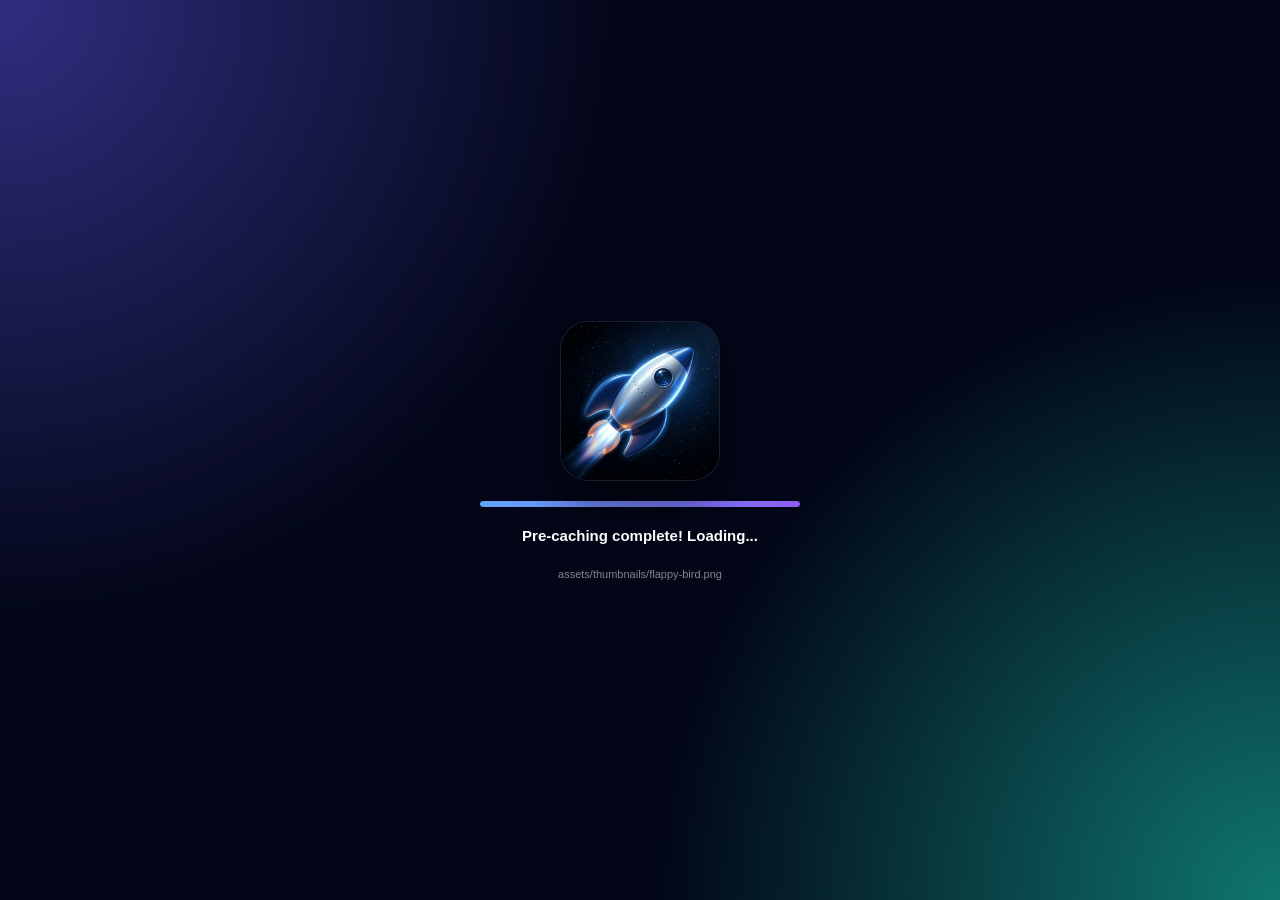
<file: index.html>
<!DOCTYPE html>
<html lang="en">
<head>
  <meta charset="UTF-8">
  <meta name="viewport" content="width=device-width, initial-scale=1, viewport-fit=cover">
  <title>OfflineArcade</title>
  <meta name="description" content="Game collection – playable offline. Tic Tac Toe, 2048, Pong and more.">

  <link rel="manifest" href="manifest.json">
  <link rel="apple-touch-icon" href="assets/icon-512.png">
  <link rel="icon" type="image/png" href="assets/favicon.png">
  <meta name="apple-mobile-web-app-capable" content="yes">
  <meta name="theme-color" content="#0f172a">

  <link rel="stylesheet" href="style.css">
  <script src="assets/qrcode.min.js"></script>

  <script defer src="multiplayer.js"></script>
  <script defer src="main.js"></script>
</head>
<body class="dark-mode">
  <div class="background"></div>

  <!-- Loading Screen Overlay (Only shown on fresh tab sessions) -->
  <div id="loadingOverlay" style="display: none;">
    <div class="loading-box">
      <img src="assets/icon-512.png" alt="Logo" class="loading-logo">
      <div class="loading-bar-container">
        <div id="loadingBar" class="loading-bar"></div>
      </div>
      <div id="loadingStatus" class="loading-status">Starting OfflineArcade...</div>
      <div id="loadingFile" class="loading-file"></div>
    </div>
  </div>
  <script>
    if (sessionStorage.getItem('appLoadedThisSession') !== 'true') {
      document.getElementById('loadingOverlay').style.display = 'flex';
    }
  </script>

  <!-- Browser Helper Overlay for QR Scanning (outside standalone mode) -->
  <div id="qrHelperOverlay" style="display: none; position: fixed; inset: 0; background: #0f172a; z-index: 9999; align-items: center; justify-content: center; padding: 20px;">
    <div class="modal-box" style="max-width: 400px; text-align: center; border: 1px solid var(--accent); box-shadow: 0 0 30px rgba(99, 102, 241, 0.3);">
      <div style="font-size: 40px; margin-bottom: 12px;">📡</div>
      <div class="modal-title">Connection Code Detected</div>
      <p class="modal-subtitle" style="margin-bottom: 20px;">Copy this code and paste it inside the installed OfflineArcade app.</p>
      
      <button class="modal-btn primary" id="qrHelperCopyBtn" style="width: 100%; padding: 14px; font-size: 16px; margin-top: 0;">
        <span>📋</span> Copy Connection Code
      </button>
      
      <div style="margin-top: 16px; display: flex; flex-direction: column; gap: 10px; text-align: left; font-size: 13px; opacity: 0.9; background: rgba(0,0,0,0.2); padding: 14px; border-radius: 12px; border: 1px solid var(--box-border);">
        <div style="font-weight: bold; color: var(--accent);">Instructions:</div>
        <ol style="padding-left: 16px; margin: 0; display: flex; flex-direction: column; gap: 6px;">
          <li>Tap the button above to copy the connection code.</li>
          <li>Open the <strong>OfflineArcade PWA</strong> from your Home Screen.</li>
          <li>Choose <strong>Multiplayer</strong>, click <strong>"Join Connection"</strong> or <strong>"Create Connection"</strong>, and paste the code!</li>
        </ol>
      </div>
    </div>
  </div>

  <div class="app">
    <!-- ═══════════════════════════ HEADER ═══════════════════════════ -->
    <header>
      <div class="header-main">
        <h1>OfflineArcade</h1>
        <div class="header-actions">
          <!-- Profil-Pill -->
          <div class="profile-pill" id="profilePill" title="Open profile">
            <div class="profile-avatar" id="profileAvatar">😎</div>
            <span class="profile-name" id="playerNameDisplay">...</span>
          </div>

          <button id="chat-header-btn" style="display:none;" title="Open chat">
            💬
            <span class="chat-badge-header" id="chatBadgeHeader" style="display:none;">0</span>
          </button>
          <button id="random-btn" title="Random Game">🎲</button>
          <button id="settings-btn" title="Settings">⚙️</button>
        </div>
      </div>
    </header>
    <!-- ═══════════════════════════ MAIN CONTENT ══════════════════════ -->
    <main>
      <div class="games-wrapper">
        <div class="game-grid" id="gameGrid">

          <!-- Escape Road -->
          <a class="game-card" href="games/escape-road/index.html" data-game="escape-road" data-multiplayer="false">
            <img class="game-thumb" src="assets/thumbnails/escape-road.png" alt="Escape Road">
            <div class="game-content">
              <div class="game-title">Escape Road</div>
              <div class="game-description">Escape the police and survive the chase.</div>
              <div class="game-meta"><span class="game-size">💾 0.72 MB</span><span class="game-playtime" data-game="escape-road"></span></div>
            </div>
          </a>

          <!-- Drive Mad -->
          <a class="game-card" href="games/drive-mad/index.html" data-game="drive-mad" data-multiplayer="false">
            <img class="game-thumb" src="assets/thumbnails/drive-mad.png" alt="Drive Mad">
            <div class="game-content">
              <div class="game-title">Drive Mad</div>
              <div class="game-description">Drive carefully across crazy obstacles.</div>
              <div class="game-meta"><span class="game-size">💾 355 KB</span><span class="game-playtime" data-game="drive-mad"></span></div>
            </div>
          </a>

          <!-- Block Smasher -->
          <a class="game-card" href="games/block-smasher/index.html" data-game="block-smasher" data-multiplayer="false">
            <img class="game-thumb" src="assets/thumbnails/block-smasher.png" alt="Block Smasher">
            <div class="game-content">
              <div class="game-title">Block Smasher</div>
              <div class="game-description">Smash blocks and survive as long as possible.</div>
              <div class="game-meta"><span class="game-size">💾 62.5 KB</span><span class="game-playtime" data-game="block-smasher"></span></div>
            </div>
          </a>

          <!-- Flappy Bird -->
          <a class="game-card" href="games/flappy-bird/index.html" data-game="flappy-bird" data-multiplayer="false">
            <img class="game-thumb" src="assets/thumbnails/flappy-bird.png" alt="Flappy Bird">
            <div class="game-content">
              <div class="game-title">Flappy Bird</div>
              <div class="game-description">Flap your wings, collect coins and avoid pipes. Code by Thorge.</div>
              <div class="game-meta"><span class="game-size">💾 37 KB</span><span class="game-playtime" data-game="flappy-bird"></span></div>
            </div>
          </a>

          <!-- Tic Tac Toe – Multiplayer -->
          <a class="game-card" href="games/tic-tac-toe/index.html" data-game="tic-tac-toe" data-multiplayer="true">
            <div class="mp-badge">Multiplayer</div>
            <img class="game-thumb" src="assets/thumbnails/tic-tac-toe.png" alt="Tic Tac Toe">
            <div class="game-content">
              <div class="game-title">Tic Tac Toe</div>
              <div class="game-description">Play against friends or a smart AI bot.</div>
              <div class="game-meta"><span class="game-size">💾 39.7 KB</span><span class="game-playtime" data-game="tic-tac-toe"></span></div>
            </div>
          </a>

          <!-- 2048 -->
          <a class="game-card" href="games/2048/index.html" data-game="2048" data-multiplayer="true">
            <div class="mp-badge">Multiplayer</div>
            <img class="game-thumb" src="assets/thumbnails/2048.png" alt="2048">
            <div class="game-content">
              <div class="game-title">2048</div>
              <div class="game-description">Merge numbers and reach 2048.</div>
              <div class="game-meta"><span class="game-size">💾 70.3 KB</span><span class="game-playtime" data-game="2048"></span></div>
            </div>
          </a>

          <!-- Pong -->
          <a class="game-card" href="games/pong/index.html" data-game="pong" data-multiplayer="true">
            <div class="mp-badge">Multiplayer</div>
            <img class="game-thumb" src="assets/thumbnails/pong.png" alt="Pong">
            <div class="game-content">
              <div class="game-title">Pong</div>
              <div class="game-description">Play against friends or an impossible AI.</div>
              <div class="game-meta"><span class="game-size">💾 51.4 KB</span><span class="game-playtime" data-game="pong"></span></div>
            </div>
          </a>

          <!-- Paper.io -->
          <a class="game-card" href="games/paper-io/index.html" data-game="paper-io" data-multiplayer="true">
            <div class="mp-badge">Multiplayer</div>
            <img class="game-thumb" src="assets/thumbnails/paper-io.png" alt="Paper.io">
            <div class="game-content">
              <div class="game-title">Paper.io</div>
              <div class="game-description">Capture territory and cut your enemies' trails.</div>
              <div class="game-meta"><span class="game-size">💾 82.7 KB</span><span class="game-playtime" data-game="paper-io"></span></div>
            </div>
          </a>

        </div>
      </div>

      <!-- ═══════════════════════════ MODE TABS (under games) ══════════ -->
      <div class="mode-tabs" id="modeTabs">
        <button class="mode-tab active" data-mode="solo"  id="tabSolo">🎮 Solo & 2P</button>
        <button class="mode-tab"        data-mode="bot"   id="tabBot">🤖 vs. Bot</button>
        <button class="mode-tab"        data-mode="multi" id="tabMulti">📡 Multiplayer</button>
      </div>

      <!-- ═══════════════════════════ LOBBY PANEL ═══════════════════════ -->
      <div class="lobby-panel" id="lobbyPanel" style="display:none;">
        <div class="lobby-actions" id="lobbyActions">
          <button class="lobby-btn primary" id="createLobbyBtn">
            <span>📡</span> Create Connection
          </button>
          <button class="lobby-btn" id="joinLobbyBtn">
            <span>📋</span> Join Connection
          </button>
        </div>
        <div class="lobby-actions" id="lobbyConnectedActions" style="display:none;">
          <button class="lobby-btn danger" id="lobbyDisconnectBtn" style="background:#ef4444; color:white; border-color:transparent; box-shadow:0 4px 14px rgba(239,68,68,0.4);">
            <span>✕</span> Disconnect
          </button>
        </div>
        <p class="lobby-hint" id="lobbyHint">Establish a connection and share the code via Scanning or Copy/Share.</p>
      </div>

      <!-- ═══════════════════════════ INSTRUCTIONS ══════════════════════ -->
      <div class="instructions-wrap" id="instructionsWrap">
        <button class="instructions-toggle" id="instructionsToggle">
          ℹ️ How OfflineArcade works <span class="instr-arrow">▾</span>
        </button>
        <div class="instructions-body" id="instructionsBody">
          <div class="instr-grid">
            <div class="instr-item">
              <div class="instr-icon">🎮</div>
              <div><strong>Solo</strong> – Play alone or with two players on one device.</div>
            </div>
            <div class="instr-item">
              <div class="instr-icon">🤖</div>
              <div><strong>vs. Bot</strong> – Play against a smart AI bot on your device.</div>
            </div>
            <div class="instr-item">
              <div class="instr-icon">📡</div>
              <div><strong>Multiplayer</strong> – Connect with a friend in the same WLAN/Hotspot via code exchange.</div>
            </div>
            <div class="instr-item">
              <div class="instr-icon">📶</div>
              <div>Games are <strong>playable offline</strong> once the website has been opened with internet.</div>
            </div>
            <div class="instr-item">
              <div class="instr-icon">1️⃣</div>
              <div>Click <strong>"Create Connection"</strong> – scan the QR code or copy/share your Host code.</div>
            </div>
            <div class="instr-item">
              <div class="instr-icon">2️⃣</div>
              <div>Your friend clicks <strong>"Join Connection"</strong>, scans your QR, and shows their Guest QR code.</div>
            </div>
            <div class="instr-item">
              <div class="instr-icon">3️⃣</div>
              <div>Scan their Guest QR code → <strong>Connected!</strong> Select a game to play together.</div>
            </div>
            <div class="instr-item">
              <div class="instr-icon">📵</div>
              <div><strong>Keep screen on!</strong> If a device locks or goes to sleep, the connection breaks.</div>
            </div>
            <div class="instr-item">
              <div class="instr-icon">📶</div>
              <div>Stay in the **same WLAN** or Hotspot – switching network connections disconnects you.</div>
            </div>
          </div>
        </div>
      </div>
    </main>
    <!-- Floating Info Box -->
    <div id="app-info">
      <div class="info-left">
        <div class="status-row">
          <div id="status-dot"></div>
          <span id="online-status">Online</span>
        </div>
        <div class="version-row">Version: <span id="version"></span></div>
      </div>
      <button id="reload-btn">↻</button>
    </div>
  </div>



  <!-- ═══════════════════════════ MODALS ════════════════════════════ -->

  <!-- Settings Drawer -->
  <div class="overlay" id="settingsOverlay"></div>
  <div class="drawer" id="settingsDrawer">
    <div class="drawer-header">
      <span class="drawer-title">⚙️ Settings</span>
      <button class="drawer-close" id="settingsClose">✕</button>
    </div>
    <div class="drawer-body">
      <label class="setting-label">Player Name</label>
      <div class="setting-row">
        <input type="text" id="nameInput" class="setting-input" maxlength="20" placeholder="Your name...">
        <button class="setting-save-btn" id="nameSaveBtn">✓</button>
      </div>
      <div id="nameError" style="color: #ff4a4a; font-size: 12px; font-weight: bold; margin-top: 6px; display: none;">Name must be 1 to 20 characters!</div>
      <div id="deviceInfoText" style="font-size: 11px; opacity: 0.6; margin-top: 6px; font-style: italic;">Detecting device...</div>

      <label class="setting-label" style="margin-top:18px;">Profile Avatar</label>
      <div class="avatar-grid" id="avatarGrid">
        <button class="avatar-option" data-emoji="😎">😎</button>
        <button class="avatar-option" data-emoji="🦊">🦊</button>
        <button class="avatar-option" data-emoji="🐼">🐼</button>
        <button class="avatar-option" data-emoji="🐯">🐯</button>
        <button class="avatar-option" data-emoji="🦁">🦁</button>
        <button class="avatar-option" data-emoji="🐸">🐸</button>
        <button class="avatar-option" data-emoji="🦄">🦄</button>
        <button class="avatar-option" data-emoji="🐲">🐲</button>
        <button class="avatar-option" data-emoji="🤖">🤖</button>
        <button class="avatar-option" data-emoji="👾">👾</button>
        <button class="avatar-option" data-emoji="💀">💀</button>
        <button class="avatar-option" data-emoji="🎃">🎃</button>
        <button class="avatar-option" data-emoji="🌙">🌙</button>
        <button class="avatar-option" data-emoji="⚡">⚡</button>
        <button class="avatar-option" data-emoji="🔥">🔥</button>
        <button class="avatar-option" data-emoji="💎">💎</button>
      </div>

      <label class="setting-label" style="margin-top:18px;">Theme & Sound</label>
      <div class="setting-row" style="gap: 10px;">
        <button class="setting-theme-btn" id="themeToggleDrawer" style="flex: 1;">☀️ Light Mode</button>
        <button class="setting-theme-btn" id="soundToggleDrawer" style="flex: 1;">🔊 Sound: On</button>
      </div>

      <label class="setting-label" style="margin-top:18px;">Share Game</label>
      <div class="setting-row">
        <button class="setting-theme-btn" id="shareAppBtn" style="width: 100%; text-align: center; display: flex; align-items: center; justify-content: center; gap: 8px;">
          <img src="assets/favicon.png" style="width: 18px; height: 18px;" alt="Icon">
          <span>Share OfflineArcade</span>
        </button>
      </div>

      <div id="settingsDisconnectWrap" style="display:none; margin-top:18px;">
        <label class="setting-label">Multiplayer</label>
        <button class="setting-danger-btn" id="settingsDisconnectBtn">Disconnect Connection</button>
      </div>
    </div>
  </div>

  <!-- Host Lobby Modal -->
  <div class="modal-overlay" id="hostQrOverlay">
    <div class="modal-box">
      <button class="modal-close" id="hostQrClose">✕</button>
      <div class="modal-title">📡 Create Connection</div>
      <p class="modal-subtitle" id="hostQrSubtitle">Generating connection QR code…</p>
      
      <!-- QR code display container -->
      <div id="hostQrContainer" class="qr-wrap"></div>

      <!-- Section labels and input boxes -->
      <div id="hostLinkSection" style="display: none; width: 100%;">
        <div style="font-size: 11px; font-weight: 700; opacity: 0.6; text-align: left; margin-top: 14px; text-transform: uppercase; letter-spacing: 0.5px;">Option A: Connection Link (for browser)</div>
        <div class="code-copy-container" id="hostCodeCopyContainer">
          <input type="text" id="hostCodeInput" readonly class="code-copy-input">
          <button id="hostCopyBtn" class="code-copy-btn" title="Copy Link">📋</button>
        </div>
      </div>

      <div id="hostRawSection" style="display: none; width: 100%;">
        <div style="font-size: 11px; font-weight: 700; opacity: 0.6; text-align: left; margin-top: 14px; text-transform: uppercase; letter-spacing: 0.5px;">Option B: Connection Code (raw)</div>
        <div class="code-copy-container" id="hostRawCodeCopyContainer">
          <input type="text" id="hostRawCodeInput" readonly class="code-copy-input">
          <button id="hostRawCopyBtn" class="code-copy-btn" title="Copy Code">📋</button>
        </div>
      </div>

      <!-- Share action -->
      <button class="modal-btn secondary" id="hostShareBtn" style="display: none; width: 100%; gap: 8px;">
        <span>📤</span> Share Code Link
      </button>

      <!-- Paste Guest action -->
      <button class="modal-btn primary" id="hostPasteGuestBtn" style="display: none; width: 100%; margin-top: 12px;">
        <span>📋</span> Paste Guest Code
      </button>

      <!-- Steps instructions -->
      <div class="modal-instructions" id="hostInstructions" style="display: none; margin-top: 16px; text-align: left; font-size: 13px;">
        <div style="font-weight: bold; margin-bottom: 6px; color: var(--accent);">Connection Steps:</div>
        <ol style="padding-left: 16px; margin: 0; display: flex; flex-direction: column; gap: 4px; opacity: 0.85;">
          <li>Ask the Guest to scan the QR code with their native Camera app.</li>
          <li>They should open the link to copy your connection code.</li>
          <li>Once they generate their code, click <strong>"Paste Guest Code"</strong> above to connect!</li>
        </ol>
      </div>

      <div class="qr-spinner" id="hostSpinner">⏳ Gathering network candidates…</div>
    </div>
  </div>

  <!-- Guest Join Modal -->
  <div class="modal-overlay" id="guestJoinOverlay">
    <div class="modal-box">
      <button class="modal-close" id="guestJoinClose">✕</button>
      <div class="modal-title" id="guestJoinTitle">📡 Join Connection</div>
      
      <!-- Step 1: Input Host Code -->
      <div id="guestInputStep">
        <p class="modal-subtitle">Paste the connection code from the Host to join:</p>
        <button class="modal-btn primary" id="guestPasteHostBtn" style="width: 100%;">
          <span>📋</span> Paste Host Code
        </button>
        <div class="modal-instructions" style="margin-top: 16px; text-align: left; font-size: 13px;">
          <div style="font-weight: bold; margin-bottom: 6px; color: var(--accent);">How to Join:</div>
          <ol style="padding-left: 16px; margin: 0; display: flex; flex-direction: column; gap: 4px; opacity: 0.85;">
            <li>Scan the Host's QR code using your phone's native Camera app.</li>
            <li>Open the link in Safari/Chrome and click "Copy Connection Code".</li>
            <li>Return to this app and click <strong>"Paste Host Code"</strong> above.</li>
          </ol>
        </div>
      </div>

      <!-- Step 2: Show Guest QR Code -->
      <div id="guestAnswerStep" style="display: none;">
        <p class="modal-subtitle">Share this Guest code back with the Host:</p>
        
        <!-- QR Code display for Guest Answer -->
        <div id="guestQrContainer" class="qr-wrap"></div>

        <div id="guestLinkSection" style="display: none; width: 100%;">
          <div style="font-size: 11px; font-weight: 700; opacity: 0.6; text-align: left; margin-top: 14px; text-transform: uppercase; letter-spacing: 0.5px;">Option A: Guest Link (for browser)</div>
          <div class="code-copy-container" id="guestCodeCopyContainer">
            <input type="text" id="guestCodeInput" readonly class="code-copy-input">
            <button id="guestCopyBtn" class="code-copy-btn" title="Copy Link">📋</button>
          </div>
        </div>

        <div id="guestRawSection" style="display: none; width: 100%;">
          <div style="font-size: 11px; font-weight: 700; opacity: 0.6; text-align: left; margin-top: 14px; text-transform: uppercase; letter-spacing: 0.5px;">Option B: Guest Code (raw)</div>
          <div class="code-copy-container" id="guestRawCodeCopyContainer">
            <input type="text" id="guestRawCodeInput" readonly class="code-copy-input">
            <button id="guestRawCopyBtn" class="code-copy-btn" title="Copy Code">📋</button>
          </div>
        </div>

        <button class="modal-btn secondary" id="guestShareBtn" style="display: none; width: 100%; gap: 8px; margin-top: 8px;">
          <span>📤</span> Share Code Link
        </button>

        <div class="modal-instructions" style="margin-top: 16px; text-align: left; font-size: 13px;">
          <div style="font-weight: bold; margin-bottom: 6px; color: var(--accent);">Final Step:</div>
          <ul style="padding-left: 16px; margin: 0; display: flex; flex-direction: column; gap: 4px; opacity: 0.85; list-style-type: disc;">
            <li>Let the Host scan this Guest QR code, or share your code link.</li>
            <li>Keep this screen open. Once the Host pastes your code, you will connect!</li>
          </ul>
        </div>

        <div class="qr-spinner" id="guestSpinner">⏳ Waiting for direct connection…</div>
      </div>
    </div>
  </div>

  <!-- Game Suggestion Toast -->
  <div class="suggest-toast" id="suggestToast" style="display:none;">
    <span id="suggestText">Your opponent suggests a game…</span>
  </div>

  <!-- Chat Drawer -->
  <div class="overlay chat-overlay" id="chatOverlay"></div>
  <div class="chat-drawer" id="chatDrawer">
    <div class="drawer-header">
      <span class="drawer-title" id="chatHeaderTitle">💬 Chat – <span id="chatPartnerName">Opponent</span></span>
      <div style="display:flex; gap: 6px;">
        <button class="drawer-close" id="chatDeleteBtn" title="Clear chat history" style="font-size:15px; margin-right: 0;">🗑️</button>
        <button class="drawer-close" id="chatClose">✕</button>
      </div>
    </div>
    <div class="chat-messages" id="chatMessages"></div>
    
    <!-- Confirm chat deletion box (rendered in the middle of drawer) -->
    <div id="chatConfirmDelete" style="display:none; position:absolute; inset: 0; background:rgba(15,23,42,0.9); backdrop-filter:blur(6px); z-index:500; flex-direction:column; align-items:center; justify-content:center; padding:24px; gap:16px;">
      <div style="font-size:16px; font-weight:800; text-align:center; color:white;">Delete chat history?</div>
      <div style="font-size:12px; opacity:0.6; text-align:center;">This action cannot be undone.</div>
      <div style="display:flex; gap:12px; width:100%;">
        <button class="modal-btn" id="confirmDeleteYes" style="flex:1; background:#ef4444; color:white; border-color:transparent;">Yes</button>
        <button class="modal-btn secondary" id="confirmDeleteNo" style="flex:1; margin-top:0;">Cancel</button>
      </div>
    </div>

    <div class="chat-input-row">
      <input type="text" id="chatInput" class="chat-input" placeholder="Message…" maxlength="200">
      <button class="chat-send-btn" id="chatSend">➤</button>
    </div>
    <p class="chat-disclaimer">Chats are stored locally on your device (max 100 messages).</p>
  </div>

  <!-- Toast Notification -->
  <div class="toast" id="toast"></div>

  <!-- Game Frame Overlay -->
  <div class="game-frame-overlay" id="gameFrameOverlay" style="display:none;">
    <iframe id="gameFrame" src=""></iframe>
  </div>
</body>
</html>
</file>
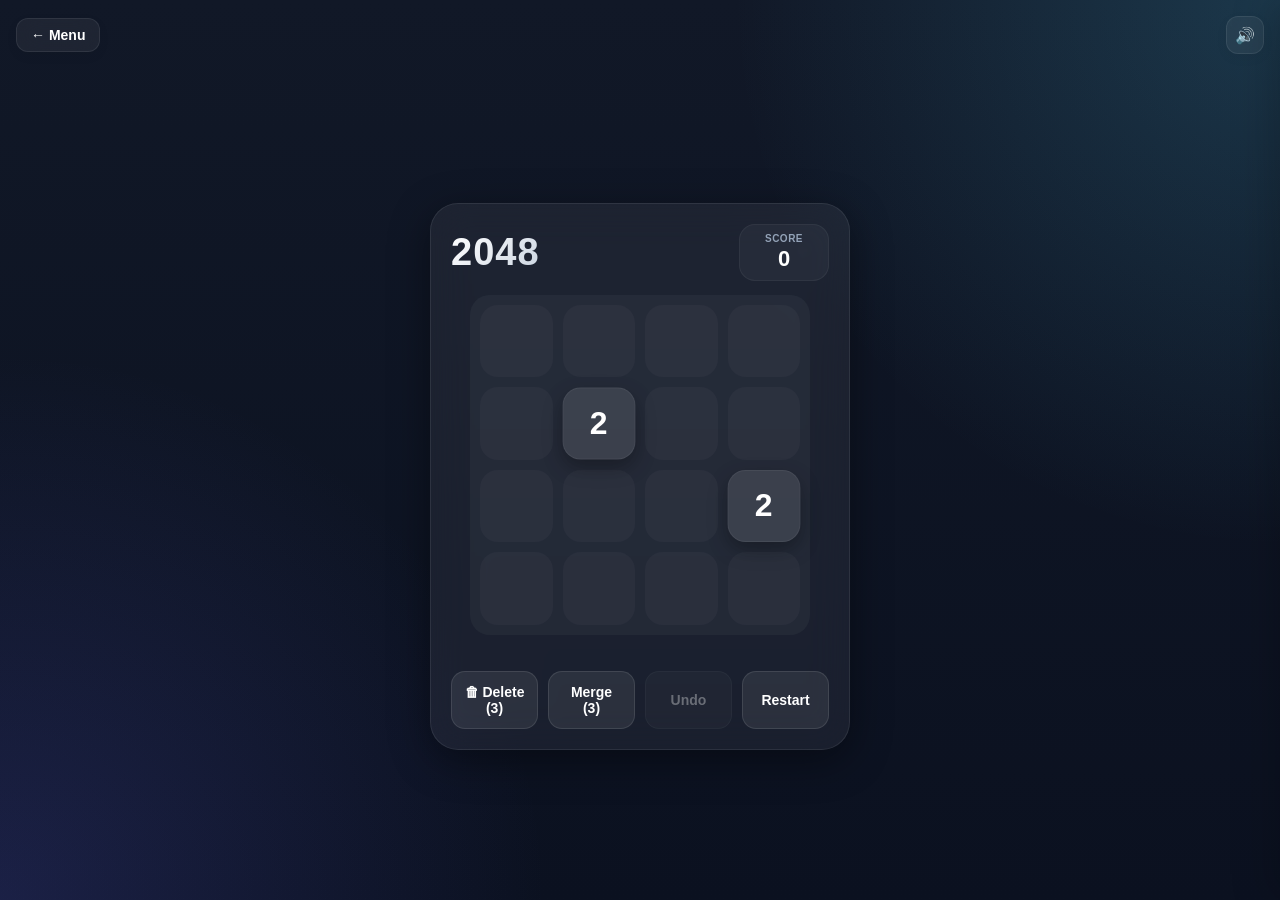
<file: games/2048/index.html>
<!DOCTYPE html>
<html lang="en">
<head>
  <meta charset="UTF-8">
  <meta name="viewport" content="width=device-width, initial-scale=1.0, maximum-scale=1.0, user-scalable=no, viewport-fit=cover">
  <title>2048 – OfflineArcade</title>

  <style>
    :root {
      /* LIGHT MODE VARIABLES (Default) */
      --bg-color: #f8fafc;
      --text-color: #0f172a;
      --text-gradient: linear-gradient(135deg, #0f172a 0%, #3b82f6 100%);
      
      --bg-radial-1: rgba(59, 130, 246, 0.08);
      --bg-radial-2: rgba(147, 51, 234, 0.08);
      --bg-linear: linear-gradient(180deg, #ffffff 0%, #f1f5f9 100%);
      
      --box-bg: rgba(255, 255, 255, 0.7);
      --box-border: rgba(0, 0, 0, 0.08);
      --box-shadow: 0 10px 40px rgba(0, 0, 0, 0.06);
      
      --btn-bg: rgba(0, 0, 0, 0.04);
      --btn-border: rgba(0, 0, 0, 0.08);
      --btn-color: #0f172a;
      --btn-hover-bg: rgba(0, 0, 0, 0.08);
      --btn-hover-border: rgba(59, 130, 246, 0.4);
      --btn-active-bg: #3b82f6;
      --btn-active-color: white;
      
      --score-bg: rgba(0, 0, 0, 0.03);
      --score-border: rgba(0, 0, 0, 0.04);
      --score-title: #475569;
      --accent: #3b82f6;
      --accent-glow: rgba(59, 130, 246, 0.35);
    }

    body.dark-mode {
      /* DARK MODE VARIABLES */
      --bg-color: #0f172a;
      --text-color: #ffffff;
      --text-gradient: linear-gradient(135deg, #ffffff 0%, #cbd5e1 100%);
      
      --bg-radial-1: rgba(76, 201, 240, 0.18);
      --bg-radial-2: rgba(99, 102, 241, 0.18);
      --bg-linear: linear-gradient(180deg, #111827 0%, #0b1120 100%);
      
      --box-bg: rgba(255, 255, 255, 0.06);
      --box-border: rgba(255, 255, 255, 0.08);
      --box-shadow: 0 10px 40px rgba(0, 0, 0, 0.4);
      
      --btn-bg: rgba(255, 255, 255, 0.08);
      --btn-border: rgba(255, 255, 255, 0.1);
      --btn-color: #ffffff;
      --btn-hover-bg: rgba(255, 255, 255, 0.16);
      --btn-hover-border: rgba(76, 201, 240, 0.4);
      --btn-active-bg: #38bdf8;
      --btn-active-color: #0f172a;
      
      --score-bg: rgba(255, 255, 255, 0.04);
      --score-border: rgba(255, 255, 255, 0.05);
      --score-title: #94a3b8;
      --accent: #38bdf8;
      --accent-glow: rgba(56, 189, 248, 0.35);
    }

    * {
      margin: 0;
      padding: 0;
      box-sizing: border-box;
      -webkit-tap-highlight-color: transparent;
    }

    html, body {
      margin: 0;
      padding: 0;
      width: 100%;
      height: 100%;
      overflow: hidden;
      font-family: -apple-system, BlinkMacSystemFont, "Segoe UI", Roboto, Arial, sans-serif;
      color: var(--text-color);
      background: var(--bg-color);
      transition: color 0.3s ease, background-color 0.3s ease;
    }

    body {
      position: fixed;
      inset: 0;
    }

    .background {
      position: fixed;
      inset: 0;
      background:
        radial-gradient(circle at top right, var(--bg-radial-1), transparent 35%),
        radial-gradient(circle at bottom left, var(--bg-radial-2), transparent 35%),
        var(--bg-linear);
      z-index: 0;
      transition: background 0.4s ease;
    }

    /* Fixed Navigation Header */
    .game-header {
      position: fixed;
      top: 0;
      left: 0;
      right: 0;
      padding: max(16px, env(safe-area-inset-top)) 16px 10px;
      display: flex;
      justify-content: space-between;
      align-items: center;
      z-index: 100;
      pointer-events: none;
    }

    .back-btn, #mute-btn, #chat-btn {
      pointer-events: auto;
      border: none;
      background: var(--box-bg);
      backdrop-filter: blur(12px);
      -webkit-backdrop-filter: blur(12px);
      border: 1px solid var(--box-border);
      color: var(--text-color);
      padding: 8px 14px;
      border-radius: 12px;
      font-size: 14px;
      font-weight: 700;
      cursor: pointer;
      text-decoration: none;
      display: flex;
      align-items: center;
      justify-content: center;
      transition: transform 0.2s, background-color 0.2s, border-color 0.2s, color 0.2s;
      box-shadow: 0 4px 12px rgba(0, 0, 0, 0.05);
    }

    #mute-btn, #chat-btn {
      width: 38px;
      height: 38px;
      padding: 0;
      font-size: 16px;
      position: relative;
    }

    .back-btn:hover, #mute-btn:hover, #chat-btn:hover {
      transform: translateY(-2px);
      background: var(--btn-hover-bg);
      border-color: var(--btn-hover-border);
    }

    .back-btn:active, #mute-btn:active, #chat-btn:active {
      transform: scale(0.95);
    }

    .header-right {
      display: flex;
      gap: 8px;
      pointer-events: auto;
    }

    .chat-badge-hdr {
      position: absolute;
      top: -4px;
      right: -4px;
      background: #ef4444;
      color: #fff;
      font-size: 9px;
      font-weight: 800;
      width: 16px;
      height: 16px;
      border-radius: 50%;
      display: none;
      align-items: center;
      justify-content: center;
      border: 2px solid var(--bg-color);
    }

    .mode-badge {
      display: none !important;
    }

    .container {
      position: relative;
      z-index: 1;
      width: 100%;
      height: 100%;
      display: flex;
      justify-content: center;
      align-items: center;
      padding: max(72px, env(safe-area-inset-top) + 56px) 16px max(20px, env(safe-area-inset-bottom) + 10px);
      overflow: hidden;
    }

    .game-box {
      width: 100%;
      max-width: 420px;
      max-height: 100%;
      background: var(--box-bg);
      border: 1px solid var(--box-border);
      border-radius: 28px;
      padding: 20px;
      backdrop-filter: blur(20px);
      -webkit-backdrop-filter: blur(20px);
      box-shadow: var(--box-shadow);
      transition: background-color 0.3s, border-color 0.3s, box-shadow 0.3s;
      display: flex;
      flex-direction: column;
      overflow: hidden;
    }

    .title-section {
      display: flex;
      justify-content: space-between;
      align-items: center;
      margin-bottom: 10px;
      flex-shrink: 0;
    }

    .title {
      font-size: 38px;
      font-weight: 900;
      letter-spacing: 1px;
      background: var(--text-gradient);
      -webkit-background-clip: text;
      -webkit-text-fill-color: transparent;
    }

    .opponent-bar {
      display: none;
      align-items: center;
      gap: 10px;
      margin-bottom: 10px;
      padding: 10px 14px;
      background: linear-gradient(135deg, rgba(34, 197, 94, 0.12), rgba(56, 189, 248, 0.08));
      border: 1px solid rgba(34, 197, 94, 0.25);
      border-radius: 16px;
      flex-shrink: 0;
    }

    .opponent-bar.show {
      display: flex;
    }

    .opp-avatar {
      width: 34px;
      height: 34px;
      border-radius: 50%;
      background: linear-gradient(135deg, var(--accent), #8b5cf6);
      display: flex;
      align-items: center;
      justify-content: center;
      font-size: 14px;
      font-weight: 800;
      color: #fff;
      flex-shrink: 0;
    }

    .opp-name {
      font-size: 13px;
      font-weight: 700;
    }

    .opp-role {
      font-size: 11px;
      opacity: 0.55;
      margin-top: 1px;
    }

    /* Scoreboards */
    .score-box {
      background: var(--score-bg);
      border: 1px solid var(--score-border);
      border-radius: 16px;
      padding: 8px 14px;
      text-align: center;
      min-width: 90px;
      transition: background-color 0.3s, border-color 0.3s;
    }

    .score-label {
      color: var(--score-title);
      margin-bottom: 2px;
      font-size: 10px;
      font-weight: 700;
      text-transform: uppercase;
      letter-spacing: 0.5px;
    }

    .score-value {
      font-size: 22px;
      font-weight: 800;
    }

    .multi-scoreboard {
      display: flex;
      justify-content: space-between;
      gap: 10px;
      margin-bottom: 10px;
      flex-shrink: 0;
    }

    .multi-score-box {
      flex: 1;
      background: var(--score-bg);
      border: 1px solid var(--score-border);
      border-radius: 16px;
      padding: 10px;
      text-align: center;
      transition: background-color 0.3s, border-color 0.3s;
    }

    .multi-score-label {
      color: var(--score-title);
      margin-bottom: 4px;
      font-size: 11px;
      font-weight: 700;
      text-transform: uppercase;
    }

    .multi-score-value {
      font-size: 22px;
      font-weight: 800;
    }

    .board-wrapper {
      flex: 1;
      min-height: 0;
      display: flex;
      align-items: center;
      justify-content: center;
      width: 100%;
      margin: 4px 0;
    }

    .mode-badge { display: none !important; }

    .board {
      display: grid;
      grid-template-columns: repeat(4, 1fr);
      gap: 10px;
      margin-top: 16px;
      width: 100%;
      max-width: 340px;
      aspect-ratio: 1;
      box-sizing: border-box;
      touch-action: none;
      user-select: none;
      margin: 0 auto;
      position: relative;
      background: rgba(0, 0, 0, 0.04);
      border-radius: 20px;
      padding: 10px;
    }

    body.dark-mode .board {
      background: rgba(255, 255, 255, 0.04);
    }

    .cell {
      aspect-ratio: 1;
      border-radius: 18px;
      background: rgba(0, 0, 0, 0.04);
      user-select: none;
      transition: background-color 0.2s;
    }

    body.dark-mode .cell {
      background: rgba(255, 255, 255, 0.03);
    }

    .tiles-container {
      position: absolute;
      inset: 10px;
      pointer-events: none;
      z-index: 5;
    }

    .tile {
      position: absolute;
      width: calc((100% - 30px) / 4);
      height: calc((100% - 30px) / 4);
      border-radius: 18px;
      display: flex;
      align-items: center;
      justify-content: center;
      font-weight: 900;
      user-select: none;
      transition: transform 0.12s ease-in-out;
      transform: translate(
        calc(var(--col) * 100% + var(--col) * 10px),
        calc(var(--row) * 100% + var(--row) * 10px)
      );
      font-size: min(8vw, 36px);
      box-shadow: 0 6px 14px rgba(0, 0, 0, 0.08);
    }

    body.dark-mode .tile {
      box-shadow: 0 8px 20px rgba(0, 0, 0, 0.3);
    }

    .tile.pop {
      animation: popIn 0.2s cubic-bezier(0.175, 0.885, 0.32, 1.275) forwards;
    }

    @keyframes popIn {
      0% { transform: translate(calc(var(--col) * 100% + var(--col) * 10px), calc(var(--row) * 100% + var(--row) * 10px)) scale(0.5); opacity: 0; }
      100% { transform: translate(calc(var(--col) * 100% + var(--col) * 10px), calc(var(--row) * 100% + var(--row) * 10px)) scale(1); opacity: 1; }
    }

    .tile.waiting-turn {
      opacity: 0.6;
    }

    /* Tile Colors applied directly to cell when it has the tile class */
    .cell[class*="tile-"] {
      box-shadow: 0 6px 14px rgba(0, 0, 0, 0.08);
    }
    body.dark-mode .cell[class*="tile-"] {
      box-shadow: 0 8px 20px rgba(0, 0, 0, 0.3);
    }

    .tile-2 { background: #f8fafc; color: #111827; }
    .tile-4 { background: #f1f5f9; color: #111827; }
    .tile-8 { background: #e2e8f0; color: #111827; }
    .tile-16 { background: #cbd5e1; color: #0f172a; }
    .tile-32 { background: #3b82f6; color: white; }
    .tile-64 { background: #2563eb; color: white; }
    .tile-128 { background: #1d4ed8; color: white; }
    .tile-256 { background: #8b5cf6; color: white; }
    .tile-512 { background: #7c3aed; color: white; }
    .tile-1024 { background: #db2777; color: white; }
    .tile-2048 { background: #f59e0b; color: white; box-shadow: 0 0 15px rgba(245, 158, 11, 0.4); }

    body.dark-mode .tile-2 { background: rgba(255, 255, 255, 0.08); color: #ffffff; border: 1px solid rgba(255, 255, 255, 0.06); }
    body.dark-mode .tile-4 { background: rgba(255, 255, 255, 0.13); color: #ffffff; border: 1px solid rgba(255, 255, 255, 0.1); }
    body.dark-mode .tile-8 { background: rgba(59, 130, 246, 0.18); color: #60a5fa; border: 1px solid rgba(59, 130, 246, 0.25); }
    body.dark-mode .tile-16 { background: rgba(59, 130, 246, 0.32); color: #93c5fd; border: 1px solid rgba(59, 130, 246, 0.4); }
    body.dark-mode .tile-32 { background: rgba(139, 92, 246, 0.28); color: #c4b5fd; border: 1px solid rgba(139, 92, 246, 0.4); }
    body.dark-mode .tile-64 { background: rgba(139, 92, 246, 0.42); color: #d8b4fe; border: 1px solid rgba(139, 92, 246, 0.55); }
    body.dark-mode .tile-128 { background: rgba(236, 72, 153, 0.28); color: #f9a8d4; border: 1px solid rgba(236, 72, 153, 0.4); }
    body.dark-mode .tile-256 { background: rgba(236, 72, 153, 0.42); color: #fbcfe8; border: 1px solid rgba(236, 72, 153, 0.55); }
    body.dark-mode .tile-512 { background: rgba(244, 63, 94, 0.32); color: #fda4af; border: 1px solid rgba(244, 63, 94, 0.45); }
    body.dark-mode .tile-1024 { background: rgba(244, 63, 94, 0.48); color: #fecdd3; border: 1px solid rgba(244, 63, 94, 0.65); }
    body.dark-mode .tile-2048 { background: rgba(245, 158, 11, 0.38); color: #fde047; border: 1px solid rgba(245, 158, 11, 0.55); box-shadow: 0 0 20px rgba(245, 158, 11, 0.5); }

    .cell.waiting-turn {
      opacity: 0.6;
    }

    .controls {
      margin-top: 8px;
      display: grid;
      grid-template-columns: 1fr 1fr;
      gap: 10px;
      flex-shrink: 0;
    }

    .controls.three-buttons {
      grid-template-columns: 1fr 1fr 1fr;
    }

    .controls.four-buttons {
      grid-template-columns: repeat(4, 1fr);
    }

    button {
      border: none;
      border-radius: 14px;
      padding: 12px;
      font-size: 14px;
      font-weight: 700;
      cursor: pointer;
      background: var(--btn-bg);
      border: 1px solid var(--btn-border);
      color: var(--btn-color);
      transition: background-color 0.2s, transform 0.1s, border-color 0.2s, color 0.2s;
    }

    button:hover {
      background: var(--btn-hover-bg);
      border-color: var(--btn-hover-border);
    }

    button:active {
      transform: scale(0.97);
    }

    button.active {
      background: var(--btn-active-bg);
      color: var(--btn-active-color);
      border-color: var(--btn-active-bg);
      box-shadow: 0 4px 12px rgba(59, 130, 246, 0.2);
    }

    body.dark-mode button.active {
      box-shadow: 0 4px 12px rgba(76, 201, 240, 0.2);
    }

    button.disabled {
      opacity: 0.35;
      pointer-events: none;
    }

    .message {
      margin-top: 6px;
      text-align: center;
      font-size: 14px;
      font-weight: 700;
      min-height: 18px;
      opacity: 0.9;
      flex-shrink: 0;
    }

    /* Delete / Merge interactive states */
    body.delete-active .tile {
      animation: wiggle 0.22s infinite alternate ease-in-out;
    }
    body.merge-active .tile {
      animation: pulse-glow 0.35s infinite alternate ease-in-out;
    }
    body.delete-active .cell {
      cursor: pointer;
    }
    body.merge-active .cell {
      cursor: pointer;
    }

    @keyframes wiggle {
      0% { transform: rotate(-1.5deg) scale(0.98); }
      100% { transform: rotate(1.5deg) scale(1.02); }
    }

    @keyframes pulse-glow {
      0% { box-shadow: 0 0 5px rgba(59, 130, 246, 0.4); transform: scale(0.98); }
      100% { box-shadow: 0 0 16px rgba(59, 130, 246, 0.8); transform: scale(1.02); }
    }

    /* Screen overlays */
    .overlay {
      position: absolute;
      inset: 12px;
      border-radius: 20px;
      background: rgba(15, 23, 42, 0.75);
      backdrop-filter: blur(8px);
      -webkit-backdrop-filter: blur(8px);
      display: none;
      flex-direction: column;
      align-items: center;
      justify-content: center;
      gap: 16px;
      z-index: 100;
    }

    .overlay.visible {
      display: flex;
    }

    .overlay-title {
      font-size: 32px;
      font-weight: 900;
      color: white;
    }

    .overlay-sub {
      font-size: 14px;
      color: rgba(255, 255, 255, 0.8);
      margin-bottom: 8px;
    }

    .overlay-btn {
      padding: 10px 24px;
      border-radius: 12px;
      border: none;
      background: #3b82f6;
      color: white;
      font-size: 14px;
      font-weight: 700;
      cursor: pointer;
      transition: transform 0.2s, opacity 0.2s;
    }

    .overlay-btn:hover {
      transform: translateY(-1px);
      opacity: 0.95;
    }

    /* ── Local Chat (for multiplayer) ── */
    .chat-overlay-local{position:fixed;inset:0;background:rgba(0,0,0,.45);backdrop-filter:blur(4px);z-index:300;opacity:0;pointer-events:none;transition:opacity .3s;}
    .chat-overlay-local.open{opacity:1;pointer-events:auto;}
    .chat-drawer-local{position:fixed;right:0;top:0;bottom:0;width:min(340px,92vw);background:var(--box-bg);border-left:1px solid var(--box-border);z-index:400;transform:translateX(100%);transition:transform .3s cubic-bezier(.4,0,.2,1);display:flex;flex-direction:column;box-shadow:-8px 0 40px rgba(0,0,0,.2);backdrop-filter:blur(20px);-webkit-backdrop-filter:blur(20px);}
    .chat-drawer-local.open{transform:translateX(0);}
    .chat-header-local{display:flex;align-items:center;justify-content:space-between;padding:max(52px,env(safe-area-inset-top)) 16px 14px;border-bottom:1px solid var(--box-border);flex-shrink:0;}
    .chat-title-local{font-size:16px;font-weight:800;}
    .chat-close-local{border:1px solid var(--btn-border);background:var(--btn-bg);border:1px solid var(--btn-border);color:var(--text-color);width:30px;height:30px;border-radius:9px;font-size:14px;cursor:pointer;display:flex;align-items:center;justify-content:center;}
    .chat-messages-local{flex:1;overflow-y:auto;padding:14px;display:flex;flex-direction:column;gap:8px;}
    .chat-msg-local{max-width:80%;padding:8px 13px;border-radius:18px;font-size:14px;line-height:1.4;word-break:break-word;}
    .chat-msg-local.mine{align-self:flex-end;background:var(--btn-active-bg);color:var(--btn-active-color);border-bottom-right-radius:4px;}
    .chat-msg-local.theirs{align-self:flex-start;background:var(--cell-bg);border:1px solid var(--cell-border);border-bottom-left-radius:4px;}
    .chat-name-local{font-size:10px;font-weight:700;opacity:.55;margin-bottom:3px;}
    .chat-input-row-local{display:flex;gap:8px;padding:10px 14px 8px;border-top:1px solid var(--box-border);flex-shrink:0;}
    .chat-disclaimer-local{font-size:10px;opacity:.4;text-align:center;padding:4px 14px max(8px,env(safe-area-inset-bottom));line-height:1.4;flex-shrink:0;}
    .chat-input-local{flex:1;padding:9px 13px;background:var(--cell-bg);border:1px solid var(--cell-border);border-radius:11px;color:var(--text-color);font-size:14px;outline:none;transition:border-color .2s;}
    .chat-input-local:focus{border-color:var(--accent);}
    .chat-send-local{border:none;background:var(--btn-active-bg);color:var(--btn-active-color);width:42px;height:42px;border-radius:11px;font-size:18px;cursor:pointer;display:flex;align-items:center;justify-content:center;}
    .toast-local{position:fixed;bottom:80px;left:50%;transform:translateX(-50%) translateY(20px);background:rgba(15,23,42,.92);color:#fff;padding:9px 18px;border-radius:50px;font-size:13px;font-weight:600;z-index:700;opacity:0;pointer-events:none;transition:opacity .3s,transform .3s;white-space:nowrap;backdrop-filter:blur(8px);}
    .toast-local.show{opacity:1;transform:translateX(-50%) translateY(0);}
    body.dark-mode .toast-local{background:rgba(255,255,255,.12);}

    @media (max-height: 550px) {
      .container {
        padding: 50px 12px 6px;
        height: 100%;
        overflow: hidden;
      }
      
      .game-box {
        max-width: 680px;
        display: grid;
        grid-template-columns: 1fr 1fr;
        gap: 20px;
        padding: 14px;
        align-items: center;
      }
      
      .title-section {
        flex-direction: column;
        align-items: flex-start;
        margin-bottom: 0;
        gap: 8px;
      }

      .title {
        font-size: 26px;
      }

      .score-box {
        padding: 6px 10px;
        min-width: 80px;
      }

      .score-value {
        font-size: 18px;
      }

      .opponent-bar {
        margin-bottom: 6px;
        padding: 8px 12px;
      }

      .multi-scoreboard {
        flex-direction: column;
        gap: 6px;
        margin-bottom: 8px;
        width: 100%;
      }

      .multi-score-box {
        padding: 6px;
        display: flex;
        justify-content: space-between;
        align-items: center;
      }

      .multi-score-label {
        margin-bottom: 0;
        font-size: 11px;
      }

      .multi-score-value {
        font-size: 18px;
      }

      .controls {
        margin-top: 8px;
        gap: 6px;
      }

      button {
        padding: 8px;
        font-size: 12px;
        border-radius: 8px;
      }

      .message {
        margin-top: 6px;
        font-size: 13px;
      }
    }

    @media (max-width: 360px) {
      .game-box {
        padding: 16px;
      }
      .title {
        font-size: 28px;
      }
      .score-box {
        min-width: 70px;
        padding: 6px 8px;
      }
      .score-value {
        font-size: 18px;
      }
      .cell, .tile {
        border-radius: 12px;
      }
    }
  </style>
</head>
<body>
  <div class="background"></div>

  <!-- Navigation Header -->
  <div class="game-header">
    <a href="../../index.html" class="back-btn" id="backBtn">← Menu</a>
    <span class="mode-badge" id="modeBadge">Solo</span>
    <div class="header-right">
      <button id="chat-btn" title="Chat" style="display:none;">💬<span class="chat-badge-hdr" id="chatBadgeHdr"></span></button>
      <button id="mute-btn" title="Mute audio">🔊</button>
    </div>
  </div>

  <div class="container">
    <div class="game-box">

      <div class="title-section">
        <div class="title">2048</div>
        
        <!-- Opponent bar (online mode only) -->
        <div class="opponent-bar" id="opponentBar">
          <div class="opp-avatar" id="oppAvatar">?</div>
          <div>
            <div class="opp-name" id="oppName">Opponent</div>
            <div class="opp-role" id="oppRole">O</div>
          </div>
        </div>

        <!-- Solo Score Box -->
        <div class="score-box" id="soloScoreBox">
          <div class="score-label">Score</div>
          <div class="score-value" id="score">0</div>
        </div>
      </div>

      <!-- Multiplayer/Bot Scoreboard -->
      <div class="multi-scoreboard" id="scoreboard" style="display:none;">
        <div class="multi-score-box">
          <div class="multi-score-label" id="p1Label">👤 You</div>
          <div class="multi-score-value" id="p1Score">0</div>
        </div>
        <div class="multi-score-box">
          <div class="multi-score-label" id="p2Label">Opponent</div>
          <div class="multi-score-value" id="p2Score">0</div>
        </div>
      </div>

      <div class="board-wrapper">
        <div class="board" id="board">
          <div class="cell"></div><div class="cell"></div><div class="cell"></div><div class="cell"></div>
          <div class="cell"></div><div class="cell"></div><div class="cell"></div><div class="cell"></div>
          <div class="cell"></div><div class="cell"></div><div class="cell"></div><div class="cell"></div>
          <div class="cell"></div><div class="cell"></div><div class="cell"></div><div class="cell"></div>
          
          <div id="tilesContainer" class="tiles-container"></div>
          
          <!-- Game Screen Overlay -->
          <div class="overlay" id="overlay">
            <div class="overlay-title" id="overlay-title">Game Over</div>
            <div class="overlay-sub" id="overlay-sub">No more moves!</div>
            <button class="overlay-btn" id="overlay-btn">Try Again</button>
          </div>
        </div>
      </div>

      <div class="message" id="message"></div>

      <!-- Controls Wrapper -->
      <div class="controls four-buttons" id="controlsWrap">
        <button id="trashBtn">🗑 Delete (<span id="trashCount">3</span>)</button>
        <button id="mergeBtn">Merge (<span id="mergeCount">3</span>)</button>
        <button id="undoBtn">Undo</button>
        <button id="restartBtn">Restart</button>
      </div>

    </div>
  </div>

  <!-- Local Chat (for multiplayer) -->
  <div class="chat-overlay-local" id="chatOverlay"></div>
  <div class="chat-drawer-local" id="chatDrawer">
    <div class="chat-header-local">
      <span class="chat-title-local">💬 Chat – <span id="chatWith">Opponent</span></span>
      <div style="display:flex; gap: 6px;">
        <button class="chat-close-local" id="chatDeleteBtn" title="Clear chat history" style="margin-right: 0; font-size: 13px;">🗑️</button>
        <button class="chat-close-local" id="chatClose">✕</button>
      </div>
    </div>
    <div class="chat-messages-local" id="chatMessages"></div>
    
    <!-- Confirm chat deletion box -->
    <div id="chatConfirmDelete" style="display:none; position:absolute; inset: 0; background:rgba(15,23,42,0.9); backdrop-filter:blur(6px); z-index:500; flex-direction:column; align-items:center; justify-content:center; padding:24px; gap:16px;">
      <div style="font-size:16px; font-weight:800; text-align:center; color:white;">Delete chat history?</div>
      <div style="font-size:12px; opacity:0.6; text-align:center; color:rgba(255,255,255,0.7);">This action cannot be undone.</div>
      <div style="display:flex; gap:12px; width:100%;">
        <button class="overlay-btn" id="confirmDeleteYes" style="flex:1; background:#ef4444; color:white; border-color:transparent; padding: 10px; font-size: 13px; font-weight: 700; border-radius: 10px;">Yes</button>
        <button class="overlay-btn" id="confirmDeleteNo" style="flex:1; background:rgba(255,255,255,0.1); border:1px solid rgba(255,255,255,0.2); padding: 10px; font-size: 13px; font-weight: 700; border-radius: 10px;">Cancel</button>
      </div>
    </div>

    <div class="chat-input-row-local">
      <input type="text" class="chat-input-local" id="chatInput" placeholder="Message…" maxlength="200">
      <button class="chat-send-local" id="chatSend">➤</button>
    </div>
    <p class="chat-disclaimer-local">Chats are stored locally on your device (max 100 messages).</p>
  </div>

  <div class="toast-local" id="toast"></div>

  <script src="../../multiplayer.js"></script>
  <script>
    const gameMP = (window.parent && window.parent !== window && window.parent.MP) ? window.parent.MP : MP;
    if (gameMP && typeof gameMP.clearGameListeners === 'function') {
      gameMP.clearGameListeners();
    }

    const gameMode  = localStorage.getItem('gameMode') || 'solo'; // solo | bot | multi
    const myName    = localStorage.getItem('playerName') || 'You';
    const mpRole    = (gameMP.role === 'host') ? 'X' : 'O';

    const board = document.getElementById('board');
    const scoreElement = document.getElementById('score');
    const messageElement = document.getElementById('message');
    const restartBtn = document.getElementById('restartBtn');
    const trashBtn = document.getElementById('trashBtn');
    const mergeBtn = document.getElementById('mergeBtn');
    const undoBtn = document.getElementById('undoBtn');
    const trashCountElement = document.getElementById('trashCount');
    const mergeCountElement = document.getElementById('mergeCount');
    const muteBtn = document.getElementById('mute-btn');
    const overlay = document.getElementById('overlay');
    const overlayTitle = document.getElementById('overlay-title');
    const overlaySub = document.getElementById('overlay-sub');
    const overlayBtn = document.getElementById('overlay-btn');
    const backBtn = document.getElementById('backBtn');
    const controlsWrap = document.getElementById('controlsWrap');
    const modeBadge = document.getElementById('modeBadge');
    
    // Opponent info
    const opponentBar = document.getElementById('opponentBar');
    const oppAvatar = document.getElementById('oppAvatar');
    const oppName = document.getElementById('oppName');
    const oppRole = document.getElementById('oppRole');

    // Scoreboard for Multiplayer/Bot
    const soloScoreBox = document.getElementById('soloScoreBox');
    const scoreboard = document.getElementById('scoreboard');
    const p1Label = document.getElementById('p1Label');
    const p2Label = document.getElementById('p2Label');
    const p1ScoreEl = document.getElementById('p1Score');
    const p2ScoreEl = document.getElementById('p2Score');

    // Chat elements
    const chatBtn = document.getElementById('chat-btn');
    const chatBadgeHdr = document.getElementById('chatBadgeHdr');
    const chatOverlay = document.getElementById('chatOverlay');
    const chatDrawer = document.getElementById('chatDrawer');
    const chatClose = document.getElementById('chatClose');
    const chatMessages = document.getElementById('chatMessages');
    const chatWith = document.getElementById('chatWith');
    const chatInput = document.getElementById('chatInput');
    const chatSend = document.getElementById('chatSend');
    const toast = document.getElementById('toast');

    let grid = [];
    let score = 0;
    let tileId = 0;
    
    // Multiplayer/Bot specific scoring
    const scores = { X: 0, O: 0 };
    let currentPlayer = 'X'; // X is host, O is guest/bot
    let myTurn = true;
    let mySymbol = 'X';
    let unreadChat = 0;
    let chatHistory = [];

    // Game Mode modifiers
    let deleteMode = false;
    let mergeMode = false;
    let trashUses = 3;
    let mergeUses = 3;

    // Undo State
    let prevGrid = null;
    let prevScore = 0;
    let prevTrashUses = 3;
    let prevMergeUses = 3;

    let isMuted = false;
    let gameActive = true;
    let hasReachedWin = false;
    let isMoving = false; // Lock swipe inputs during animation



    // Theme Engine setup
    function applyTheme() {
      const theme = localStorage.getItem('theme') || 'dark';
      document.body.classList.toggle('dark-mode', theme === 'dark');
    }
    applyTheme();

    // Load mute state
    if (localStorage.getItem('mute') === 'true') {
      isMuted = true;
      muteBtn.textContent = '🔇';
    }

    muteBtn.addEventListener('click', () => {
      isMuted = !isMuted;
      localStorage.setItem('mute', isMuted);
      muteBtn.textContent = isMuted ? '🔇' : '🔊';
    });

    /* ═══════════════════════════════════════════════════════
       SOUND SYNTHESIS (Web Audio API)
       ══════════════════════════════════════════════════════ */
    let audioCtx = null;
    function initAudio() {
      if (!audioCtx) {
        audioCtx = new (window.AudioContext || window.webkitAudioContext)();
      }
      if (audioCtx.state === 'suspended') {
        audioCtx.resume();
      }
    }

    ['click', 'touchstart', 'keydown'].forEach(evt => {
      document.addEventListener(evt, initAudio, { once: true, passive: true });
    });

    function playSound(type) {
      if (isMuted) return;
      try {
        initAudio();
        if (!audioCtx) return;
        
        const osc = audioCtx.createOscillator();
        const gainNode = audioCtx.createGain();
        osc.connect(gainNode);
        gainNode.connect(audioCtx.destination);
        
        const now = audioCtx.currentTime;
        
        if (type === 'slide') {
          osc.frequency.setValueAtTime(320, now);
          osc.frequency.exponentialRampToValueAtTime(140, now + 0.08);
          gainNode.gain.setValueAtTime(0.04, now);
          gainNode.gain.exponentialRampToValueAtTime(0.001, now + 0.08);
          osc.start(now);
          osc.stop(now + 0.08);
        } else if (type === 'merge') {
          osc.type = 'triangle';
          osc.frequency.setValueAtTime(440, now);
          osc.frequency.exponentialRampToValueAtTime(880, now + 0.12);
          gainNode.gain.setValueAtTime(0.06, now);
          gainNode.gain.exponentialRampToValueAtTime(0.001, now + 0.12);
          osc.start(now);
          osc.stop(now + 0.12);
        } else if (type === 'win') {
          osc.type = 'sine';
          osc.frequency.setValueAtTime(523.25, now);
          osc.frequency.setValueAtTime(659.25, now + 0.1);
          osc.frequency.setValueAtTime(783.99, now + 0.2);
          osc.frequency.setValueAtTime(1046.50, now + 0.3);
          gainNode.gain.setValueAtTime(0.08, now);
          gainNode.gain.exponentialRampToValueAtTime(0.001, now + 0.55);
          osc.start(now);
          osc.stop(now + 0.55);
        } else if (type === 'over') {
          osc.type = 'sawtooth';
          osc.frequency.setValueAtTime(220, now);
          osc.frequency.linearRampToValueAtTime(80, now + 0.4);
          gainNode.gain.setValueAtTime(0.06, now);
          gainNode.gain.exponentialRampToValueAtTime(0.001, now + 0.4);
          osc.start(now);
          osc.stop(now + 0.4);
        } else if (type === 'spawn') {
          osc.type = 'sine';
          osc.frequency.setValueAtTime(600, now);
          osc.frequency.exponentialRampToValueAtTime(750, now + 0.05);
          gainNode.gain.setValueAtTime(0.02, now);
          gainNode.gain.exponentialRampToValueAtTime(0.001, now + 0.05);
          osc.start(now);
          osc.stop(now + 0.05);
        } else if (type === 'delete') {
          osc.type = 'sawtooth';
          osc.frequency.setValueAtTime(280, now);
          osc.frequency.linearRampToValueAtTime(90, now + 0.15);
          gainNode.gain.setValueAtTime(0.06, now);
          gainNode.gain.exponentialRampToValueAtTime(0.001, now + 0.15);
          osc.start(now);
          osc.stop(now + 0.15);
        } else if (type === 'click') {
          osc.frequency.setValueAtTime(550, now);
          gainNode.gain.setValueAtTime(0.04, now);
          gainNode.gain.exponentialRampToValueAtTime(0.001, now + 0.05);
          osc.start(now);
          osc.stop(now + 0.05);
        }
      } catch (e) {
        console.warn('AudioContext error:', e);
      }
    }

    /* ═══════════════════════════════════════════════════════
       GAME SYSTEM
       ══════════════════════════════════════════════════════ */
    function createEmptyGrid() {
      return [
        [null, null, null, null],
        [null, null, null, null],
        [null, null, null, null],
        [null, null, null, null]
      ];
    }

    function initMode() {
      if (gameMode === 'solo') {
        modeBadge.textContent = '🎮 Solo';
        soloScoreBox.style.display = 'block';
        scoreboard.style.display = 'none';
        opponentBar.classList.remove('show');
        controlsWrap.className = 'controls four-buttons';
        undoBtn.style.display = 'block';
        trashBtn.style.display = 'block';
        mergeBtn.style.display = 'block';
        myTurn = true;
      } else if (gameMode === 'bot') {
        modeBadge.textContent = '🤖 vs. Bot';
        soloScoreBox.style.display = 'none';
        scoreboard.style.display = 'flex';
        opponentBar.classList.remove('show');
        controlsWrap.className = 'controls'; // only restart button
        undoBtn.style.display = 'none';
        trashBtn.style.display = 'none';
        mergeBtn.style.display = 'none';

        p1Label.textContent = '👤 You';
        p2Label.textContent = '🤖 Bot';
        
        mySymbol = 'X';
        myTurn = true;
        currentPlayer = 'X';
        scores.X = 0;
        scores.O = 0;
      } else if (gameMode === 'multi') {
        modeBadge.textContent = '📡 Online';
        soloScoreBox.style.display = 'none';
        scoreboard.style.display = 'flex';
        chatBtn.style.display = 'flex';
        controlsWrap.className = 'controls';
        undoBtn.style.display = 'none';
        trashBtn.style.display = 'none';
        mergeBtn.style.display = 'none';

        mySymbol = mpRole;
        myTurn = (mySymbol === 'X');
        currentPlayer = 'X';
        scores.X = 0;
        scores.O = 0;

        const opponent = gameMP.opponent || localStorage.getItem('lastOpponent') || 'Opponent';
        localStorage.setItem('lastOpponent', opponent);
        chatWith.textContent = opponent;
        oppAvatar.textContent = opponent[0].toUpperCase();
        oppName.textContent = opponent;
        oppRole.textContent = 'Connected';
        opponentBar.classList.add('show');

        p1Label.textContent = mySymbol === 'X' ? '👤 You' : `👤 ${opponent}`;
        p2Label.textContent = mySymbol === 'O' ? '👤 You' : `👤 ${opponent}`;

        const key = gameMP.opponentDeviceId || 'unknown_peer';
        try {
          const fullHistory = JSON.parse(localStorage.getItem('chatHistory') || '{}');
          chatHistory = fullHistory[key] || [];
        } catch {}
        renderChatHistory();

        setupMultiplayerEvents();
      }
    }

    function init() {
      grid = createEmptyGrid();
      const tilesContainer = document.getElementById('tilesContainer');
      if (tilesContainer) tilesContainer.innerHTML = '';

      const cells = Array.from(board.querySelectorAll('.cell'));
      cells.forEach((cellEl, i) => {
        cellEl.textContent = '';
        cellEl.className = 'cell';
        cellEl.style.fontSize = '';
        
        // Bind click event once
        const r = Math.floor(i / 4);
        const c = i % 4;
        cellEl.onclick = () => {
          tileClick(r, c);
        };
      });

      score = 0;
      scores.X = 0;
      scores.O = 0;
      currentPlayer = 'X';
      
      tileId = 0;
      trashUses = 3;
      mergeUses = 3;
      deleteMode = false;
      mergeMode = false;
      gameActive = true;
      hasReachedWin = false;
      isMoving = false;

      prevGrid = null;
      prevScore = 0;
      prevTrashUses = 3;
      prevMergeUses = 3;

      overlay.classList.remove('visible');
      messageElement.textContent = '';

      initMode();

      // Show/Hide restart controls in multiplayer based on host authority
      if (gameMode === 'multi') {
        if (mySymbol !== 'X') {
          restartBtn.style.display = 'none';
        } else {
          restartBtn.style.display = 'block';
        }
      } else {
        restartBtn.style.display = 'block';
      }

      if (gameMode !== 'multi') {
        addRandomTile();
        addRandomTile();
      } else {
        if (mySymbol === 'X') {
          addRandomTile();
          addRandomTile();
          // Host broadcasts initial state
          gameMP.send('move', { game: '2048', data: { grid, scores, currentPlayer: 'X' } });
        } else {
          messageElement.textContent = 'Waiting for host state...';
          // Guest requests initial sync state
          gameMP.send('guest_rejoin', { game: '2048' });
        }
      }
      
      updateButtons();
      syncTileDOM();
      updateBoardInteractivity();
    }

    function updateButtons() {
      if (gameMode === 'solo') {
        trashCountElement.textContent = trashUses;
        mergeCountElement.textContent = mergeUses;
        trashBtn.classList.toggle('active', deleteMode);
        mergeBtn.classList.toggle('active', mergeMode);
        undoBtn.classList.toggle('disabled', !prevGrid);
        trashBtn.classList.toggle('disabled', trashUses <= 0);
        mergeBtn.classList.toggle('disabled', mergeUses <= 0);
        document.body.classList.toggle('delete-active', deleteMode);
        document.body.classList.toggle('merge-active', mergeMode);
      }
    }

    function addRandomTile() {
      const empty = [];
      for (let r = 0; r < 4; r++) {
        for (let c = 0; c < 4; c++) {
          if (grid[r][c] === null) {
            empty.push({ r, c });
          }
        }
      }

      if (empty.length === 0) return;

      const spot = empty[Math.floor(Math.random() * empty.length)];
      const value = Math.random() < 0.9 ? 2 : 4;

      grid[spot.r][spot.c] = {
        id: ++tileId,
        value: value,
        mergedFrom: null,
        isMerged: false
      };
    }

    function copyGrid(matrix) {
      return matrix.map(row => 
        row.map(cell => cell ? { ...cell } : null)
      );
    }

    function syncTileDOM() {
      const tilesContainer = document.getElementById('tilesContainer');
      if (!tilesContainer) return;

      const activeTiles = [];
      for (let r = 0; r < 4; r++) {
        for (let c = 0; c < 4; c++) {
          const tile = grid[r][c];
          if (tile) {
            activeTiles.push({ r, c, tile });
          }
        }
      }

      // Handle merged tiles animations (slide parents before they die)
      activeTiles.forEach(({ r, c, tile }) => {
        if (tile.mergedFrom && tile.mergedFrom.length > 0) {
          tile.mergedFrom.forEach(parentId => {
            const parentEl = tilesContainer.querySelector(`.tile[data-id="${parentId}"]`);
            if (parentEl) {
              parentEl.style.setProperty('--col', c);
              parentEl.style.setProperty('--row', r);
            }
          });
        }
      });

      const existingTileEls = Array.from(tilesContainer.querySelectorAll('.tile:not(.dying)'));
      const activeIds = activeTiles.map(item => item.tile.id);

      // 1. Remove elements that are no longer active (with a slide animation delay)
      existingTileEls.forEach(el => {
        const id = parseInt(el.dataset.id);
        if (!activeIds.includes(id)) {
          el.classList.add('dying');
          setTimeout(() => el.remove(), 120);
        }
      });

      // 2. Create or update elements for active tiles
      activeTiles.forEach(({ r, c, tile }) => {
        let el = tilesContainer.querySelector(`.tile[data-id="${tile.id}"]`);
        if (!el) {
          el = document.createElement('div');
          el.className = 'tile pop';
          el.dataset.id = tile.id;
          tilesContainer.appendChild(el);
        }

        el.style.setProperty('--col', c);
        el.style.setProperty('--row', r);
        el.textContent = tile.value;
        el.className = `tile tile-${tile.value}`;

        // Adjust font size dynamically based on cell width
        const baseFontSize = el.clientWidth * 0.45 || 30;
        if (tile.value >= 1024) {
          el.style.fontSize = (baseFontSize * 0.72) + 'px';
        } else if (tile.value >= 128) {
          el.style.fontSize = (baseFontSize * 0.85) + 'px';
        } else {
          el.style.fontSize = baseFontSize + 'px';
        }

        const isMyTurnNow = (gameMode !== 'multi') || (currentPlayer === mySymbol);
        el.classList.toggle('waiting-turn', !isMyTurnNow);
      });

      if (gameMode === 'solo') {
        scoreElement.textContent = score;
      } else {
        p1ScoreEl.textContent = scores.X;
        p2ScoreEl.textContent = scores.O;
      }
      updateButtons();
    }

    function updateBoardInteractivity() {
      if (gameMode !== 'multi') return;
      const isMyTurnNow = (currentPlayer === mySymbol) && gameActive;
      
      const cells = Array.from(board.querySelectorAll('.cell'));
      cells.forEach((el) => {
        el.classList.toggle('waiting-turn', !isMyTurnNow);
      });

      if (isMyTurnNow) {
        messageElement.textContent = `✅ Your Turn`;
      } else {
        messageElement.textContent = `⏳ ${gameMP.opponent || 'Opponent'}'s Turn…`;
      }
    }

    function animateMovements(oldGrid, newGrid) {}

    function tileClick(r, c) {
      if (gameMode !== 'solo') return; // powerups are disabled in Multi/Bot mode
      
      if (deleteMode) {
        if (grid[r][c] !== null && trashUses > 0) {
          playSound('delete');
          
          prevGrid = copyGrid(grid);
          prevScore = score;
          prevTrashUses = trashUses;
          prevMergeUses = mergeUses;

          grid[r][c] = null;
          trashUses--;
          deleteMode = false;
          isMoving = false;
          
          updateButtons();
          syncTileDOM();
          
          if (!canMove() && grid.flat().filter(x => x).length === 16) {
            if (trashUses === 0 && mergeUses === 0) {
              endGame();
            } else {
              messageElement.textContent = 'Use your power-ups to continue!';
            }
          }
        }
        return;
      }

      if (mergeMode) {
        const targetTile = grid[r][c];
        if (targetTile !== null && mergeUses > 0) {
          const value = targetTile.value;
          let total = 0;
          const positions = [];

          for (let y = 0; y < 4; y++) {
            for (let x = 0; x < 4; x++) {
              if (grid[y][x] && grid[y][x].value === value) {
                total += value;
                positions.push({ y, x });
              }
            }
          }

          if (positions.length <= 1) {
            mergeMode = false;
            updateButtons();
            return;
          }

          playSound('merge');
          
          prevGrid = copyGrid(grid);
          prevScore = score;
          prevTrashUses = trashUses;
          prevMergeUses = mergeUses;

          let finalValue = 2;
          while (finalValue * 2 <= total) {
            finalValue *= 2;
          }

          positions.forEach(pos => {
            grid[pos.y][pos.x] = null;
          });

          grid[r][c] = {
            id: ++tileId,
            value: finalValue,
            mergedFrom: null,
            isMerged: true
          };

          mergeUses--;
          mergeMode = false;
          isMoving = false;

          updateButtons();
          syncTileDOM();

          if (hasWon()) {
            messageElement.textContent = 'You reached 2048!';
            if (!hasReachedWin) {
              showOverlay('win');
            }
          }
        }
      }
    }

    /* ═══════════════════════════════════════════════════════
       SLIDE MOVEMENT LOGIC
       ══════════════════════════════════════════════════════ */
    function slideRowLeft(row) {
      const newRow = [null, null, null, null];
      let targetCol = 0;
      let rowScore = 0;
      let rowMoved = false;

      for (let c = 0; c < 4; c++) {
        const tile = row[c];
        if (!tile) continue;

        let nextTile = null;
        let nextCol = -1;
        for (let x = c + 1; x < 4; x++) {
          if (row[x]) {
            nextTile = row[x];
            nextCol = x;
            break;
          }
        }

        if (nextTile && nextTile.value === tile.value) {
          const newVal = tile.value * 2;
          newRow[targetCol] = {
            id: ++tileId,
            value: newVal,
            mergedFrom: [tile.id, nextTile.id],
            isMerged: true
          };
          rowScore += newVal;
          rowMoved = true;
          c = nextCol; // skip merged
        } else {
          newRow[targetCol] = {
            id: tile.id,
            value: tile.value,
            mergedFrom: null,
            isMerged: false
          };
          if (c !== targetCol) {
            rowMoved = true;
          }
        }
        targetCol++;
      }

      return { newRow, rowScore, rowMoved };
    }

    // Pure slide simulator for Bot evaluation without mutating tileId or global values
    function slideRowLeftSim(row) {
      const newRow = [null, null, null, null];
      let targetCol = 0;
      let rowScore = 0;
      let rowMoved = false;

      for (let c = 0; c < 4; c++) {
        const tile = row[c];
        if (!tile) continue;

        let nextTile = null;
        let nextCol = -1;
        for (let x = c + 1; x < 4; x++) {
          if (row[x]) {
            nextTile = row[x];
            nextCol = x;
            break;
          }
        }

        if (nextTile && nextTile.value === tile.value) {
          const newVal = tile.value * 2;
          newRow[targetCol] = {
            id: 0,
            value: newVal,
            mergedFrom: null,
            isMerged: false
          };
          rowScore += newVal;
          rowMoved = true;
          c = nextCol;
        } else {
          newRow[targetCol] = {
            id: tile.id,
            value: tile.value,
            mergedFrom: null,
            isMerged: false
          };
          if (c !== targetCol) {
            rowMoved = true;
          }
        }
        targetCol++;
      }

      return { newRow, rowScore, rowMoved };
    }

    function rotate90CW(matrix) {
      const result = Array.from({length: 4}, () => Array(4).fill(null));
      for (let r = 0; r < 4; r++) {
        for (let c = 0; c < 4; c++) {
          result[c][3 - r] = matrix[r][c];
        }
      }
      return result;
    }

    function rotate90CCW(matrix) {
      const result = Array.from({length: 4}, () => Array(4).fill(null));
      for (let r = 0; r < 4; r++) {
        for (let c = 0; c < 4; c++) {
          result[3 - c][r] = matrix[r][c];
        }
      }
      return result;
    }

    function rotate180(matrix) {
      const result = Array.from({length: 4}, () => Array(4).fill(null));
      for (let r = 0; r < 4; r++) {
        for (let c = 0; c < 4; c++) {
          result[3 - r][3 - c] = matrix[r][c];
        }
      }
      return result;
    }

    function getNextState(direction) {
      let tempGrid = copyGrid(grid);

      if (direction === 'up') {
        tempGrid = rotate90CCW(tempGrid);
      } else if (direction === 'right') {
        tempGrid = rotate180(tempGrid);
      } else if (direction === 'down') {
        tempGrid = rotate90CW(tempGrid);
      }

      let moved = false;
      let slideScore = 0;
      const newTempGrid = [];

      for (let r = 0; r < 4; r++) {
        const row = tempGrid[r];
        const { newRow, rowScore, rowMoved } = slideRowLeft(row);
        newTempGrid.push(newRow);
        if (rowMoved) moved = true;
        slideScore += rowScore;
      }

      let newGrid = newTempGrid;

      if (direction === 'up') {
        newGrid = rotate90CW(newGrid);
      } else if (direction === 'right') {
        newGrid = rotate180(newGrid);
      } else if (direction === 'down') {
        newGrid = rotate90CCW(newGrid);
      }

      return { newGrid, slideScore, moved };
    }

    // Next State Simulation for Bot Heuristics
    function getNextStateSim(direction, targetGrid) {
      let tempGrid = copyGrid(targetGrid);

      if (direction === 'up') {
        tempGrid = rotate90CCW(tempGrid);
      } else if (direction === 'right') {
        tempGrid = rotate180(tempGrid);
      } else if (direction === 'down') {
        tempGrid = rotate90CW(tempGrid);
      }

      let moved = false;
      let slideScore = 0;
      const newTempGrid = [];

      for (let r = 0; r < 4; r++) {
        const row = tempGrid[r];
        const { newRow, rowScore, rowMoved } = slideRowLeftSim(row);
        newTempGrid.push(newRow);
        if (rowMoved) moved = true;
        slideScore += rowScore;
      }

      let newGrid = newTempGrid;

      if (direction === 'up') {
        newGrid = rotate90CW(newGrid);
      } else if (direction === 'right') {
        newGrid = rotate180(newGrid);
      } else if (direction === 'down') {
        newGrid = rotate90CCW(newGrid);
      }

      return { newGrid, slideScore, moved };
    }

    function executeAuthoritativeMove(direction) {
      if (!gameActive || isMoving) return;
      const { newGrid, slideScore, moved } = getNextState(direction);
      if (!moved) return;

      isMoving = true;
      grid = newGrid;
      scores[currentPlayer] += slideScore;
      addRandomTile();

      const nextPlayer = currentPlayer === 'X' ? 'O' : 'X';
      gameMP.send('move', { game: '2048', data: { grid, scores, currentPlayer: nextPlayer } });

      playSound(slideScore > 0 ? 'merge' : 'slide');
      syncTileDOM();

      for (let r = 0; r < 4; r++) {
        for (let c = 0; c < 4; c++) {
          if (grid[r][c]) {
            grid[r][c].mergedFrom = null;
            grid[r][c].isMerged = false;
          }
        }
      }

      if (hasWon() || !canMove()) {
        endGame();
        return;
      }

      currentPlayer = nextPlayer;
      updateBoardInteractivity();
      isMoving = false;
    }

    function move(direction) {
      if (deleteMode || mergeMode || !gameActive || isMoving) return;

      if (gameMode === 'multi') {
        if (currentPlayer !== mySymbol) return;
        if (mySymbol === 'X') {
          executeAuthoritativeMove(direction);
        } else {
          gameMP.send('guest_move', { direction });
        }
        return;
      }

      const { newGrid, slideScore, moved } = getNextState(direction);
      if (!moved) return;

      isMoving = true;

      if (gameMode === 'solo') {
        prevGrid = copyGrid(grid);
        prevScore = score;
        prevTrashUses = trashUses;
        prevMergeUses = mergeUses;
      }

      grid = newGrid;
      
      if (gameMode === 'solo') {
        score += slideScore;
      } else {
        scores[currentPlayer] += slideScore;
      }

      addRandomTile();

      playSound(slideScore > 0 ? 'merge' : 'slide');
      syncTileDOM();

      for (let r = 0; r < 4; r++) {
        for (let c = 0; c < 4; c++) {
          if (grid[r][c]) {
            grid[r][c].mergedFrom = null;
            grid[r][c].isMerged = false;
          }
        }
      }

      if (hasWon()) {
        endGame();
        return;
      } else if (!canMove()) {
        if (gameMode === 'solo' && (trashUses > 0 || mergeUses > 0)) {
          messageElement.textContent = 'Use your power-ups to continue!';
        } else {
          endGame();
          return;
        }
      }

      if (gameMode === 'bot') {
        currentPlayer = 'O';
        board.style.pointerEvents = 'none';
        messageElement.textContent = '🤖 Bot thinking…';
        setTimeout(() => {
          const botDir = getBotMove();
          const botResult = getNextState(botDir);
          if (botResult.moved) {
            grid = botResult.newGrid;
            scores.O += botResult.slideScore;
            addRandomTile();

            playSound(botResult.slideScore > 0 ? 'merge' : 'slide');
            syncTileDOM();
            
            for (let r = 0; r < 4; r++) {
              for (let c = 0; c < 4; c++) {
                if (grid[r][c]) {
                  grid[r][c].mergedFrom = null;
                  grid[r][c].isMerged = false;
                }
              }
            }
            
            board.style.pointerEvents = 'auto';

            if (hasWon() || !canMove()) {
              endGame();
              return;
            }
            
            currentPlayer = 'X';
            updateBoardInteractivity();
          } else {
            board.style.pointerEvents = 'auto';
            currentPlayer = 'X';
            updateBoardInteractivity();
          }
        }, 500);
      }

      isMoving = false;
    }

    // Bot move decision heuristic
    function getBotMove() {
      const directions = ['down', 'left', 'right', 'up'];
      let bestDir = 'down';
      let maxScore = -1;
      let maxEmpty = -1;
      
      for (let dir of directions) {
        const { newGrid, slideScore, moved } = getNextStateSim(dir, grid);
        if (moved) {
          const emptyCount = newGrid.flat().filter(v => v === null).length;
          // Prefer slide with mergers, secondary prefer empty cells
          if (slideScore > maxScore || (slideScore === maxScore && emptyCount > maxEmpty)) {
            maxScore = slideScore;
            maxEmpty = emptyCount;
            bestDir = dir;
          }
        }
      }
      return bestDir;
    }

    function hasWon() {
      for (let r = 0; r < 4; r++) {
        for (let c = 0; c < 4; c++) {
          if (grid[r][c] && grid[r][c].value >= 2048) return true;
        }
      }
      return false;
    }

    function canMove() {
      for (let r = 0; r < 4; r++) {
        for (let c = 0; c < 4; c++) {
          if (grid[r][c] === null) return true;
          if (c < 3 && grid[r][c+1] && grid[r][c].value === grid[r][c+1].value) return true;
          if (r < 3 && grid[r+1][c] && grid[r][c].value === grid[r+1][c].value) return true;
        }
      }
      return false;
    }

    function endGame() {
      gameActive = false;
      isMoving = false;
      
      if (gameMode === 'solo') {
        const won = hasWon();
        overlayTitle.textContent = won ? '🎉 You Win!' : 'Game Over';
        overlaySub.textContent = won ? 'You reached 2048!' : 'No more moves!';
        overlayBtn.textContent = won ? 'Keep Playing' : 'Try Again';
        playSound(won ? 'win' : 'over');
        overlay.classList.add('visible');
        if (won) gameActive = true; // Let them keep playing
      } else {
        // Multi/Bot comparison of scores
        let winnerMsg = "";
        let won = false;
        
        if (gameMode === 'bot') {
          won = scores.X > scores.O;
          winnerMsg = won ? `🎉 You won! (${scores.X} vs ${scores.O})` : `🤖 Bot won! (${scores.O} vs ${scores.X})`;
        } else {
          const iWon = (mySymbol === 'X' && scores.X > scores.O) || (mySymbol === 'O' && scores.O > scores.X);
          const draw = scores.X === scores.O;
          won = iWon;
          
          if (draw) {
            winnerMsg = `👔 Draw! (${scores.X} : ${scores.O})`;
          } else {
            winnerMsg = iWon ? `🎉 You won! (${scores.X} vs ${scores.O})` : `😔 ${gameMP.opponent || 'Opponent'} wins! (${scores.O} vs ${scores.X})`;
          }
        }
        
        overlayTitle.textContent = won ? '🎉 Victory!' : 'Game Over';
        overlaySub.textContent = winnerMsg;
        if (gameMode === 'multi' && mySymbol !== 'X') {
          overlayBtn.style.display = 'none';
          overlaySub.textContent += '\nWaiting for Host to restart...';
        } else {
          overlayBtn.textContent = 'Play Again';
          overlayBtn.style.display = 'block';
        }
        playSound(won ? 'win' : 'over');
        overlay.classList.add('visible');
      }
    }

    /* ═══════════════════════════════════════════════════════
       INTERACTIVE SCREEN OVERLAY
       ══════════════════════════════════════════════════════ */
    overlayBtn.addEventListener('click', () => {
      overlay.classList.remove('visible');
      if (!gameActive) {
        restartGame(true);
      } else {
        hasReachedWin = true; // let solo player continue
      }
    });

    function restartGame(sendNotify = true) {
      if (gameMode === 'multi') {
        myTurn = (mySymbol === 'X');
        if (sendNotify) {
          gameMP.send('restart_game', { game: '2048' });
        }
      }
      init();
    }

    /* ═══════════════════════════════════════════════════════
       INPUTS (KEYBOARD & TOUCH SWIPES)
       ══════════════════════════════════════════════════════ */
    window.addEventListener('keydown', e => {
      if (!gameActive || isMoving) return;
      switch (e.key) {
        case 'ArrowLeft':
        case 'a':
        case 'a':
        case 'A':
          move('left');
          break;
        case 'ArrowRight':
        case 'd':
        case 'd':
        case 'D':
          move('right');
          break;
        case 'ArrowUp':
        case 'w':
        case 'w':
        case 'W':
          move('up');
          break;
        case 'ArrowDown':
        case 's':
        case 's':
        case 'S':
          move('down');
          break;
      }
    });

    let startX = 0;
    let startY = 0;
    let touchActive = false;

    // Attach touch listeners to board-wrapper to expand target swipe capture zone
    const boardWrapper = document.querySelector('.board-wrapper');

    boardWrapper.addEventListener('touchstart', e => {
      if (e.touches.length > 1) return; // ignore multi-touch
      startX = e.touches[0].clientX;
      startY = e.touches[0].clientY;
      touchActive = true;
    }, { passive: true });

    boardWrapper.addEventListener('touchmove', e => {
      if (!touchActive || deleteMode || mergeMode || !gameActive || isMoving) return;

      const dx = e.touches[0].clientX - startX;
      const dy = e.touches[0].clientY - startY;
      const threshold = 30; // 30px swipe threshold

      if (Math.max(Math.abs(dx), Math.abs(dy)) > threshold) {
        if (Math.abs(dx) > Math.abs(dy)) {
          if (dx > 0) move('right');
          else move('left');
        } else {
          if (dy > 0) move('down');
          else move('up');
        }
        touchActive = false; // Disable further moves for this swipe until next touchstart
      }

      if (e.cancelable) e.preventDefault();
    }, { passive: false });

    boardWrapper.addEventListener('touchend', () => {
      touchActive = false;
    });

    boardWrapper.addEventListener('touchcancel', () => {
      touchActive = false;
    });

    /* ═══════════════════════════════════════════════════════
       CONTROLS BINDINGS
       ══════════════════════════════════════════════════════ */
    trashBtn.addEventListener('click', () => {
      if (trashUses <= 0 || gameMode !== 'solo') return;
      playSound('click');
      deleteMode = !deleteMode;
      mergeMode = false;
      updateButtons();
    });

    mergeBtn.addEventListener('click', () => {
      if (mergeUses <= 0 || gameMode !== 'solo') return;
      playSound('click');
      mergeMode = !mergeMode;
      deleteMode = false;
      updateButtons();
    });

    undoBtn.addEventListener('click', () => {
      if (!prevGrid || gameMode !== 'solo') return;
      playSound('click');
      grid = prevGrid;
      score = prevScore;
      trashUses = prevTrashUses;
      mergeUses = prevMergeUses;
      prevGrid = null;
      isMoving = false;

      messageElement.textContent = '';
      overlay.classList.remove('visible');
      gameActive = true;

      updateButtons();
      syncTileDOM();
    });

    restartBtn.addEventListener('click', () => {
      playSound('click');
      restartGame(true);
    });

    // Auto-focus window on clicks/touches to ensure keydown events work immediately
    window.addEventListener('load', () => {
      window.focus();
    });
    document.addEventListener('click', () => {
      window.focus();
    });
    document.addEventListener('touchstart', () => {
      window.focus();
    });

    window.addEventListener('resize', () => {
      syncTileDOM();
    });

    /* ══════════════════ MULTIPLAYER EVENTS ══════════════════ */
    let onMoveHandler, onChatHandler, onDisconnectedHandler, onMenuHandler, onRestartHandler, onGuestMoveHandler, onSyncStateHandler;

    function setupMultiplayerEvents() {
      onMoveHandler = ({ game, data }) => {
        if (game !== '2048') return;
        
        isMoving = true;
        const oldGrid = copyGrid(grid);
        
        grid = data.grid;
        scores.X = data.scores.X;
        scores.O = data.scores.O;

        playSound(JSON.stringify(oldGrid) !== JSON.stringify(grid) ? 'slide' : 'click');
        syncTileDOM();
        
        // Clear animations
        for (let r = 0; r < 4; r++) {
          for (let c = 0; c < 4; c++) {
            if (grid[r][c]) {
              grid[r][c].mergedFrom = null;
              grid[r][c].isMerged = false;
            }
          }
        }

        if (hasWon() || !canMove()) {
          endGame();
          return;
        }

        if (data.currentPlayer) {
          currentPlayer = data.currentPlayer;
        } else {
          currentPlayer = currentPlayer === 'X' ? 'O' : 'X';
        }
        updateBoardInteractivity();
        isMoving = false;
      };

      onGuestMoveHandler = ({ direction }) => {
        if (mySymbol === 'X' && currentPlayer === 'O') {
          executeAuthoritativeMove(direction);
        }
      };

      onChatHandler = ({ text, name }) => {
        addChatMsg(text, name, false);
        if (!chatDrawer.classList.contains('open')) {
          unreadChat++;
          chatBadgeHdr.textContent = unreadChat;
          chatBadgeHdr.style.display = 'flex';
        }
      };

      onDisconnectedHandler = () => {
        showToast(`${gameMP.opponent || 'Opponent'} disconnected.`);
        gameActive = false;
        messageElement.textContent = '⚡ Connection lost';
      };

      onMenuHandler = () => {
        showToast(`${gameMP.opponent || 'Opponent'} returned to the menu.`);
      };

      onRestartHandler = (data) => {
        if (data && data.game === '2048') {
          restartGame(false);
          showToast(`${gameMP.opponent || 'Opponent'} restarted the game.`);
        }
      };

      onGuestRejoinHandler = () => {
        if (mySymbol === 'X') {
          gameMP.send('sync_state', { grid, scores, currentPlayer });
        }
      };

      onSyncStateHandler = ({ grid: syncGrid, scores: syncScores, currentPlayer: syncPlayer }) => {
        grid = syncGrid;
        scores.X = syncScores.X;
        scores.O = syncScores.O;
        currentPlayer = syncPlayer;
        syncTileDOM();
        updateBoardInteractivity();
      };

      gameMP.on('move', onMoveHandler);
      gameMP.on('guest_move', onGuestMoveHandler);
      gameMP.on('chat', onChatHandler);
      gameMP.on('disconnected', onDisconnectedHandler);
      gameMP.on('menu', onMenuHandler);
      gameMP.on('restart_game', onRestartHandler);
      gameMP.on('guest_rejoin', onGuestRejoinHandler);
      gameMP.on('sync_state', onSyncStateHandler);
    }

    // Clean up WebRTC listeners when iframe is closed/unloaded to prevent dead object references
    window.addEventListener('unload', () => {
      if (gameMode === 'multi' && gameMP) {
        if (onMoveHandler) gameMP.off('move', onMoveHandler);
        if (onGuestMoveHandler) gameMP.off('guest_move', onGuestMoveHandler);
        if (onChatHandler) gameMP.off('chat', onChatHandler);
        if (onDisconnectedHandler) gameMP.off('disconnected', onDisconnectedHandler);
        if (onMenuHandler) gameMP.off('menu', onMenuHandler);
        if (onRestartHandler) gameMP.off('restart_game', onRestartHandler);
        if (onGuestRejoinHandler) gameMP.off('guest_rejoin', onGuestRejoinHandler);
        if (onSyncStateHandler) gameMP.off('sync_state', onSyncStateHandler);
      }
    });

    /* ── Back button: send 'menu' message, don't disconnect ── */
    backBtn.addEventListener('click', (e) => {
      if (window.parent && window.parent !== window && window.parent.closeGameFrame) {
        e.preventDefault();
        window.parent.closeGameFrame();
      } else {
        if (gameMode === 'multi' && gameMP.isConnected()) {
          gameMP.send('menu');
        }
      }
    });

    /* ── Local Chat ── */
    chatBtn.addEventListener('click', openChat);
    chatClose.addEventListener('click', closeChat);
    chatOverlay.addEventListener('click', closeChat);

    function openChat() {
      chatOverlay.classList.add('open');
      chatDrawer.classList.add('open');
      unreadChat = 0;
      chatBadgeHdr.style.display = 'none';
      renderChatHistory();
      setTimeout(() => chatMessages.scrollTop = chatMessages.scrollHeight, 50);
    }
    function closeChat() {
      chatOverlay.classList.remove('open');
      chatDrawer.classList.remove('open');
    }

    chatSend.addEventListener('click', sendChat);
    chatInput.addEventListener('keydown', e => { if (e.key === 'Enter') sendChat(); });

    function sendChat() {
      const text = chatInput.value.trim();
      if (!text) return;
      if (gameMode === 'multi' && gameMP.isConnected()) {
        gameMP.send('chat', { text, name: myName });
        if (window.parent && window.parent.addChatMessageFromGame) {
          window.parent.addChatMessageFromGame(text, myName, true);
        }
      }
      addChatMsg(text, myName, true);
      chatInput.value = '';
    }

    function addChatMsg(text, name, mine) {
      const msg = { text, name, mine };
      chatHistory.push(msg);
      if (chatHistory.length > 100) chatHistory.shift();
      const key = gameMP.opponentDeviceId || 'unknown_peer';
      try {
        const fullHistory = JSON.parse(localStorage.getItem('chatHistory') || '{}');
        fullHistory[key] = chatHistory;
        localStorage.setItem('chatHistory', JSON.stringify(fullHistory));
      } catch (e) {}
      if (chatDrawer.classList.contains('open')) {
        appendBubble(msg);
        chatMessages.scrollTop = chatMessages.scrollHeight;
      }
    }

    function renderChatHistory() {
      chatMessages.innerHTML = '';
      chatHistory.forEach(m => appendBubble(m));
    }

    function appendBubble({ text, name, mine }) {
      const div = document.createElement('div');
      div.className = `chat-msg-local ${mine ? 'mine' : 'theirs'}`;
      if (!mine) {
        const n = document.createElement('div');
        n.className = 'chat-name-local';
        n.textContent = name;
        div.appendChild(n);
      }
      const t = document.createElement('div');
      t.textContent = text;
      div.appendChild(t);
      chatMessages.appendChild(div);
    }

    /* Chat Delete Handlers */
    const chatDeleteBtn = document.getElementById('chatDeleteBtn');
    const chatConfirmDelete = document.getElementById('chatConfirmDelete');
    const confirmDeleteYes = document.getElementById('confirmDeleteYes');
    const confirmDeleteNo = document.getElementById('confirmDeleteNo');

    if (chatDeleteBtn) {
      chatDeleteBtn.addEventListener('click', () => {
        if (chatConfirmDelete) chatConfirmDelete.style.display = 'flex';
      });
    }

    if (confirmDeleteNo) {
      confirmDeleteNo.addEventListener('click', () => {
        if (chatConfirmDelete) chatConfirmDelete.style.display = 'none';
      });
    }

    if (confirmDeleteYes) {
      confirmDeleteYes.addEventListener('click', () => {
        const key = gameMP.opponentDeviceId || 'unknown_peer';
        chatHistory = [];
        try {
          const fullHistory = JSON.parse(localStorage.getItem('chatHistory') || '{}');
          delete fullHistory[key];
          localStorage.setItem('chatHistory', JSON.stringify(fullHistory));
        } catch (e) {}
        
        chatMessages.innerHTML = '';
        if (chatConfirmDelete) chatConfirmDelete.style.display = 'none';
        showToast('Chat history cleared.');
      });
    }

    /* ── Toast ── */
    let toastTimer;
    function showToast(msg) {
      toast.textContent = msg;
      toast.classList.add('show');
      clearTimeout(toastTimer);
      toastTimer = setTimeout(() => toast.classList.remove('show'), 3000);
    }

    // Start Game
    init();

    function adjustScale() {
      const gameBox = document.querySelector('.game-box');
      if (!gameBox) return;
      gameBox.style.transform = 'none';
      gameBox.style.position = '';
      gameBox.style.top = '';
      gameBox.style.left = '';
      
      const windowHeight = window.innerHeight;
      const headerHeight = 60;
      const padding = 20;
      const availableHeight = windowHeight - headerHeight - padding;
      const boxHeight = gameBox.offsetHeight;
      
      if (boxHeight > availableHeight) {
        const scale = Math.max(0.45, availableHeight / boxHeight);
        gameBox.style.position = 'absolute';
        gameBox.style.top = 'calc(50% + 20px)';
        gameBox.style.left = '50%';
        gameBox.style.transform = `translate(-50%, -50%) scale(${scale})`;
        gameBox.style.transformOrigin = 'center center';
      }
    }
    window.addEventListener('resize', adjustScale);
    window.addEventListener('load', adjustScale);
    setTimeout(adjustScale, 100);
  </script>
</body>
</html>
</file>
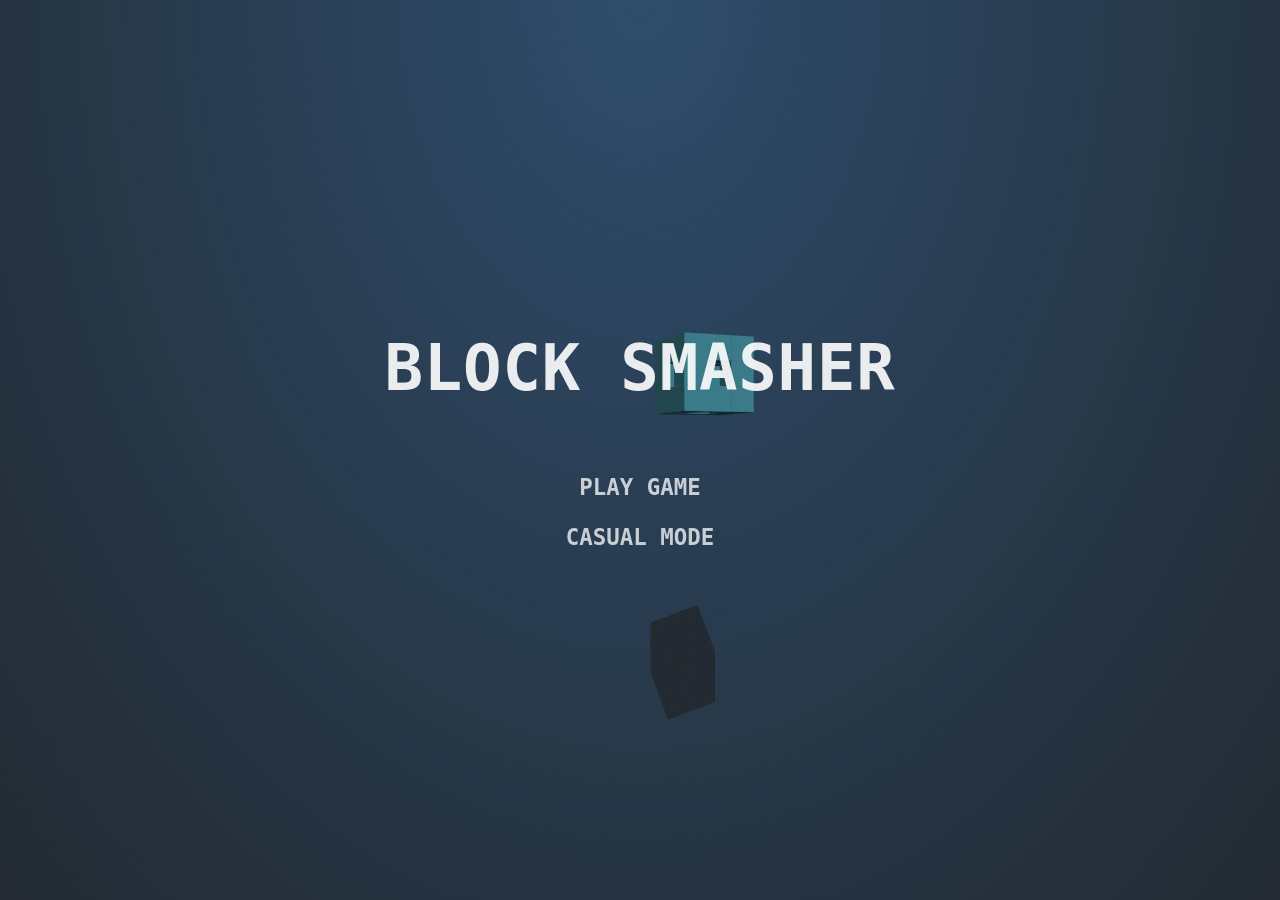
<file: games/block-smasher/index.html>
<!DOCTYPE html>
<html lang="en" >

<head>

  <meta charset="UTF-8">
  
<link rel="apple-touch-icon" type="image/png" href="https://cpwebassets.codepen.io/assets/favicon/apple-touch-icon-5ae1a0698dcc2402e9712f7d01ed509a57814f994c660df9f7a952f3060705ee.png" />
<meta name="apple-mobile-web-app-title" content="AARYANX">

<link rel="shortcut icon" type="image/x-icon" href="https://cpwebassets.codepen.io/assets/favicon/favicon-aec34940fbc1a6e787974dcd360f2c6b63348d4b1f4e06c77743096d55480f33.ico" />

<link rel="mask-icon" type="image/x-icon" href="https://cpwebassets.codepen.io/assets/favicon/logo-pin-8f3771b1072e3c38bd662872f6b673a722f4b3ca2421637d5596661b4e2132cc.svg" color="#111" />


  <title>BLOCK SMASHER</title>
  <meta name="viewport" content="width=device-width, initial-scale=1">
<meta name="theme-color" content="#2c3f51">
  
  
  
<style>
body {
	margin: 0;
	background-color: #000;
	background-image: radial-gradient(ellipse at top, #335476 0.0%, #31506e 11.1%, #304b67 22.2%, #2f4760 33.3%, #2d4359 44.4%, #2c3f51 55.6%, #2a3a4a 66.7%, #293643 77.8%, #28323d 88.9%, #262e36 100.0%);
	height: 100vh;
	overflow: hidden;

	font-family: monospace;
	font-weight: bold;
	letter-spacing: 0.06em;
	color: rgba(255, 255, 255, 0.75);
}

#c {
	display: block;
	touch-action: none;
	transform: translateZ(0);
}


/*/////////////////////
//        HUD        //
/////////////////////*/


.hud__score,
.pause-btn {
	position: fixed;
	font-size: calc(14px + 2vw + 1vh);
}

.hud__score {
	top: 0.65em;
	left: 0.65em;
	pointer-events: none;
	user-select: none;
}

.cube-count-lbl {
	font-size: 0.46em;
}

.pause-btn {
	position: fixed;
	top: 0;
	right: 0;
	padding: 0.8em 0.65em;
}

.pause-btn > div {
	position: relative;
	width: 0.8em;
	height: 0.8em;
	opacity: 0.75;
}

.pause-btn > div::before,
.pause-btn > div::after {
	content: '';
	display: block;
	width: 34%;
	height: 100%;
	position: absolute;
	background-color: #fff;
}

.pause-btn > div::after {
	right: 0;
}

.slowmo {
	position: fixed;
	bottom: 0;
	width: 100%;
	pointer-events: none;
	opacity: 0;
	transition: opacity 0.4s;
	will-change: opacity;
}

.slowmo::before {
	content: 'SLOW-MO';
	display: block;
	font-size: calc(8px + 1vw + 0.5vh);
	margin-left: 0.5em;
	margin-bottom: 8px;
}

.slowmo::after {
	content: '';
	display: block;
	position: fixed;
	bottom: 0;
	width: 100%;
	height: 1.5vh;
	background-color: rgba(0, 0, 0, 0.25);
	z-index: -1;
}

.slowmo__bar {
	height: 1.5vh;
	background-color: rgba(255, 255, 255, 0.75);
	transform-origin: 0 0;
}



/*/////////////////////
//       MENUS       //
/////////////////////*/

.menus::before {
	content: '';
	pointer-events: none;
	position: fixed;
	top: 0;
	right: 0;
	bottom: 0;
	left: 0;
	background-color: #000;
	opacity: 0;
	transition: opacity 0.2s;
	transition-timing-function: ease-in;
}

.menus.has-active::before {
	opacity: 0.08;
	transition-duration: 0.4s;
	transition-timing-function: ease-out;
}

.menus.interactive-mode::before {
	opacity: 0.02;
}



/* Menu containers */
.menu {
	pointer-events: none;
	position: fixed;
	top: 0;
	right: 0;
	bottom: 0;
	left: 0;
	display: flex;
	flex-direction: column;
	justify-content: center;
	align-items: center;
	user-select: none;
	text-align: center;
	color: rgba(255, 255, 255, 0.9);
	opacity: 0;
	visibility: hidden;
	transform: translateY(30px);
	transition-property: opacity, visibility, transform;
	transition-duration: 0.2s;
	transition-timing-function: ease-in;
}

.menu.active {
	opacity: 1;
	visibility: visible;
	transform: translateY(0);
	transition-duration: 0.4s;
	transition-timing-function: ease-out;
}

.menus.interactive-mode .menu.active {
	opacity: 0.6;
}

.menus:not(.interactive-mode) .menu.active > * {
	pointer-events: auto;
}


/* Common menu elements */

h1 {
	font-size: 4rem;
	line-height: 0.95;
	text-align: center;
	font-weight: bold;
	margin: 0 0.65em 1em;
}

h2 {
	font-size: 1.2rem;
	line-height: 1;
	text-align: center;
	font-weight: bold;
	margin: -1em 0.65em 1em;
}

.final-score-lbl {
	font-size: 5rem;
	margin: -0.2em 0 0;
}

.high-score-lbl {
	font-size: 1.2rem;
	margin: 0 0 2.5em;
}

button {
	display: block;
	position: relative;
	width: 200px;
	padding: 12px 20px;
	background: transparent;
	border: none;
	outline: none;
	user-select: none;
	font-family: monospace;
	font-weight: bold;
	font-size: 1.4rem;
	color: #fff;
	opacity: 0.75;
	transition: opacity 0.3s;
}

button::before {
	content: '';
	position: absolute;
	top: 0;
	right: 0;
	bottom: 0;
	left: 0;
	background-color: rgba(255, 255, 255, 0.15);
	transform: scale(0, 0);
	opacity: 0;
	transition: opacity 0.3s, transform 0.3s;
}

/* No `:focus` styles because this is a mouse/touch game! */
button:active {
	opacity: 1;
}

button:active::before {
	transform: scale(1, 1);
	opacity: 1;
}

.credits {
	position: fixed;
	width: 100%;
	left: 0;
	bottom: 20px;
}

a {
	color: white;
}

/* Only enable hover state on large screens */
@media (min-width: 1025px) {
	button:hover {
		opacity: 1;
	}

	button:hover::before {
		transform: scale(1, 1);
		opacity: 1;
	}
}
</style>

  <script>
  window.console = window.console || function(t) {};
</script>

  
  
  <script>
  if (document.location.search.match(/type=embed/gi)) {
    window.parent.postMessage("resize", "*");
  }
</script>


</head>

<body translate="no" >
  <!-- Game canvas -->
<canvas id="c"></canvas>

<!-- Gameplay HUD -->
<div class="hud">
	<div class="hud__score">
		<div class="score-lbl"></div>
		<div class="cube-count-lbl"></div>
	</div>
	<div class="pause-btn"><div></div></div>
	<div class="slowmo">
		<div class="slowmo__bar"></div>
	</div>
</div>

<!-- Menu System -->
<div class="menus">
	<div class="menu menu--main">
		<h1>BLOCK SMASHER</h1>
		<button type="button" class="play-normal-btn">PLAY GAME</button>
		<button type="button" class="play-casual-btn">CASUAL MODE</button>
		
	</div>
	<div class="menu menu--pause">
		<h1>Paused</h1>
		<button type="button" class="resume-btn">RESUME GAME</button>
		<button type="button" class="menu-btn--pause">MAIN MENU</button>
	</div>
	<div class="menu menu--score">
		<h1>Game Over</h1>
		<h2>Your Score:</h2>
		<div class="final-score-lbl"></div>
		<div class="high-score-lbl"></div>
		<button type="button" class="play-again-btn">PLAY AGAIN</button>
		<button type="button" class="menu-btn--score">MAIN MENU</button>
	</div>
</div>
    <script src="https://cpwebassets.codepen.io/assets/common/stopExecutionOnTimeout-1b93190375e9ccc259df3a57c1abc0e64599724ae30d7ea4c6877eb615f89387.js"></script>

  
      <script id="rendered-js" type="module">
// globalConfig.js
// ============================================================================
// ============================================================================

// Provides global variables used by the entire program.
// Most of this should be configuration.

// Timing multiplier for entire game engine.
let gameSpeed = 1;

// Colors
const BLUE = { r: 0x67, g: 0xd7, b: 0xf0 };
const GREEN = { r: 0xa6, g: 0xe0, b: 0x2c };
const PINK = { r: 0xfa, g: 0x24, b: 0x73 };
const ORANGE = { r: 0xfe, g: 0x95, b: 0x22 };
const allColors = [BLUE, GREEN, PINK, ORANGE];

// Gameplay
const getSpawnDelay = () => {
  const spawnDelayMax = 1400;
  const spawnDelayMin = 550;
  const spawnDelay = spawnDelayMax - state.game.cubeCount * 3.1;
  return Math.max(spawnDelay, spawnDelayMin);
};
const doubleStrongEnableScore = 2000;
// Number of cubes that must be smashed before activating a feature.
const slowmoThreshold = 10;
const strongThreshold = 25;
const spinnerThreshold = 25;

// Interaction state
let pointerIsDown = false;
// The last known position of the primary pointer in screen coordinates.`
let pointerScreen = { x: 0, y: 0 };
// Same as `pointerScreen`, but converted to scene coordinates in rAF.
let pointerScene = { x: 0, y: 0 };
// Minimum speed of pointer before "hits" are counted.
const minPointerSpeed = 60;
// The hit speed affects the direction the target post-hit. This number dampens that force.
const hitDampening = 0.1;
// Backboard receives shadows and is the farthest negative Z position of entities.
const backboardZ = -400;
const shadowColor = '#262e36';
// How much air drag is applied to standard objects
const airDrag = 0.022;
const gravity = 0.3;
// Spark config
const sparkColor = 'rgba(170,221,255,.9)';
const sparkThickness = 2.2;
const airDragSpark = 0.1;
// Track pointer positions to show trail
const touchTrailColor = 'rgba(170,221,255,.62)';
const touchTrailThickness = 7;
const touchPointLife = 120;
const touchPoints = [];
// Size of in-game targets. This affects rendered size and hit area.
const targetRadius = 40;
const targetHitRadius = 50;
const makeTargetGlueColor = target => {
  // const alpha = (target.health - 1) / (target.maxHealth - 1);
  // return `rgba(170,221,255,${alpha.toFixed(3)})`;
  return 'rgb(170,221,255)';
};
// Size of target fragments
const fragRadius = targetRadius / 3;



// Game canvas element needed in setup.js and interaction.js
const canvas = document.querySelector('#c');

// 3D camera config
// Affects perspective
const cameraDistance = 900;
// Does not affect perspective
const sceneScale = 1;
// Objects that get too close to the camera will be faded out to transparent over this range.
// const cameraFadeStartZ = 0.8*cameraDistance - 6*targetRadius;
const cameraFadeStartZ = 0.45 * cameraDistance;
const cameraFadeEndZ = 0.65 * cameraDistance;
const cameraFadeRange = cameraFadeEndZ - cameraFadeStartZ;

// Globals used to accumlate all vertices/polygons in each frame
const allVertices = [];
const allPolys = [];
const allShadowVertices = [];
const allShadowPolys = [];




// state.js
// ============================================================================
// ============================================================================

///////////
// Enums //
///////////

// Game Modes
const GAME_MODE_RANKED = Symbol('GAME_MODE_RANKED');
const GAME_MODE_CASUAL = Symbol('GAME_MODE_CASUAL');

// Available Menus
const MENU_MAIN = Symbol('MENU_MAIN');
const MENU_PAUSE = Symbol('MENU_PAUSE');
const MENU_SCORE = Symbol('MENU_SCORE');



//////////////////
// Global State //
//////////////////

const state = {
  game: {
    mode: GAME_MODE_RANKED,
    // Run time of current game.
    time: 0,
    // Player score.
    score: 0,
    // Total number of blocks smashed in game.
    cubeCount: 0 },

  menus: {
    // Set to `null` to hide all menus
    active: MENU_MAIN } };




////////////////////////////
// Global State Selectors //
////////////////////////////

const isInGame = () => !state.menus.active;
const isMenuVisible = () => !!state.menus.active;
const isCasualGame = () => state.game.mode === GAME_MODE_CASUAL;
const isPaused = () => state.menus.active === MENU_PAUSE;


///////////////////
// Local Storage //
///////////////////

const highScoreKey = '__menja__highScore';
const getHighScore = () => {
  const raw = localStorage.getItem(highScoreKey);
  return raw ? parseInt(raw, 10) : 0;
};

let _lastHighscore = getHighScore();
const setHighScore = score => {
  _lastHighscore = getHighScore();
  localStorage.setItem(highScoreKey, String(score));
};

const isNewHighScore = () => state.game.score > _lastHighscore;




// utils.js
// ============================================================================
// ============================================================================


const invariant = (condition, message) => {
  if (!condition) throw new Error(message);
};


/////////
// DOM //
/////////

const $ = selector => document.querySelector(selector);
const handleClick = (element, handler) => element.addEventListener('click', handler);
const handlePointerDown = (element, handler) => {
  element.addEventListener('touchstart', handler);
  element.addEventListener('mousedown', handler);
};



////////////////////////
// Formatting Helpers //
////////////////////////

// Converts a number into a formatted string with thousand separators.
const formatNumber = num => num.toLocaleString();



////////////////////
// Math Constants //
////////////////////

const PI = Math.PI;
const TAU = Math.PI * 2;
const ETA = Math.PI * 0.5;



//////////////////
// Math Helpers //
//////////////////

// Clamps a number between min and max values (inclusive)
const clamp = (num, min, max) => Math.min(Math.max(num, min), max);

// Linearly interpolate between numbers a and b by a specific amount.
// mix >= 0 && mix <= 1
const lerp = (a, b, mix) => (b - a) * mix + a;




////////////////////
// Random Helpers //
////////////////////

// Generates a random number between min (inclusive) and max (exclusive)
const random = (min, max) => Math.random() * (max - min) + min;

// Generates a random integer between and possibly including min and max values
const randomInt = (min, max) => (Math.random() * (max - min + 1) | 0) + min;

// Returns a random element from an array
const pickOne = arr => arr[Math.random() * arr.length | 0];




///////////////////
// Color Helpers //
///////////////////

// Converts an { r, g, b } color object to a 6-digit hex code.
const colorToHex = color => {
  return '#' +
  (color.r | 0).toString(16).padStart(2, '0') +
  (color.g | 0).toString(16).padStart(2, '0') +
  (color.b | 0).toString(16).padStart(2, '0');
};

// Operates on an { r, g, b } color object.
// Returns string hex code.
// `lightness` must range from 0 to 1. 0 is pure black, 1 is pure white.
const shadeColor = (color, lightness) => {
  let other, mix;
  if (lightness < 0.5) {
    other = 0;
    mix = 1 - lightness * 2;
  } else {
    other = 255;
    mix = lightness * 2 - 1;
  }
  return '#' +
  (lerp(color.r, other, mix) | 0).toString(16).padStart(2, '0') +
  (lerp(color.g, other, mix) | 0).toString(16).padStart(2, '0') +
  (lerp(color.b, other, mix) | 0).toString(16).padStart(2, '0');
};





////////////////////
// Timing Helpers //
////////////////////

const _allCooldowns = [];

const makeCooldown = (rechargeTime, units = 1) => {
  let timeRemaining = 0;
  let lastTime = 0;

  const initialOptions = { rechargeTime, units };

  const updateTime = () => {
    const now = state.game.time;
    // Reset time remaining if time goes backwards.
    if (now < lastTime) {
      timeRemaining = 0;
    } else {
      // update...
      timeRemaining -= now - lastTime;
      if (timeRemaining < 0) timeRemaining = 0;
    }
    lastTime = now;
  };

  const canUse = () => {
    updateTime();
    return timeRemaining <= rechargeTime * (units - 1);
  };

  const cooldown = {
    canUse,
    useIfAble() {
      const usable = canUse();
      if (usable) timeRemaining += rechargeTime;
      return usable;
    },
    mutate(options) {
      if (options.rechargeTime) {
        // Apply recharge time delta so change takes effect immediately.
        timeRemaining -= rechargeTime - options.rechargeTime;
        if (timeRemaining < 0) timeRemaining = 0;
        rechargeTime = options.rechargeTime;
      }
      if (options.units) units = options.units;
    },
    reset() {
      timeRemaining = 0;
      lastTime = 0;
      this.mutate(initialOptions);
    } };


  _allCooldowns.push(cooldown);

  return cooldown;
};

const resetAllCooldowns = () => _allCooldowns.forEach(cooldown => cooldown.reset());

const makeSpawner = ({ chance, cooldownPerSpawn, maxSpawns }) => {
  const cooldown = makeCooldown(cooldownPerSpawn, maxSpawns);
  return {
    shouldSpawn() {
      return Math.random() <= chance && cooldown.useIfAble();
    },
    mutate(options) {
      if (options.chance) chance = options.chance;
      cooldown.mutate({
        rechargeTime: options.cooldownPerSpawn,
        units: options.maxSpawns });

    } };

};




////////////////////
// Vector Helpers //
////////////////////

const normalize = v => {
  const mag = Math.hypot(v.x, v.y, v.z);
  return {
    x: v.x / mag,
    y: v.y / mag,
    z: v.z / mag };

};

// Curried math helpers
const add = a => b => a + b;
// Curried vector helpers
const scaleVector = scale => vector => {
  vector.x *= scale;
  vector.y *= scale;
  vector.z *= scale;
};








////////////////
// 3D Helpers //
////////////////

// Clone array and all vertices.
function cloneVertices(vertices) {
  return vertices.map(v => ({ x: v.x, y: v.y, z: v.z }));
}

// Copy vertex data from one array into another.
// Arrays must be the same length.
function copyVerticesTo(arr1, arr2) {
  const len = arr1.length;
  for (let i = 0; i < len; i++) {
    const v1 = arr1[i];
    const v2 = arr2[i];
    v2.x = v1.x;
    v2.y = v1.y;
    v2.z = v1.z;
  }
}

// Compute triangle midpoint.
// Mutates `middle` property of given `poly`.
function computeTriMiddle(poly) {
  const v = poly.vertices;
  poly.middle.x = (v[0].x + v[1].x + v[2].x) / 3;
  poly.middle.y = (v[0].y + v[1].y + v[2].y) / 3;
  poly.middle.z = (v[0].z + v[1].z + v[2].z) / 3;
}

// Compute quad midpoint.
// Mutates `middle` property of given `poly`.
function computeQuadMiddle(poly) {
  const v = poly.vertices;
  poly.middle.x = (v[0].x + v[1].x + v[2].x + v[3].x) / 4;
  poly.middle.y = (v[0].y + v[1].y + v[2].y + v[3].y) / 4;
  poly.middle.z = (v[0].z + v[1].z + v[2].z + v[3].z) / 4;
}

function computePolyMiddle(poly) {
  if (poly.vertices.length === 3) {
    computeTriMiddle(poly);
  } else {
    computeQuadMiddle(poly);
  }
}

// Compute distance from any polygon (tri or quad) midpoint to camera.
// Sets `depth` property of given `poly`.
// Also triggers midpoint calculation, which mutates `middle` property of `poly`.
function computePolyDepth(poly) {
  computePolyMiddle(poly);
  const dX = poly.middle.x;
  const dY = poly.middle.y;
  const dZ = poly.middle.z - cameraDistance;
  poly.depth = Math.hypot(dX, dY, dZ);
}

// Compute normal of any polygon. Uses normalized vector cross product.
// Mutates `normalName` property of given `poly`.
function computePolyNormal(poly, normalName) {
  // Store quick refs to vertices
  const v1 = poly.vertices[0];
  const v2 = poly.vertices[1];
  const v3 = poly.vertices[2];
  // Calculate difference of vertices, following winding order.
  const ax = v1.x - v2.x;
  const ay = v1.y - v2.y;
  const az = v1.z - v2.z;
  const bx = v1.x - v3.x;
  const by = v1.y - v3.y;
  const bz = v1.z - v3.z;
  // Cross product
  const nx = ay * bz - az * by;
  const ny = az * bx - ax * bz;
  const nz = ax * by - ay * bx;
  // Compute magnitude of normal and normalize
  const mag = Math.hypot(nx, ny, nz);
  const polyNormal = poly[normalName];
  polyNormal.x = nx / mag;
  polyNormal.y = ny / mag;
  polyNormal.z = nz / mag;
}

// Apply translation/rotation/scale to all given vertices.
// If `vertices` and `target` are the same array, the vertices will be mutated in place.
// If `vertices` and `target` are different arrays, `vertices` will not be touched, instead the
// transformed values from `vertices` will be written to `target` array.
function transformVertices(vertices, target, tX, tY, tZ, rX, rY, rZ, sX, sY, sZ) {
  // Matrix multiplcation constants only need calculated once for all vertices.
  const sinX = Math.sin(rX);
  const cosX = Math.cos(rX);
  const sinY = Math.sin(rY);
  const cosY = Math.cos(rY);
  const sinZ = Math.sin(rZ);
  const cosZ = Math.cos(rZ);

  // Using forEach() like map(), but with a (recycled) target array.
  vertices.forEach((v, i) => {
    const targetVertex = target[i];
    // X axis rotation
    const x1 = v.x;
    const y1 = v.z * sinX + v.y * cosX;
    const z1 = v.z * cosX - v.y * sinX;
    // Y axis rotation
    const x2 = x1 * cosY - z1 * sinY;
    const y2 = y1;
    const z2 = x1 * sinY + z1 * cosY;
    // Z axis rotation
    const x3 = x2 * cosZ - y2 * sinZ;
    const y3 = x2 * sinZ + y2 * cosZ;
    const z3 = z2;

    // Scale, Translate, and set the transform.
    targetVertex.x = x3 * sX + tX;
    targetVertex.y = y3 * sY + tY;
    targetVertex.z = z3 * sZ + tZ;
  });
}

// 3D projection on a single vertex.
// Directly mutates the vertex.
const projectVertex = v => {
  const focalLength = cameraDistance * sceneScale;
  const depth = focalLength / (cameraDistance - v.z);
  v.x = v.x * depth;
  v.y = v.y * depth;
};

// 3D projection on a single vertex.
// Mutates a secondary target vertex.
const projectVertexTo = (v, target) => {
  const focalLength = cameraDistance * sceneScale;
  const depth = focalLength / (cameraDistance - v.z);
  target.x = v.x * depth;
  target.y = v.y * depth;
};





// PERF.js
// ============================================================================
// ============================================================================

// Dummy no-op functions.
// I use these in a special build for custom performance profiling.
const PERF_START = () => {};
const PERF_END = () => {};
const PERF_UPDATE = () => {};




// 3dModels.js
// ============================================================================
// ============================================================================

// Define models once. The origin is the center of the model.

// A simple cube, 8 vertices, 6 quads.
// Defaults to an edge length of 2 units, can be influenced with `scale`.
function makeCubeModel({ scale = 1 }) {
  return {
    vertices: [
    // top
    { x: -scale, y: -scale, z: scale },
    { x: scale, y: -scale, z: scale },
    { x: scale, y: scale, z: scale },
    { x: -scale, y: scale, z: scale },
    // bottom
    { x: -scale, y: -scale, z: -scale },
    { x: scale, y: -scale, z: -scale },
    { x: scale, y: scale, z: -scale },
    { x: -scale, y: scale, z: -scale }],

    polys: [
    // z = 1
    { vIndexes: [0, 1, 2, 3] },
    // z = -1
    { vIndexes: [7, 6, 5, 4] },
    // y = 1
    { vIndexes: [3, 2, 6, 7] },
    // y = -1
    { vIndexes: [4, 5, 1, 0] },
    // x = 1
    { vIndexes: [5, 6, 2, 1] },
    // x = -1
    { vIndexes: [0, 3, 7, 4] }] };


}

// Not very optimized - lots of duplicate vertices are generated.
function makeRecursiveCubeModel({ recursionLevel, splitFn, color, scale = 1 }) {
  const getScaleAtLevel = level => 1 / 3 ** level;

  // We can model level 0 manually. It's just a single, centered, cube.
  let cubeOrigins = [{ x: 0, y: 0, z: 0 }];

  // Recursively replace cubes with smaller cubes.
  for (let i = 1; i <= recursionLevel; i++) {
    const scale = getScaleAtLevel(i) * 2;
    const cubeOrigins2 = [];
    cubeOrigins.forEach(origin => {
      cubeOrigins2.push(...splitFn(origin, scale));
    });
    cubeOrigins = cubeOrigins2;
  }

  const finalModel = { vertices: [], polys: [] };

  // Generate single cube model and scale it.
  const cubeModel = makeCubeModel({ scale: 1 });
  cubeModel.vertices.forEach(scaleVector(getScaleAtLevel(recursionLevel)));

  // Compute the max distance x, y, or z origin values will be.
  // Same result as `Math.max(...cubeOrigins.map(o => o.x))`, but much faster.
  const maxComponent = getScaleAtLevel(recursionLevel) * (3 ** recursionLevel - 1);

  // Place cube geometry at each origin.
  cubeOrigins.forEach((origin, cubeIndex) => {
    // To compute occlusion (shading), find origin component with greatest
    // magnitude and normalize it relative to `maxComponent`.
    const occlusion = Math.max(
    Math.abs(origin.x),
    Math.abs(origin.y),
    Math.abs(origin.z)) /
    maxComponent;
    // At lower iterations, occlusion looks better lightened up a bit.
    const occlusionLighter = recursionLevel > 2 ?
    occlusion :
    (occlusion + 0.8) / 1.8;
    // Clone, translate vertices to origin, and apply scale
    finalModel.vertices.push(
    ...cubeModel.vertices.map(v => ({
      x: (v.x + origin.x) * scale,
      y: (v.y + origin.y) * scale,
      z: (v.z + origin.z) * scale })));


    // Clone polys, shift referenced vertex indexes, and compute color.
    finalModel.polys.push(
    ...cubeModel.polys.map(poly => ({
      vIndexes: poly.vIndexes.map(add(cubeIndex * 8)) })));


  });

  return finalModel;
}


// o: Vector3D - Position of cube's origin (center).
// s: Vector3D - Determines size of menger sponge.
function mengerSpongeSplit(o, s) {
  return [
  // Top
  { x: o.x + s, y: o.y - s, z: o.z + s },
  { x: o.x + s, y: o.y - s, z: o.z + 0 },
  { x: o.x + s, y: o.y - s, z: o.z - s },
  { x: o.x + 0, y: o.y - s, z: o.z + s },
  { x: o.x + 0, y: o.y - s, z: o.z - s },
  { x: o.x - s, y: o.y - s, z: o.z + s },
  { x: o.x - s, y: o.y - s, z: o.z + 0 },
  { x: o.x - s, y: o.y - s, z: o.z - s },
  // Bottom
  { x: o.x + s, y: o.y + s, z: o.z + s },
  { x: o.x + s, y: o.y + s, z: o.z + 0 },
  { x: o.x + s, y: o.y + s, z: o.z - s },
  { x: o.x + 0, y: o.y + s, z: o.z + s },
  { x: o.x + 0, y: o.y + s, z: o.z - s },
  { x: o.x - s, y: o.y + s, z: o.z + s },
  { x: o.x - s, y: o.y + s, z: o.z + 0 },
  { x: o.x - s, y: o.y + s, z: o.z - s },
  // Middle
  { x: o.x + s, y: o.y + 0, z: o.z + s },
  { x: o.x + s, y: o.y + 0, z: o.z - s },
  { x: o.x - s, y: o.y + 0, z: o.z + s },
  { x: o.x - s, y: o.y + 0, z: o.z - s }];

}



// Helper to optimize models by merging duplicate vertices within a threshold,
// and removing all polys that share the same vertices.
// Directly mutates the model.
function optimizeModel(model, threshold = 0.0001) {
  const { vertices, polys } = model;

  const compareVertices = (v1, v2) =>
  Math.abs(v1.x - v2.x) < threshold &&
  Math.abs(v1.y - v2.y) < threshold &&
  Math.abs(v1.z - v2.z) < threshold;


  const comparePolys = (p1, p2) => {
    const v1 = p1.vIndexes;
    const v2 = p2.vIndexes;
    return (
      (
      v1[0] === v2[0] ||
      v1[0] === v2[1] ||
      v1[0] === v2[2] ||
      v1[0] === v2[3]) && (

      v1[1] === v2[0] ||
      v1[1] === v2[1] ||
      v1[1] === v2[2] ||
      v1[1] === v2[3]) && (

      v1[2] === v2[0] ||
      v1[2] === v2[1] ||
      v1[2] === v2[2] ||
      v1[2] === v2[3]) && (

      v1[3] === v2[0] ||
      v1[3] === v2[1] ||
      v1[3] === v2[2] ||
      v1[3] === v2[3]));


  };


  vertices.forEach((v, i) => {
    v.originalIndexes = [i];
  });

  for (let i = vertices.length - 1; i >= 0; i--) {
    for (let ii = i - 1; ii >= 0; ii--) {
      const v1 = vertices[i];
      const v2 = vertices[ii];
      if (compareVertices(v1, v2)) {
        vertices.splice(i, 1);
        v2.originalIndexes.push(...v1.originalIndexes);
        break;
      }
    }
  }

  vertices.forEach((v, i) => {
    polys.forEach(p => {
      p.vIndexes.forEach((vi, ii, arr) => {
        const vo = v.originalIndexes;
        if (vo.includes(vi)) {
          arr[ii] = i;
        }
      });
    });
  });

  polys.forEach(p => {
    const vi = p.vIndexes;
    p.sum = vi[0] + vi[1] + vi[2] + vi[3];
  });
  polys.sort((a, b) => b.sum - a.sum);

  // Assumptions:
  // 1. Each poly will either have no duplicates or 1 duplicate.
  // 2. If two polys are equal, they are both hidden (two cubes touching),
  //    therefore both can be removed.
  for (let i = polys.length - 1; i >= 0; i--) {
    for (let ii = i - 1; ii >= 0; ii--) {
      const p1 = polys[i];
      const p2 = polys[ii];
      if (p1.sum !== p2.sum) break;
      if (comparePolys(p1, p2)) {
        polys.splice(i, 1);
        polys.splice(ii, 1);
        i--;
        break;
      }
    }
  }

  return model;
}





// Entity.js
// ============================================================================
// ============================================================================

class Entity {
  constructor({ model, color, wireframe = false }) {
    const vertices = cloneVertices(model.vertices);
    const shadowVertices = cloneVertices(model.vertices);
    const colorHex = colorToHex(color);
    const darkColorHex = shadeColor(color, 0.4);

    const polys = model.polys.map(p => ({
      vertices: p.vIndexes.map(vIndex => vertices[vIndex]),
      color: color, // custom rgb color object
      wireframe: wireframe,
      strokeWidth: wireframe ? 2 : 0, // Set to non-zero value to draw stroke
      strokeColor: colorHex, // must be a CSS color string
      strokeColorDark: darkColorHex, // must be a CSS color string
      depth: 0,
      middle: { x: 0, y: 0, z: 0 },
      normalWorld: { x: 0, y: 0, z: 0 },
      normalCamera: { x: 0, y: 0, z: 0 } }));


    const shadowPolys = model.polys.map(p => ({
      vertices: p.vIndexes.map(vIndex => shadowVertices[vIndex]),
      wireframe: wireframe,
      normalWorld: { x: 0, y: 0, z: 0 } }));


    this.projected = {}; // Will store 2D projected data
    this.model = model;
    this.vertices = vertices;
    this.polys = polys;
    this.shadowVertices = shadowVertices;
    this.shadowPolys = shadowPolys;
    this.reset();
  }

  // Better names: resetEntity, resetTransform, resetEntityTransform
  reset() {
    this.x = 0;
    this.y = 0;
    this.z = 0;
    this.xD = 0;
    this.yD = 0;
    this.zD = 0;

    this.rotateX = 0;
    this.rotateY = 0;
    this.rotateZ = 0;
    this.rotateXD = 0;
    this.rotateYD = 0;
    this.rotateZD = 0;

    this.scaleX = 1;
    this.scaleY = 1;
    this.scaleZ = 1;

    this.projected.x = 0;
    this.projected.y = 0;
  }

  transform() {
    transformVertices(
    this.model.vertices,
    this.vertices,
    this.x,
    this.y,
    this.z,
    this.rotateX,
    this.rotateY,
    this.rotateZ,
    this.scaleX,
    this.scaleY,
    this.scaleZ);


    copyVerticesTo(this.vertices, this.shadowVertices);
  }

  // Projects origin point, stored as `projected` property.
  project() {
    projectVertexTo(this, this.projected);
  }}






// getTarget.js
// ============================================================================
// ============================================================================

// All active targets
const targets = [];

// Pool target instances by color, using a Map.
// keys are color objects, and values are arrays of targets.
// Also pool wireframe instances separately.
const targetPool = new Map(allColors.map(c => [c, []]));
const targetWireframePool = new Map(allColors.map(c => [c, []]));



const getTarget = (() => {

  const slowmoSpawner = makeSpawner({
    chance: 0.5,
    cooldownPerSpawn: 10000,
    maxSpawns: 1 });


  let doubleStrong = false;
  const strongSpawner = makeSpawner({
    chance: 0.3,
    cooldownPerSpawn: 12000,
    maxSpawns: 1 });


  const spinnerSpawner = makeSpawner({
    chance: 0.1,
    cooldownPerSpawn: 10000,
    maxSpawns: 1 });


  // Cached array instances, no need to allocate every time.
  const axisOptions = [
  ['x', 'y'],
  ['y', 'z'],
  ['z', 'x']];


  function getTargetOfStyle(color, wireframe) {
    const pool = wireframe ? targetWireframePool : targetPool;
    let target = pool.get(color).pop();
    if (!target) {
      target = new Entity({
        model: optimizeModel(makeRecursiveCubeModel({
          recursionLevel: 1,
          splitFn: mengerSpongeSplit,
          scale: targetRadius })),

        color: color,
        wireframe: wireframe });


      // Init any properties that will be used.
      // These will not be automatically reset when recycled.
      target.color = color;
      target.wireframe = wireframe;
      // Some properties don't have their final value yet.
      // Initialize with any value of the right type.
      target.hit = false;
      target.maxHealth = 0;
      target.health = 0;
    }
    return target;
  }

  return function getTarget() {
    if (doubleStrong && state.game.score <= doubleStrongEnableScore) {
      doubleStrong = false;
      // Spawner is reset automatically when game resets.
    } else if (!doubleStrong && state.game.score > doubleStrongEnableScore) {
      doubleStrong = true;
      strongSpawner.mutate({ maxSpawns: 2 });
    }

    // Target Parameters
    // --------------------------------
    let color = pickOne([BLUE, GREEN, ORANGE]);
    let wireframe = false;
    let health = 1;
    let maxHealth = 3;
    const spinner = state.game.cubeCount >= spinnerThreshold && isInGame() && spinnerSpawner.shouldSpawn();

    // Target Parameter Overrides
    // --------------------------------
    if (state.game.cubeCount >= slowmoThreshold && slowmoSpawner.shouldSpawn()) {
      color = lime;
      wireframe = true;
    } else
    if (state.game.cubeCount >= strongThreshold && strongSpawner.shouldSpawn()) {
      color = pink;
      health = 3;
    }

    // Target Creation
    // --------------------------------
    const target = getTargetOfStyle(color, wireframe);
    target.hit = false;
    target.maxHealth = maxHealth;
    target.health = health;
    updateTargetHealth(target, 0);

    const spinSpeeds = [
    Math.random() * 0.1 - 0.05,
    Math.random() * 0.1 - 0.05];


    if (spinner) {
      // Ends up spinning a random axis
      spinSpeeds[0] = -0.25;
      spinSpeeds[1] = 0;
      target.rotateZ = random(0, TAU);
    }

    const axes = pickOne(axisOptions);

    spinSpeeds.forEach((spinSpeed, i) => {
      switch (axes[i]) {
        case 'x':
          target.rotateXD = spinSpeed;
          break;
        case 'y':
          target.rotateYD = spinSpeed;
          break;
        case 'z':
          target.rotateZD = spinSpeed;
          break;}

    });

    return target;
  };
})();


const updateTargetHealth = (target, healthDelta) => {
  target.health += healthDelta;
  // Only update stroke on non-wireframe targets.
  // Showing "glue" is a temporary attempt to display health. For now, there's
  // no reason to have wireframe targets with high health, so we're fine.
  if (!target.wireframe) {
    const strokeWidth = target.health - 1;
    const strokeColor = makeTargetGlueColor(target);
    for (let p of target.polys) {
      p.strokeWidth = strokeWidth;
      p.strokeColor = strokeColor;
    }
  }
};


const returnTarget = target => {
  target.reset();
  const pool = target.wireframe ? targetWireframePool : targetPool;
  pool.get(target.color).push(target);
};


function resetAllTargets() {
  while (targets.length) {
    returnTarget(targets.pop());
  }
}





// createBurst.js
// ============================================================================
// ============================================================================

// Track all active fragments
const frags = [];
// Pool inactive fragments by color, using a Map.
// keys are color objects, and values are arrays of fragments.
// // Also pool wireframe instances separately.
const fragPool = new Map(allColors.map(c => [c, []]));
const fragWireframePool = new Map(allColors.map(c => [c, []]));


const createBurst = (() => {
  // Precompute some private data to be reused for all bursts.
  const basePositions = mengerSpongeSplit({ x: 0, y: 0, z: 0 }, fragRadius * 2);
  const positions = cloneVertices(basePositions);
  const prevPositions = cloneVertices(basePositions);
  const velocities = cloneVertices(basePositions);

  const basePositionNormals = basePositions.map(normalize);
  const positionNormals = cloneVertices(basePositionNormals);


  const fragCount = basePositions.length;

  function getFragForTarget(target) {
    const pool = target.wireframe ? fragWireframePool : fragPool;
    let frag = pool.get(target.color).pop();
    if (!frag) {
      frag = new Entity({
        model: makeCubeModel({ scale: fragRadius }),
        color: target.color,
        wireframe: target.wireframe });

      frag.color = target.color;
      frag.wireframe = target.wireframe;
    }
    return frag;
  }

  return (target, force = 1) => {
    // Calculate fragment positions, and what would have been the previous positions
    // when still a part of the larger target.
    transformVertices(
    basePositions, positions,
    target.x, target.y, target.z,
    target.rotateX, target.rotateY, target.rotateZ,
    1, 1, 1);

    transformVertices(
    basePositions, prevPositions,
    target.x - target.xD, target.y - target.yD, target.z - target.zD,
    target.rotateX - target.rotateXD, target.rotateY - target.rotateYD, target.rotateZ - target.rotateZD,
    1, 1, 1);


    // Compute velocity of each fragment, based on previous positions.
    // Will write to `velocities` array.
    for (let i = 0; i < fragCount; i++) {
      const position = positions[i];
      const prevPosition = prevPositions[i];
      const velocity = velocities[i];

      velocity.x = position.x - prevPosition.x;
      velocity.y = position.y - prevPosition.y;
      velocity.z = position.z - prevPosition.z;
    }



    // Apply target rotation to normals
    transformVertices(
    basePositionNormals, positionNormals,
    0, 0, 0,
    target.rotateX, target.rotateY, target.rotateZ,
    1, 1, 1);



    for (let i = 0; i < fragCount; i++) {
      const position = positions[i];
      const velocity = velocities[i];
      const normal = positionNormals[i];

      const frag = getFragForTarget(target);

      frag.x = position.x;
      frag.y = position.y;
      frag.z = position.z;
      frag.rotateX = target.rotateX;
      frag.rotateY = target.rotateY;
      frag.rotateZ = target.rotateZ;


      const burstSpeed = 2 * force;
      const randSpeed = 2 * force;
      const rotateScale = 0.015;
      frag.xD = velocity.x + normal.x * burstSpeed + Math.random() * randSpeed;
      frag.yD = velocity.y + normal.y * burstSpeed + Math.random() * randSpeed;
      frag.zD = velocity.z + normal.z * burstSpeed + Math.random() * randSpeed;
      frag.rotateXD = frag.xD * rotateScale;
      frag.rotateYD = frag.yD * rotateScale;
      frag.rotateZD = frag.zD * rotateScale;

      frags.push(frag);
    };
  };
})();


const returnFrag = frag => {
  frag.reset();
  const pool = frag.wireframe ? fragWireframePool : fragPool;
  pool.get(frag.color).push(frag);
};





// sparks.js
// ============================================================================
// ============================================================================

const sparks = [];
const sparkPool = [];


function addSpark(x, y, xD, yD) {
  const spark = sparkPool.pop() || {};

  spark.x = x + xD * 0.5;
  spark.y = y + yD * 0.5;
  spark.xD = xD;
  spark.yD = yD;
  spark.life = random(200, 300);
  spark.maxLife = spark.life;

  sparks.push(spark);

  return spark;
}


// Spherical spark burst
function sparkBurst(x, y, count, maxSpeed) {
  const angleInc = TAU / count;
  for (let i = 0; i < count; i++) {
    const angle = i * angleInc + angleInc * Math.random();
    const speed = (1 - Math.random() ** 3) * maxSpeed;
    addSpark(
    x,
    y,
    Math.sin(angle) * speed,
    Math.cos(angle) * speed);

  }
}


// Make a target "leak" sparks from all vertices.
// This is used to create the effect of target glue "shedding".
let glueShedVertices;
function glueShedSparks(target) {
  if (!glueShedVertices) {
    glueShedVertices = cloneVertices(target.vertices);
  } else {
    copyVerticesTo(target.vertices, glueShedVertices);
  }

  glueShedVertices.forEach(v => {
    if (Math.random() < 0.4) {
      projectVertex(v);
      addSpark(
      v.x,
      v.y,
      random(-12, 12),
      random(-12, 12));

    }
  });
}

function returnSpark(spark) {
  sparkPool.push(spark);
}





// hud.js
// ============================================================================
// ============================================================================

const hudContainerNode = $('.hud');

function setHudVisibility(visible) {
  if (visible) {
    hudContainerNode.style.display = 'block';
  } else {
    hudContainerNode.style.display = 'none';
  }
}


///////////
// Score //
///////////
const scoreNode = $('.score-lbl');
const cubeCountNode = $('.cube-count-lbl');

function renderScoreHud() {
  if (isCasualGame()) {
    scoreNode.style.display = 'none';
    cubeCountNode.style.opacity = 1;
  } else {
    scoreNode.innerText = `SCORE: ${state.game.score}`;
    scoreNode.style.display = 'block';
    cubeCountNode.style.opacity = 0.65;
  }
  cubeCountNode.innerText = `BLOCKS SMASHED: ${state.game.cubeCount}`;
}

renderScoreHud();


//////////////////
// Pause Button //
//////////////////

handlePointerDown($('.pause-btn'), () => pauseGame());


////////////////////
// Slow-Mo Status //
////////////////////

const slowmoNode = $('.slowmo');
const slowmoBarNode = $('.slowmo__bar');

function renderSlowmoStatus(percentRemaining) {
  slowmoNode.style.opacity = percentRemaining === 0 ? 0 : 1;
  slowmoBarNode.style.transform = `scaleX(${percentRemaining.toFixed(3)})`;
}





// menus.js
// ============================================================================
// ============================================================================

// Top-level menu containers
const menuContainerNode = $('.menus');
const menuMainNode = $('.menu--main');
const menuPauseNode = $('.menu--pause');
const menuScoreNode = $('.menu--score');

const finalScoreLblNode = $('.final-score-lbl');
const highScoreLblNode = $('.high-score-lbl');



function showMenu(node) {
  node.classList.add('active');
}

function hideMenu(node) {
  node.classList.remove('active');
}

function renderMenus() {
  hideMenu(menuMainNode);
  hideMenu(menuPauseNode);
  hideMenu(menuScoreNode);

  switch (state.menus.active) {
    case MENU_MAIN:
      showMenu(menuMainNode);
      break;
    case MENU_PAUSE:
      showMenu(menuPauseNode);
      break;
    case MENU_SCORE:
      finalScoreLblNode.textContent = formatNumber(state.game.score);
      if (isNewHighScore()) {
        highScoreLblNode.textContent = 'New High Score!';
      } else {
        highScoreLblNode.textContent = `High Score: ${formatNumber(getHighScore())}`;
      }
      showMenu(menuScoreNode);
      break;}


  setHudVisibility(!isMenuVisible());
  menuContainerNode.classList.toggle('has-active', isMenuVisible());
  menuContainerNode.classList.toggle('interactive-mode', isMenuVisible() && pointerIsDown);
}

renderMenus();



////////////////////
// Button Actions //
////////////////////

// Main Menu
handleClick($('.play-normal-btn'), () => {
  setGameMode(GAME_MODE_RANKED);
  setActiveMenu(null);
  resetGame();
});

handleClick($('.play-casual-btn'), () => {
  setGameMode(GAME_MODE_CASUAL);
  setActiveMenu(null);
  resetGame();
});

// Pause Menu
handleClick($('.resume-btn'), () => resumeGame());
handleClick($('.menu-btn--pause'), () => setActiveMenu(MENU_MAIN));

// Score Menu
handleClick($('.play-again-btn'), () => {
  setActiveMenu(null);
  resetGame();
});

handleClick($('.menu-btn--score'), () => setActiveMenu(MENU_MAIN));




////////////////////
// Button Actions //
////////////////////

// Main Menu
handleClick($('.play-normal-btn'), () => {
  setGameMode(GAME_MODE_RANKED);
  setActiveMenu(null);
  resetGame();
});

handleClick($('.play-casual-btn'), () => {
  setGameMode(GAME_MODE_CASUAL);
  setActiveMenu(null);
  resetGame();
});

// Pause Menu
handleClick($('.resume-btn'), () => resumeGame());
handleClick($('.menu-btn--pause'), () => setActiveMenu(MENU_MAIN));

// Score Menu
handleClick($('.play-again-btn'), () => {
  setActiveMenu(null);
  resetGame();
});

handleClick($('.menu-btn--score'), () => setActiveMenu(MENU_MAIN));





// actions.js
// ============================================================================
// ============================================================================

//////////////////
// MENU ACTIONS //
//////////////////

function setActiveMenu(menu) {
  state.menus.active = menu;
  renderMenus();
}


/////////////////
// HUD ACTIONS //
/////////////////

function setScore(score) {
  state.game.score = score;
  renderScoreHud();
}

function incrementScore(inc) {
  if (isInGame()) {
    state.game.score += inc;
    if (state.game.score < 0) {
      state.game.score = 0;
    }
    renderScoreHud();
  }
}

function setCubeCount(count) {
  state.game.cubeCount = count;
  renderScoreHud();
}

function incrementCubeCount(inc) {
  if (isInGame()) {
    state.game.cubeCount += inc;
    renderScoreHud();
  }
}


//////////////////
// GAME ACTIONS //
//////////////////

function setGameMode(mode) {
  state.game.mode = mode;
}

function resetGame() {
  resetAllTargets();
  state.game.time = 0;
  resetAllCooldowns();
  setScore(0);
  setCubeCount(0);
  spawnTime = getSpawnDelay();
}

function pauseGame() {
  isInGame() && setActiveMenu(MENU_PAUSE);
}

function resumeGame() {
  isPaused() && setActiveMenu(null);
}

function endGame() {
  handleCanvasPointerUp();
  if (isNewHighScore()) {
    setHighScore(state.game.score);
  }
  setActiveMenu(MENU_SCORE);
}



////////////////////////
// KEYBOARD SHORTCUTS //
////////////////////////

window.addEventListener('keydown', event => {
  if (event.key === 'p') {
    isPaused() ? resumeGame() : pauseGame();
  }
});






// tick.js
// ============================================================================
// ============================================================================


let spawnTime = 0;
const maxSpawnX = 450;
const pointerDelta = { x: 0, y: 0 };
const pointerDeltaScaled = { x: 0, y: 0 };

// Temp slowmo state. Should be relocated once this stabilizes.
const slowmoDuration = 1500;
let slowmoRemaining = 0;
let spawnExtra = 0;
const spawnExtraDelay = 300;
let targetSpeed = 1;


function tick(width, height, simTime, simSpeed, lag) {
  PERF_START('frame');
  PERF_START('tick');

  state.game.time += simTime;

  if (slowmoRemaining > 0) {
    slowmoRemaining -= simTime;
    if (slowmoRemaining < 0) {
      slowmoRemaining = 0;
    }
    targetSpeed = pointerIsDown ? 0.075 : 0.3;
  } else {
    const menuPointerDown = isMenuVisible() && pointerIsDown;
    targetSpeed = menuPointerDown ? 0.025 : 1;
  }

  renderSlowmoStatus(slowmoRemaining / slowmoDuration);

  gameSpeed += (targetSpeed - gameSpeed) / 22 * lag;
  gameSpeed = clamp(gameSpeed, 0, 1);

  const centerX = width / 2;
  const centerY = height / 2;

  const simAirDrag = 1 - airDrag * simSpeed;
  const simAirDragSpark = 1 - airDragSpark * simSpeed;

  // Pointer Tracking
  // -------------------

  // Compute speed and x/y deltas.
  // There is also a "scaled" variant taking game speed into account. This serves two purposes:
  //  - Lag won't create large spikes in speed/deltas
  //  - In slow mo, speed is increased proportionately to match "reality". Without this boost,
  //    it feels like your actions are dampened in slow mo.
  const forceMultiplier = 1 / (simSpeed * 0.75 + 0.25);
  pointerDelta.x = 0;
  pointerDelta.y = 0;
  pointerDeltaScaled.x = 0;
  pointerDeltaScaled.y = 0;
  const lastPointer = touchPoints[touchPoints.length - 1];

  if (pointerIsDown && lastPointer && !lastPointer.touchBreak) {
    pointerDelta.x = pointerScene.x - lastPointer.x;
    pointerDelta.y = pointerScene.y - lastPointer.y;
    pointerDeltaScaled.x = pointerDelta.x * forceMultiplier;
    pointerDeltaScaled.y = pointerDelta.y * forceMultiplier;
  }
  const pointerSpeed = Math.hypot(pointerDelta.x, pointerDelta.y);
  const pointerSpeedScaled = pointerSpeed * forceMultiplier;

  // Track points for later calculations, including drawing trail.
  touchPoints.forEach(p => p.life -= simTime);

  if (pointerIsDown) {
    touchPoints.push({
      x: pointerScene.x,
      y: pointerScene.y,
      life: touchPointLife });

  }

  while (touchPoints[0] && touchPoints[0].life <= 0) {
    touchPoints.shift();
  }


  // Entity Manipulation
  // --------------------
  PERF_START('entities');

  // Spawn targets
  spawnTime -= simTime;
  if (spawnTime <= 0) {
    if (spawnExtra > 0) {
      spawnExtra--;
      spawnTime = spawnExtraDelay;
    } else {
      spawnTime = getSpawnDelay();
    }
    const target = getTarget();
    const spawnRadius = Math.min(centerX * 0.8, maxSpawnX);
    target.x = Math.random() * spawnRadius * 2 - spawnRadius;
    target.y = centerY + targetHitRadius * 2;
    target.z = Math.random() * targetRadius * 2 - targetRadius;
    target.xD = Math.random() * (target.x * -2 / 120);
    target.yD = -20;
    targets.push(target);
  }

  // Animate targets and remove when offscreen
  const leftBound = -centerX + targetRadius;
  const rightBound = centerX - targetRadius;
  const ceiling = -centerY - 120;
  const boundDamping = 0.4;

  targetLoop:
  for (let i = targets.length - 1; i >= 0; i--) {
    const target = targets[i];
    target.x += target.xD * simSpeed;
    target.y += target.yD * simSpeed;

    if (target.y < ceiling) {
      target.y = ceiling;
      target.yD = 0;
    }

    if (target.x < leftBound) {
      target.x = leftBound;
      target.xD *= -boundDamping;
    } else if (target.x > rightBound) {
      target.x = rightBound;
      target.xD *= -boundDamping;
    }

    if (target.z < backboardZ) {
      target.z = backboardZ;
      target.zD *= -boundDamping;
    }

    target.yD += gravity * simSpeed;
    target.rotateX += target.rotateXD * simSpeed;
    target.rotateY += target.rotateYD * simSpeed;
    target.rotateZ += target.rotateZD * simSpeed;
    target.transform();
    target.project();

    // Remove if offscreen
    if (target.y > centerY + targetHitRadius * 2) {
      targets.splice(i, 1);
      returnTarget(target);
      if (isInGame()) {
        if (isCasualGame()) {
          incrementScore(-25);
        } else {
          endGame();
        }
      }
      continue;
    }


    // If pointer is moving really fast, we want to hittest multiple points along the path.
    // We can't use scaled pointer speed to determine this, since we care about actual screen
    // distance covered.
    const hitTestCount = Math.ceil(pointerSpeed / targetRadius * 2);
    // Start loop at `1` and use `<=` check, so we skip 0% and end up at 100%.
    // This omits the previous point position, and includes the most recent.
    for (let ii = 1; ii <= hitTestCount; ii++) {
      const percent = 1 - ii / hitTestCount;
      const hitX = pointerScene.x - pointerDelta.x * percent;
      const hitY = pointerScene.y - pointerDelta.y * percent;
      const distance = Math.hypot(
      hitX - target.projected.x,
      hitY - target.projected.y);


      if (distance <= targetHitRadius) {
        // Hit! (though we don't want to allow hits on multiple sequential frames)
        if (!target.hit) {
          target.hit = true;

          target.xD += pointerDeltaScaled.x * hitDampening;
          target.yD += pointerDeltaScaled.y * hitDampening;
          target.rotateXD += pointerDeltaScaled.y * 0.001;
          target.rotateYD += pointerDeltaScaled.x * 0.001;

          const sparkSpeed = 7 + pointerSpeedScaled * 0.125;

          if (pointerSpeedScaled > minPointerSpeed) {
            target.health--;
            incrementScore(10);

            if (target.health <= 0) {
              incrementCubeCount(1);
              createBurst(target, forceMultiplier);
              sparkBurst(hitX, hitY, 8, sparkSpeed);
              if (target.wireframe) {
                slowmoRemaining = slowmoDuration;
                spawnTime = 0;
                spawnExtra = 2;
              }
              targets.splice(i, 1);
              returnTarget(target);
            } else {
              sparkBurst(hitX, hitY, 8, sparkSpeed);
              glueShedSparks(target);
              updateTargetHealth(target, 0);
            }
          } else {
            incrementScore(5);
            sparkBurst(hitX, hitY, 3, sparkSpeed);
          }
        }
        // Break the current loop and continue the outer loop.
        // This skips to processing the next target.
        continue targetLoop;
      }
    }

    // This code will only run if target hasn't been "hit".
    target.hit = false;
  }

  // Animate fragments and remove when offscreen.
  const fragBackboardZ = backboardZ + fragRadius;
  // Allow fragments to move off-screen to sides for a while, since shadows are still visible.
  const fragLeftBound = -width;
  const fragRightBound = width;

  for (let i = frags.length - 1; i >= 0; i--) {
    const frag = frags[i];
    frag.x += frag.xD * simSpeed;
    frag.y += frag.yD * simSpeed;
    frag.z += frag.zD * simSpeed;

    frag.xD *= simAirDrag;
    frag.yD *= simAirDrag;
    frag.zD *= simAirDrag;

    if (frag.y < ceiling) {
      frag.y = ceiling;
      frag.yD = 0;
    }

    if (frag.z < fragBackboardZ) {
      frag.z = fragBackboardZ;
      frag.zD *= -boundDamping;
    }

    frag.yD += gravity * simSpeed;
    frag.rotateX += frag.rotateXD * simSpeed;
    frag.rotateY += frag.rotateYD * simSpeed;
    frag.rotateZ += frag.rotateZD * simSpeed;
    frag.transform();
    frag.project();

    // Removal conditions
    if (
    // Bottom of screen
    frag.projected.y > centerY + targetHitRadius ||
    // Sides of screen
    frag.projected.x < fragLeftBound ||
    frag.projected.x > fragRightBound ||
    // Too close to camera
    frag.z > cameraFadeEndZ)
    {
      frags.splice(i, 1);
      returnFrag(frag);
      continue;
    }
  }

  // 2D sparks
  for (let i = sparks.length - 1; i >= 0; i--) {
    const spark = sparks[i];
    spark.life -= simTime;
    if (spark.life <= 0) {
      sparks.splice(i, 1);
      returnSpark(spark);
      continue;
    }
    spark.x += spark.xD * simSpeed;
    spark.y += spark.yD * simSpeed;
    spark.xD *= simAirDragSpark;
    spark.yD *= simAirDragSpark;
    spark.yD += gravity * simSpeed;
  }

  PERF_END('entities');

  // 3D transforms
  // -------------------

  PERF_START('3D');

  // Aggregate all scene vertices/polys
  allVertices.length = 0;
  allPolys.length = 0;
  allShadowVertices.length = 0;
  allShadowPolys.length = 0;
  targets.forEach(entity => {
    allVertices.push(...entity.vertices);
    allPolys.push(...entity.polys);
    allShadowVertices.push(...entity.shadowVertices);
    allShadowPolys.push(...entity.shadowPolys);
  });

  frags.forEach(entity => {
    allVertices.push(...entity.vertices);
    allPolys.push(...entity.polys);
    allShadowVertices.push(...entity.shadowVertices);
    allShadowPolys.push(...entity.shadowPolys);
  });

  // Scene calculations/transformations
  allPolys.forEach(p => computePolyNormal(p, 'normalWorld'));
  allPolys.forEach(computePolyDepth);
  allPolys.sort((a, b) => b.depth - a.depth);

  // Perspective projection
  allVertices.forEach(projectVertex);

  allPolys.forEach(p => computePolyNormal(p, 'normalCamera'));

  PERF_END('3D');

  PERF_START('shadows');

  // Rotate shadow vertices to light source perspective
  transformVertices(
  allShadowVertices,
  allShadowVertices,
  0, 0, 0,
  TAU / 8, 0, 0,
  1, 1, 1);


  allShadowPolys.forEach(p => computePolyNormal(p, 'normalWorld'));

  const shadowDistanceMult = Math.hypot(1, 1);
  const shadowVerticesLength = allShadowVertices.length;
  for (let i = 0; i < shadowVerticesLength; i++) {
    const distance = allVertices[i].z - backboardZ;
    allShadowVertices[i].z -= shadowDistanceMult * distance;
  }
  transformVertices(
  allShadowVertices,
  allShadowVertices,
  0, 0, 0,
  -TAU / 8, 0, 0,
  1, 1, 1);

  allShadowVertices.forEach(projectVertex);

  PERF_END('shadows');

  PERF_END('tick');
}





// draw.js
// ============================================================================
// ============================================================================

function draw(ctx, width, height, viewScale) {
  PERF_START('draw');

  const halfW = width / 2;
  const halfH = height / 2;


  // 3D Polys
  // ---------------
  ctx.lineJoin = 'bevel';

  PERF_START('drawShadows');
  ctx.fillStyle = shadowColor;
  ctx.strokeStyle = shadowColor;
  allShadowPolys.forEach(p => {
    if (p.wireframe) {
      ctx.lineWidth = 2;
      ctx.beginPath();
      const { vertices } = p;
      const vCount = vertices.length;
      const firstV = vertices[0];
      ctx.moveTo(firstV.x, firstV.y);
      for (let i = 1; i < vCount; i++) {
        const v = vertices[i];
        ctx.lineTo(v.x, v.y);
      }
      ctx.closePath();
      ctx.stroke();
    } else {
      ctx.beginPath();
      const { vertices } = p;
      const vCount = vertices.length;
      const firstV = vertices[0];
      ctx.moveTo(firstV.x, firstV.y);
      for (let i = 1; i < vCount; i++) {
        const v = vertices[i];
        ctx.lineTo(v.x, v.y);
      }
      ctx.closePath();
      ctx.fill();
    }
  });
  PERF_END('drawShadows');

  PERF_START('drawPolys');

  allPolys.forEach(p => {
    if (!p.wireframe && p.normalCamera.z < 0) return;

    if (p.strokeWidth !== 0) {
      ctx.lineWidth = p.normalCamera.z < 0 ? p.strokeWidth * 0.5 : p.strokeWidth;
      ctx.strokeStyle = p.normalCamera.z < 0 ? p.strokeColorDark : p.strokeColor;
    }

    const { vertices } = p;
    const lastV = vertices[vertices.length - 1];
    const fadeOut = p.middle.z > cameraFadeStartZ;

    if (!p.wireframe) {
      const normalLight = p.normalWorld.y * 0.5 + p.normalWorld.z * -0.5;
      const lightness = normalLight > 0 ?
      0.1 :
      (normalLight ** 32 - normalLight) / 2 * 0.9 + 0.1;
      ctx.fillStyle = shadeColor(p.color, lightness);
    }

    // Fade out polys close to camera. `globalAlpha` must be reset later.
    if (fadeOut) {
      // If polygon gets really close to camera (outside `cameraFadeRange`) the alpha
      // can go negative, which has the appearance of alpha = 1. So, we'll clamp it at 0.
      ctx.globalAlpha = Math.max(0, 1 - (p.middle.z - cameraFadeStartZ) / cameraFadeRange);
    }

    ctx.beginPath();
    ctx.moveTo(lastV.x, lastV.y);
    for (let v of vertices) {
      ctx.lineTo(v.x, v.y);
    }

    if (!p.wireframe) {
      ctx.fill();
    }
    if (p.strokeWidth !== 0) {
      ctx.stroke();
    }

    if (fadeOut) {
      ctx.globalAlpha = 1;
    }
  });
  PERF_END('drawPolys');


  PERF_START('draw2D');

  // 2D Sparks
  // ---------------
  ctx.strokeStyle = sparkColor;
  ctx.lineWidth = sparkThickness;
  ctx.beginPath();
  sparks.forEach(spark => {
    ctx.moveTo(spark.x, spark.y);
    // Shrink sparks to zero length as they die.
    // Speed up shrinking as life approaches 0 (root curve).
    // Note that sparks already get smaller over time as their speed slows
    // down from damping. So this is like a double scale down. To counter this
    // a bit and keep the sparks larger for longer, we'll also increase the scale
    // a bit after applying the root curve.
    const scale = (spark.life / spark.maxLife) ** 0.5 * 1.5;
    ctx.lineTo(spark.x - spark.xD * scale, spark.y - spark.yD * scale);

  });
  ctx.stroke();


  // Touch Strokes
  // ---------------

  ctx.strokeStyle = touchTrailColor;
  const touchPointCount = touchPoints.length;
  for (let i = 1; i < touchPointCount; i++) {
    const current = touchPoints[i];
    const prev = touchPoints[i - 1];
    if (current.touchBreak || prev.touchBreak) {
      continue;
    }
    const scale = current.life / touchPointLife;
    ctx.lineWidth = scale * touchTrailThickness;
    ctx.beginPath();
    ctx.moveTo(prev.x, prev.y);
    ctx.lineTo(current.x, current.y);
    ctx.stroke();
  }

  PERF_END('draw2D');

  PERF_END('draw');
  PERF_END('frame');

  // Display performance updates.
  PERF_UPDATE();
}





// canvas.js
// ============================================================================
// ============================================================================

function setupCanvases() {
  const ctx = canvas.getContext('2d');
  // devicePixelRatio alias
  const dpr = window.devicePixelRatio || 1;
  // View will be scaled so objects appear sized similarly on all screen sizes.
  let viewScale;
  // Dimensions (taking viewScale into account!)
  let width, height;

  function handleResize() {
    const w = window.innerWidth;
    const h = window.innerHeight;
    viewScale = h / 1000;
    width = w / viewScale;
    height = h / viewScale;
    canvas.width = w * dpr;
    canvas.height = h * dpr;
    canvas.style.width = w + 'px';
    canvas.style.height = h + 'px';
  }

  // Set initial size
  handleResize();
  // resize fullscreen canvas
  window.addEventListener('resize', handleResize);


  // Run game loop
  let lastTimestamp = 0;
  function frameHandler(timestamp) {
    let frameTime = timestamp - lastTimestamp;
    lastTimestamp = timestamp;

    // always queue another frame
    raf();

    // If game is paused, we'll still track frameTime (above) but all other
    // game logic and drawing can be avoided.
    if (isPaused()) return;

    // make sure negative time isn't reported (first frame can be whacky)
    if (frameTime < 0) {
      frameTime = 17;
    }
    // - cap minimum framerate to 15fps[~68ms] (assuming 60fps[~17ms] as 'normal')
    else if (frameTime > 68) {
        frameTime = 68;
      }

    const halfW = width / 2;
    const halfH = height / 2;

    // Convert pointer position from screen to scene coords.
    pointerScene.x = pointerScreen.x / viewScale - halfW;
    pointerScene.y = pointerScreen.y / viewScale - halfH;

    const lag = frameTime / 16.6667;
    const simTime = gameSpeed * frameTime;
    const simSpeed = gameSpeed * lag;
    tick(width, height, simTime, simSpeed, lag);

    // Auto clear canvas
    ctx.clearRect(0, 0, canvas.width, canvas.height);
    // Auto scale drawing for high res displays, and incorporate `viewScale`.
    // Also shift canvas so (0, 0) is the middle of the screen.
    // This just works with 3D perspective projection.
    const drawScale = dpr * viewScale;
    ctx.scale(drawScale, drawScale);
    ctx.translate(halfW, halfH);
    draw(ctx, width, height, viewScale);
    ctx.setTransform(1, 0, 0, 1, 0, 0);
  }
  const raf = () => requestAnimationFrame(frameHandler);
  // Start loop
  raf();
}





// interaction.js
// ============================================================================
// ============================================================================

// Interaction
// -----------------------------

function handleCanvasPointerDown(x, y) {
  if (!pointerIsDown) {
    pointerIsDown = true;
    pointerScreen.x = x;
    pointerScreen.y = y;
    // On when menus are open, point down/up toggles an interactive mode.
    // We just need to rerender the menu system for it to respond.
    if (isMenuVisible()) renderMenus();
  }
}

function handleCanvasPointerUp() {
  if (pointerIsDown) {
    pointerIsDown = false;
    touchPoints.push({
      touchBreak: true,
      life: touchPointLife });

    // On when menus are open, point down/up toggles an interactive mode.
    // We just need to rerender the menu system for it to respond.
    if (isMenuVisible()) renderMenus();
  }
}

function handleCanvasPointerMove(x, y) {
  if (pointerIsDown) {
    pointerScreen.x = x;
    pointerScreen.y = y;
  }
}


// Use pointer events if available, otherwise fallback to touch events (for iOS).
if ('PointerEvent' in window) {
  canvas.addEventListener('pointerdown', event => {
    event.isPrimary && handleCanvasPointerDown(event.clientX, event.clientY);
  });

  canvas.addEventListener('pointerup', event => {
    event.isPrimary && handleCanvasPointerUp();
  });

  canvas.addEventListener('pointermove', event => {
    event.isPrimary && handleCanvasPointerMove(event.clientX, event.clientY);
  });

  // We also need to know if the mouse leaves the page. For this game, it's best if that
  // cancels a swipe, so essentially acts as a "mouseup" event.
  document.body.addEventListener('mouseleave', handleCanvasPointerUp);
} else {
  let activeTouchId = null;
  canvas.addEventListener('touchstart', event => {
    if (!pointerIsDown) {
      const touch = event.changedTouches[0];
      activeTouchId = touch.identifier;
      handleCanvasPointerDown(touch.clientX, touch.clientY);
    }
  });
  canvas.addEventListener('touchend', event => {
    for (let touch of event.changedTouches) {
      if (touch.identifier === activeTouchId) {
        handleCanvasPointerUp();
        break;
      }
    }
  });
  canvas.addEventListener('touchmove', event => {
    for (let touch of event.changedTouches) {
      if (touch.identifier === activeTouchId) {
        handleCanvasPointerMove(touch.clientX, touch.clientY);
        event.preventDefault();
        break;
      }
    }
  }, { passive: false });
}





// index.js
// ============================================================================
// ============================================================================

setupCanvases();
//# sourceURL=pen.js
    </script>

  

</body>

</html>
</file>
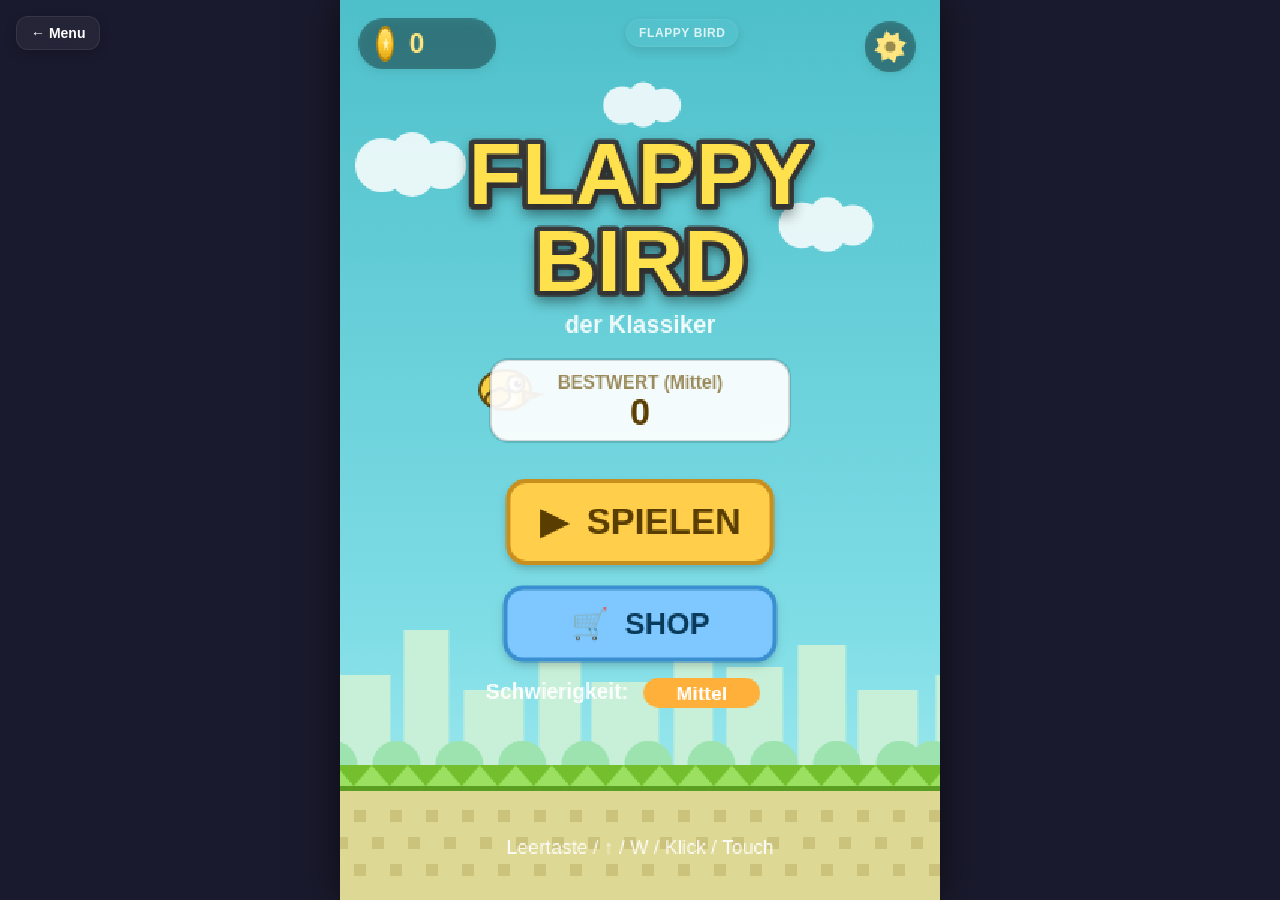
<file: games/flappy-bird/index.html>
<!DOCTYPE html>
<html lang="de">
<head>
  <meta charset="UTF-8">
  <meta name="viewport" content="width=device-width, initial-scale=1.0, maximum-scale=1.0, user-scalable=no">
  <meta name="description" content="Flappy Bird Klon – spielbar mit Tastatur, Maus und Touch">
  <title>Flappy Bird</title>
  <link rel="stylesheet" href="style.css">
</head>
<body>
  <!-- Navigation Header -->
  <div class="game-header">
    <a href="../../index.html" class="back-btn" id="backBtn">← Menu</a>
    <span class="mode-badge" id="modeBadge">Flappy Bird</span>
    <div class="header-right">
      <!-- Solo-Spiel benötigt keinen Chat oder Stummschalter im Header -->
    </div>
  </div>

  <div id="game-container">
    <canvas id="game" width="400" height="600"></canvas>
  </div>
  
  <script src="game.js"></script>
  <script>
    document.getElementById('backBtn').addEventListener('click', (e) => {
      if (window.parent && window.parent !== window && window.parent.closeGameFrame) {
        e.preventDefault();
        window.parent.closeGameFrame();
      }
    });
  </script>
</body>
</html>
</file>
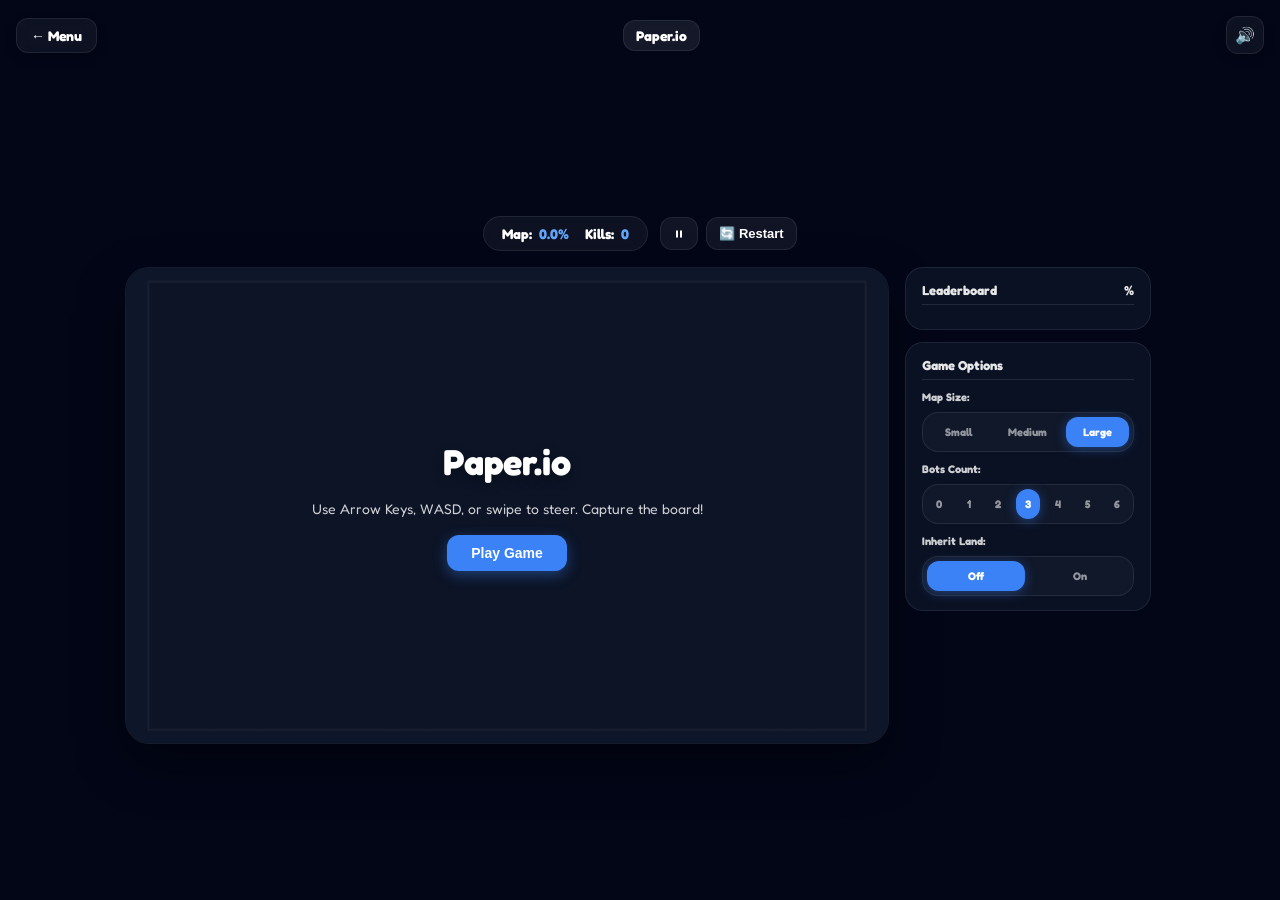
<file: games/paper-io/index.html>
<!DOCTYPE html>
<html lang="en">
<head>
  <meta charset="UTF-8">
  <meta name="viewport" content="width=device-width, initial-scale=1.0, maximum-scale=1.0, user-scalable=no, viewport-fit=cover">
  <title>Paper.io – OfflineArcade</title>

  <link href="https://fonts.googleapis.com/css2?family=Fredoka:wght@500;700;800&display=swap" rel="stylesheet">

  <style>
    :root {
      --bg-color: #020617;
      --text-color: #ffffff;
      --box-bg: rgba(255, 255, 255, 0.03);
      --box-border: rgba(255, 255, 255, 0.08);
      --btn-bg: rgba(255, 255, 255, 0.06);
      --btn-border: rgba(255, 255, 255, 0.08);
      --btn-color: #ffffff;
      --btn-hover-bg: rgba(255, 255, 255, 0.16);
      --btn-hover-border: rgba(255, 255, 255, 0.2);
      --btn-active-bg: rgba(255, 255, 255, 0.25);
      --btn-active-color: #ffffff;
      --accent-glow: rgba(96, 165, 250, 0.35);
    }

    * {
      margin: 0;
      padding: 0;
      box-sizing: border-box;
      touch-action: none;
      user-select: none;
      -webkit-tap-highlight-color: transparent;
    }

    body {
      overflow: hidden;
      width: 100vw;
      height: 100vh;
      font-family: 'Fredoka', sans-serif;
      background:
        radial-gradient(circle at 10% 10%, var(--p1-glow, rgba(59, 130, 246, 0.12)) 0%, transparent 50%),
        radial-gradient(circle at 90% 90%, var(--p2-glow, rgba(16, 185, 129, 0.12)) 0%, transparent 50%),
        radial-gradient(circle at 90% 10%, var(--p3-glow, rgba(139, 92, 246, 0.08)) 0%, transparent 45%),
        radial-gradient(circle at 10% 90%, var(--p4-glow, rgba(236, 72, 153, 0.08)) 0%, transparent 45%),
        #020617;
      color: var(--text-color);
      display: flex;
      flex-direction: column;
      align-items: center;
      justify-content: center;
      position: fixed;
      inset: 0;
      transition: background 0.5s ease;
    }

    /* ── Header ── */
    .game-header {
      position: fixed;
      top: 0;
      left: 0;
      right: 0;
      padding: max(16px, env(safe-area-inset-top)) 16px 10px;
      display: flex;
      justify-content: space-between;
      align-items: center;
      z-index: 100;
      pointer-events: none;
    }

    .back-btn, #mute-btn {
      pointer-events: auto;
      border: none;
      background: rgba(255, 255, 255, 0.05);
      backdrop-filter: blur(12px);
      -webkit-backdrop-filter: blur(12px);
      border: 1px solid var(--box-border);
      color: var(--text-color);
      padding: 8px 14px;
      border-radius: 12px;
      font-size: 14px;
      font-weight: 700;
      cursor: pointer;
      text-decoration: none;
      display: flex;
      align-items: center;
      justify-content: center;
      transition: transform 0.2s, background-color 0.2s, border-color 0.2s;
      box-shadow: 0 4px 12px rgba(0, 0, 0, 0.2);
    }

    #mute-btn {
      width: 38px;
      height: 38px;
      padding: 0;
      font-size: 16px;
      position: relative;
    }

    @media (hover: hover) {
      .back-btn:hover, #mute-btn:hover {
        transform: translateY(-2px);
        background: var(--btn-hover-bg);
        border-color: var(--btn-hover-border);
      }
    }

    .back-btn:active, #mute-btn:active {
      transform: scale(0.95);
    }

    .header-right {
      display: flex;
      gap: 8px;
      pointer-events: auto;
    }

    .mode-badge {
      font-size: 14px;
      font-weight: 700;
      background: rgba(255, 255, 255, 0.08);
      padding: 6px 12px;
      border-radius: 12px;
      border: 1px solid var(--box-border);
      backdrop-filter: blur(10px);
    }

    /* ── Container ── */
    .container {
      position: relative;
      z-index: 1;
      width: 100%;
      display: flex;
      flex-direction: column;
      align-items: center;
      justify-content: center;
      padding: max(80px, env(safe-area-inset-top) + 60px) 16px max(20px, env(safe-area-inset-bottom) + 10px);
    }

    #topbar {
      display: flex;
      gap: 12px;
      align-items: center;
      margin-bottom: 16px;
      z-index: 30;
      justify-content: center;
    }

    .scoreboard {
      display: flex;
      gap: 16px;
      padding: 8px 18px;
      border-radius: 20px;
      background: rgba(255, 255, 255, 0.05);
      border: 1px solid var(--box-border);
      backdrop-filter: blur(12px);
      font-size: 14px;
      font-weight: 700;
    }

    .score-item span {
      color: #60a5fa;
      margin-left: 4px;
    }

    .topbar-btns {
      display: flex;
      gap: 8px;
    }

    .top-action-btn {
      border: 1px solid var(--btn-border);
      background: var(--btn-bg);
      color: var(--btn-color);
      padding: 8px 12px;
      border-radius: 12px;
      font-size: 13px;
      font-weight: 700;
      cursor: pointer;
      transition: 0.2s;
    }
    @media (hover: hover) {
      .top-action-btn:hover {
        background: var(--btn-hover-bg);
      }
    }

    /* ── Layout ── */
    .game-layout {
      display: flex;
      gap: 16px;
      width: 100%;
      max-width: 1030px;
      align-items: flex-start;
      justify-content: center;
    }

    #gameWrap {
      width: min(100%, calc((100vh - 200px) * 1.6));
      max-width: 800px;
      aspect-ratio: 16 / 10;
      border-radius: 24px;
      overflow: hidden;
      border: 1px solid var(--box-border);
      background: rgba(255, 255, 255, 0.01);
      backdrop-filter: blur(12px);
      -webkit-backdrop-filter: blur(12px);
      position: relative;
      box-shadow: 0 20px 50px rgba(0, 0, 0, 0.4);
    }

    canvas {
      width: 100%;
      height: 100%;
      display: block;
    }

    .side-panel {
      display: flex;
      flex-direction: column;
      gap: 12px;
      width: 250px;
      flex-shrink: 0;
      max-height: calc(100vh - 120px);
      overflow-y: auto;
      padding-right: 4px;
    }

    /* ── Leaderboard Overlay ── */
    .leaderboard-box {
      background: rgba(15, 23, 42, 0.7);
      border: 1px solid var(--box-border);
      border-radius: 18px;
      padding: 14px 16px;
      width: 100%;
      font-size: 12px;
      display: flex;
      flex-direction: column;
      gap: 8px;
      backdrop-filter: blur(6px);
    }

    .leaderboard-title {
      font-weight: 800;
      font-size: 13px;
      border-bottom: 1px solid rgba(255, 255, 255, 0.1);
      padding-bottom: 6px;
      margin-bottom: 2px;
      color: rgba(255,255,255,0.9);
      display: flex;
      justify-content: space-between;
    }

    .leaderboard-row {
      display: flex;
      justify-content: space-between;
      font-weight: 700;
    }

    /* ── Settings Box ── */
    .settings-box {
      background: rgba(15, 23, 42, 0.7);
      border: 1px solid var(--box-border);
      border-radius: 18px;
      padding: 14px 16px;
      width: 100%;
      font-size: 12px;
      display: flex;
      flex-direction: column;
      gap: 10px;
      backdrop-filter: blur(6px);
    }

    .settings-title {
      font-weight: 800;
      font-size: 13px;
      border-bottom: 1px solid rgba(255, 255, 255, 0.1);
      padding-bottom: 6px;
      color: rgba(255, 255, 255, 0.9);
    }

    .settings-row {
      display: flex;
      flex-direction: column;
      gap: 4px;
    }

    .settings-row label {
      font-weight: 700;
      opacity: 0.8;
      font-size: 11px;
    }

    .settings-row select {
      background: rgba(255, 255, 255, 0.05);
      border: 1px solid var(--box-border);
      border-radius: 8px;
      color: white;
      padding: 6px 10px;
      font-family: 'Fredoka', sans-serif;
      font-size: 12px;
      outline: none;
      cursor: pointer;
    }

    .settings-row select option {
      background: #0f172a;
      color: white;
    }

    .checkbox-row {
      flex-direction: row;
      justify-content: space-between;
      align-items: center;
      margin-top: 4px;
    }

    .checkbox-row input[type="checkbox"] {
      width: 16px;
      height: 16px;
      cursor: pointer;
    }

    /* ── Settings Button Groups (Glassmorphic) ── */
    .button-group {
      display: flex;
      gap: 6px;
      padding: 4px;
      background: rgba(255, 255, 255, 0.03);
      border: 1px solid var(--box-border);
      border-radius: 16px;
      margin-top: 4px;
    }

    .opt-btn {
      flex: 1;
      border: none;
      background: transparent;
      color: var(--text-color);
      opacity: 0.55;
      padding: 8px 6px;
      border-radius: 12px;
      font-size: 11px;
      font-weight: 700;
      cursor: pointer;
      transition: background-color 0.2s, opacity 0.2s, transform 0.15s;
      white-space: nowrap;
      font-family: 'Fredoka', sans-serif;
    }

    @media (hover: hover) {
      .opt-btn:hover {
        opacity: 0.85;
        transform: translateY(-1px);
      }
    }

    .opt-btn.active {
      background: #3b82f6;
      color: #ffffff;
      opacity: 1;
      box-shadow: 0 2px 12px rgba(59, 130, 246, 0.4);
    }

    /* ── Overlay ── */
    .overlay {
      position: absolute;
      inset: 0;
      background: rgba(15, 23, 42, 0.85);
      display: flex;
      flex-direction: column;
      align-items: center;
      justify-content: center;
      gap: 16px;
      z-index: 10;
      opacity: 0;
      pointer-events: none;
      transition: opacity 0.3s ease;
    }

    .overlay.visible {
      opacity: 1;
      pointer-events: auto;
    }

    .overlay-title {
      font-size: 36px;
      font-weight: 800;
      color: white;
      text-shadow: 0 4px 12px rgba(0, 0, 0, 0.3);
    }

    .overlay-sub {
      font-size: 14px;
      color: rgba(255, 255, 255, 0.8);
      max-width: 80%;
      text-align: center;
      line-height: 1.4;
      white-space: pre-line;
    }

    .overlay-btn {
      padding: 10px 24px;
      border-radius: 12px;
      border: none;
      background: #3b82f6;
      color: white;
      font-size: 14px;
      font-weight: 700;
      cursor: pointer;
      transition: transform 0.2s, opacity 0.2s;
      box-shadow: 0 4px 14px rgba(59, 130, 246, 0.4);
    }

    @media (hover: hover) {
      .overlay-btn:hover {
        transform: translateY(-2px);
        opacity: 0.95;
      }
    }

    .overlay-btn:active {
      transform: scale(0.97);
    }

    @media (max-width: 768px) {
      .game-layout {
        flex-direction: column;
        align-items: center;
      }
      #gameWrap {
        order: 2;
        width: min(100%, calc((100vh - 200px) * 1.6));
      }
      .side-panel {
        order: 1;
        width: 100%;
        max-width: 800px;
        flex-direction: row;
        gap: 12px;
        max-height: none;
        overflow-y: visible;
      }
      .leaderboard-box, .settings-box {
        flex: 1;
      }
    }
    @media (max-height: 550px) {
      .container {
        padding: 60px 12px 10px !important;
        height: 100vh !important;
        overflow: hidden !important;
        box-sizing: border-box !important;
      }
      .game-layout {
        flex-direction: row !important;
        align-items: stretch !important;
        gap: 12px;
        height: calc(100vh - 75px) !important;
        overflow: hidden !important;
        width: 100% !important;
        max-width: 100% !important;
        box-sizing: border-box !important;
      }
      #gameWrap {
        order: 1 !important;
        flex-shrink: 0 !important;
        height: 100% !important;
        width: min(65vw, calc(100% - 220px)) !important;
        aspect-ratio: 16 / 10 !important;
      }
      .side-panel {
        order: 2 !important;
        flex: 1 !important;
        width: auto !important;
        max-width: 250px !important;
        height: 100% !important;
        max-height: 100% !important;
        overflow-y: auto !important;
        padding-right: 4px;
        flex-direction: column !important;
        gap: 12px !important;
        box-sizing: border-box !important;
      }
      .leaderboard-box, .settings-box {
        flex: none !important;
        width: 100% !important;
      }
    }
  </style>
</head>
<body>

  <!-- Navigation Header -->
  <div class="game-header">
    <a href="../../index.html" class="back-btn" id="backBtn">← Menu</a>
    <span class="mode-badge" id="modeBadge">Paper.io</span>
    <div class="header-right">
      <button id="mute-btn" title="Mute audio">🔊</button>
    </div>
  </div>

  <div class="container">
    <div id="topbar">
      <div class="scoreboard">
        <div class="score-item">Map: <span id="scoreVal">0.0%</span></div>
        <div class="score-item">Kills: <span id="killsVal">0</span></div>
      </div>
      <div class="topbar-btns">
        <button id="pauseBtn" class="top-action-btn" title="Pause">
          <svg viewBox="0 0 24 24" width="12" height="12" fill="currentColor" style="display: inline-block; vertical-align: middle;"><path d="M6 19h4V5H6v14zm8-14v14h4V5h-4z"></path></svg>
        </button>
        <button id="restartBtn" class="top-action-btn">🔄 Restart</button>
      </div>
    </div>

    <div class="game-layout">
      <div id="gameWrap">
        <canvas id="game" width="800" height="500"></canvas>

        <!-- Game Over / Intro Overlay -->
        <div class="overlay" id="overlay">
          <div class="overlay-title" id="overlay-title">Paper.io</div>
          <div class="overlay-sub" id="overlay-sub">Use Arrow Keys, WASD, or swipe to steer. Capture the board!</div>
          <button class="overlay-btn" id="overlay-btn">Play Game</button>
          <button class="overlay-btn secondary" id="spectateBtn" style="display:none; margin-top:8px; background:#475569; box-shadow:0 4px 14px rgba(71,85,105,0.4);">Watch Game</button>
        </div>
      </div>

      <div class="side-panel">
        <!-- Leaderboard -->
        <div class="leaderboard-box">
          <div class="leaderboard-title">
            <span>Leaderboard</span>
            <span>%</span>
          </div>
          <div id="leaderboardList">
            <!-- Populated dynamically -->
          </div>
        </div>

        <!-- Settings Panel -->
        <div class="settings-box" id="settingsBox">
          <div class="settings-title">Game Options</div>
          <div class="settings-row">
            <label>Map Size:</label>
            <div class="button-group" id="mapSizeGroup">
              <button class="opt-btn" data-value="small">Small</button>
              <button class="opt-btn" data-value="medium">Medium</button>
              <button class="opt-btn active" data-value="large">Large</button>
            </div>
          </div>

          <div class="settings-row" id="botsCountRow">
            <label>Bots Count:</label>
            <div class="button-group" id="botsCountGroup">
              <button class="opt-btn" data-value="0">0</button>
              <button class="opt-btn" data-value="1">1</button>
              <button class="opt-btn" data-value="2">2</button>
              <button class="opt-btn active" data-value="3">3</button>
              <button class="opt-btn" data-value="4">4</button>
              <button class="opt-btn" data-value="5">5</button>
              <button class="opt-btn" data-value="6">6</button>
            </div>
          </div>

          <div class="settings-row" id="inheritTerritoryRow">
            <label>Inherit Land:</label>
            <div class="button-group" id="inheritTerritoryGroup">
              <button class="opt-btn active" data-value="false">Off</button>
              <button class="opt-btn" data-value="true">On</button>
            </div>
          </div>
        </div>
      </div>
    </div>
  </div>

  <script src="../../multiplayer.js"></script>
  <script>
    const gameMP = (window.parent && window.parent !== window && window.parent.MP) ? window.parent.MP : MP;
    if (gameMP && typeof gameMP.clearGameListeners === 'function') {
      gameMP.clearGameListeners();
    }

    const canvas = document.getElementById('game');
    const ctx = canvas.getContext('2d');
    const muteBtn = document.getElementById('mute-btn');
    const overlay = document.getElementById('overlay');
    const overlayTitle = document.getElementById('overlay-title');
    const overlaySub = document.getElementById('overlay-sub');
    const overlayBtn = document.getElementById('overlay-btn');
    const scoreVal = document.getElementById('scoreVal');
    const killsVal = document.getElementById('killsVal');
    const leaderboardList = document.getElementById('leaderboardList');
    const backBtn = document.getElementById('backBtn');
    
    const pauseBtn = document.getElementById('pauseBtn');
    const spectateBtn = document.getElementById('spectateBtn');
    let wasSpectating = false;
    const pauseSvg = `<svg viewBox="0 0 24 24" width="12" height="12" fill="currentColor" style="display: inline-block; vertical-align: middle;"><path d="M6 19h4V5H6v14zm8-14v14h4V5h-4z"></path></svg>`;
    const playSvg = `<svg viewBox="0 0 24 24" width="12" height="12" fill="currentColor" style="display: inline-block; vertical-align: middle;"><path d="M8 6.82v10.36c0 .79.86 1.28 1.54.87l8.28-5.18c.63-.39.63-1.34 0-1.73L9.54 5.95C8.86 5.53 8 6.03 8 6.82z"></path></svg>`;
    const restartBtn = document.getElementById('restartBtn');
    const settingsBox = document.getElementById('settingsBox');
    const botsCountRow = document.getElementById('botsCountRow');

    const botsCountSel = {
      get value() {
        const active = document.querySelector('#botsCountGroup .opt-btn.active');
        return active ? parseInt(active.dataset.value, 10) : 3;
      },
      set value(val) {
        document.querySelectorAll('#botsCountGroup .opt-btn').forEach(btn => {
          if (parseInt(btn.dataset.value, 10) === parseInt(val, 10)) {
            btn.classList.add('active');
          } else {
            btn.classList.remove('active');
          }
        });
      }
    };

    const mapSizeSel = {
      get value() {
        const active = document.querySelector('#mapSizeGroup .opt-btn.active');
        return active ? active.dataset.value : 'large';
      },
      set value(val) {
        document.querySelectorAll('#mapSizeGroup .opt-btn').forEach(btn => {
          if (btn.dataset.value === val) {
            btn.classList.add('active');
          } else {
            btn.classList.remove('active');
          }
        });
      }
    };

    const mapShapeSel = {
      get value() { return 'rectangle'; },
      set value(val) {}
    };

    const inheritTerritorySel = {
      get value() {
        const active = document.querySelector('#inheritTerritoryGroup .opt-btn.active');
        return active ? active.dataset.value === 'true' : false;
      },
      set value(val) {
        document.querySelectorAll('#inheritTerritoryGroup .opt-btn').forEach(btn => {
          if ((btn.dataset.value === 'true') === val) {
            btn.classList.add('active');
          } else {
            btn.classList.remove('active');
          }
        });
      }
    };

    // Retrieve multiplayer details
    const gameMode = localStorage.getItem('gameMode') || 'solo'; // solo | bot | multi
    const myName = localStorage.getItem('playerName') || 'You';
    const mpRole = gameMP ? gameMP.role : 'host'; // host | guest

    // Grid Dimensions
    const cw = 800;
    const ch = 500;
    const padX = 24;
    const padY = 15;
    let cols = 80;
    let rows = 50;
    let cellSize = (cw - 2 * padX) / cols;

    // ── Retina/High-DPI Canvas Resizing ──
    function resizeCanvas() {
      const rect = canvas.getBoundingClientRect();
      if (rect.width === 0 || rect.height === 0) return;
      const dpr = window.devicePixelRatio || 1;
      canvas.width = rect.width * dpr;
      canvas.height = rect.height * dpr;
      ctx.resetTransform();
      ctx.scale((rect.width * dpr) / cw, (rect.height * dpr) / ch);
    }
    window.addEventListener('resize', resizeCanvas);
    window.addEventListener('load', resizeCanvas);

    // Grid State: 2D array of objects: { owner: null|id, trail: null|id, void: boolean }
    let grid = [];
    
    // Players List
    let players = [];
    let particles = [];
    let gameState = 'hold'; // hold | playing | gameover
    let isMuted = localStorage.getItem('mute') === 'true';

    // ── Sound engine (Web Audio API) ──
    let audioCtx = null;
    function initAudio() {
      if (!audioCtx) {
        audioCtx = new (window.AudioContext || window.webkitAudioContext)();
      }
      if (audioCtx.state === 'suspended') {
        audioCtx.resume();
      }
    }
    ['click', 'touchstart', 'keydown'].forEach(evt => {
      document.addEventListener(evt, initAudio, { once: true, passive: true });
    });

    function playSound(type) {
      if (isMuted) return;
      try {
        initAudio();
        if (!audioCtx) return;
        const osc = audioCtx.createOscillator();
        const gain = audioCtx.createGain();
        osc.connect(gain);
        gain.connect(audioCtx.destination);
        const now = audioCtx.currentTime;

        if (type === 'hit') {
          osc.type = 'triangle';
          osc.frequency.setValueAtTime(440, now);
          osc.frequency.exponentialRampToValueAtTime(100, now + 0.15);
          gain.gain.setValueAtTime(0.12, now);
          gain.gain.exponentialRampToValueAtTime(0.001, now + 0.15);
          osc.start(now);
          osc.stop(now + 0.15);
        } else if (type === 'score') {
          osc.type = 'sine';
          osc.frequency.setValueAtTime(330, now);
          osc.frequency.linearRampToValueAtTime(660, now + 0.12);
          gain.gain.setValueAtTime(0.05, now);
          gain.gain.exponentialRampToValueAtTime(0.001, now + 0.12);
          osc.start(now);
          osc.stop(now + 0.12);
        }
      } catch (e) {}
    }

    let paused = false;
    let enableBots = true;
    let spawnTimer = 0; // Countdown timer at round start
    
    // Size settings map
    const SIZES = {
      small: { cols: 48, rows: 30 },
      medium: { cols: 64, rows: 40 },
      large: { cols: 80, rows: 50 }
    };

    // Color definitions representing famous AIs
    const COLORS = [
      { id: 1, name: myName, main: '#00f0ff', trail: 'rgba(0, 240, 255, 0.45)', head: '#80f8ff' },          // Player 1 (Cyan)
      { id: 2, name: 'Player 2', main: '#39ff14', trail: 'rgba(57, 255, 20, 0.45)', head: '#9cff8a' },       // Player 2 / Bot (Neon Green)
      { id: 3, name: 'ChatGPT', main: '#00ffaa', trail: 'rgba(0, 255, 170, 0.45)', head: '#80ffd5' },       // ChatGPT Neon Emerald
      { id: 4, name: 'Claude', main: '#ff6b00', trail: 'rgba(255, 107, 0, 0.45)', head: '#ffb580' },         // Claude Warm Coral
      { id: 5, name: 'DeepSeek', main: '#0054ff', trail: 'rgba(0, 84, 255, 0.45)', head: '#80aaff' },        // DeepSeek Electric Blue
      { id: 6, name: 'Gemini', main: '#9d00ff', trail: 'rgba(157, 0, 255, 0.45)', head: '#ce80ff' },        // Gemini Bright Violet
      { id: 7, name: 'Siri', main: '#ff007f', trail: 'rgba(255, 0, 127, 0.45)', head: '#ff80bf' },          // Siri Hot Pink
      { id: 8, name: 'Alexa', main: '#ffea00', trail: 'rgba(255, 234, 0, 0.45)', head: '#fff580' }           // Alexa Neon Yellow
    ];

    // Initialization Mode Setup
    function initMode() {
      // Configure elements depending on mode
      if (gameMode === 'bot') {
        // document.getElementById('modeBadge').textContent = '🤖 vs. Bot';
        
        // Disable and hide "0" option since vs. Bot needs at least 1 bot
        const zeroBtn = document.querySelector('#botsCountGroup [data-value="0"]');
        if (zeroBtn) zeroBtn.style.display = 'none';
        
        if (botsCountSel.value === 0) {
          botsCountSel.value = 3;
        }
      } else if (gameMode === 'solo') {
        // document.getElementById('modeBadge').textContent = '🎮 Solo (2P)';
        
        // Show "0" option for local 2P since they can play without bots
        const zeroBtn = document.querySelector('#botsCountGroup [data-value="0"]');
        if (zeroBtn) zeroBtn.style.display = 'block';
      } else if (gameMode === 'multi') {
        document.getElementById('modeBadge').textContent = '📡 Online';
        
        // Only Host controls options
        if (mpRole === 'guest') {
          settingsBox.style.display = 'none';
          pauseBtn.style.display = 'none';
          restartBtn.style.display = 'none';
        }
        setupMultiplayerEvents();
      }

      updateSoundBtn();
      loadSettingsFromDOM();
      resizeCanvas();
    }

    function updateSoundBtn() {
      muteBtn.textContent = isMuted ? '🔇' : '🔊';
    }

    muteBtn.addEventListener('click', () => {
      isMuted = !isMuted;
      localStorage.setItem('mute', isMuted ? 'true' : 'false');
      updateSoundBtn();
      muteBtn.blur();
    });

    // Pause functionality
    pauseBtn.addEventListener('click', () => {
      if (gameMode === 'multi' && mpRole === 'guest') return;
      togglePause(true);
      pauseBtn.blur();
    });

    function togglePause(sync = true) {
      paused = !paused;
      pauseBtn.innerHTML = paused ? playSvg : pauseSvg;
      updateOverlay();
      if (gameMode === 'multi' && mpRole === 'host' && sync) {
        gameMP.send('pause_change', { paused });
      }
    }

    restartBtn.addEventListener('click', () => {
      if (gameMode === 'multi' && mpRole === 'guest') return;
      triggerRestart(true);
      restartBtn.blur();
    });

    function triggerRestart(sync = true) {
      loadSettingsFromDOM();
      restartGame();
      if (gameMode === 'multi' && mpRole === 'host' && sync) {
        gameMP.send('restart_game', {
          game: 'paper-io',
          mapSize: mapSizeSel.value,
          mapShape: mapShapeSel.value,
          enableBots: botsCountSel.value > 0,
          botsCount: botsCountSel.value,
          inheritTerritory: inheritTerritorySel.value
        });
      }
    }

    function loadSettingsFromDOM() {
      const sizeKey = mapSizeSel.value;
      cols = SIZES[sizeKey].cols;
      rows = SIZES[sizeKey].rows;
      cellSize = (cw - 2 * padX) / cols;
    }

    // Grid Boundary Validation
    function isCellValid(c, r) {
      return (c >= 0 && c < cols && r >= 0 && r < rows);
    }

    function initGrid() {
      grid = [];
      for (let c = 0; c < cols; c++) {
        grid[c] = [];
        for (let r = 0; r < rows; r++) {
          grid[c][r] = { owner: null, trail: null, void: !isCellValid(c, r) };
        }
      }
    }

    let checkingEnclosures = false;
    function checkEnclosures() {
      const alive = players.filter(p => !p.dead);
      const playersToKill = new Set();

      alive.forEach(p => {
        if (p.ownedCells.length === 0) return;

        alive.forEach(b => {
          if (b.id === p.id) return;
          if (b.ownedCells.length === 0) return;

          let queue = [];
          let visited = [];
          for (let c = 0; c < cols; c++) {
            visited[c] = [];
          }

          p.ownedCells.forEach(cell => {
            queue.push({ c: cell.c, r: cell.r });
            visited[cell.c][cell.r] = true;
          });

          let surrounded = true;
          let head = 0;

          while (head < queue.length) {
            const curr = queue[head++];
            const neighbors = [
              { c: curr.c + 1, r: curr.r },
              { c: curr.c - 1, r: curr.r },
              { c: curr.c, r: curr.r + 1 },
              { c: curr.c, r: curr.r - 1 }
            ];

            for (const n of neighbors) {
              if (isCellValid(n.c, n.r)) {
                if (!visited[n.c][n.r]) {
                  const ownerId = grid[n.c][n.r].owner;
                  if (ownerId === b.id) {
                    continue;
                  }
                  if (ownerId !== p.id) {
                    surrounded = false;
                    break;
                  }
                  visited[n.c][n.r] = true;
                  queue.push(n);
                }
              }
            }
            if (!surrounded) break;
          }

          if (surrounded) {
            playersToKill.add(p);
          }
        });
      });

      playersToKill.forEach(p => {
        handleDeath(p, null);
      });
    }

    function rebuildOwnedCells() {
      players.forEach(p => {
        p.ownedCells = [];
      });
      for (let c = 0; c < cols; c++) {
        for (let r = 0; r < rows; r++) {
          const ownerId = grid[c][r].owner;
          if (ownerId !== null) {
            const owner = players.find(p => p.id === ownerId);
            if (owner && !owner.dead) {
              owner.ownedCells.push({ c, r });
            }
          }
        }
      }
      if (!checkingEnclosures) {
        checkingEnclosures = true;
        checkEnclosures();
        checkingEnclosures = false;
      }
    }

    function spawnPlayer(entityConfig, isBot = false) {
      let startC, startR;
      let attempts = 0;
      while (attempts < 200) {
        startC = Math.floor(Math.random() * (cols - 4)) + 2;
        startR = Math.floor(Math.random() * (rows - 4)) + 2;

        let clear = true;
        // Verify 3x3 territory is within valid boundary and unoccupied
        for (let dc = -1; dc <= 1; dc++) {
          for (let dr = -1; dr <= 1; dr++) {
            const tc = startC + dc;
            const tr = startR + dr;
            if (!isCellValid(tc, tr) || grid[tc][tr].owner !== null) {
              clear = false;
              break;
            }
          }
        }
        
        // Verify minimum distance to other players to prevent spawning too close
        if (clear) {
          const minSpawnDist = Math.min(cols, rows) * 0.35;
          for (const other of players) {
            if (!other.dead) {
              const dist = Math.hypot(startC - other.x, startR - other.y);
              if (dist < minSpawnDist) {
                clear = false;
                break;
              }
            }
          }
        }
        
        if (clear) break;
        attempts++;
      }

      // Assign initial 3x3 territory and gather owned cells
      const id = entityConfig.id;
      const ownedCells = [];
      for (let dc = -1; dc <= 1; dc++) {
        for (let dr = -1; dr <= 1; dr++) {
          const tc = startC + dc;
          const tr = startR + dr;
          if (isCellValid(tc, tr)) {
            grid[tc][tr].owner = id;
            ownedCells.push({ c: tc, r: tr });
          }
        }
      }

      const directions = [[1, 0], [-1, 0], [0, 1], [0, -1]];
      const startDir = directions[Math.floor(Math.random() * directions.length)];

      return {
        id: id,
        name: entityConfig.name,
        color: entityConfig.main,
        trailColor: entityConfig.trail,
        headColor: entityConfig.head,
        x: startC,
        y: startR,
        // Humans stand still initially (vx=0, vy=0) until a key is pressed
        vx: isBot ? startDir[0] : 0,
        vy: isBot ? startDir[1] : 0,
        nextVx: isBot ? startDir[0] : 0,
        nextVy: isBot ? startDir[1] : 0,
        trail: [],
        dead: false,
        isBot: isBot,
        score: 0.0,
        kills: 0,
        botAiState: 'explore', // explore | returning | attacking
        botTimer: 0,
        ownedCells: ownedCells
      };
    }

    function restartGame() {
      initGrid();
      particles = [];
      players = [];
      paused = false;
      pauseBtn.innerHTML = pauseSvg;
      wasSpectating = false;
      spectateBtn.style.display = 'none';

      // 1. Spawning Humans based on gameMode
      if (gameMode === 'bot') {
        players.push(spawnPlayer(COLORS[0], false)); // Player 1
      } else if (gameMode === 'solo') {
        // Local 2-Player mode
        const p1Config = COLORS[0];
        const p2Config = {...COLORS[1], name: 'Player 2'};
        
        players.push(spawnPlayer(p1Config, false)); // Player 1
        players.push(spawnPlayer(p2Config, false)); // Player 2
      } else if (gameMode === 'multi') {
        // Online P2P mode
        const p1Config = COLORS[0]; // Host
        const p2Config = {...COLORS[1], name: gameMP.opponent || 'Opponent'}; // Guest
        
        players.push(spawnPlayer(p1Config, false));
        players.push(spawnPlayer(p2Config, false));
      }

      // 2. Spawn a random selection of bots matching botsCountSel.value
      const botsCount = botsCountSel.value;
      if (botsCount > 0) {
        const availableBots = COLORS.slice(2); // Copy from index 2 onwards
        // Shuffle availableBots
        for (let i = availableBots.length - 1; i > 0; i--) {
          const j = Math.floor(Math.random() * (i + 1));
          [availableBots[i], availableBots[j]] = [availableBots[j], availableBots[i]];
        }
        
        const botsToSpawn = availableBots.slice(0, botsCount);
        botsToSpawn.forEach(botConfig => {
          players.push(spawnPlayer(botConfig, true));
        });
      }

      // Start the 3-second countdown delay (no text countdown)
      rebuildOwnedCells();
      spawnTimer = 3000; 
      gameState = 'playing';
      updateOverlay();
    }

    // Input Steering listeners
    window.addEventListener('keydown', e => {
      if (e.key === ' ' || e.key === 'Spacebar') {
        e.preventDefault();
        if (gameState === 'hold' || gameState === 'gameover') {
          triggerRestart(true);
        } else if (gameState === 'playing') {
          togglePause(true);
        }
        return;
      }

      if (gameState !== 'playing' || paused || spawnTimer > 0) return;

      // Player 1 controls (WASD & Arrow Keys if not in local 2-Player solo mode)
      const p1 = players[0];
      if (p1 && !p1.dead) {
        const inTerritory1 = grid[p1.x][p1.y].owner === p1.id;
        
        // WASD
        switch (e.key.toLowerCase()) {
          case 'w': if (inTerritory1 || p1.vy !== 1) { p1.nextVx = 0; p1.nextVy = -1; } break;
          case 's': if (inTerritory1 || p1.vy !== -1) { p1.nextVx = 0; p1.nextVy = 1; } break;
          case 'a': if (inTerritory1 || p1.vx !== 1) { p1.nextVx = -1; p1.nextVy = 0; } break;
          case 'd': if (inTerritory1 || p1.vx !== -1) { p1.nextVx = 1; p1.nextVy = 0; } break;
        }

        // Arrow Keys (only if gameMode is NOT 'solo')
        if (gameMode !== 'solo') {
          switch (e.key) {
            case 'ArrowUp':    if (inTerritory1 || p1.vy !== 1) { p1.nextVx = 0; p1.nextVy = -1; } break;
            case 'ArrowDown':  if (inTerritory1 || p1.vy !== -1) { p1.nextVx = 0; p1.nextVy = 1; } break;
            case 'ArrowLeft':  if (inTerritory1 || p1.vx !== 1) { p1.nextVx = -1; p1.nextVy = 0; } break;
            case 'ArrowRight': if (inTerritory1 || p1.vx !== -1) { p1.nextVx = 1; p1.nextVy = 0; } break;
          }
        }
      }

      // Player 2 controls (Arrow keys) - Solo (local) Mode
      if (gameMode === 'solo') {
        const p2 = players[1];
        if (p2 && !p2.dead) {
          const inTerritory2 = grid[p2.x][p2.y].owner === p2.id;
          switch (e.key) {
            case 'ArrowUp':    if (inTerritory2 || p2.vy !== 1) { p2.nextVx = 0; p2.nextVy = -1; } break;
            case 'ArrowDown':  if (inTerritory2 || p2.vy !== -1) { p2.nextVx = 0; p2.nextVy = 1; } break;
            case 'ArrowLeft':  if (inTerritory2 || p2.vx !== 1) { p2.nextVx = -1; p2.nextVy = 0; } break;
            case 'ArrowRight': if (inTerritory2 || p2.vx !== -1) { p2.nextVx = 1; p2.nextVy = 0; } break;
          }
        }
      }

      // Guest online multiplayer steering
      if (gameMode === 'multi' && mpRole === 'guest') {
        const pGuest = players[1];
        if (pGuest && !pGuest.dead) {
          const inTerritoryGuest = grid[pGuest.x][pGuest.y].owner === pGuest.id;
          let steerSent = false;
          let vx = 0, vy = 0;
          switch (e.key) {
            case 'ArrowUp': case 'w': case 'W':
              if (inTerritoryGuest || pGuest.vy !== 1) { vx = 0; vy = -1; steerSent = true; }
              break;
            case 'ArrowDown': case 's': case 'S':
              if (inTerritoryGuest || pGuest.vy !== -1) { vx = 0; vy = 1; steerSent = true; }
              break;
            case 'ArrowLeft': case 'a': case 'A':
              if (inTerritoryGuest || pGuest.vx !== 1) { vx = -1; vy = 0; steerSent = true; }
              break;
            case 'ArrowRight': case 'd': case 'D':
              if (inTerritoryGuest || pGuest.vx !== -1) { vx = 1; vy = 0; steerSent = true; }
              break;
          }
          if (steerSent) {
            gameMP.send('steer', { vx, vy });
          }
        }
      }
    });

    // Touch Swipe Steer divided vertically for local 2-Player (Solo) - Multi-touch enabled
    const activeTouches = {};

    gameWrap.addEventListener('touchstart', e => {
      for (let i = 0; i < e.changedTouches.length; i++) {
        const touch = e.changedTouches[i];
        activeTouches[touch.identifier] = {
          x: touch.clientX,
          y: touch.clientY
        };
      }
    }, { passive: true });

    gameWrap.addEventListener('touchmove', e => {
      if (e.cancelable) e.preventDefault();
      if (gameState !== 'playing' || paused || spawnTimer > 0) return;

      for (let i = 0; i < e.changedTouches.length; i++) {
        const touch = e.changedTouches[i];
        const start = activeTouches[touch.identifier];
        if (!start) continue;

        const diffX = touch.clientX - start.x;
        const diffY = touch.clientY - start.y;
        const threshold = 15; // good sensitivity

        if (Math.abs(diffX) > threshold || Math.abs(diffY) > threshold) {
          let p = players[0]; // Default Player 1
          if (gameMode === 'solo') {
            const midX = window.innerWidth / 2;
            p = start.x < midX ? players[0] : players[1];
          } else if (gameMode === 'multi') {
            p = mpRole === 'host' ? players[0] : players[1];
          }

          if (p && !p.dead) {
            let vx = 0, vy = 0;
            if (Math.abs(diffX) > Math.abs(diffY)) {
              vx = diffX > 0 ? 1 : -1;
              vy = 0;
            } else {
              vx = 0;
              vy = diffY > 0 ? 1 : -1;
            }

            const inTerritory = grid[p.x][p.y].owner === p.id;
            const isOpposite = (vx !== 0 && p.vx === -vx) || (vy !== 0 && p.vy === -vy);
            
            if (inTerritory || !isOpposite) {
              if (vx !== p.vx || vy !== p.vy) {
                if (gameMode === 'multi' && mpRole === 'guest') {
                  gameMP.send('steer', { vx, vy });
                } else {
                  p.nextVx = vx;
                  p.nextVy = vy;
                }
              }
            }
          }
          // Continuous swiping
          start.x = touch.clientX;
          start.y = touch.clientY;
        }
      }
    }, { passive: false });

    gameWrap.addEventListener('touchend', e => {
      for (let i = 0; i < e.changedTouches.length; i++) {
        const touch = e.changedTouches[i];
        delete activeTouches[touch.identifier];
      }
    });

    gameWrap.addEventListener('touchcancel', e => {
      for (let i = 0; i < e.changedTouches.length; i++) {
        const touch = e.changedTouches[i];
        delete activeTouches[touch.identifier];
      }
    });

    // Particle Renderer
    function spawnDeathParticles(x, y, color) {
      const rx = padX + x * cellSize + cellSize / 2;
      const ry = padY + y * cellSize + cellSize / 2;
      for (let i = 0; i < 22; i++) {
        particles.push({
          x: rx,
          y: ry,
          vx: (Math.random() - 0.5) * 5,
          vy: (Math.random() - 0.5) * 5,
          size: Math.random() * 3 + 2,
          color: color,
          life: 1.0,
          decay: Math.random() * 0.04 + 0.02
        });
      }
    }



    // BFS Flood-fill area claiming
    function claimTerritory(player) {
      const pid = player.id;

      // 1. Visited map initialized with owned and trail cells, including a virtual outer ring
      let visited = [];
      for (let c = -1; c <= cols; c++) {
        visited[c + 1] = [];
        for (let r = -1; r <= rows; r++) {
          if (c >= 0 && c < cols && r >= 0 && r < rows) {
            const cell = grid[c][r];
            visited[c + 1][r + 1] = (cell.owner === pid) || (cell.trail === pid);
          } else {
            visited[c + 1][r + 1] = false; // Virtual outer ring is passable
          }
        }
      }

      // 2. Seed the flood fill from the entire virtual outer ring
      let queue = [];
      for (let c = -1; c <= cols; c++) {
        for (let r = -1; r <= rows; r++) {
          if (c === -1 || c === cols || r === -1 || r === rows) {
            visited[c + 1][r + 1] = true;
            queue.push({ c, r });
          }
        }
      }

      // BFS Flood-fill
      let head = 0;
      while (head < queue.length) {
        const curr = queue[head++];
        const neighbors = [
          { c: curr.c + 1, r: curr.r },
          { c: curr.c - 1, r: curr.r },
          { c: curr.c, r: curr.r + 1 },
          { c: curr.c, r: curr.r - 1 }
        ];

        for (const n of neighbors) {
          if (n.c >= -1 && n.c <= cols && n.r >= -1 && n.r <= rows) {
            if (!visited[n.c + 1][n.r + 1]) {
              visited[n.c + 1][n.r + 1] = true;
              queue.push(n);
            }
          }
        }
      }

      // 3. Claim unvisited cells
      let claimedCount = 0;
      const playersToKill = new Set();

      for (let c = 0; c < cols; c++) {
        for (let r = 0; r < rows; r++) {
          const isClaimed = !visited[c + 1][r + 1] || grid[c][r].trail === pid;
          if (isClaimed) {
            // Check if another player's trail is inside our claimed area
            const cellTrail = grid[c][r].trail;
            if (cellTrail !== null && cellTrail !== pid) {
              const other = players.find(o => o.id === cellTrail);
              if (other) {
                playersToKill.add(other);
              }
            }
            // Check if another player's head is inside our claimed area
            players.forEach(other => {
              if (!other.dead && other.id !== pid && other.x === c && other.y === r) {
                playersToKill.add(other);
              }
            });
            const prevOwnerId = grid[c][r].owner;
            if (prevOwnerId !== null && prevOwnerId !== pid) {
              const prevOwner = players.find(o => o.id === prevOwnerId);
              if (prevOwner && prevOwner.isBot) {
                prevOwner.rageTimer = 10000; // Rage/Anger for 10 seconds
                prevOwner.rageTarget = player;
              }
            }
            grid[c][r].owner = pid;
            grid[c][r].trail = null;
            claimedCount++;
          }
        }
      }



      player.trail = [];
      if (player.isBot) {
        player.aiState = 'inside';
        player.planPhase = 0;
        player.planSteps = 0;
      }
      rebuildOwnedCells();

      if (claimedCount > 0) {
        playSound('score');
      }

      playersToKill.forEach(other => {
        handleDeath(other, player);
      });
    }

    // Handles eliminations and erases cells/trails instantly
    function handleDeath(p, killer = null) {
      p.dead = true;
      p.ownedCells = [];
      spawnDeathParticles(p.x, p.y, p.color);

      // Inherit territory check
      const inheritLand = inheritTerritorySel.value;
      if (killer && inheritLand) {
        for (let c = 0; c < cols; c++) {
          for (let r = 0; r < rows; r++) {
            if (grid[c][r].owner === p.id) {
              grid[c][r].owner = killer.id;
            }
            if (grid[c][r].trail === p.id) {
              grid[c][r].trail = null;
            }
          }
        }
      } else {
        // Clear owned cells and trails instantly
        for (let c = 0; c < cols; c++) {
          for (let r = 0; r < rows; r++) {
            if (grid[c][r].owner === p.id) {
              grid[c][r].owner = null;
            }
            if (grid[c][r].trail === p.id) {
              grid[c][r].trail = null;
            }
          }
        }
      }

      rebuildOwnedCells();
      playSound('hit');

      // Bot Mode Game Over trigger
      if (gameMode === 'bot' && p.id === 1) {
        endSession();
      }

      // Solo Mode Game Over trigger (when BOTH are dead)
      if (gameMode === 'solo') {
        const p1 = players[0];
        const p2 = players[1];
        if (p1.dead && p2.dead) {
          endSession();
        }
      }

      // Online Multiplayer Game Over trigger (when BOTH are dead)
      if (gameMode === 'multi') {
        const p1 = players[0];
        const p2 = players[1];
        if (p1.dead && p2.dead) {
          endSession();
        }
      }
    }

    function endSession() {
      gameState = 'gameover';
      updateOverlay();
    }

    function updateOverlay() {
      if (paused) {
        overlayTitle.textContent = 'II';
        overlaySub.textContent = 'Game Paused';
        overlayBtn.style.display = 'none';
        overlay.classList.add('visible');
        return;
      }

      if (gameState === 'hold') {
        overlayTitle.textContent = 'Paper.io';
        overlaySub.textContent = gameMode === 'solo' 
          ? 'Player 1: WASD\nPlayer 2: Arrow keys\nCapture cells by completing loops!'
          : 'Use WASD, Arrow keys, or swiping to steer.\nCapture territory and cut opponent trails!';
        overlayBtn.textContent = 'Play Game';
        overlayBtn.style.display = 'block';
        overlay.classList.add('visible');
        return;
      }

      if (gameState === 'gameover') {
        let isVictory = false;
        let text = '';
        if (gameMode === 'bot') {
          const human = players[0];
          if (human.dead) {
            text = `Game Over!\nYou captured ${human.score}% of the board with ${human.kills} kills.`;
          } else {
            isVictory = true;
            text = `You are the last survivor!\nYou captured ${human.score}% of the board with ${human.kills} kills.`;
          }
          
          // Save highscore
          const currentBest = parseFloat(localStorage.getItem('highscore_paper-io') || '0');
          if (parseFloat(human.score) > currentBest) {
            localStorage.setItem('highscore_paper-io', human.score);
          }
        } else {
          // Solo / Multiplayer - Check who survived or won
          const p1 = players[0];
          const p2 = players[1];

          if (p1.dead && p2.dead) {
            text = `Game Over! Both players were eliminated.\n`;
            const score1 = parseFloat(p1.score);
            const score2 = parseFloat(p2.score);
            if (score1 > score2) {
              text += `${p1.name} wins on score with ${p1.score}%!`;
            } else if (score2 > score1) {
              text += `${p2.name} wins on score with ${p2.score}%!`;
            } else {
              text += `It's a draw! Both got ${p1.score}%.`;
            }
          } else if (!p1.dead && p2.dead) {
            isVictory = true;
            text = `${p1.name} wins as the last survivor!\nScore: ${p1.score}% (Kills: ${p1.kills})`;
          } else if (!p2.dead && p1.dead) {
            isVictory = true;
            text = `${p2.name} wins as the last survivor!\nScore: ${p2.score}% (Kills: ${p2.kills})`;
          } else {
            isVictory = true;
            const score1 = parseFloat(p1.score);
            const score2 = parseFloat(p2.score);
            if (score1 > score2) {
              text = `${p1.name} wins with ${p1.score}%!`;
            } else {
              text = `${p2.name} wins with ${p2.score}%!`;
            }
          }
        }

        overlayTitle.textContent = isVictory ? 'Victory!' : 'Game Over';

        overlaySub.textContent = text;
        
        if (gameMode !== 'multi' || mpRole === 'host') {
          overlayBtn.textContent = 'Play Again';
          overlayBtn.style.display = 'block';
        } else {
          overlaySub.textContent += '\nWaiting for Host to restart...';
          overlayBtn.style.display = 'none';
        }
        overlay.classList.add('visible');
        return;
      }

      // Playing mode removes overlay
      overlay.classList.remove('visible');
    }

    // Pathfinding helper: Manhattan distance to nearest owned cell (O(N) optimized)
    function getDistanceToTerritory(sc, sr, pid) {
      let minDist = Infinity;
      const player = players.find(p => p.id === pid);
      if (!player) return Infinity;
      const cells = player.ownedCells || [];
      for (let i = 0; i < cells.length; i++) {
        const dist = Math.abs(cells[i].c - sc) + Math.abs(cells[i].r - sr);
        if (dist < minDist) {
          minDist = dist;
        }
      }
      return minDist;
    }

    // Helper to calculate distance from (x, y) to the nearest boundary of the map
    function getDistanceToBoundary(x, y) {
      let minDist = Math.min(x, cols - 1 - x, y, rows - 1 - y);
      for (let dx = -5; dx <= 5; dx++) {
        for (let dy = -5; dy <= 5; dy++) {
          const tc = x + dx;
          const tr = y + dy;
          if (tc >= 0 && tc < cols && tr >= 0 && tr < rows) {
            if (grid[tc][tr].void) {
              const dist = Math.abs(dx) + Math.abs(dy);
              if (dist < minDist) minDist = dist;
            }
          }
        }
      }
      return minDist;
    }

    function getBotConfig(name) {
      if (name === 'Claude') {
        return { maxTrail: 9, wanderChance: 0.01, smartThreat: true, attackRange: 12, risk: 'low', shape: 'square', threatMargin: 4 };
      } else if (name === 'DeepSeek') {
        return { maxTrail: 18, wanderChance: 0.05, smartThreat: true, attackRange: 24, risk: 'high', shape: 'long-rect', threatMargin: 1 };
      } else if (name === 'Gemini') {
        return { maxTrail: 14, wanderChance: 0.02, smartThreat: true, attackRange: 18, risk: 'medium-high', shape: 'circle', threatMargin: 3 };
      } else if (name === 'ChatGPT') {
        return { maxTrail: 11, wanderChance: 0.03, smartThreat: true, attackRange: 14, risk: 'medium', shape: 'rectangle', threatMargin: 3 };
      } else if (name === 'Siri') {
        return { maxTrail: 12, wanderChance: 0.25, smartThreat: false, attackRange: 10, risk: 'low-medium', shape: 'erratic', threatMargin: 2 };
      } else if (name === 'Alexa') {
        return { maxTrail: 13, wanderChance: 0.30, smartThreat: false, attackRange: 10, risk: 'medium-low', shape: 'erratic', threatMargin: 2 };
      } else {
        return { maxTrail: 10, wanderChance: 0.05, smartThreat: true, attackRange: 12, risk: 'medium', shape: 'rectangle', threatMargin: 3 };
      }
    }

    // Pathfinding helper: find step direction to target
    function findPathToTarget(startX, startY, targetX, targetY, botId, maxIterations = 500) {
      if (startX === targetX && startY === targetY) return null;
      let queue = [{ x: startX, y: startY, path: [] }];
      let visited = new Set();
      visited.add(`${startX},${startY}`);
      
      let head = 0;
      const dirs = [
        { vx: 1, vy: 0 },
        { vx: -1, vy: 0 },
        { vx: 0, vy: 1 },
        { vx: 0, vy: -1 }
      ];
      
      while (head < queue.length && head < maxIterations) {
        const curr = queue[head++];
        if (curr.x === targetX && curr.y === targetY) {
          return curr.path[0];
        }
        
        for (const d of dirs) {
          const nx = curr.x + d.vx;
          const ny = curr.y + d.vy;
          const key = `${nx},${ny}`;
          
          if (!visited.has(key) && isCellValid(nx, ny)) {
            if (grid[nx][ny].trail !== botId) {
              const headCollision = players.some(other => {
                if (other.dead || other.id === botId) return false;
                if (other.x === nx && other.y === ny) {
                  return grid[nx][ny].owner !== botId;
                }
                return false;
              });
              if (!headCollision) {
                visited.add(key);
                queue.push({
                  x: nx,
                  y: ny,
                  path: curr.path.concat([d])
                });
              }
            }
          }
        }
      }
      return null;
    }

    // Pathfinding helper: find step direction to home
    function findPathHome(startX, startY, botId, maxIterations = 500) {
      let queue = [{ x: startX, y: startY, path: [] }];
      let visited = new Set();
      visited.add(`${startX},${startY}`);
      
      let head = 0;
      const dirs = [
        { vx: 1, vy: 0 },
        { vx: -1, vy: 0 },
        { vx: 0, vy: 1 },
        { vx: 0, vy: -1 }
      ];
      
      while (head < queue.length && head < maxIterations) {
        const curr = queue[head++];
        if (grid[curr.x][curr.y].owner === botId) {
          return curr.path[0];
        }
        
        for (const d of dirs) {
          const nx = curr.x + d.vx;
          const ny = curr.y + d.vy;
          const key = `${nx},${ny}`;
          
          if (!visited.has(key) && isCellValid(nx, ny)) {
            if (grid[nx][ny].trail !== botId) {
              visited.add(key);
              queue.push({
                x: nx,
                y: ny,
                path: curr.path.concat([d])
              });
            }
          }
        }
      }
      return null;
    }

    // Pathfinding helper: find direction to the nearest exit of own territory
    function findPathToExit(startX, startY, botId, currentVx, currentVy, maxIterations = 500) {
      let queue = [{ x: startX, y: startY, path: [] }];
      let visited = new Set();
      visited.add(`${startX},${startY}`);
      
      let head = 0;
      const dirs = [
        { vx: 1, vy: 0 },
        { vx: -1, vy: 0 },
        { vx: 0, vy: 1 },
        { vx: 0, vy: -1 }
      ];
      
      while (head < queue.length && head < maxIterations) {
        const curr = queue[head++];
        if (grid[curr.x][curr.y].owner !== botId && !grid[curr.x][curr.y].void) {
          return curr.path[0];
        }
        
        let dirsToUse = dirs;
        if (curr.x === startX && curr.y === startY) {
          const nonReverse = dirs.filter(d => !(d.vx === -currentVx && d.vy === -currentVy));
          const hasValidNonReverse = nonReverse.some(d => {
            const nx = startX + d.vx;
            const ny = startY + d.vy;
            return isCellValid(nx, ny);
          });
          if (hasValidNonReverse) {
            dirsToUse = nonReverse;
          }
        }
        
        for (const d of dirsToUse) {
          const nx = curr.x + d.vx;
          const ny = curr.y + d.vy;
          const key = `${nx},${ny}`;
          
          if (!visited.has(key) && isCellValid(nx, ny)) {
            const isTarget = grid[nx][ny].owner !== botId && !grid[nx][ny].void;
            const isOwnTerritory = grid[nx][ny].owner === botId;
            if (isTarget || isOwnTerritory) {
              visited.add(key);
              queue.push({
                x: nx,
                y: ny,
                path: curr.path.concat([d])
              });
            }
          }
        }
      }
      return null;
    }

    function updateBotAI(b) {
      b.botTimer = (b.botTimer || 0) + 1;
      
      // Initialize states if not present
      if (!b.aiState) b.aiState = 'inside';
      if (b.planPhase === undefined) b.planPhase = 0;
      if (b.planSteps === undefined) b.planSteps = 0;
      if (b.rageTimer === undefined) b.rageTimer = 0;

      const conf = getBotConfig(b.name);
      
      let minEnemyDist = Infinity;
      players.forEach(other => {
        if (other.dead || other.id === b.id) return;
        const dist = Math.abs(b.x - other.x) + Math.abs(b.y - other.y);
        if (dist < minEnemyDist) {
          minEnemyDist = dist;
        }
      });

      let dynamicMaxTrail = conf.maxTrail;
      if (minEnemyDist > 25) {
        dynamicMaxTrail = Math.floor(conf.maxTrail * 1.8);
      } else if (minEnemyDist > 15) {
        dynamicMaxTrail = Math.floor(conf.maxTrail * 1.4);
      }
      
      // 4 neighboring directions
      const dirs = [
        { vx: 1, vy: 0 },
        { vx: -1, vy: 0 },
        { vx: 0, vy: 1 },
        { vx: 0, vy: -1 }
      ];

      // Safe directions (no boundaries hit, no own trail hit, no immediate head collisions)
      const validDirs = dirs.filter(d => {
        const nc = b.x + d.vx;
        const nr = b.y + d.vy;
        if (!isCellValid(nc, nr)) return false;
        if (grid[nc][nr].trail === b.id) return false;

        // Head collision look-ahead outside own territory
        const headCollide = players.some(other => {
          if (other.dead || other.id === b.id) return false;
          const dist = Math.abs(other.x - nc) + Math.abs(other.y - nr);
          return dist <= 1 && grid[nc][nr].owner !== b.id;
        });
        if (headCollide) return false;

        return true;
      });

      // Fallback: If trapped, allow stepping on own trail to prevent freezing, but still avoid walls
      let dirsToUse = validDirs;
      if (dirsToUse.length === 0) {
        dirsToUse = dirs.filter(d => isCellValid(b.x + d.vx, b.y + d.vy));
      }
      if (dirsToUse.length === 0) {
        dirsToUse = dirs; // Complete fallback
      }

      // Prevent 180-degree turns unless trapped
      let nonReverseDirs = dirsToUse.filter(d => !(d.vx === -b.vx && d.vy === -b.vy));
      const finalDirs = nonReverseDirs.length > 0 ? nonReverseDirs : dirsToUse;

      // Loop prevention check
      b.posHistory = b.posHistory || [];
      b.posHistory.push(`${b.x},${b.y}`);
      if (b.posHistory.length > 8) b.posHistory.shift();

      const counts = {};
      let isLooping = false;
      b.posHistory.forEach(pos => {
        counts[pos] = (counts[pos] || 0) + 1;
        if (counts[pos] >= 3) {
          isLooping = true;
        }
      });

      if (isLooping) {
        b.planPhase = 0;
        b.planSteps = 0;
        const chosen = finalDirs[Math.floor(Math.random() * finalDirs.length)];
        b.nextVx = chosen.vx;
        b.nextVy = chosen.vy;
        b.aiState = 'returning';
        b.posHistory = [];
        return;
      }

      // Threat detection: is any opponent within range of any cell of our trail?
      let threatDetected = false;
      let minEnemyToTrailDist = Infinity;
      if (b.trail.length > 0) {
        players.forEach(other => {
          if (other.dead || other.id === b.id) return;
          b.trail.forEach(tCell => {
            const dist = Math.abs(tCell.c - other.x) + Math.abs(tCell.r - other.y);
            if (dist < minEnemyToTrailDist) {
              minEnemyToTrailDist = dist;
            }
          });
        });
      }

      if (b.trail.length > 0) {
        if (conf.smartThreat) {
          const distToHome = getDistanceToTerritory(b.x, b.y, b.id);
          const margin = conf.threatMargin !== undefined ? conf.threatMargin : 3;
          // Smart bots calculate: if enemy can reach the trail before we get home + margin steps safety margin
          if (minEnemyToTrailDist <= distToHome + margin) {
            threatDetected = true;
          }
        } else {
          // Dumb bots (Siri/Alexa): only flee if enemy is very close (< 3), and sometimes ignore threats (30% chance)
          if (minEnemyToTrailDist < 3 && Math.random() > 0.3) {
            threatDetected = true;
          }
        }
      }

      // Check if we should retire home due to trail length or threat
      if (b.aiState !== 'inside') {
        if (threatDetected || b.trail.length >= dynamicMaxTrail) {
          b.aiState = 'returning';
        }
      }

      // Scan for nearest opponent trail cell in range and evaluate strategically
      let targetTrailCell = null;
      let minTrailDist = Infinity;
      let targetOpponent = null;
      
      if (b.rageTimer > 0 && b.rageTarget && !b.rageTarget.dead) {
        const targetCell = b.rageTarget.trail.length > 0 
          ? b.rageTarget.trail[0] 
          : { c: b.rageTarget.x, r: b.rageTarget.y };
        b.aiState = 'hunting';
        targetTrailCell = targetCell;
        minTrailDist = Math.abs(b.x - targetCell.c) + Math.abs(b.y - targetCell.r);
        targetOpponent = b.rageTarget;
      } else if (b.aiState !== 'returning') {
        players.forEach(other => {
          if (other.dead || other.id === b.id) return;
          other.trail.forEach(tCell => {
            const dist = Math.abs(tCell.c - b.x) + Math.abs(tCell.r - b.y);
            if (dist < minTrailDist) {
              minTrailDist = dist;
              targetTrailCell = tCell;
              targetOpponent = other;
            }
          });
        });
        
        if (targetTrailCell && minTrailDist <= conf.attackRange) {
          const opponentDistHome = getDistanceToTerritory(targetOpponent.x, targetOpponent.y, targetOpponent.id);
          
          let worthIt = false;
          if (conf.smartThreat) {
            // Smart bots calculate risk based on opponent home distance
            worthIt = minTrailDist < opponentDistHome + (conf.risk === 'high' ? 4 : 1);
          } else {
            // Siri/Alexa just attack randomly or if extremely close
            worthIt = minTrailDist < 6 || Math.random() < 0.4;
          }
          
          if (worthIt) {
            b.aiState = 'hunting';
          } else if (b.aiState === 'hunting') {
            b.aiState = 'returning';
          }
        } else if (b.aiState === 'hunting') {
          b.aiState = 'returning';
        }
      }

      // Execute state logic
      if (b.aiState === 'inside') {
        if (targetTrailCell && minTrailDist <= conf.attackRange && b.aiState === 'hunting') {
          // Handled below in hunting block
        } else {
          // Sweeping behavior when big
          let targetHole = null;
          if (parseFloat(b.score) > 4.0 && Math.random() < 0.2) {
            let minHoleDist = Infinity;
            for (let dx = -10; dx <= 10; dx++) {
              for (let dy = -10; dy <= 10; dy++) {
                const tc = b.x + dx;
                const tr = b.y + dy;
                if (isCellValid(tc, tr) && grid[tc][tr].owner !== b.id) {
                  let ownNeighbors = 0;
                  const neighbors = [
                    { c: tc + 1, r: tr }, { c: tc - 1, r: tr },
                    { c: tc, r: tr + 1 }, { c: tc, r: tr - 1 }
                  ];
                  neighbors.forEach(n => {
                    if (isCellValid(n.c, n.r) && grid[n.c][n.r].owner === b.id) {
                      ownNeighbors++;
                    }
                  });
                  if (ownNeighbors >= 2) {
                    const dist = Math.abs(dx) + Math.abs(dy);
                    if (dist < minHoleDist) {
                      minHoleDist = dist;
                      targetHole = { c: tc, r: tr };
                    }
                  }
                }
              }
            }
          }

          if (targetHole) {
            b.aiState = 'sweeping';
            b.sweepTarget = targetHole;
          } else {
            // Check if we can step outside
            const outDirs = finalDirs.filter(d => grid[b.x + d.vx][b.y + d.vy].owner !== b.id);
            if (outDirs.length > 0) {
              const chosenDir = outDirs[Math.floor(Math.random() * outDirs.length)];
              b.aiState = 'expanding';
              b.planPhase = 0;
              b.planVx = chosenDir.vx;
              b.planVy = chosenDir.vy;
              b.planTurnDir = Math.random() < 0.5 ? 'left' : 'right';
              
              // Custom shapes
              if (conf.shape === 'square') {
                b.planS1 = Math.floor(Math.random() * 2) + 3;
                b.planS2 = b.planS1;
              } else if (conf.shape === 'long-rect') {
                b.planS1 = Math.floor(Math.random() * 5) + 12;
                b.planS2 = Math.floor(Math.random() * 2) + 3;
              } else if (conf.shape === 'circle') {
                b.planS1 = Math.floor(Math.random() * 2) + 3;
                b.planS2 = Math.floor(Math.random() * 2) + 3;
              } else {
                b.planS1 = Math.floor(Math.random() * 3) + 5;
                b.planS2 = Math.floor(Math.random() * 3) + 4;
              }
              
              b.planSteps = b.planS1;
              b.nextVx = chosenDir.vx;
              b.nextVy = chosenDir.vy;
            } else {
              // Find direction to the nearest exit
              const pathStep = findPathToExit(b.x, b.y, b.id, b.vx, b.vy);
              if (pathStep && finalDirs.some(d => d.vx === pathStep.vx && d.vy === pathStep.vy)) {
                b.nextVx = pathStep.vx;
                b.nextVy = pathStep.vy;
              } else {
                const chosenDir = finalDirs[Math.floor(Math.random() * finalDirs.length)];
                b.nextVx = chosenDir.vx;
                b.nextVy = chosenDir.vy;
              }
            }
          }
          return;
        }
      }

      if (b.aiState === 'sweeping') {
        const target = b.sweepTarget;
        const reached = b.x === target.c && b.y === target.r;
        const clean = grid[target.c][target.r].owner === b.id;
        if (reached || clean) {
          b.aiState = 'returning';
        } else {
          const pathStep = findPathToTarget(b.x, b.y, target.c, target.r, b.id);
          if (pathStep && finalDirs.some(d => d.vx === pathStep.vx && d.vy === pathStep.vy)) {
            b.nextVx = pathStep.vx;
            b.nextVy = pathStep.vy;
          } else {
            b.aiState = 'returning';
            b.nextVx = finalDirs[0].vx;
            b.nextVy = finalDirs[0].vy;
          }
        }
        return;
      }

      if (b.aiState === 'expanding') {
        // Siri/Alexa occasional random mistake: abandon expansion early
        if (!conf.smartThreat && Math.random() < conf.wanderChance) {
          b.aiState = 'returning';
        } else {
          const wallAhead = !isCellValid(b.x + b.planVx * 2, b.y + b.planVy * 2);
          let shouldTurn = b.planSteps <= 0 || wallAhead;
          
          if (conf.shape === 'erratic') {
            if (Math.random() < 0.15 || wallAhead) {
              shouldTurn = true;
              b.planTurnDir = Math.random() < 0.5 ? 'left' : 'right';
            }
          }
          
          if (shouldTurn) {
            if (conf.shape === 'circle' && b.planPhase < 2) {
              const vx = b.planVx;
              const vy = b.planVy;
              if (b.planTurnDir === 'left') {
                b.planVx = vy;
                b.planVy = -vx;
              } else {
                b.planVx = -vy;
                b.planVy = vx;
              }
              b.planPhase++;
              b.planSteps = Math.floor(Math.random() * 2) + 3;
            } else if (conf.shape === 'erratic') {
              const vx = b.planVx;
              const vy = b.planVy;
              if (b.planTurnDir === 'left') {
                b.planVx = vy;
                b.planVy = -vx;
              } else {
                b.planVx = -vy;
                b.planVy = vx;
              }
              b.planSteps = Math.floor(Math.random() * 3) + 2;
            } else if (b.planPhase === 0) {
              const vx = b.planVx;
              const vy = b.planVy;
              if (b.planTurnDir === 'left') {
                b.planVx = vy;
                b.planVy = -vx;
              } else {
                b.planVx = -vy;
                b.planVy = vx;
              }
              b.planPhase = 1;
              b.planSteps = b.planS2;
            } else {
              b.aiState = 'returning';
            }
          }
          
          b.planSteps--;
          
          const chosenDir = finalDirs.find(d => d.vx === b.planVx && d.vy === b.planVy);
          if (chosenDir) {
            b.nextVx = chosenDir.vx;
            b.nextVy = chosenDir.vy;
          } else {
            b.aiState = 'returning';
            // Safe fallback
            b.nextVx = finalDirs[0].vx;
            b.nextVy = finalDirs[0].vy;
          }
        }
        return;
      }

      if (b.aiState === 'hunting') {
        if (!targetTrailCell) {
          b.aiState = 'returning';
        } else {
          const pathStep = findPathToTarget(b.x, b.y, targetTrailCell.c, targetTrailCell.r, b.id);
          if (pathStep && finalDirs.some(d => d.vx === pathStep.vx && d.vy === pathStep.vy)) {
            b.nextVx = pathStep.vx;
            b.nextVy = pathStep.vy;
          } else {
            b.aiState = 'returning';
            b.nextVx = finalDirs[0].vx;
            b.nextVy = finalDirs[0].vy;
          }
        }
        return;
      }

      if (b.aiState === 'returning') {
        b.pathHomeTimer = (b.pathHomeTimer || 0) + 1;
        let pathStep = null;
        if (b.pathHomeTimer % 4 === 0 || !b.lastPathStep) {
          pathStep = findPathHome(b.x, b.y, b.id);
          b.lastPathStep = pathStep;
        } else {
          pathStep = b.lastPathStep;
        }
        
        // Siri/Alexa occasional random deviation
        if (!conf.smartThreat && Math.random() < conf.wanderChance) {
          pathStep = null;
        }

        if (pathStep && finalDirs.some(d => d.vx === pathStep.vx && d.vy === pathStep.vy)) {
          b.nextVx = pathStep.vx;
          b.nextVy = pathStep.vy;
        } else {
          let targetX = cols / 2;
          let targetY = rows / 2;
          let minHomeDist = Infinity;
          const owner = players.find(p => p.id === b.id);
          if (owner) {
            owner.ownedCells.forEach(cell => {
              const dist = Math.abs(cell.c - b.x) + Math.abs(cell.r - b.y);
              if (dist < minHomeDist) {
                minHomeDist = dist;
                targetX = cell.c;
                targetY = cell.r;
              }
            });
          }
          
          let bestDir = finalDirs[0];
          let minDist = Infinity;
          finalDirs.forEach(d => {
            const dist = Math.hypot(b.x + d.vx - targetX, b.y + d.vy - targetY);
            if (dist < minDist) {
              minDist = dist;
              bestDir = d;
            }
          });
          if (bestDir) {
            b.nextVx = bestDir.vx;
            b.nextVy = bestDir.vy;
          }
        }
      }
    }

    //authoritative Host Physics update
    function step(dt) {
      if ((gameState !== 'playing' && gameState !== 'spectating') || paused) return;

      // Delayed spawn countdown ticker
      if (spawnTimer > 0) {
        spawnTimer -= dt;
        if (spawnTimer < 0) spawnTimer = 0;
        return;
      }

      // 1. Move heads
      players.forEach(p => {
        if (p.dead) return;

        p.oldX = p.x;
        p.oldY = p.y;

        if (p.isBot) {
          updateBotAI(p);
          p.vx = p.nextVx;
          p.vy = p.nextVy;
        } else {
          // Human moves only if they have pressed a key (vx/vy != 0)
          if (p.vx !== 0 || p.vy !== 0) {
            p.vx = p.nextVx;
            p.vy = p.nextVy;
          } else {
            // Still standing still, check if nextVx/nextVy is set (key pressed)
            if (p.nextVx !== 0 || p.nextVy !== 0) {
              p.vx = p.nextVx;
              p.vy = p.nextVy;
            } else {
              return; // Keep standing still, don't move head!
            }
          }
        }

        let nx = p.x + p.vx;
        let ny = p.y + p.vy;

        // Bounce/slide along map boundaries (Circle or Rectangle)
        if (!isCellValid(nx, ny)) {
          // Try to steer/bounce along adjacent coordinates
          let foundDir = false;
          const alternatives = [
            { vx: -p.vy, vy: p.vx },
            { vx: p.vy, vy: -p.vx },
            { vx: -p.vx, vy: -p.vy }
          ];
          for (const alt of alternatives) {
            if (isCellValid(p.x + alt.vx, p.y + alt.vy)) {
              p.nextVx = alt.vx;
              p.nextVy = alt.vy;
              p.vx = alt.vx;
              p.vy = alt.vy;
              nx = p.x + alt.vx;
              ny = p.y + alt.vy;
              foundDir = true;
              break;
            }
          }
          if (!foundDir) {
            // Completely trapped
            nx = p.x;
            ny = p.y;
          }
        }

        p.x = nx;
        p.y = ny;
      });

      // 2. Check collisions
      let deadMap = new Map();
      let scoreChange = false;

      // Check trail cutting (instant grid-based hit + array scan fallback)
      players.forEach(p => {
        if (p.dead) return;
        if (p.vx === 0 && p.vy === 0) return; // Still standing still

        const cell = grid[p.x][p.y];
        let hitPlayerId = cell.trail;

        if (hitPlayerId === null) {
          const hitOpponent = players.find(o => !o.dead && o.id !== p.id && o.trail.some(t => t.c === p.x && t.r === p.y));
          if (hitOpponent) {
            hitPlayerId = hitOpponent.id;
          }
        }

        if (hitPlayerId !== null && hitPlayerId !== p.id) {
          const other = players.find(o => o.id === hitPlayerId);
          if (other && !other.dead) {
            deadMap.set(other, p);
            p.kills++;
            if (p.id === 1) {
              killsVal.textContent = p.kills;
            }
          }
        }
      });

      // Head to head check (both die instantly if they land on same cell or cross paths)
      for (let i = 0; i < players.length; i++) {
        for (let j = i + 1; j < players.length; j++) {
          const p1 = players[i];
          const p2 = players[j];
          if (p1.dead || p2.dead || deadMap.has(p1) || deadMap.has(p2)) continue;

          const sameCell = p1.x === p2.x && p1.y === p2.y;
          const swappedCells = p1.x === p2.oldX && p1.y === p2.oldY && p2.x === p1.oldX && p2.y === p1.oldY;

          if (sameCell || swappedCells) {
            deadMap.set(p1, null);
            deadMap.set(p2, null);
          }
        }
      }

      players.forEach(p => {
        if (p.dead || deadMap.has(p)) return;
        if (p.vx === 0 && p.vy === 0) return; // Standing still, don't draw trail

        const cell = grid[p.x][p.y];

        if (cell.owner === p.id) {
          // Back inside owned zone
          if (p.trail.length > 0) {
            claimTerritory(p);
            scoreChange = true;
          }
        } else {
          // Outside owned zone, drawing trail
          const hitSelf = p.trail.some(t => t.c === p.x && t.r === p.y);
          if (hitSelf) {
            if (!p.isBot) {
              deadMap.set(p, null);
            }
          } else {
            p.trail.push({ c: p.x, r: p.y });
            cell.trail = p.id;
          }
        }
      });

      // Execute deaths
      deadMap.forEach((killer, victim) => {
        handleDeath(victim, killer);
        scoreChange = true;
      });

      // 3. Recalculate owned percentages
      if (scoreChange || Math.random() < 0.05) {
        let cellCounts = {};
        let totalValidCells = 0;

        for (let c = 0; c < cols; c++) {
          for (let r = 0; r < rows; r++) {
            if (!grid[c][r].void) {
              totalValidCells++;
              const owner = grid[c][r].owner;
              if (owner !== null) {
                cellCounts[owner] = (cellCounts[owner] || 0) + 1;
              }
            }
          }
        }

        players.forEach(p => {
          if (p.dead) return;
          const count = cellCounts[p.id] || 0;
          p.score = ((count / totalValidCells) * 100).toFixed(1);
          if (count === 0 && spawnTimer === 0) {
            handleDeath(p);
          }
        });

        // Always show the human P1 scoreboard values (if not dead)
        const human = players[0];
        if (human && !human.dead) {
          scoreVal.textContent = `${human.score}%`;
          killsVal.textContent = human.kills;
        }

        updateLeaderboard();
      }

      // Check if game should end (only 1 or 0 players left alive)
      const alivePlayers = players.filter(p => !p.dead);
      if (alivePlayers.length <= 1) {
        endSession();
      }

      // Broadcast changes to Guest in multiplayer
      if (gameMode === 'multi' && mpRole === 'host') {
        broadcastState(scoreChange);
      }
    }

    // Leaderboard Updater
    function updateLeaderboard() {
      const sorted = [...players].sort((a, b) => b.score - a.score);
      leaderboardList.innerHTML = '';

      sorted.forEach((p, index) => {
        if (p.dead) return;
        const row = document.createElement('div');
        row.className = `leaderboard-row`;
        row.style.color = p.headColor || p.color;
        
        row.innerHTML = `
          <span style="display:flex; align-items:center; gap: 8px;">
            <span style="display:inline-block; width: 10px; height: 10px; background: ${p.color}; border-radius: 3px; border: 1px solid ${p.headColor}"></span>
            #${index + 1} ${p.name}
          </span>
          <span>${p.score}%</span>
        `;
        leaderboardList.appendChild(row);
      });
    }

    // Particle updater
    function updateParticles() {
      for (let i = particles.length - 1; i >= 0; i--) {
        const p = particles[i];
        p.x += p.vx;
        p.y += p.vy;
        p.life -= p.decay;
        if (p.life <= 0) {
          particles.splice(i, 1);
        }
      }
    }
    function draw() {
      // Dynamic background glow updates based on alive players
      const aliveList = players.filter(p => !p.dead).slice(0, 4);
      aliveList.forEach((p, idx) => {
        const opacity = idx < 2 ? '1e' : '14'; // ~12% or ~8% opacity in hex
        document.documentElement.style.setProperty(`--p${idx+1}-glow`, p.color + opacity);
      });
      for (let i = aliveList.length; i < 4; i++) {
        document.documentElement.style.setProperty(`--p${i+1}-glow`, 'rgba(0, 0, 0, 0)');
      }

      // 1. Draw outer background
      ctx.fillStyle = '#0f172a';
      ctx.fillRect(0, 0, cw, ch);

      // Draw a clean outer border around the grid to visually define the playing area
      ctx.strokeStyle = 'rgba(255, 255, 255, 0.15)';
      ctx.lineWidth = 2;
      ctx.strokeRect(padX - 1, padY - 1, cols * cellSize + 2, rows * cellSize + 2);

      // 2. Draw blocky map grid & boundaries
      for (let c = 0; c < cols; c++) {
        for (let r = 0; r < rows; r++) {
          const cell = grid[c][r];
          const rx = padX + c * cellSize;
          const ry = padY + r * cellSize;
          if (cell.void) {
            // Out of bounds cell: marked with a light/bright color
            ctx.fillStyle = '#1e293b';
            ctx.fillRect(rx, ry, cellSize, cellSize);
          } else {
            // Playable cell: dark background
            ctx.fillStyle = '#020617';
            ctx.fillRect(rx, ry, cellSize, cellSize);

            // Draw a bright boundary border if adjacent to a void cell or grid edge
            const leftVoid = (c === 0 || grid[c - 1][r].void);
            const rightVoid = (c === cols - 1 || grid[c + 1][r].void);
            const topVoid = (r === 0 || grid[c][r - 1].void);
            const bottomVoid = (r === rows - 1 || grid[c][r + 1].void);

            if (leftVoid || rightVoid || topVoid || bottomVoid) {
              ctx.strokeStyle = 'rgba(255, 255, 255, 0.3)'; // Bright boundary lines
              ctx.lineWidth = 1;
              if (leftVoid) {
                ctx.beginPath(); ctx.moveTo(rx, ry); ctx.lineTo(rx, ry + cellSize); ctx.stroke();
              }
              if (rightVoid) {
                ctx.beginPath(); ctx.moveTo(rx + cellSize, ry); ctx.lineTo(rx + cellSize, ry + cellSize); ctx.stroke();
              }
              if (topVoid) {
                ctx.beginPath(); ctx.moveTo(rx, ry); ctx.lineTo(rx + cellSize, ry); ctx.stroke();
              }
              if (bottomVoid) {
                ctx.beginPath(); ctx.moveTo(rx, ry + cellSize); ctx.lineTo(rx + cellSize, ry + cellSize); ctx.stroke();
              }
            }
          }
        }
      }

      // 3. Draw Owned Territories on top of playable cells
      for (let c = 0; c < cols; c++) {
        for (let r = 0; r < rows; r++) {
          const cell = grid[c][r];
          if (cell.void || cell.owner === null) continue;

          const owner = players.find(p => p.id === cell.owner);
          if (owner && !owner.dead) {
            const rx = padX + c * cellSize;
            const ry = padY + r * cellSize;
            ctx.fillStyle = owner.color;
            ctx.globalAlpha = 0.45;
            ctx.fillRect(rx + 0.5, ry + 0.5, cellSize - 1, cellSize - 1);
            
            ctx.strokeStyle = owner.color;
            ctx.globalAlpha = 0.75;
            ctx.lineWidth = 1;
            ctx.strokeRect(rx + 0.5, ry + 0.5, cellSize - 1, cellSize - 1);
            ctx.globalAlpha = 1.0;
          }
        }
      }

      // 4. Draw Active Trails directly from player coordinates
      players.forEach(p => {
        if (p.dead) return;
        ctx.fillStyle = p.color; // Vibrant main solid color
        ctx.globalAlpha = 0.85;  // Strong solid-looking trail
        p.trail.forEach(t => {
          const rx = padX + t.c * cellSize;
          const ry = padY + t.r * cellSize;
          ctx.fillRect(rx + 0.5, ry + 0.5, cellSize - 1, cellSize - 1);
        });
        ctx.globalAlpha = 1.0;
      });

      // Subtle grid line overlays
      ctx.strokeStyle = 'rgba(255, 255, 255, 0.015)';
      ctx.lineWidth = 0.5;
      for (let c = 0; c <= cols; c++) {
        ctx.beginPath();
        ctx.moveTo(padX + c * cellSize, padY);
        ctx.lineTo(padX + c * cellSize, padY + rows * cellSize);
        ctx.stroke();
      }
      for (let r = 0; r <= rows; r++) {
        ctx.beginPath();
        ctx.moveTo(padX, padY + r * cellSize);
        ctx.lineTo(padX + cols * cellSize, padY + r * cellSize);
        ctx.stroke();
      }

      // 4. Draw Heads, Eyes & Nametags
      players.forEach(p => {
        if (p.dead) return;

        const rx = padX + p.x * cellSize;
        const ry = padY + p.y * cellSize;

        // Head
        ctx.fillStyle = p.headColor;
        
        let glowSize = 10;
        let isRaging = p.isBot && p.rageTimer > 0;
        if ((gameState === 'playing' && spawnTimer > 0) || isRaging) {
          const pulse = 0.5 + 0.5 * Math.sin(performance.now() * (isRaging ? 0.02 : 0.008));
          glowSize = 5 + pulse * 25;
          ctx.globalAlpha = 0.4 + pulse * 0.6;
        }
        
        ctx.shadowBlur = glowSize;
        ctx.shadowColor = p.color;
        
        ctx.beginPath();
        ctx.roundRect(rx + 0.5, ry + 0.5, cellSize - 1, cellSize - 1, 3);
        ctx.fill();
        
        ctx.shadowBlur = 0;
        ctx.globalAlpha = 1.0;

        // Eyes
        ctx.fillStyle = '#000000';
        const eyeSize = Math.max(1.5, cellSize * 0.15);
        const eyeOffset = cellSize * 0.2;
        
        if (p.vx === 1) {
          ctx.fillRect(rx + cellSize - eyeSize - 1, ry + eyeOffset, eyeSize, eyeSize);
          ctx.fillRect(rx + cellSize - eyeSize - 1, ry + cellSize - eyeSize - eyeOffset, eyeSize, eyeSize);
        } else if (p.vx === -1) {
          ctx.fillRect(rx + 1, ry + eyeOffset, eyeSize, eyeSize);
          ctx.fillRect(rx + 1, ry + cellSize - eyeSize - eyeOffset, eyeSize, eyeSize);
        } else if (p.vy === 1) {
          ctx.fillRect(rx + eyeOffset, ry + cellSize - eyeSize - 1, eyeSize, eyeSize);
          ctx.fillRect(rx + cellSize - eyeSize - eyeOffset, ry + cellSize - eyeSize - 1, eyeSize, eyeSize);
        } else if (p.vy === -1) {
          ctx.fillRect(rx + eyeOffset, ry + 1, eyeSize, eyeSize);
          ctx.fillRect(rx + cellSize - eyeSize - eyeOffset, ry + 1, eyeSize, eyeSize);
        }

        // Small Nametag
        ctx.font = '700 9px Fredoka';
        ctx.textAlign = 'center';
        ctx.fillStyle = 'rgba(255, 255, 255, 0.75)';
        ctx.fillText(p.name, rx + cellSize/2, ry - 4);
      });

      // 5. Draw Death Particles
      particles.forEach(p => {
        ctx.fillStyle = p.color;
        ctx.globalAlpha = p.life;
        ctx.fillRect(p.x - p.size/2, p.y - p.size/2, p.size, p.size);
      });
      ctx.globalAlpha = 1.0;

      // 6. Draw Countdown overlay
      if (gameState === 'playing' && spawnTimer > 0) {
        // No countdown text, players just softly pulse in place
      }
    }

    // WebRTC Authoritative state sync
    function broadcastState(forceGrid = false) {
      if (gameMode !== 'multi' || mpRole !== 'host') return;

      const hostData = {
        players: players.map(p => ({
          id: p.id,
          name: p.name,
          color: p.color,
          trailColor: p.trailColor,
          headColor: p.headColor,
          x: p.x,
          y: p.y,
          vx: p.vx,
          vy: p.vy,
          trail: p.trail,
          dead: p.dead,
          score: p.score,
          kills: p.kills
        })),
        gameState: gameState,
        paused: paused,
        spawnTimer: spawnTimer,
        particles: particles.map(p => ({
          x: p.x, y: p.y, vx: p.vx, vy: p.vy, size: p.size, color: p.color, life: p.life, decay: p.decay
        }))
      };

      if (forceGrid) {
        // Compress grid owners to 2D array
        const compressedGrid = grid.map(col => col.map(cell => cell.owner !== null ? cell.owner : 0));
        hostData.grid = compressedGrid;
      }

      gameMP.send('move', {
        game: 'paper-io',
        data: hostData
      });
    }

    // Multiplayer Event Receivers (Guest processes incoming Host ticks)
    let onMoveHandler, onSteerHandler, onPauseHandler, onRestartHandler;
    
    function setupMultiplayerEvents() {
      if (mpRole === 'guest') {
        onMoveHandler = ({ game, data }) => {
          if (game !== 'paper-io') return;

          // Sync game states
          gameState = data.gameState;
          paused = data.paused;
          spawnTimer = data.spawnTimer;

          // Re-instantiate players
          players = data.players.map(p => ({
            ...p,
            isBot: p.id > 2 // Bots are ID 3+
          }));

          // Sync scoreboard
          const guestP = players[1]; // Guest is Player 2
          if (guestP && !guestP.dead) {
            scoreVal.textContent = `${guestP.score}%`;
            killsVal.textContent = guestP.kills;
          }
          updateLeaderboard();
          updateOverlay();

          // Sync particles
          particles = data.particles || [];

          // Sync grid (if sent on change)
          if (data.grid) {
            const compressed = data.grid;
            for (let c = 0; c < cols; c++) {
              for (let r = 0; r < rows; r++) {
                grid[c][r].owner = compressed[c][r] === 0 ? null : compressed[c][r];
              }
            }
          }

          // Clear all trails in local grid and reset them from players list
          for (let c = 0; c < cols; c++) {
            for (let r = 0; r < rows; r++) {
              grid[c][r].trail = null;
            }
          }
          players.forEach(p => {
            if (!p.dead) {
              p.trail.forEach(t => {
                if (t.c >= 0 && t.c < cols && t.r >= 0 && t.r < rows) {
                  grid[t.c][t.r].trail = p.id;
                }
              });
            }
          });
        };
        gameMP.on('move', onMoveHandler);
      }

      if (mpRole === 'host') {
        // Receive steering commands from guest
        onSteerHandler = (data) => {
          const guestP = players[1];
          if (guestP && !guestP.dead) {
            guestP.nextVx = data.vx;
            guestP.nextVy = data.vy;
          }
        };
        gameMP.on('steer', onSteerHandler);
      }

      onPauseHandler = (data) => {
        if (mpRole === 'guest') {
          paused = data.paused;
          pauseBtn.textContent = paused ? '▶' : 'II';
          updateOverlay();
        }
      };
      gameMP.on('pause_change', onPauseHandler);

      onRestartHandler = (data) => {
        if (data && data.game === 'paper-io' && mpRole === 'guest') {
          mapSizeSel.value = data.mapSize;
          mapShapeSel.value = data.mapShape;
          if (data.botsCount !== undefined) {
            botsCountSel.value = data.botsCount;
          } else {
            botsCountSel.value = data.enableBots ? 3 : 0;
          }
          if (data.inheritTerritory !== undefined) {
            inheritTerritorySel.value = data.inheritTerritory;
          }
          loadSettingsFromDOM();
          restartGame();
        }
      };
      gameMP.on('restart_game', onRestartHandler);
    }

    // Clean up WebRTC listeners
    window.addEventListener('unload', () => {
      if (gameMode === 'multi' && gameMP) {
        if (onMoveHandler) gameMP.off('move', onMoveHandler);
        if (onSteerHandler) gameMP.off('steer', onSteerHandler);
        if (onPauseHandler) gameMP.off('pause_change', onPauseHandler);
        if (onRestartHandler) gameMP.off('restart_game', onRestartHandler);
      }
    });

    // Main Loop delta tracking
    let lastTime = performance.now();
    let physicsAccumulator = 0;
    const physicsStep = 100; // 10 Hz physics step

    function loop(timestamp) {
      const dt = timestamp - lastTime;
      lastTime = timestamp;

      if ((gameState === 'playing' || gameState === 'spectating') && !paused) {
        physicsAccumulator += dt;
        while (physicsAccumulator >= physicsStep) {
          step(physicsStep);
          physicsAccumulator -= physicsStep;
        }
      }

      updateParticles();
      draw();

      requestAnimationFrame(loop);
    }

    overlayBtn.addEventListener('click', () => {
      initAudio();
      triggerRestart(true);
      overlayBtn.blur();
    });

    spectateBtn.addEventListener('click', () => {
      initAudio();
      wasSpectating = true;
      gameState = 'spectating';
      overlay.classList.remove('visible');
      spectateBtn.style.display = 'none';
    });

    function setupButtonGroup(groupId, onChange) {
      const group = document.getElementById(groupId);
      if (!group) return;
      const buttons = group.querySelectorAll('.opt-btn');
      buttons.forEach(btn => {
        btn.addEventListener('click', () => {
          if (gameMode === 'multi' && mpRole === 'guest') return;
          buttons.forEach(b => b.classList.remove('active'));
          btn.classList.add('active');
          btn.blur();
          onChange();
        });
      });
    }

    // Trigger Mode Options
    setupButtonGroup('mapSizeGroup', () => triggerRestart(true));
    setupButtonGroup('mapShapeGroup', () => triggerRestart(true));
    setupButtonGroup('botsCountGroup', () => triggerRestart(true));
    setupButtonGroup('inheritTerritoryGroup', () => {});

    initMode();
    initGrid();
    overlay.classList.add('visible');
    requestAnimationFrame(loop);
  </script>
</body>
</html>
</file>
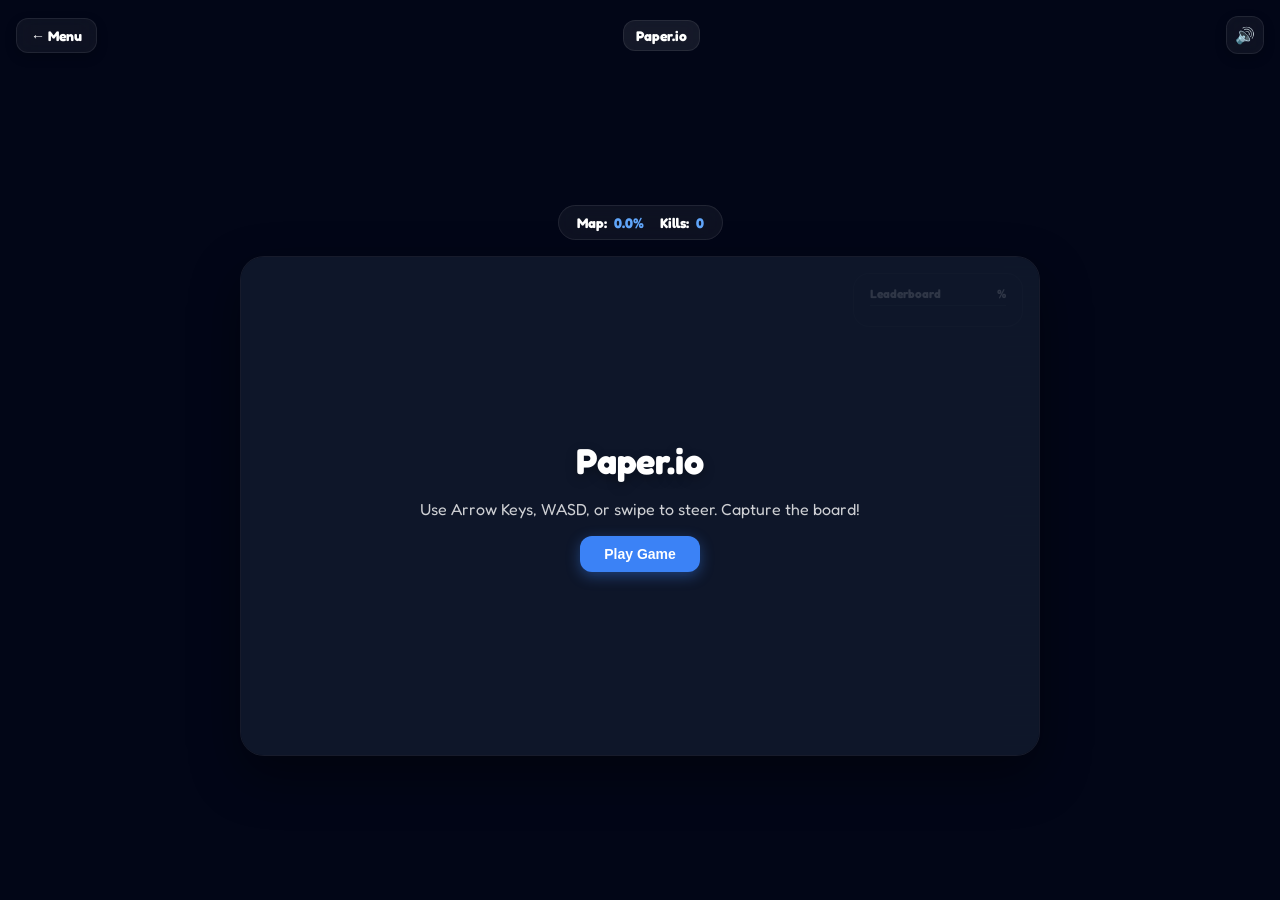
<file: games/paper.io/index.html>
<!DOCTYPE html>
<html lang="en">
<head>
  <meta charset="UTF-8">
  <meta name="viewport" content="width=device-width, initial-scale=1.0, maximum-scale=1.0, user-scalable=no, viewport-fit=cover">
  <title>Paper.io – OfflineArcade</title>

  <link href="https://fonts.googleapis.com/css2?family=Fredoka:wght@500;700;800&display=swap" rel="stylesheet">

  <style>
    :root {
      --bg-color: #020617;
      --text-color: #ffffff;
      --box-bg: rgba(255, 255, 255, 0.03);
      --box-border: rgba(255, 255, 255, 0.08);
      --btn-bg: rgba(255, 255, 255, 0.06);
      --btn-border: rgba(255, 255, 255, 0.08);
      --btn-color: #ffffff;
      --btn-hover-bg: rgba(255, 255, 255, 0.16);
      --btn-hover-border: rgba(255, 255, 255, 0.2);
      --btn-active-bg: rgba(255, 255, 255, 0.25);
      --btn-active-color: #ffffff;
      --accent-glow: rgba(96, 165, 250, 0.35);
    }

    * {
      margin: 0;
      padding: 0;
      box-sizing: border-box;
      touch-action: none;
      user-select: none;
      -webkit-tap-highlight-color: transparent;
    }

    body {
      overflow: hidden;
      width: 100vw;
      height: 100vh;
      font-family: 'Fredoka', sans-serif;
      background:
        radial-gradient(circle at top left, #1e1b4b 0%, transparent 40%),
        radial-gradient(circle at bottom right, #064e3b 0%, transparent 40%),
        #020617;
      color: var(--text-color);
      display: flex;
      flex-direction: column;
      align-items: center;
      justify-content: center;
      position: fixed;
      inset: 0;
    }

    /* ── Header ── */
    .game-header {
      position: fixed;
      top: 0;
      left: 0;
      right: 0;
      padding: max(16px, env(safe-area-inset-top)) 16px 10px;
      display: flex;
      justify-content: space-between;
      align-items: center;
      z-index: 100;
      pointer-events: none;
    }

    .back-btn, #mute-btn {
      pointer-events: auto;
      border: none;
      background: rgba(255, 255, 255, 0.05);
      backdrop-filter: blur(12px);
      -webkit-backdrop-filter: blur(12px);
      border: 1px solid var(--box-border);
      color: var(--text-color);
      padding: 8px 14px;
      border-radius: 12px;
      font-size: 14px;
      font-weight: 700;
      cursor: pointer;
      text-decoration: none;
      display: flex;
      align-items: center;
      justify-content: center;
      transition: transform 0.2s, background-color 0.2s, border-color 0.2s;
      box-shadow: 0 4px 12px rgba(0, 0, 0, 0.2);
    }

    #mute-btn {
      width: 38px;
      height: 38px;
      padding: 0;
      font-size: 16px;
      position: relative;
    }

    .back-btn:hover, #mute-btn:hover {
      transform: translateY(-2px);
      background: var(--btn-hover-bg);
      border-color: var(--btn-hover-border);
    }

    .back-btn:active, #mute-btn:active {
      transform: scale(0.95);
    }

    .header-right {
      display: flex;
      gap: 8px;
      pointer-events: auto;
    }

    .mode-badge {
      font-size: 14px;
      font-weight: 700;
      background: rgba(255, 255, 255, 0.08);
      padding: 6px 12px;
      border-radius: 12px;
      border: 1px solid var(--box-border);
      backdrop-filter: blur(10px);
    }

    /* ── Container ── */
    .container {
      position: relative;
      z-index: 1;
      width: 100%;
      display: flex;
      flex-direction: column;
      align-items: center;
      justify-content: center;
      padding: max(80px, env(safe-area-inset-top) + 60px) 16px max(20px, env(safe-area-inset-bottom) + 10px);
    }

    #topbar {
      display: flex;
      gap: 12px;
      align-items: center;
      margin-bottom: 16px;
      z-index: 30;
      justify-content: center;
    }

    .scoreboard {
      display: flex;
      gap: 16px;
      padding: 8px 18px;
      border-radius: 20px;
      background: rgba(255, 255, 255, 0.05);
      border: 1px solid var(--box-border);
      backdrop-filter: blur(12px);
      font-size: 14px;
      font-weight: 700;
    }

    .score-item span {
      color: #60a5fa;
      margin-left: 4px;
    }

    #gameWrap {
      width: 100%;
      max-width: 800px;
      aspect-ratio: 16 / 10;
      max-height: calc(100vh - 200px);
      border-radius: 24px;
      overflow: hidden;
      border: 1px solid var(--box-border);
      background: rgba(255, 255, 255, 0.01);
      backdrop-filter: blur(12px);
      -webkit-backdrop-filter: blur(12px);
      position: relative;
      box-shadow: 0 20px 50px rgba(0, 0, 0, 0.4);
    }

    canvas {
      width: 100%;
      height: 100%;
      display: block;
    }

    /* ── Overlay ── */
    .overlay {
      position: absolute;
      inset: 0;
      background: rgba(15, 23, 42, 0.85);
      display: flex;
      flex-direction: column;
      align-items: center;
      justify-content: center;
      gap: 16px;
      z-index: 10;
      opacity: 0;
      pointer-events: none;
      transition: opacity 0.3s ease;
    }

    .overlay.visible {
      opacity: 1;
      pointer-events: auto;
    }

    .overlay-title {
      font-size: 36px;
      font-weight: 800;
      color: white;
      text-shadow: 0 4px 12px rgba(0, 0, 0, 0.3);
    }

    .overlay-sub {
      font-size: 16px;
      color: rgba(255, 255, 255, 0.8);
      max-width: 80%;
      text-align: center;
      line-height: 1.4;
    }

    .overlay-btn {
      padding: 10px 24px;
      border-radius: 12px;
      border: none;
      background: #3b82f6;
      color: white;
      font-size: 14px;
      font-weight: 700;
      cursor: pointer;
      transition: transform 0.2s, opacity 0.2s;
      box-shadow: 0 4px 14px rgba(59, 130, 246, 0.4);
    }

    .overlay-btn:hover {
      transform: translateY(-2px);
      opacity: 0.95;
    }

    .overlay-btn:active {
      transform: scale(0.97);
    }

    /* ── Leaderboard Overlay ── */
    .leaderboard-box {
      position: absolute;
      top: 16px;
      right: 16px;
      background: rgba(15, 23, 42, 0.7);
      border: 1px solid var(--box-border);
      border-radius: 16px;
      padding: 12px 16px;
      width: 170px;
      font-size: 11px;
      display: flex;
      flex-direction: column;
      gap: 6px;
      pointer-events: none;
      backdrop-filter: blur(6px);
      z-index: 5;
    }

    .leaderboard-title {
      font-weight: 800;
      font-size: 12px;
      border-bottom: 1px solid rgba(255, 255, 255, 0.1);
      padding-bottom: 4px;
      margin-bottom: 2px;
      color: rgba(255,255,255,0.9);
      display: flex;
      justify-content: space-between;
    }

    .leaderboard-row {
      display: flex;
      justify-content: space-between;
      font-weight: 700;
    }

    .leaderboard-row.mine {
      color: #60a5fa;
    }

    @media (max-width: 480px) {
      .overlay-title {
        font-size: 28px;
      }
      .leaderboard-box {
        width: 130px;
        padding: 8px 10px;
        font-size: 10px;
      }
    }
  </style>
</head>
<body>

  <!-- Navigation Header -->
  <div class="game-header">
    <a href="../../index.html" class="back-btn" id="backBtn">← Menu</a>
    <span class="mode-badge" id="modeBadge">Paper.io</span>
    <div class="header-right">
      <button id="mute-btn" title="Mute audio">🔊</button>
    </div>
  </div>

  <div class="container">
    <div id="topbar">
      <div class="scoreboard">
        <div class="score-item">Map: <span id="scoreVal">0.0%</span></div>
        <div class="score-item">Kills: <span id="killsVal">0</span></div>
      </div>
    </div>

    <div id="gameWrap">
      <canvas id="game" width="800" height="500"></canvas>

      <!-- Leaderboard Overlay inside canvas container -->
      <div class="leaderboard-box">
        <div class="leaderboard-title">
          <span>Leaderboard</span>
          <span>%</span>
        </div>
        <div id="leaderboardList">
          <!-- Populated dynamically -->
        </div>
      </div>

      <!-- Game Over Overlay -->
      <div class="overlay" id="overlay">
        <div class="overlay-title" id="overlay-title">Paper.io</div>
        <div class="overlay-sub" id="overlay-sub">Use Arrow Keys, WASD, or swipe to steer. Capture the board!</div>
        <button class="overlay-btn" id="overlay-btn">Play Game</button>
      </div>
    </div>
  </div>

  <script>
    const canvas = document.getElementById('game');
    const ctx = canvas.getContext('2d');
    const muteBtn = document.getElementById('mute-btn');
    const overlay = document.getElementById('overlay');
    const overlayTitle = document.getElementById('overlay-title');
    const overlaySub = document.getElementById('overlay-sub');
    const overlayBtn = document.getElementById('overlay-btn');
    const scoreVal = document.getElementById('scoreVal');
    const killsVal = document.getElementById('killsVal');
    const leaderboardList = document.getElementById('leaderboardList');
    const backBtn = document.getElementById('backBtn');

    // Load configurations
    const myName = localStorage.getItem('playerName') || 'You';

    // Grid Dimensions
    const cw = 800;
    const ch = 500;
    const cols = 80;
    const rows = 50;
    const cellSize = 10; // 800/80 = 10, 500/50 = 10

    // Grid State array
    // Each element is an object: { owner: null|id, trail: null|id }
    let grid = [];
    function initGrid() {
      grid = [];
      for (let c = 0; c < cols; c++) {
        grid[c] = [];
        for (let r = 0; r < rows; r++) {
          grid[c][r] = { owner: null, trail: null };
        }
      }
    }

    // Players list
    let players = [];
    let particles = [];
    let gameState = 'hold'; // hold | playing | gameover
    let isMuted = localStorage.getItem('mute') === 'true';

    // Update Mute UI
    muteBtn.textContent = isMuted ? '🔇' : '🔊';
    muteBtn.addEventListener('click', () => {
      isMuted = !isMuted;
      localStorage.setItem('mute', isMuted);
      muteBtn.textContent = isMuted ? '🔇' : '🔊';
    });

    backBtn.addEventListener('click', (e) => {
      if (window.parent && window.parent !== window && window.parent.closeGameFrame) {
        e.preventDefault();
        window.parent.closeGameFrame();
      }
    });

    // Web Audio Sound Engine
    let audioCtx = null;
    function initAudio() {
      if (!audioCtx) {
        audioCtx = new (window.AudioContext || window.webkitAudioContext)();
      }
      if (audioCtx.state === 'suspended') {
        audioCtx.resume();
      }
    }
    ['click', 'touchstart', 'keydown'].forEach(evt => {
      document.addEventListener(evt, initAudio, { once: true, passive: true });
    });

    function playSound(type) {
      if (isMuted) return;
      try {
        initAudio();
        if (!audioCtx) return;
        const osc = audioCtx.createOscillator();
        const gain = audioCtx.createGain();
        osc.connect(gain);
        gain.connect(audioCtx.destination);
        const now = audioCtx.currentTime;

        if (type === 'score') {
          osc.type = 'triangle';
          osc.frequency.setValueAtTime(523.25, now); // C5
          osc.frequency.setValueAtTime(659.25, now + 0.08); // E5
          gain.gain.setValueAtTime(0.04, now);
          gain.gain.exponentialRampToValueAtTime(0.001, now + 0.25);
          osc.start(now);
          osc.stop(now + 0.25);
        } else if (type === 'hit') {
          osc.type = 'sawtooth';
          osc.frequency.setValueAtTime(150, now);
          osc.frequency.exponentialRampToValueAtTime(40, now + 0.15);
          gain.gain.setValueAtTime(0.08, now);
          gain.gain.exponentialRampToValueAtTime(0.001, now + 0.18);
          osc.start(now);
          osc.stop(now + 0.18);
        } else if (type === 'gameover') {
          osc.type = 'sawtooth';
          osc.frequency.setValueAtTime(220, now);
          osc.frequency.linearRampToValueAtTime(60, now + 0.5);
          gain.gain.setValueAtTime(0.08, now);
          gain.gain.exponentialRampToValueAtTime(0.001, now + 0.5);
          osc.start(now);
          osc.stop(now + 0.5);
        }
      } catch (e) {}
    }

    // Colors list
    const COLORS = [
      { id: 1, name: myName, main: '#3b82f6', trail: 'rgba(59, 130, 246, 0.45)', head: '#60a5fa' }, // Blue (Player)
      { id: 2, name: 'Siri', main: '#ec4899', trail: 'rgba(236, 72, 153, 0.45)', head: '#f472b6' },   // Pink (Bot 1)
      { id: 3, name: 'Alexa', main: '#10b981', trail: 'rgba(16, 185, 129, 0.45)', head: '#34d399' },  // Emerald (Bot 2)
      { id: 4, name: 'Cortana', main: '#f59e0b', trail: 'rgba(245, 158, 11, 0.45)', head: '#fbbf24' },// Orange (Bot 3)
      { id: 5, name: 'Copilot', main: '#8b5cf6', trail: 'rgba(139, 92, 246, 0.45)', head: '#a78bfa' } // Violet (Bot 4)
    ];

    // Initialize Game Entities
    function spawnPlayer(entityConfig, isBot = false) {
      // Find a safe spot not occupied by owned cells
      let startC, startR;
      let attempts = 0;
      while (attempts < 100) {
        startC = Math.floor(Math.random() * (cols - 10)) + 5;
        startR = Math.floor(Math.random() * (rows - 10)) + 5;
        let clear = true;
        // Ensure starting 3x3 territory is free from others' ownership
        for (let dc = -2; dc <= 2; dc++) {
          for (let dr = -2; dr <= 2; dr++) {
            if (grid[startC + dc][startR + dr].owner !== null) {
              clear = false;
              break;
            }
          }
        }
        if (clear) break;
        attempts++;
      }

      // Grant initial 3x3 territory
      const id = entityConfig.id;
      for (let dc = -1; dc <= 1; dc++) {
        for (let dr = -1; dr <= 1; dr++) {
          grid[startC + dc][startR + dr].owner = id;
        }
      }

      // Setup Entity
      const directions = [[1, 0], [-1, 0], [0, 1], [0, -1]];
      const startDir = directions[Math.floor(Math.random() * directions.length)];

      return {
        id: id,
        name: entityConfig.name,
        color: entityConfig.main,
        trailColor: entityConfig.trail,
        headColor: entityConfig.head,
        x: startC,
        y: startR,
        vx: startDir[0],
        vy: startDir[1],
        nextVx: startDir[0],
        nextVy: startDir[1],
        trail: [],
        dead: false,
        isBot: isBot,
        score: 0,
        kills: 0,
        botAiState: 'explore', // explore | returning
        botTimer: 0
      };
    }

    function restartGame() {
      initGrid();
      particles = [];
      players = [];

      // Spawn Player (ID 1)
      players.push(spawnPlayer(COLORS[0], false));

      // Spawn Bots (ID 2 to 5)
      for (let i = 1; i < COLORS.length; i++) {
        players.push(spawnPlayer(COLORS[i], true));
      }

      gameState = 'playing';
      overlay.classList.remove('visible');
    }

    // Input Handling
    window.addEventListener('keydown', e => {
      if (gameState !== 'playing') return;
      const p = players[0];
      if (p.dead) return;

      switch(e.key) {
        case 'ArrowUp':
        case 'w':
        case 'W':
          if (p.vy !== 1) { p.nextVx = 0; p.nextVy = -1; }
          break;
        case 'ArrowDown':
        case 's':
        case 'S':
          if (p.vy !== -1) { p.nextVx = 0; p.nextVy = 1; }
          break;
        case 'ArrowLeft':
        case 'a':
        case 'A':
          if (p.vx !== 1) { p.nextVx = -1; p.nextVy = 0; }
          break;
        case 'ArrowRight':
        case 'd':
        case 'D':
          if (p.vx !== -1) { p.nextVx = 1; p.nextVy = 0; }
          break;
      }
    });

    // Touch Swipe Steer Support
    let touchStartX = 0;
    let touchStartY = 0;
    window.addEventListener('touchstart', e => {
      touchStartX = e.touches[0].clientX;
      touchStartY = e.touches[0].clientY;
    }, { passive: true });

    window.addEventListener('touchmove', e => {
      if (gameState !== 'playing') return;
      const p = players[0];
      if (p.dead || touchStartX === 0) return;

      const diffX = e.touches[0].clientX - touchStartX;
      const diffY = e.touches[0].clientY - touchStartY;
      const threshold = 20;

      if (Math.max(Math.abs(diffX), Math.abs(diffY)) > threshold) {
        if (Math.abs(diffX) > Math.abs(diffY)) {
          // Horizontal swipe
          if (diffX > 0 && p.vx !== -1) { p.nextVx = 1; p.nextVy = 0; }
          else if (diffX < 0 && p.vx !== 1) { p.nextVx = -1; p.nextVy = 0; }
        } else {
          // Vertical swipe
          if (diffY > 0 && p.vy !== -1) { p.nextVx = 0; p.nextVy = 1; }
          else if (diffY < 0 && p.vy !== 1) { p.nextVx = 0; p.nextVy = -1; }
        }
        touchStartX = e.touches[0].clientX;
        touchStartY = e.touches[0].clientY;
      }
    }, { passive: false });

    window.addEventListener('touchend', () => {
      touchStartX = 0;
      touchStartY = 0;
    });

    // Particle Explosions
    function spawnDeathParticles(x, y, color) {
      for (let i = 0; i < 20; i++) {
        particles.push({
          x: x * cellSize + cellSize / 2,
          y: y * cellSize + cellSize / 2,
          vx: (Math.random() - 0.5) * 6,
          vy: (Math.random() - 0.5) * 6,
          size: Math.random() * 3 + 2,
          color: color,
          life: 1.0,
          decay: Math.random() * 0.05 + 0.03
        });
      }
    }

    // BFS Territory Claiming Algorithm
    // Claims all enclosed cells when returning back to owned territory.
    function claimTerritory(player) {
      const pid = player.id;

      // 1. Create boundary map: mark owned + trail as visited/solid
      let visited = [];
      for (let c = 0; c < cols; c++) {
        visited[c] = [];
        for (let r = 0; r < rows; r++) {
          const isBoundary = (grid[c][r].owner === pid) || (grid[c][r].trail === pid);
          visited[c][r] = isBoundary;
        }
      }

      // 2. BFS starting from all borders to mark "outside" cells
      let queue = [];
      
      // Start BFS from left/right borders
      for (let r = 0; r < rows; r++) {
        if (!visited[0][r]) { visited[0][r] = true; queue.push({ c: 0, r: r }); }
        if (!visited[cols - 1][r]) { visited[cols - 1][r] = true; queue.push({ c: cols - 1, r: r }); }
      }
      // Start BFS from top/bottom borders
      for (let c = 1; c < cols - 1; c++) {
        if (!visited[c][0]) { visited[c][0] = true; queue.push({ c: c, r: 0 }); }
        if (!visited[c][rows - 1]) { visited[c][rows - 1] = true; queue.push({ c: c, r: rows - 1 }); }
      }

      // Process queue
      let head = 0;
      while (head < queue.length) {
        const cell = queue[head++];
        const nc = cell.c;
        const nr = cell.r;

        // Check 4 neighbors
        const neighbors = [
          { c: nc + 1, r: nr },
          { c: nc - 1, r: nr },
          { c: nc, r: nr + 1 },
          { c: nc, r: nr - 1 }
        ];

        for (const n of neighbors) {
          if (n.c >= 0 && n.c < cols && n.r >= 0 && n.r < rows) {
            if (!visited[n.c][n.r]) {
              visited[n.c][n.r] = true;
              queue.push(n);
            }
          }
        }
      }

      // 3. All unvisited cells are enclosed! Add them to player's territory.
      let claimedCount = 0;
      for (let c = 0; c < cols; c++) {
        for (let r = 0; r < rows; r++) {
          if (!visited[c][r] || grid[c][r].trail === pid) {
            // If it belonged to someone else, turn off their ownership
            grid[c][r].owner = pid;
            grid[c][r].trail = null;
            claimedCount++;
          }
        }
      }

      // Clear trail array
      player.trail.forEach(cell => {
        grid[cell.c][cell.r].trail = null;
      });
      player.trail = [];

      if (claimedCount > 0) {
        playSound('score');
      }
    }

    // Kill/Clean player territory on death
    function handleDeath(p) {
      p.dead = true;
      spawnDeathParticles(p.x, p.y, p.color);

      // Clear all owned cells and trails
      for (let c = 0; c < cols; c++) {
        for (let r = 0; r < rows; r++) {
          if (grid[c][r].owner === p.id) {
            grid[c][r].owner = null;
          }
          if (grid[c][r].trail === p.id) {
            grid[c][r].trail = null;
          }
        }
      }

      if (p.id === 1) {
        // Human died
        gameState = 'gameover';
        playSound('gameover');
        overlayTitle.textContent = 'Game Over';
        overlaySub.textContent = `You captured ${p.score}% of the board and got ${p.kills} kills.`;
        overlayBtn.textContent = 'Try Again';
        overlay.classList.add('visible');

        // Update Highscores
        const currentBest = parseFloat(localStorage.getItem('highscore_paper-io') || '0');
        if (parseFloat(p.score) > currentBest) {
          localStorage.setItem('highscore_paper-io', p.score);
        }
      } else {
        // Bot died
        playSound('hit');
        // Respawn the bot after a small delay
        setTimeout(() => {
          if (gameState !== 'playing') return;
          // Find config matching bot id
          const conf = COLORS.find(c => c.id === p.id);
          const index = players.findIndex(item => item.id === p.id);
          if (index !== -1) {
            players[index] = spawnPlayer(conf, true);
          }
        }, 3000);
      }
    }

    // Bot AI Logic
    function updateBotAI(b) {
      b.botTimer++;

      const isSafe = grid[b.x][b.y].owner === b.id;

      // 4 neighboring directions
      const dirs = [
        { vx: 1, vy: 0 },
        { vx: -1, vy: 0 },
        { vx: 0, vy: 1 },
        { vx: 0, vy: -1 }
      ];

      // Filter directions: no out of bounds, no hitting own trail
      const validDirs = dirs.filter(d => {
        const nc = b.x + d.vx;
        const nr = b.y + d.vy;
        if (nc < 0 || nc >= cols || nr < 0 || nr >= rows) return false;
        if (grid[nc][nr].trail === b.id) return false;
        return true;
      });

      if (validDirs.length === 0) return; // Trapped, will hit own trail and die

      // State machine logic
      if (isSafe) {
        b.botAiState = 'explore';
        // When inside owned territory, just wander around
        const shouldChange = Math.random() < 0.15 || !validDirs.some(d => d.vx === b.vx && d.vy === b.vy);
        if (shouldChange) {
          const next = validDirs[Math.floor(Math.random() * validDirs.length)];
          b.nextVx = next.vx;
          b.nextVy = next.vy;
        }
      } else {
        // Outside own territory (drawing trail)
        const trailLen = b.trail.length;

        // If trail is long, try returning home
        if (trailLen > 12) {
          b.botAiState = 'returning';
        } else if (trailLen > 6 && Math.random() < 0.1) {
          b.botAiState = 'returning';
        }

        if (b.botAiState === 'returning') {
          // Find path home (closest cell we own)
          let bestDir = null;
          let minDist = Infinity;

          validDirs.forEach(d => {
            const nc = b.x + d.vx;
            const nr = b.y + d.vy;
            const dist = getDistanceToTerritory(nc, nr, b.id);
            if (dist < minDist) {
              minDist = dist;
              bestDir = d;
            }
          });

          if (bestDir) {
            b.nextVx = bestDir.vx;
            b.nextVy = bestDir.vy;
          }
        } else {
          // Normal explore drawing
          const shouldChange = Math.random() < 0.1 || !validDirs.some(d => d.vx === b.vx && d.vy === b.vy);
          if (shouldChange) {
            const next = validDirs[Math.floor(Math.random() * validDirs.length)];
            b.nextVx = next.vx;
            b.nextVy = next.vy;
          }
        }
      }
    }

    // Helper: calculate Manhattan distance to nearest owned cell
    function getDistanceToTerritory(sc, sr, pid) {
      let minDist = Infinity;
      // Scan grid to find nearest owned cell
      for (let c = 0; c < cols; c++) {
        for (let r = 0; r < rows; r++) {
          if (grid[c][r].owner === pid) {
            const dist = Math.abs(c - sc) + Math.abs(r - sr);
            if (dist < minDist) {
              minDist = dist;
            }
          }
        }
      }
      return minDist;
    }

    // Update Game Logic Step (10 Hz step speed)
    function step() {
      if (gameState !== 'playing') return;

      // 1. Update directions and move heads
      players.forEach(p => {
        if (p.dead) return;

        // Bots run AI logic
        if (p.isBot) {
          updateBotAI(p);
        }

        // Apply next directions
        p.vx = p.nextVx;
        p.vy = p.nextVy;

        // Calculate next cell position
        let nx = p.x + p.vx;
        let ny = p.y + p.vy;

        // Block boundaries: slide along borders rather than dying
        if (nx < 0) { nx = 0; p.nextVx = 0; p.nextVy = Math.random() > 0.5 ? 1 : -1; }
        if (nx >= cols) { nx = cols - 1; p.nextVx = 0; p.nextVy = Math.random() > 0.5 ? 1 : -1; }
        if (ny < 0) { ny = 0; p.nextVy = 0; p.nextVx = Math.random() > 0.5 ? 1 : -1; }
        if (ny >= rows) { ny = rows - 1; p.nextVy = 0; p.nextVx = Math.random() > 0.5 ? 1 : -1; }

        p.x = nx;
        p.y = ny;
      });

      // 2. Check collisions
      let deadList = new Set();
      let scoreChange = false;

      players.forEach(p => {
        if (p.dead) return;

        const cell = grid[p.x][p.y];

        if (cell.owner === p.id) {
          // Inside owned territory
          if (p.trail.length > 0) {
            // Completed loop! Claim territory
            claimTerritory(p);
            scoreChange = true;
          }
        } else {
          // Outside owned territory, drawing trail
          // If stepping on someone else's trail, cut it!
          players.forEach(other => {
            if (other.dead) return;

            // Check if head hits other player's trail
            const hitIndex = other.trail.findIndex(t => t.c === p.x && t.r === p.y);
            if (hitIndex !== -1) {
              // Other player dies!
              deadList.add(other);
              p.kills++;
              if (p.id === 1) {
                killsVal.textContent = p.kills;
              }
            }
          });

          // Check if player stepped on their own trail (suicide)
          const hitSelf = p.trail.some(t => t.c === p.x && t.r === p.y);
          if (hitSelf) {
            deadList.add(p);
          } else {
            // Add current cell to trail
            p.trail.push({ c: p.x, r: p.y });
            cell.trail = p.id;
          }
        }
      });

      // Handle Head-to-Head Collisions
      for (let i = 0; i < players.length; i++) {
        for (let j = i + 1; j < players.length; j++) {
          const p1 = players[i];
          const p2 = players[j];
          if (p1.dead || p2.dead) continue;

          if (p1.x === p2.x && p1.y === p2.y) {
            // Head-on collision!
            const p1Safe = grid[p1.x][p1.y].owner === p1.id;
            const p2Safe = grid[p2.x][p2.y].owner === p2.id;

            if (p1Safe && !p2Safe) {
              deadList.add(p2);
              p1.kills++;
            } else if (!p1Safe && p2Safe) {
              deadList.add(p1);
              p2.kills++;
            } else {
              // Both outside or both inside, compare territory sizes
              if (p1.score > p2.score) {
                deadList.add(p2);
                p1.kills++;
              } else if (p2.score > p1.score) {
                deadList.add(p1);
                p2.kills++;
              } else {
                // Draw, both die
                deadList.add(p1);
                deadList.add(p2);
              }
            }
          }
        }
      }

      // Apply deaths
      deadList.forEach(p => {
        handleDeath(p);
        scoreChange = true;
      });

      // 3. Recalculate owned percentages
      if (scoreChange || Math.random() < 0.05) {
        let cellCounts = {};
        players.forEach(p => { cellCounts[p.id] = 0; });
        let totalCells = cols * rows;

        for (let c = 0; c < cols; c++) {
          for (let r = 0; r < rows; r++) {
            const owner = grid[c][r].owner;
            if (owner !== null && cellCounts[owner] !== undefined) {
              cellCounts[owner]++;
            }
          }
        }

        players.forEach(p => {
          const count = cellCounts[p.id] || 0;
          p.score = ((count / totalCells) * 100).toFixed(1);
          if (p.id === 1) {
            scoreVal.textContent = `${p.score}%`;
          }
        });

        updateLeaderboard();
      }
    }

    function updateLeaderboard() {
      // Sort players by score
      const sorted = [...players].sort((a, b) => b.score - a.score);
      leaderboardList.innerHTML = '';

      sorted.forEach((p, index) => {
        if (p.dead) return;
        const row = document.createElement('div');
        row.className = `leaderboard-row ${p.id === 1 ? 'mine' : ''}`;
        row.innerHTML = `
          <span>#${index + 1} ${p.name}</span>
          <span>${p.score}%</span>
        `;
        leaderboardList.appendChild(row);
      });
    }

    // Particle Renderer
    function updateParticles() {
      particles.forEach((p, index) => {
        p.x += p.vx;
        p.y += p.vy;
        p.life -= p.decay;
        if (p.life <= 0) {
          particles.splice(index, 1);
        }
      });
    }

    // Canvas Drawing Loop
    function draw() {
      // Clear screen
      ctx.fillStyle = '#0f172a';
      ctx.fillRect(0, 0, cw, ch);

      // Draw Grid cells
      for (let c = 0; c < cols; c++) {
        for (let r = 0; r < rows; r++) {
          const cell = grid[c][r];

          // 1. Draw Owned Territories
          if (cell.owner !== null) {
            const owner = players.find(p => p.id === cell.owner);
            if (owner && !owner.dead) {
              ctx.fillStyle = owner.color;
              ctx.globalAlpha = 0.3; // Transparency for territory
              ctx.fillRect(c * cellSize, r * cellSize, cellSize, cellSize);
              ctx.globalAlpha = 1.0;
            }
          }

          // 2. Draw active trails
          if (cell.trail !== null) {
            const owner = players.find(p => p.id === cell.trail);
            if (owner && !owner.dead) {
              ctx.fillStyle = owner.trailColor;
              ctx.fillRect(c * cellSize, r * cellSize, cellSize, cellSize);
            }
          }
        }
      }

      // Draw grid lines (subtle dark grid)
      ctx.strokeStyle = 'rgba(255, 255, 255, 0.02)';
      ctx.lineWidth = 0.5;
      for (let c = 0; c <= cols; c++) {
        ctx.beginPath();
        ctx.moveTo(c * cellSize, 0);
        ctx.lineTo(c * cellSize, ch);
        ctx.stroke();
      }
      for (let r = 0; r <= rows; r++) {
        ctx.beginPath();
        ctx.moveTo(0, r * cellSize);
        ctx.lineTo(cw, r * cellSize);
        ctx.stroke();
      }

      // 3. Draw Player Heads
      players.forEach(p => {
        if (p.dead) return;

        ctx.fillStyle = p.headColor;
        ctx.fillRect(p.x * cellSize, p.y * cellSize, cellSize, cellSize);

        // Draw simple eyes on heads to make them look alive
        ctx.fillStyle = '#000000';
        if (p.vx === 1) { // moving right
          ctx.fillRect(p.x * cellSize + 7, p.y * cellSize + 2, 2, 2);
          ctx.fillRect(p.x * cellSize + 7, p.y * cellSize + 6, 2, 2);
        } else if (p.vx === -1) { // moving left
          ctx.fillRect(p.x * cellSize + 1, p.y * cellSize + 2, 2, 2);
          ctx.fillRect(p.x * cellSize + 1, p.y * cellSize + 6, 2, 2);
        } else if (p.vy === 1) { // moving down
          ctx.fillRect(p.x * cellSize + 2, p.y * cellSize + 7, 2, 2);
          ctx.fillRect(p.x * cellSize + 6, p.y * cellSize + 7, 2, 2);
        } else if (p.vy === -1) { // moving up
          ctx.fillRect(p.x * cellSize + 2, p.y * cellSize + 1, 2, 2);
          ctx.fillRect(p.x * cellSize + 6, p.y * cellSize + 1, 2, 2);
        }
      });

      // 4. Draw Death Particles
      particles.forEach(p => {
        ctx.fillStyle = p.color;
        ctx.globalAlpha = p.life;
        ctx.fillRect(p.x - p.size/2, p.y - p.size/2, p.size, p.size);
      });
      ctx.globalAlpha = 1.0;
    }

    // Timing Variables (Separate game physics rate from rendering frame rate)
    let lastStepTime = 0;
    const stepInterval = 100; // 10 steps per second (100ms)

    function loop(timestamp) {
      if (!lastStepTime) lastStepTime = timestamp;

      // Update game physics at 10 Hz
      if (gameState === 'playing' && timestamp - lastStepTime >= stepInterval) {
        step();
        lastStepTime = timestamp;
      }

      updateParticles();
      draw();

      requestAnimationFrame(loop);
    }

    // Start Button Overlay Click
    overlayBtn.addEventListener('click', () => {
      initAudio();
      restartGame();
    });

    // Initialize Menu
    initGrid();
    overlay.classList.add('visible');
    requestAnimationFrame(loop);
  </script>
</body>
</html>
</file>
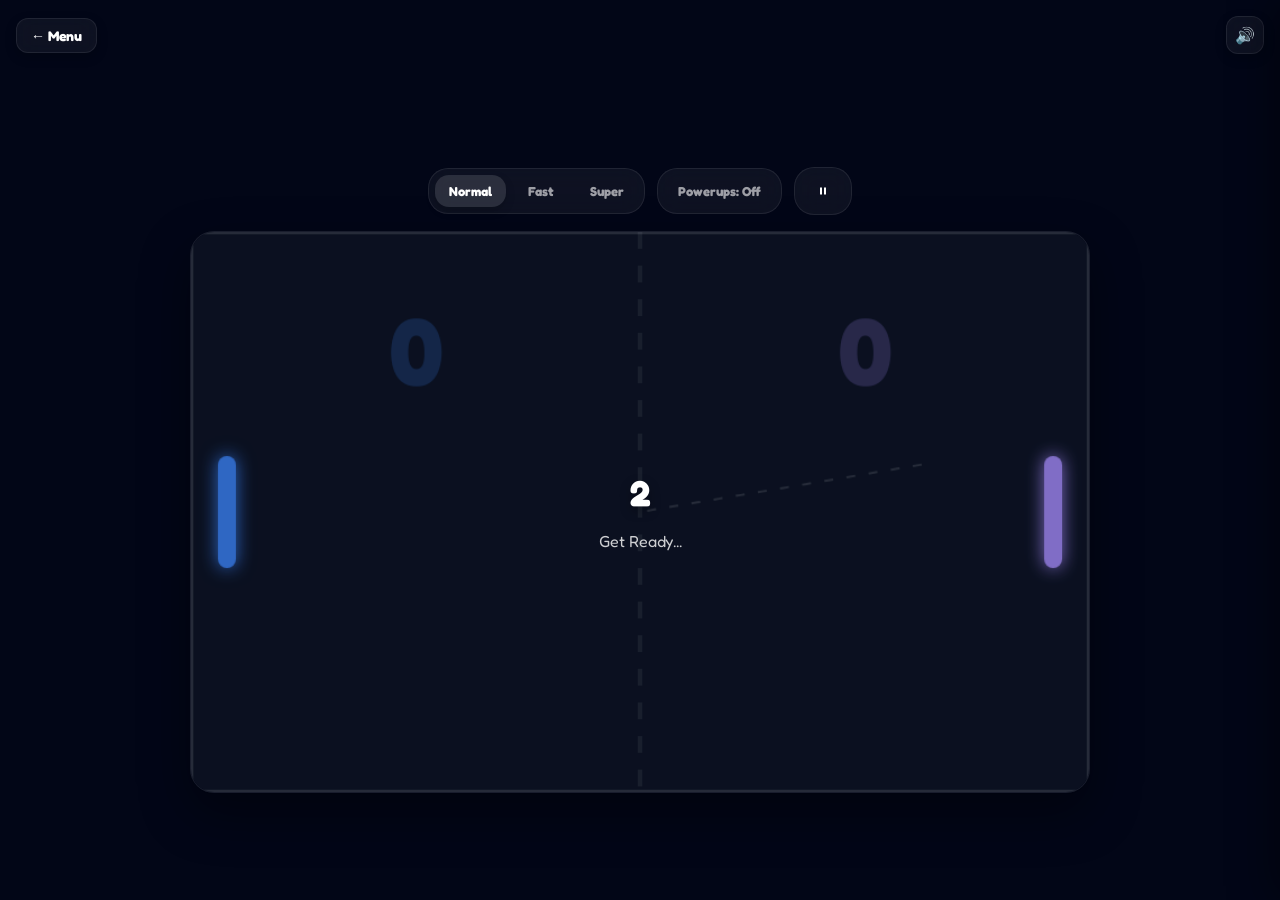
<file: games/pong/index.html>
<!DOCTYPE html>
<html lang="en">
<head>
  <meta charset="UTF-8">
  <meta name="viewport" content="width=device-width, initial-scale=1.0, maximum-scale=1.0, user-scalable=no, viewport-fit=cover">
  <title>Pong – OfflineArcade</title>

  <link href="https://fonts.googleapis.com/css2?family=Fredoka:wght@500;700;800&display=swap" rel="stylesheet">

  <style>
    :root {
      --bg-color: #020617;
      --text-color: #ffffff;
      --box-bg: rgba(255, 255, 255, 0.03);
      --box-border: rgba(255, 255, 255, 0.08);
      --btn-bg: rgba(255, 255, 255, 0.06);
      --btn-border: rgba(255, 255, 255, 0.08);
      --btn-color: #ffffff;
      --btn-hover-bg: rgba(255, 255, 255, 0.16);
      --btn-hover-border: rgba(255, 255, 255, 0.2);
      --btn-active-bg: rgba(255, 255, 255, 0.25);
      --btn-active-color: #ffffff;
      --accent-glow: rgba(96, 165, 250, 0.35);
    }

    * {
      margin: 0;
      padding: 0;
      box-sizing: border-box;
      touch-action: none;
      user-select: none;
      -webkit-tap-highlight-color: transparent;
    }

    body {
      overflow: hidden;
      width: 100vw;
      height: 100vh;
      font-family: 'Fredoka', sans-serif;
      background:
        radial-gradient(circle at top left, #312e81 0%, transparent 40%),
        radial-gradient(circle at bottom right, #0f766e 0%, transparent 40%),
        #020617;
      color: var(--text-color);
      display: flex;
      flex-direction: column;
      align-items: center;
      justify-content: center;
      position: fixed;
      inset: 0;
    }

    /* ── Header ── */
    .game-header {
      position: fixed;
      top: 0;
      left: 0;
      right: 0;
      padding: max(16px, env(safe-area-inset-top)) 16px 10px;
      display: flex;
      justify-content: space-between;
      align-items: center;
      z-index: 100;
      pointer-events: none;
    }

    .back-btn, #mute-btn, #chat-btn {
      pointer-events: auto;
      border: none;
      background: rgba(255, 255, 255, 0.05);
      backdrop-filter: blur(12px);
      -webkit-backdrop-filter: blur(12px);
      border: 1px solid var(--box-border);
      color: var(--text-color);
      padding: 8px 14px;
      border-radius: 12px;
      font-size: 14px;
      font-weight: 700;
      cursor: pointer;
      text-decoration: none;
      display: flex;
      align-items: center;
      justify-content: center;
      transition: transform 0.2s, background-color 0.2s, border-color 0.2s;
      box-shadow: 0 4px 12px rgba(0, 0, 0, 0.2);
    }

    #mute-btn, #chat-btn {
      width: 38px;
      height: 38px;
      padding: 0;
      font-size: 16px;
      position: relative;
    }

    .back-btn:hover, #mute-btn:hover, #chat-btn:hover {
      transform: translateY(-2px);
      background: var(--btn-hover-bg);
      border-color: var(--btn-hover-border);
    }

    .back-btn:active, #mute-btn:active, #chat-btn:active {
      transform: scale(0.95);
    }

    .header-right {
      display: flex;
      gap: 8px;
      pointer-events: auto;
    }

    .chat-badge-hdr {
      position: absolute;
      top: -4px;
      right: -4px;
      background: #ef4444;
      color: #fff;
      font-size: 9px;
      font-weight: 800;
      width: 16px;
      height: 16px;
      border-radius: 50%;
      display: none;
      align-items: center;
      justify-content: center;
      border: 2px solid var(--bg-color);
    }

    .mode-badge {
      display: none !important;
    }

    /* ── Opponent bar ── */
    .opponent-bar {
      display: none;
      align-items: center;
      gap: 10px;
      margin-bottom: 12px;
      padding: 8px 14px;
      background: linear-gradient(135deg, rgba(34, 197, 94, 0.12), rgba(56, 189, 248, 0.08));
      border: 1px solid rgba(34, 197, 94, 0.2);
      border-radius: 16px;
      z-index: 10;
    }

    .opponent-bar.show {
      display: flex;
    }

    .opp-avatar {
      width: 32px;
      height: 32px;
      border-radius: 50%;
      background: linear-gradient(135deg, #60a5fa, #8b5cf6);
      display: flex;
      align-items: center;
      justify-content: center;
      font-size: 13px;
      font-weight: 800;
      color: #fff;
    }

    .opp-name {
      font-size: 12px;
      font-weight: 700;
    }

    .opp-role {
      font-size: 10px;
      opacity: 0.6;
    }

    /* ── Container ── */
    .container {
      position: relative;
      z-index: 1;
      width: 100%;
      display: flex;
      flex-direction: column;
      align-items: center;
      justify-content: center;
      padding: max(80px, env(safe-area-inset-top) + 60px) 16px max(20px, env(safe-area-inset-bottom) + 10px);
    }

    #topbar {
      display: flex;
      gap: 12px;
      align-items: center;
      margin-bottom: 16px;
      z-index: 30;
      flex-wrap: wrap;
      justify-content: center;
    }

    .group {
      display: flex;
      gap: 8px;
      padding: 6px;
      border-radius: 20px;
      background: rgba(255, 255, 255, 0.05);
      border: 1px solid var(--box-border);
      backdrop-filter: blur(12px);
    }

    button.game-opt-btn {
      border: none;
      background: transparent;
      color: rgba(255, 255, 255, 0.6);
      padding: 8px 14px;
      border-radius: 14px;
      font-size: 13px;
      font-weight: 700;
      font-family: 'Fredoka', sans-serif;
      cursor: pointer;
      transition: 0.2s;
    }

    button.game-opt-btn:hover {
      color: white;
      background: rgba(255, 255, 255, 0.04);
    }

    button.game-opt-btn.active {
      background: rgba(255, 255, 255, 0.12);
      color: white;
      box-shadow: 0 4px 10px rgba(0, 0, 0, 0.2);
    }

    #pauseBtn {
      width: 44px;
      height: 34px;
      padding: 0;
      display: flex;
      align-items: center;
      justify-content: center;
      font-size: 14px;
      color: white;
    }

    #gameWrap {
      width: min(100%, calc((100vh - 220px) * 1.6));
      max-width: 900px;
      aspect-ratio: 16 / 10;
      border-radius: 24px;
      overflow: hidden;
      border: 1px solid var(--box-border);
      background: rgba(255, 255, 255, 0.02);
      backdrop-filter: blur(12px);
      -webkit-backdrop-filter: blur(12px);
      position: relative;
      box-shadow: 0 20px 50px rgba(0, 0, 0, 0.4);
    }

    canvas {
      width: 100%;
      height: 100%;
      display: block;
    }

    .overlay {
      position: absolute;
      inset: 0;
      background: rgba(15, 23, 42, 0.85);
      display: flex;
      flex-direction: column;
      align-items: center;
      justify-content: center;
      gap: 16px;
      z-index: 10;
      opacity: 0;
      pointer-events: none;
      transition: opacity 0.3s ease;
    }

    .overlay.visible {
      opacity: 1;
      pointer-events: auto;
    }

    .overlay-title {
      font-size: 36px;
      font-weight: 800;
      color: white;
      text-shadow: 0 4px 12px rgba(0, 0, 0, 0.3);
    }

    .overlay-sub {
      font-size: 16px;
      color: rgba(255, 255, 255, 0.8);
      max-width: 80%;
      text-align: center;
      line-height: 1.4;
    }

    .overlay-btn {
      padding: 10px 24px;
      border-radius: 12px;
      border: none;
      background: #3b82f6;
      color: white;
      font-size: 14px;
      font-weight: 700;
      cursor: pointer;
      transition: transform 0.2s, opacity 0.2s;
      box-shadow: 0 4px 14px rgba(59, 130, 246, 0.4);
    }

    .overlay-btn:hover {
      transform: translateY(-2px);
      opacity: 0.95;
    }

    .overlay-btn:active {
      transform: scale(0.97);
    }

    /* ── Local Chat (for multiplayer) ── */
    .chat-overlay-local{position:fixed;inset:0;background:rgba(0,0,0,.45);backdrop-filter:blur(4px);z-index:300;opacity:0;pointer-events:none;transition:opacity .3s;}
    .chat-overlay-local.open{opacity:1;pointer-events:auto;}
    .chat-drawer-local{position:fixed;right:0;top:0;bottom:0;width:min(340px,92vw);background:rgba(15, 23, 42, 0.85);border-left:1px solid var(--box-border);z-index:400;transform:translateX(100%);transition:transform .3s cubic-bezier(.4,0,.2,1);display:flex;flex-direction:column;box-shadow:-8px 0 40px rgba(0,0,0,.4);backdrop-filter:blur(20px);-webkit-backdrop-filter:blur(20px);}
    .chat-drawer-local.open{transform:translateX(0);}
    .chat-header-local{display:flex;align-items:center;justify-content:space-between;padding:max(52px,env(safe-area-inset-top)) 16px 14px;border-bottom:1px solid var(--box-border);flex-shrink:0;}
    .chat-title-local{font-size:16px;font-weight:800;color:white;}
    .chat-close-local{border:1px solid var(--btn-border);background:var(--btn-bg);color:var(--text-color);width:30px;height:30px;border-radius:9px;font-size:14px;cursor:pointer;display:flex;align-items:center;justify-content:center;}
    .chat-messages-local{flex:1;overflow-y:auto;padding:14px;display:flex;flex-direction:column;gap:8px;}
    .chat-msg-local{max-width:80%;padding:8px 13px;border-radius:18px;font-size:14px;line-height:1.4;word-break:break-word;}
    .chat-msg-local.mine{align-self:flex-end;background:#3b82f6;color:white;border-bottom-right-radius:4px;}
    .chat-msg-local.theirs{align-self:flex-start;background:rgba(255,255,255,0.08);border:1px solid var(--box-border);color:white;border-bottom-left-radius:4px;}
    .chat-name-local{font-size:10px;font-weight:700;opacity:.55;margin-bottom:3px;color:rgba(255,255,255,0.7);}
    .chat-input-row-local{display:flex;gap:8px;padding:10px 14px 8px;border-top:1px solid var(--box-border);flex-shrink:0;}
    .chat-disclaimer-local{font-size:10px;opacity:.4;text-align:center;padding:4px 14px max(8px,env(safe-area-inset-bottom));line-height:1.4;flex-shrink:0;color:rgba(255,255,255,0.6);}
    .chat-input-local{flex:1;padding:9px 13px;background:rgba(255,255,255,0.05);border:1px solid var(--box-border);border-radius:11px;color:white;font-size:14px;outline:none;transition:border-color .2s;}
    .chat-input-local:focus{border-color:#3b82f6;}
    .chat-send-local{border:none;background:#3b82f6;color:white;width:42px;height:42px;border-radius:11px;font-size:18px;cursor:pointer;display:flex;align-items:center;justify-content:center;}
    .toast-local{position:fixed;bottom:80px;left:50%;transform:translateX(-50%) translateY(20px);background:rgba(15,23,42,.92);color:#fff;padding:9px 18px;border-radius:50px;font-size:13px;font-weight:600;z-index:700;opacity:0;pointer-events:none;transition:opacity .3s,transform .3s;white-space:nowrap;backdrop-filter:blur(8px);border:1px solid rgba(255,255,255,0.08);}
    .toast-local.show{opacity:1;transform:translateX(-50%) translateY(0);}

    @media (max-width: 480px) {
      .overlay-title {
        font-size: 28px;
      }
      .group {
        padding: 4px;
      }
      button.game-opt-btn {
        padding: 6px 10px;
        font-size: 11px;
        border-radius: 10px;
      }
    }
    @media (max-height: 550px) {
      .container {
        padding-top: 75px;
      }
      #topbar {
        position: fixed;
        top: max(12px, env(safe-area-inset-top));
        left: 50%;
        transform: translateX(-50%);
        margin-bottom: 0;
        z-index: 200;
        pointer-events: auto;
      }
      #gameWrap {
        max-height: calc(100vh - 90px);
        width: min(100%, calc((100vh - 90px) * 1.6));
      }
    }
    .overlay.countdown-mode {
      background: rgba(15, 23, 42, 0.25) !important;
      backdrop-filter: none !important;
      -webkit-backdrop-filter: none !important;
    }
  </style>
</head>
<body>

  <!-- Navigation Header -->
  <div class="game-header">
    <a href="../../index.html" class="back-btn" id="backBtn">← Menu</a>
    <span class="mode-badge" id="modeBadge">Solo</span>
    <div class="header-right">
      <button id="chat-btn" title="Chat" style="display:none;">💬<span class="chat-badge-hdr" id="chatBadgeHdr"></span></button>
      <button id="mute-btn" title="Mute audio">🔊</button>
    </div>
  </div>

  <div class="container">

    <!-- Opponent Info (Online mode only) -->
    <div class="opponent-bar" id="opponentBar">
      <div class="opp-avatar" id="oppAvatar">?</div>
      <div>
        <div class="opp-name" id="oppName">Opponent</div>
        <div class="opp-role" id="oppRole">Connected</div>
      </div>
    </div>

    <div id="topbar">


      <!-- Speed selector (Host only in online mode) -->
      <div class="group" id="speedGroup">
        <button id="normalBtn" class="game-opt-btn active">Normal</button>
        <button id="fastBtn" class="game-opt-btn">Fast</button>
        <button id="superBtn" class="game-opt-btn">Super</button>
      </div>

      <!-- Power-ups toggle -->
      <div class="group" id="powerupGroup">
        <button id="powerupBtn" class="game-opt-btn">Powerups: Off</button>
      </div>

      <!-- Pause button -->
      <div class="group">
        <button id="pauseBtn" class="game-opt-btn" title="Pause">
          <svg viewBox="0 0 24 24" width="12" height="12" fill="currentColor" style="display: inline-block; vertical-align: middle;"><path d="M6 19h4V5H6v14zm8-14v14h4V5h-4z"></path></svg>
        </button>
      </div>
    </div>

    <div id="gameWrap">
      <canvas id="game" width="800" height="500"></canvas>

      <!-- Screens overlay -->
      <div class="overlay" id="overlay">
        <div class="overlay-title" id="overlay-title">Hold To Play</div>
        <div class="overlay-sub" id="overlay-sub">Press and hold screen (or W/S / Arrow keys) to start. Both players must hold!</div>
        <button class="overlay-btn" id="overlay-btn" style="display:none;">Play Again</button>
      </div>
    </div>

  </div>

  <!-- Local Chat (for multiplayer) -->
  <div class="chat-overlay-local" id="chatOverlay"></div>
  <div class="chat-drawer-local" id="chatDrawer">
    <div class="chat-header-local">
      <span class="chat-title-local">💬 Chat – <span id="chatWith">Opponent</span></span>
      <div style="display:flex; gap: 6px;">
        <button class="chat-close-local" id="chatDeleteBtn" title="Clear chat history" style="margin-right: 0; font-size: 13px;">🗑️</button>
        <button class="chat-close-local" id="chatClose">✕</button>
      </div>
    </div>
    <div class="chat-messages-local" id="chatMessages"></div>

    <!-- Confirm chat deletion box -->
    <div id="chatConfirmDelete" style="display:none; position:absolute; inset: 0; background:rgba(15,23,42,0.9); backdrop-filter:blur(6px); z-index:500; flex-direction:column; align-items:center; justify-content:center; padding:24px; gap:16px;">
      <div style="font-size:16px; font-weight:800; text-align:center; color:white;">Delete chat history?</div>
      <div style="font-size:12px; opacity:0.6; text-align:center; color:rgba(255,255,255,0.7);">This action cannot be undone.</div>
      <div style="display:flex; gap:12px; width:100%;">
        <button class="overlay-btn" id="confirmDeleteYes" style="flex:1; background:#ef4444; color:white; border-color:transparent; padding: 10px; font-size: 13px; font-weight: 700; border-radius: 10px;">Yes</button>
        <button class="overlay-btn" id="confirmDeleteNo" style="flex:1; background:rgba(255,255,255,0.1); border:1px solid rgba(255,255,255,0.2); padding: 10px; font-size: 13px; font-weight: 700; border-radius: 10px;">Cancel</button>
      </div>
    </div>

    <div class="chat-input-row-local">
      <input type="text" class="chat-input-local" id="chatInput" placeholder="Message…" maxlength="200">
      <button class="chat-send-local" id="chatSend">➤</button>
    </div>
    <p class="chat-disclaimer-local">Chats are stored locally on your device (max 100 messages).</p>
  </div>

  <div class="toast-local" id="toast"></div>

  <script src="../../multiplayer.js"></script>
  <script>
    const gameMP = (window.parent && window.parent !== window && window.parent.MP) ? window.parent.MP : MP;
    if (gameMP && typeof gameMP.clearGameListeners === 'function') {
      gameMP.clearGameListeners();
    }

    const gameMode  = localStorage.getItem('gameMode') || 'solo'; // solo | bot | multi
    const myName    = localStorage.getItem('playerName') || 'You';
    const mpRole    = (gameMP.role === 'host') ? 'X' : 'O';

    const canvas = document.getElementById('game');
    const ctx = canvas.getContext('2d');
    const wrap = document.getElementById('gameWrap');

    const normalBtn = document.getElementById('normalBtn');
    const fastBtn = document.getElementById('fastBtn');
    const superBtn = document.getElementById('superBtn');
    const pauseBtn = document.getElementById('pauseBtn');
    const powerupBtn = document.getElementById('powerupBtn');
    const pauseSvg = `<svg viewBox="0 0 24 24" width="12" height="12" fill="currentColor" style="display: inline-block; vertical-align: middle;"><path d="M6 19h4V5H6v14zm8-14v14h4V5h-4z"></path></svg>`;
    const playSvg = `<svg viewBox="0 0 24 24" width="12" height="12" fill="currentColor" style="display: inline-block; vertical-align: middle;"><path d="M8 6.82v10.36c0 .79.86 1.28 1.54.87l8.28-5.18c.63-.39.63-1.34 0-1.73L9.54 5.95C8.86 5.53 8 6.03 8 6.82z"></path></svg>`;
    let powerupsEnabled = false;
    let activePowerup = null;
    let powerupSpawnTimer = 0;
    let paddleHitsSincePowerup = 0;
    
    const modeBadge = document.getElementById('modeBadge');
    const speedGroup = document.getElementById('speedGroup');
    const backBtn = document.getElementById('backBtn');

    const opponentBar = document.getElementById('opponentBar');
    const oppAvatar = document.getElementById('oppAvatar');
    const oppName = document.getElementById('oppName');
    const oppRole = document.getElementById('oppRole');

    const chatBtn = document.getElementById('chat-btn');
    const chatBadgeHdr = document.getElementById('chatBadgeHdr');
    const chatOverlay = document.getElementById('chatOverlay');
    const chatDrawer = document.getElementById('chatDrawer');
    const chatClose = document.getElementById('chatClose');
    const chatMessages = document.getElementById('chatMessages');
    const chatWith = document.getElementById('chatWith');
    const chatInput = document.getElementById('chatInput');
    const chatSend = document.getElementById('chatSend');
    const toast = document.getElementById('toast');

    const overlay = document.getElementById('overlay');
    const overlayTitle = document.getElementById('overlay-title');
    const overlaySub = document.getElementById('overlay-sub');
    const overlayBtn = document.getElementById('overlay-btn');

    let mode = 'vs'; // vs | bot | multi
    let speedMode = 'normal';
    let paused = false;
    let gameState = 'hold'; // hold | countdown | playing | gameover
    let countdown = 3;
    let countdownTimer = 0;
    let isMuted = false;
    let unreadChat = 0;
    let chatHistory = [];

    // Configuration / Dimensions (Fixed to 800x500 for perfect physics sync)
    const cw = 800;
    const ch = 500;

    const paddle = {
      width: 16,
      height: 100
    };

    const left = {
      x: 24,
      y: 200,
      score: 0,
      glow: 0
    };

    const right = {
      x: 760,
      y: 200,
      score: 0,
      glow: 0
    };

    const ball = {
      x: 400,
      y: 250,
      vx: 0,
      vy: 0,
      size: 10,
      trail: [],
      currentSpeed: 0
    };

    let prediction = [];

    // ── Sound engine (Web Audio API) ──
    let audioCtx = null;
    function initAudio() {
      if (!audioCtx) {
        audioCtx = new (window.AudioContext || window.webkitAudioContext)();
      }
      if (audioCtx.state === 'suspended') {
        audioCtx.resume();
      }
    }
    ['click', 'touchstart', 'keydown'].forEach(evt => {
      document.addEventListener(evt, initAudio, { once: true, passive: true });
    });

    function playSound(type) {
      if (isMuted) return;
      try {
        initAudio();
        if (!audioCtx) return;
        const osc = audioCtx.createOscillator();
        const gain = audioCtx.createGain();
        osc.connect(gain);
        gain.connect(audioCtx.destination);
        const now = audioCtx.currentTime;

        if (type === 'bounce') {
          osc.frequency.setValueAtTime(300, now);
          osc.frequency.exponentialRampToValueAtTime(150, now + 0.1);
          gain.gain.setValueAtTime(0.05, now);
          gain.gain.exponentialRampToValueAtTime(0.001, now + 0.1);
          osc.start(now);
          osc.stop(now + 0.1);
        } else if (type === 'hit') {
          osc.type = 'triangle';
          osc.frequency.setValueAtTime(440, now);
          osc.frequency.exponentialRampToValueAtTime(600, now + 0.08);
          gain.gain.setValueAtTime(0.08, now);
          gain.gain.exponentialRampToValueAtTime(0.001, now + 0.08);
          osc.start(now);
          osc.stop(now + 0.08);
        } else if (type === 'score') {
          osc.type = 'sawtooth';
          osc.frequency.setValueAtTime(180, now);
          osc.frequency.linearRampToValueAtTime(90, now + 0.3);
          gain.gain.setValueAtTime(0.06, now);
          gain.gain.exponentialRampToValueAtTime(0.001, now + 0.3);
          osc.start(now);
          osc.stop(now + 0.3);
        } else if (type === 'countdown') {
          osc.frequency.setValueAtTime(520, now);
          gain.gain.setValueAtTime(0.04, now);
          gain.gain.exponentialRampToValueAtTime(0.001, now + 0.1);
          osc.start(now);
          osc.stop(now + 0.1);
        } else if (type === 'countdown-start') {
          osc.frequency.setValueAtTime(784, now);
          gain.gain.setValueAtTime(0.06, now);
          gain.gain.exponentialRampToValueAtTime(0.001, now + 0.25);
          osc.start(now);
          osc.stop(now + 0.25);
        } else if (type === 'win') {
          osc.type = 'sine';
          [523.25, 659.25, 783.99, 1046.50].forEach((f, i) => {
            osc.frequency.setValueAtTime(f, now + i * 0.1);
          });
          gain.gain.setValueAtTime(0.08, now);
          gain.gain.exponentialRampToValueAtTime(0.001, now + 0.5);
          osc.start(now);
          osc.stop(now + 0.5);
        } else if (type === 'gameover') {
          osc.type = 'sawtooth';
          osc.frequency.setValueAtTime(220, now);
          osc.frequency.linearRampToValueAtTime(80, now + 0.45);
          gain.gain.setValueAtTime(0.06, now);
          gain.gain.exponentialRampToValueAtTime(0.001, now + 0.45);
          osc.start(now);
          osc.stop(now + 0.45);
        }
      } catch (e) {}
    }

    // ── Mute handling ──
    if (localStorage.getItem('mute') === 'true') {
      isMuted = true;
      document.getElementById('mute-btn').textContent = '🔇';
    }
    document.getElementById('mute-btn').addEventListener('click', () => {
      isMuted = !isMuted;
      localStorage.setItem('mute', isMuted);
      document.getElementById('mute-btn').textContent = isMuted ? '🔇' : '🔊';
    });

    // ── Mode Initialization ──
    function initMode() {
      if (gameMode === 'solo') {
        mode = 'vs';
        modeBadge.textContent = '🎮 Solo';
        opponentBar.classList.remove('show');
        chatBtn.style.display = 'none';
      } else if (gameMode === 'bot') {
        mode = 'bot';
        modeBadge.textContent = '🤖 vs. Bot';
        opponentBar.classList.remove('show');
        chatBtn.style.display = 'none';
      } else if (gameMode === 'multi') {
        mode = 'multi';
        modeBadge.textContent = '📡 Online';
        chatBtn.style.display = 'flex';

        // Guest cannot change speed or pause
        if (mpRole === 'O') {
          speedGroup.style.display = 'none';
          pauseBtn.style.pointerEvents = 'none';
          pauseBtn.style.opacity = '0.5';
        }

        const opponent = gameMP.opponent || localStorage.getItem('lastOpponent') || 'Opponent';
        localStorage.setItem('lastOpponent', opponent);
        chatWith.textContent = opponent;
        oppAvatar.textContent = opponent[0].toUpperCase();
        oppName.textContent = opponent;
        oppRole.textContent = mpRole === 'X' ? 'Host (Left)' : 'Guest (Right)';
        opponentBar.classList.add('show');

        const key = gameMP.opponentDeviceId || 'unknown_peer';
        try {
          const fullHistory = JSON.parse(localStorage.getItem('chatHistory') || '{}');
          chatHistory = fullHistory[key] || [];
        } catch {}
        renderChatHistory();
        setupMultiplayerEvents();
      }
      overlayBtn.addEventListener('click', () => {
        if (gameState === 'gameover') {
          restartGame(true);
        }
      });
      updateMenuButtons();
    }

    function updateMenuButtons() {
      // Speed Group Active class
      normalBtn.classList.toggle('active', speedMode === 'normal');
      fastBtn.classList.toggle('active', speedMode === 'fast');
      superBtn.classList.toggle('active', speedMode === 'super');
    }



    function getBaseSpeed() {
      if (speedMode === 'normal') return 8;
      if (speedMode === 'fast') return 12;
      return 18;
    }

    function setSpeed(newSpeed, sync = true) {
      if (gameMode === 'multi' && mpRole === 'O') return; // Only Host can set speed
      speedMode = newSpeed;
      updateMenuButtons();
      resetBall(Math.random() > 0.5 ? 1 : -1);
      if (gameMode === 'multi' && mpRole === 'X' && sync) {
        gameMP.send('speed_change', { speedMode });
      }
    }

    normalBtn.onclick = () => setSpeed('normal');
    fastBtn.onclick = () => setSpeed('fast');
    superBtn.onclick = () => setSpeed('super');

    powerupBtn.onclick = () => {
      if (gameMode === 'multi' && mpRole === 'O') return;
      togglePowerups(true);
    };

    function togglePowerups(sync = true) {
      powerupsEnabled = !powerupsEnabled;
      powerupBtn.classList.toggle('active', powerupsEnabled);
      powerupBtn.textContent = `Powerups: ${powerupsEnabled ? 'On' : 'Off'}`;
      if (gameMode === 'multi' && mpRole === 'X' && sync) {
        gameMP.send('powerups_change', { powerupsEnabled });
      }
    }

    pauseBtn.onclick = () => {
      if (gameMode === 'multi' && mpRole === 'O') return;
      togglePause(true);
    };

    function togglePause(sync = true) {
      paused = !paused;
      pauseBtn.innerHTML = paused ? playSvg : pauseSvg;
      if (!paused && (gameState === 'playing' || gameState === 'countdown')) {
        startCountdown();
      }
      updateOverlay();
      if (gameMode === 'multi' && mpRole === 'X' && sync) {
        gameMP.send('pause_change', { paused });
      }
    }

    function resetBall(direction = 1) {
      activePowerup = null;
      powerupSpawnTimer = 4000; // 4 seconds cooldown after a goal before spawning
      ball.invisible = false;
      ball.glowing = false;
      ball.lastHitBy = null;
      paddleHitsSincePowerup = 0;
      ball.x = 400;
      ball.y = 250;
      ball.currentSpeed = getBaseSpeed();

      // Ensure some horizontal velocity, random vertical
      ball.vx = ball.currentSpeed * direction;
      ball.vy = (Math.random() * 4 - 2);
      ball.spin = 0;

      ball.trail = [];
      updatePrediction();
    }

    function updatePrediction() {
      prediction = [];
      let px = ball.x;
      let py = ball.y;
      let vx = ball.vx;
      let vy = ball.vy;

      for (let i = 0; i < 40; i++) {
        px += vx * 0.8;
        py += vy * 0.8;

        if (py < ball.size || py > ch - ball.size) {
          vy *= -1;
        }
        prediction.push({ x: px, y: py });
      }
    }

    function startCountdown() {
      gameState = 'countdown';
      countdown = 3;
      countdownTimer = 0;
      playSound('countdown');
      updateOverlay();
    }

    function startGame() {
      gameState = 'playing';
      updateOverlay();
    }

    function endGame(winner) {
      gameState = 'gameover';
      ball.trail = [];
      updateOverlay();
      playSound(winner === 'left' ? 'win' : 'gameover');
    }

    function restartGame(sync = true) {
      left.score = 0;
      right.score = 0;
      left.paddleHeight = paddle.height;
      left.growTimer = 0;
      right.paddleHeight = paddle.height;
      right.growTimer = 0;
      ball.invisible = false;
      ball.glowing = false;
      ball.lastHitBy = null;
      activePowerup = null;
      powerupSpawnTimer = 0;
      paused = false;
      pauseBtn.innerHTML = pauseSvg;
      resetBall(Math.random() > 0.5 ? 1 : -1);
      if (gameMode !== 'multi' || mpRole === 'X') {
        startCountdown();
      } else {
        updateOverlay();
      }
      if (gameMode === 'multi' && mpRole === 'X' && sync) {
        gameMP.send('restart_game', { game: 'pong' });
      }
    }

    function updateOverlay() {
      overlay.classList.remove('countdown-mode');
      if (paused) {
        overlayTitle.textContent = 'II';
        overlaySub.textContent = '';
        overlayBtn.style.display = 'none';
        overlay.classList.add('visible');
        return;
      }

      if (gameState === 'countdown') {
        overlay.classList.add('countdown-mode');
        overlayTitle.textContent = countdown > 0 ? countdown : 'GO!';
        overlaySub.textContent = 'Get Ready...';
        overlayBtn.style.display = 'none';
        overlay.classList.add('visible');
        return;
      }

      if (gameState === 'gameover') {
        let text = "";
        let isWin = false;
        if (gameMode === 'multi') {
          isWin = (mpRole === 'X' && left.score >= 10) || (mpRole === 'O' && right.score >= 10);
          text = isWin ? '🎉 You won!' : `😔 Opponent wins! (${left.score} vs ${right.score})`;
        } else if (mode === 'bot') {
          isWin = left.score >= 10;
          text = isWin ? '🎉 You won!' : '🤖 Bot won!';
        } else {
          text = left.score >= 10 ? '👤 Left Player wins!' : '👤 Right Player wins!';
        }
        overlayTitle.textContent = 'Game Over';
        overlaySub.textContent = text;
        
        // Only Host/Solo can click restart button
        if (gameMode !== 'multi' || mpRole === 'X') {
          overlayBtn.textContent = 'Play Again';
          overlayBtn.style.display = 'block';
        } else {
          overlaySub.textContent += '\nWaiting for Host to restart...';
          overlayBtn.style.display = 'none';
        }
        
        overlay.classList.add('visible');
        return;
      }

      overlay.classList.remove('visible');
    }

    // ── Inputs ──
    const keys = {};
    window.addEventListener('keydown', e => {
      keys[e.key] = true;
    });
    window.addEventListener('keyup', e => {
      keys[e.key] = false;
    });

    const activeTouches = {};
    window.addEventListener('touchstart', e => {
      const rect = canvas.getBoundingClientRect();
      const scaleX = cw / rect.width;
      const scaleY = ch / rect.height;

      for (const touch of e.touches) {
        activeTouches[touch.identifier] = {
          x: (touch.clientX - rect.left) * scaleX,
          y: (touch.clientY - rect.top) * scaleY
        };
      }
    }, { passive: true });

    window.addEventListener('touchmove', e => {
      const rect = canvas.getBoundingClientRect();
      const scaleX = cw / rect.width;
      const scaleY = ch / rect.height;

      for (const touch of e.touches) {
        if (activeTouches[touch.identifier]) {
          activeTouches[touch.identifier].x = (touch.clientX - rect.left) * scaleX;
          activeTouches[touch.identifier].y = (touch.clientY - rect.top) * scaleY;
        }
      }
      if (e.cancelable) e.preventDefault();
    }, { passive: false });

    window.addEventListener('touchend', e => {
      for (const touch of e.changedTouches) {
        delete activeTouches[touch.identifier];
      }
    }, { passive: true });

    window.addEventListener('touchcancel', e => {
      for (const touch of e.changedTouches) {
        delete activeTouches[touch.identifier];
      }
    }, { passive: true });

    function clampPaddles() {
      const leftDiff = (left.paddleHeight || paddle.height) - paddle.height;
      left.y = Math.max(leftDiff / 2, Math.min(ch - paddle.height - leftDiff / 2, left.y));
      
      const rightDiff = (right.paddleHeight || paddle.height) - paddle.height;
      right.y = Math.max(rightDiff / 2, Math.min(ch - paddle.height - rightDiff / 2, right.y));
    }

    // Check if the required inputs for "Hold to Play" are active
    function checkInputsHold() {
      // Keyboard input indicators
      const leftHold = keys['w'] || keys['s'] || keys['W'] || keys['S'];
      const rightHold = keys['ArrowUp'] || keys['ArrowDown'];

      // Touch input indicators
      let leftTouch = false;
      let rightTouch = false;

      Object.values(activeTouches).forEach(t => {
        if (t.x < cw / 2) leftTouch = true;
        else rightTouch = true;
      });

      if (gameMode === 'multi') {
        return mpRole === 'X' ? (leftHold || leftTouch) : (rightHold || rightTouch);
      }

      if (mode === 'vs') {
        return (leftHold || leftTouch) && (rightHold || rightTouch);
      }

      // vs Bot: only need left hold
      return leftHold || leftTouch;
    }

    // ── Update loop ──
    let lastGuestSend = 0;

    function update(dt) {
      if (paused) return;

      // Update paddle position from input locally
      if (gameMode !== 'multi' || mpRole === 'X') {
        // Left paddle keyboard controls
        if (keys['w'] || keys['W']) left.y -= 7;
        if (keys['s'] || keys['S']) left.y += 7;

        // Left paddle touch controls
        Object.values(activeTouches).forEach(t => {
          if (t.x < cw / 2) {
            left.y = t.y - paddle.height / 2;
          }
        });
      }

      if (gameMode !== 'multi') {
        // Right paddle controls in offline / bot mode
        if (mode === 'vs') {
          if (keys['ArrowUp']) right.y -= 7;
          if (keys['ArrowDown']) right.y += 7;

          Object.values(activeTouches).forEach(t => {
            if (t.x >= cw / 2) {
              right.y = t.y - paddle.height / 2;
            }
          });
        }
      } else if (mpRole === 'O') {
        // Guest controls RIGHT paddle locally
        if (keys['w'] || keys['W'] || keys['ArrowUp']) right.y -= 7;
        if (keys['s'] || keys['S'] || keys['ArrowDown']) right.y += 7;

        Object.values(activeTouches).forEach(t => {
          right.y = t.y - paddle.height / 2; // Guest control everywhere on their screen
        });
      }

      // Update paddle sizes grow timers
      if (left.growTimer > 0) {
        left.growTimer -= dt;
        if (left.growTimer <= 0) left.paddleHeight = paddle.height;
      }
      if (right.growTimer > 0) {
        right.growTimer -= dt;
        if (right.growTimer <= 0) right.paddleHeight = paddle.height;
      }

      // Update power-up spawn cooldown timer
      if (powerupSpawnTimer > 0) {
        powerupSpawnTimer -= dt;
      }

      // Power-up stays on screen until collected or goal scored (no expiry timer)

      clampPaddles();

      // Track paddle vertical speeds
      left.speedY = left.y - (left.prevY !== undefined ? left.prevY : left.y);
      left.prevY = left.y;

      right.speedY = right.y - (right.prevY !== undefined ? right.prevY : right.y);
      right.prevY = right.y;

      // Guest sends paddle update to Host at 60 FPS
      if (gameMode === 'multi' && mpRole === 'O') {
        const now = performance.now();
        if (now - lastGuestSend > 16) {
          gameMP.send('paddle_update', { y: right.y, hold: checkInputsHold() });
          lastGuestSend = now;
        }
      }

      if (gameState === 'countdown') {
        if (gameMode !== 'multi' || mpRole === 'X') {
          countdownTimer += dt;
          if (countdownTimer >= 1000) {
            countdown--;
            countdownTimer -= 1000;
            if (countdown > 0) {
              playSound('countdown');
              updateOverlay();
            } else if (countdown === 0) {
              playSound('countdown-start');
              updateOverlay();
              startGame();
            }
          }
        }
        return;
      }

      if (gameState !== 'playing') return;

      // ── Physics loop (Authority: Host / Solo only) ──
      if (gameMode !== 'multi' || mpRole === 'X') {
        // AI Bot movements (Beatable scaling)
        if (mode === 'bot') {
          const lH = right.paddleHeight || paddle.height;
          if (Math.random() < 0.03) {
            right.targetOffset = (Math.random() - 0.5) * (lH * 0.6);
          }
          const offset = right.targetOffset || 0;
          const target = ball.y - lH / 2 + offset;
          const diff = target - right.y;
          const botMaxSpeed = 3.8 + ball.currentSpeed * 0.28;
          const botResponsiveness = 0.12 + (ball.currentSpeed / 30) * 0.06;
          right.y += Math.max(-botMaxSpeed, Math.min(botMaxSpeed, diff * botResponsiveness));
          clampPaddles();
        }

        // Spawn powerups (after 3 paddle hits and no active power-up, never close to the ball)
        if (powerupsEnabled && activePowerup === null && paddleHitsSincePowerup >= 3) {
          const types = ['score_plus2', 'score_minus2', 'grow_paddle', 'invisible_ball', 'glow_ball'];
          const type = types[Math.floor(Math.random() * types.length)];
          
          let px, py;
          let validPos = false;
          let attempts = 0;
          while (!validPos && attempts < 50) {
            px = Math.floor(Math.random() * 500) + 150;
            py = Math.floor(Math.random() * 340) + 80;
            if (Math.hypot(px - ball.x, py - ball.y) >= 150) {
              validPos = true;
            }
            attempts++;
          }
          
          activePowerup = { x: px, y: py, radius: 25, type };
          paddleHitsSincePowerup = 0;
          
          if (gameMode === 'multi' && mpRole === 'X') {
            gameMP.send('powerup_spawn', { activePowerup });
          }
        }

        // Move ball with continuous sub-stepping
        const nextVxRaw = ball.vx;
        const nextVyRaw = ball.vy;

        // Apply spin curvature
        let finalVx = nextVxRaw;
        let finalVy = nextVyRaw;
        if (ball.spin && ball.spin !== 0) {
          const dTheta = ball.spin;
          const cosT = Math.cos(dTheta);
          const sinT = Math.sin(dTheta);
          finalVx = nextVxRaw * cosT - nextVyRaw * sinT;
          finalVy = nextVxRaw * sinT + nextVyRaw * cosT;
          ball.spin *= 0.95;
          if (Math.abs(ball.spin) < 0.001) ball.spin = 0;
          const len = Math.hypot(finalVx, finalVy);
          if (len > 0) {
            finalVx = (finalVx / len) * ball.currentSpeed;
            finalVy = (finalVy / len) * ball.currentSpeed;
          }
        } else {
          const minVx = 1.5;
          const minVy = 0.8;
          let adjusted = false;
          let tempVx = finalVx;
          let tempVy = finalVy;
          if (Math.abs(tempVx) < minVx) {
            tempVx = Math.sign(tempVx || (Math.random() > 0.5 ? 1 : -1)) * minVx;
            adjusted = true;
          }
          if (Math.abs(tempVy) < minVy) {
            tempVy = Math.sign(tempVy || (Math.random() > 0.5 ? 1 : -1)) * minVy;
            adjusted = true;
          }
          if (adjusted) {
            const len = Math.hypot(tempVx, tempVy);
            if (len > 0) {
              finalVx = (tempVx / len) * ball.currentSpeed;
              finalVy = (tempVy / len) * ball.currentSpeed;
            }
          }
        }
        ball.vx = finalVx;
        ball.vy = finalVy;

        // Sub-stepping loop
        const subSteps = Math.ceil(Math.hypot(ball.vx, ball.vy) / 3);
        const dx = ball.vx / subSteps;
        const dy = ball.vy / subSteps;
        let hitSomething = false;

        for (let stepIdx = 0; stepIdx < subSteps; stepIdx++) {
          ball.x += dx;
          ball.y += dy;

          // Ball trail
          ball.trail.push({ x: ball.x, y: ball.y });
          if (ball.trail.length > 8) ball.trail.shift();

          // Top/Bottom wall bounce
          if (ball.y - ball.size < 0 && ball.vy < 0) {
            ball.y = ball.size;
            ball.vy *= -1;
            ball.spin = 0;
            playSound('bounce');
          }
          if (ball.y + ball.size > ch && ball.vy > 0) {
            ball.y = ch - ball.size;
            ball.vy *= -1;
            ball.spin = 0;
            playSound('bounce');
          }

          // Left paddle collision (Symmetrical height offset)
          const lH = left.paddleHeight || paddle.height;
          const leftDiff = lH - paddle.height;
          const leftCollideY = left.y - leftDiff / 2;
          if (ball.vx < 0 && 
              ball.x - ball.size <= left.x + paddle.width && 
              ball.x - ball.size >= left.x &&
              ball.y >= leftCollideY && 
              ball.y <= leftCollideY + lH) {
            handlePaddleHit(left, true);
            hitSomething = true;
            break;
          }

          // Right paddle collision (Symmetrical height offset)
          const rH = right.paddleHeight || paddle.height;
          const rightDiff = rH - paddle.height;
          const rightCollideY = right.y - rightDiff / 2;
          if (ball.vx > 0 && 
              ball.x + ball.size >= right.x && 
              ball.x + ball.size <= right.x + paddle.width &&
              ball.y >= rightCollideY && 
              ball.y <= rightCollideY + rH) {
            handlePaddleHit(right, false);
            hitSomething = true;
            break;
          }

          // Powerup collision (Only collected if a player has hit the ball)
          if (activePowerup !== null && ball.lastHitBy !== null) {
            const distToPower = Math.hypot(ball.x - activePowerup.x, ball.y - activePowerup.y);
            if (distToPower <= ball.size + activePowerup.radius) {
              const receiver = ball.lastHitBy;
              if (receiver) {
                if (activePowerup.type === 'score_plus2') {
                  const pObj = (receiver === 'left') ? left : right;
                  pObj.score = Math.min(10, pObj.score + 2);
                  playSound('score');
                  if (pObj.score >= 10) {
                    endGame(receiver);
                    activePowerup = null;
                    powerupSpawnTimer = 8000;
                    return;
                  }
                } else if (activePowerup.type === 'score_minus2') {
                  const pObj = (receiver === 'left') ? left : right;
                  pObj.score = Math.max(0, pObj.score - 2);
                  playSound('score');
                } else if (activePowerup.type === 'grow_paddle') {
                  const pObj = (receiver === 'left') ? left : right;
                  pObj.paddleHeight = Math.min(ch, paddle.height * 1.8);
                  pObj.growTimer = 10000; // 10 seconds duration
                  playSound('score');
                } else if (activePowerup.type === 'invisible_ball') {
                  ball.invisible = true;
                  playSound('bounce');
                } else if (activePowerup.type === 'glow_ball') {
                  ball.glowing = true;
                  playSound('bounce');
                }
              }
              if (gameMode === 'multi' && mpRole === 'X') {
                gameMP.send('powerup_collect', { lastHitBy: ball.lastHitBy, type: activePowerup.type });
              }
              activePowerup = null;
              powerupSpawnTimer = 8000; // 8 seconds cooldown on collection
            }
          }
        }

        // Scoring goals
        if (ball.x < 0) {
          right.score++;
          playSound('score');
          ball.trail = [];
          if (right.score >= 10) {
            endGame('right');
          } else {
            startCountdown();
            resetBall(1);
          }
        } else if (ball.x > cw) {
          left.score++;
          playSound('score');
          ball.trail = [];
          if (left.score >= 10) {
            endGame('left');
          } else {
            startCountdown();
            resetBall(-1);
          }
        }
      }

      left.glow *= 0.9;
      right.glow *= 0.9;
    }

    function handlePaddleHit(p, isLeft) {
      // Reset ball invisible and glowing statuses
      ball.invisible = false;
      ball.glowing = false;
      ball.lastHitBy = isLeft ? 'left' : 'right';
      paddleHitsSincePowerup++;

      const pH = p.paddleHeight || paddle.height;

      // Reverse horizontal speed directly and apply speed boost (cap at 30)
      let vx = (isLeft ? 1 : -1) * Math.abs(ball.vx) * 1.05;

      // Deflect vertical speed based on paddle hit point
      const relativeIntersectY = ball.y - (p.y + pH / 2);
      const normalizedIntersectY = relativeIntersectY / (pH / 2); // -1 to 1
      
      const maxBounceAngle = 55 * Math.PI / 180;
      const bounceAngle = normalizedIntersectY * maxBounceAngle;
      
      let vy = Math.abs(vx) * Math.tan(bounceAngle); 

      // Increase speed on hit
      ball.currentSpeed = Math.min(ball.currentSpeed * 1.05, 30);

      // Re-normalize the velocity vector to match ball.currentSpeed
      const currentLength = Math.hypot(vx, vy);
      if (currentLength > 0) {
        ball.vx = (vx / currentLength) * ball.currentSpeed;
        ball.vy = (vy / currentLength) * ball.currentSpeed;
      } else {
        ball.vx = vx;
        ball.vy = vy;
      }

      // Push ball outside paddle width to prevent clipping
      if (isLeft) {
        ball.x = left.x + paddle.width + ball.size;
      } else {
        ball.x = right.x - ball.size;
      }

      // Apply spin if paddle is moving fast enough Y (quadratic speed scaling: 10x weaker on normal hits, loops back on fast flicks)
      const spinFactor = 0.00002;
      if (p.speedY && Math.abs(p.speedY) > 2) {
        const rawSpin = (isLeft ? -1 : 1) * Math.sign(p.speedY) * Math.pow(p.speedY, 2) * spinFactor;
        const maxSpin = 0.09; // Cap maximum spin to prevent excessive looping (about 100 degrees max curve)
        ball.spin = Math.max(-maxSpin, Math.min(maxSpin, rawSpin));
      } else {
        ball.spin = 0;
      }

      p.glow = 1.0;
      playSound('hit');
      updatePrediction();
    }

    // ── Drawing loop ──
    function draw() {
      // Clear canvas (slightly lighter slate for better boundary view)
      ctx.fillStyle = '#0a0f1d';
      ctx.fillRect(0, 0, cw, ch);

      // Draw outer field boundary lines
      ctx.strokeStyle = 'rgba(255, 255, 255, 0.15)';
      ctx.lineWidth = 4;
      ctx.strokeRect(0, 0, cw, ch);

      // Draw middle dashed line
      ctx.strokeStyle = 'rgba(255, 255, 255, 0.08)';
      ctx.setLineDash([15, 15]);
      ctx.lineWidth = 4;
      ctx.beginPath();
      ctx.moveTo(cw / 2, 0);
      ctx.lineTo(cw / 2, ch);
      ctx.stroke();
      ctx.setLineDash([]);

      // Draw Prediction Line (countdown only)
      if (gameState === 'countdown' && (gameMode !== 'multi' || mpRole === 'X')) {
        ctx.strokeStyle = 'rgba(255, 255, 255, 0.15)';
        ctx.setLineDash([8, 12]);
        ctx.lineWidth = 2;
        ctx.beginPath();
        prediction.forEach((p, i) => {
          if (i === 0) ctx.moveTo(p.x, p.y);
          else ctx.lineTo(p.x, p.y);
        });
        ctx.stroke();
        ctx.setLineDash([]);
      }

      // Draw Scores (Visible and color-matched to paddles)
      ctx.font = '800 84px Fredoka';
      ctx.textAlign = 'center';
      ctx.textBaseline = 'middle';
      ctx.fillStyle = 'rgba(59, 130, 246, 0.25)';
      ctx.fillText(left.score, cw * 0.25, 110);
      ctx.fillStyle = 'rgba(167, 139, 250, 0.25)';
      ctx.fillText(right.score, cw * 0.75, 110);

      // Draw active power-up
      if (activePowerup !== null) {
        const { x, y, radius, type } = activePowerup;
        ctx.save();
        ctx.textAlign = 'center';
        ctx.textBaseline = 'middle';
        if (type === 'score_plus2') {
          ctx.shadowColor = '#39ff14';
          ctx.shadowBlur = 15;
          ctx.fillStyle = '#39ff14';
          ctx.beginPath();
          ctx.arc(x, y, radius, 0, Math.PI * 2);
          ctx.fill();
          ctx.shadowBlur = 0;
          ctx.fillStyle = 'white';
          ctx.font = '800 16px Fredoka';
          ctx.fillText('+2', x, y);
        } else if (type === 'score_minus2') {
          ctx.shadowColor = '#ff3860';
          ctx.shadowBlur = 15;
          ctx.fillStyle = '#ff3860';
          ctx.beginPath();
          ctx.arc(x, y, radius, 0, Math.PI * 2);
          ctx.fill();
          ctx.shadowBlur = 0;
          ctx.fillStyle = 'white';
          ctx.font = '800 16px Fredoka';
          ctx.fillText('-2', x, y);
        } else if (type === 'grow_paddle') {
          ctx.shadowColor = '#8b5cf6';
          ctx.shadowBlur = 15;
          const grad = ctx.createLinearGradient(x - radius, y - radius, x + radius, y + radius);
          grad.addColorStop(0, '#3b82f6');
          grad.addColorStop(1, '#a78bfa');
          ctx.fillStyle = grad;
          ctx.beginPath();
          ctx.arc(x, y, radius, 0, Math.PI * 2);
          ctx.fill();
          ctx.shadowBlur = 0;
          ctx.fillStyle = 'white';
          ctx.font = '800 20px Fredoka';
          ctx.fillText('↕', x, y);
        } else if (type === 'invisible_ball') {
          ctx.shadowColor = '#00f0ff';
          ctx.shadowBlur = 8;
          ctx.fillStyle = '#05070f';
          ctx.strokeStyle = '#00f0ff';
          ctx.lineWidth = 2;
          ctx.beginPath();
          ctx.arc(x, y, radius, 0, Math.PI * 2);
          ctx.fill();
          ctx.stroke();
          ctx.shadowBlur = 0;
          ctx.fillStyle = '#00f0ff';
          ctx.font = '800 13px Fredoka';
          ctx.fillText('INV', x, y);
        } else if (type === 'glow_ball') {
          ctx.shadowColor = 'white';
          ctx.shadowBlur = 20;
          ctx.fillStyle = 'white';
          ctx.beginPath();
          ctx.arc(x, y, radius, 0, Math.PI * 2);
          ctx.fill();
          ctx.shadowBlur = 0;
          ctx.fillStyle = '#1e293b';
          ctx.font = '800 13px Fredoka';
          ctx.fillText('GLOW', x, y);
        }
        ctx.restore();
      }

      // Draw Paddles
      drawPaddleElement(left, '#3b82f6');
      drawPaddleElement(right, '#a78bfa');

      // Draw Ball
      drawBallElement();
    }

    function drawPaddleElement(p, color) {
      let currentHeight = p.paddleHeight || paddle.height;
      let shadowBlur = 16 + p.glow * 70;
      
      if (p.growTimer > 0) {
        if (p.growTimer <= 3000) {
          // Pulse/Flash the glow rapidly in the last 3 seconds
          const flash = Math.floor(p.growTimer / 150) % 2 === 0;
          shadowBlur = flash ? 70 : 10;
        } else {
          // Strong stable glow while enlarged
          shadowBlur = 35 + Math.sin(performance.now() / 150) * 15;
        }
      }

      ctx.shadowBlur = shadowBlur;
      ctx.shadowColor = color;
      ctx.fillStyle = color;

      const heightDiff = currentHeight - paddle.height;
      const drawY = p.y - heightDiff / 2;

      ctx.beginPath();
      ctx.roundRect(p.x, drawY, paddle.width, currentHeight, 8);
      ctx.fill();
      ctx.shadowBlur = 0;
    }

    function drawBallElement() {
      if (gameState === 'hold' || gameState === 'countdown') return;

      // Glow circle overlay if ball is in glowing state (blinding white glow)
      if (ball.glowing) {
        ctx.save();
        const grad = ctx.createRadialGradient(ball.x, ball.y, 0, ball.x, ball.y, 250);
        grad.addColorStop(0, 'rgba(255, 255, 255, 1.0)'); // Solid white center
        grad.addColorStop(0.5, 'rgba(255, 255, 255, 1.0)'); // 100% solid white up to 125px radius!
        grad.addColorStop(0.7, 'rgba(255, 255, 255, 0.9)'); // 90% opaque up to 175px radius!
        grad.addColorStop(0.9, 'rgba(255, 255, 255, 0.4)');
        grad.addColorStop(1, 'rgba(255, 255, 255, 0)');
        ctx.fillStyle = grad;
        ctx.beginPath();
        ctx.arc(ball.x, ball.y, 250, 0, Math.PI * 2);
        ctx.fill();
        ctx.restore();
      }

      // Draw trail (hidden if invisible)
      if (!ball.invisible) {
        ball.trail.forEach((t, i) => {
          ctx.fillStyle = `rgba(255, 255, 255, ${0.05 + (i / ball.trail.length) * 0.2})`;
          ctx.beginPath();
          ctx.arc(t.x, t.y, ball.size * (0.4 + (i / ball.trail.length) * 0.6), 0, Math.PI * 2);
          ctx.fill();
        });
      }

      // Draw main ball (background color if invisible)
      ctx.fillStyle = ball.invisible ? '#0a0f1d' : 'white';
      ctx.shadowBlur = ball.invisible ? 0 : 20;
      ctx.shadowColor = ball.invisible ? 'transparent' : 'white';
      ctx.beginPath();
      ctx.arc(ball.x, ball.y, ball.size, 0, Math.PI * 2);
      ctx.fill();
      ctx.shadowBlur = 0;
    }

    // ── Main Loop ──
    let lastHostSend = 0;
    let lastTime = performance.now();

    function loop() {
      const now = performance.now();
      const dt = Math.min(now - lastTime, 100);
      lastTime = now;

      update(dt);
      draw();

      // Host sends game state to Guest at ~60 FPS
      if (gameMode === 'multi' && mpRole === 'X') {
        const now = performance.now();
        if (now - lastHostSend > 16) {
          gameMP.send('move', {
            game: 'pong',
            data: {
              ball: { x: ball.x, y: ball.y, vx: ball.vx, vy: ball.vy, trail: ball.trail },
              paddles: { left: left.y, right: right.y },
              glows: { left: left.glow, right: right.glow },
              scores: { left: left.score, right: right.score },
              gameState: gameState,
              countdown: countdown,
              paused: paused,
              speedMode: speedMode,
          powerupsEnabled: powerupsEnabled
            }
          });
          lastHostSend = now;
        }
      }

      requestAnimationFrame(loop);
    }

    // ── Multiplayer Event Receivers ──
    let opponentReadyState = false;
    let onMoveHandler, onPaddleUpdateHandler, onChatHandler, onDisconnectedHandler, onMenuHandler, onRestartHandler, onSpeedHandler, onPauseHandler;

    function setupMultiplayerEvents() {
      // Guest receives state from Host
      if (mpRole === 'O') {
        onMoveHandler = ({ game, data }) => {
          if (game !== 'pong') return;
          
          ball.x = data.ball.x;
          ball.y = data.ball.y;
          ball.vx = data.ball.vx;
          ball.vy = data.ball.vy;
          ball.trail = data.ball.trail || [];
          
          left.y = data.paddles.left;
          left.glow = data.glows.left;
          right.glow = data.glows.right;
          
          // Reconcile guest paddle position if they aren't actively touching/pressing
          const myHold = checkInputsHold();
          if (!myHold) {
            right.y = data.paddles.right;
          }

          const prevLeftScore = left.score;
          const prevRightScore = right.score;
          left.score = data.scores.left;
          right.score = data.scores.right;

          // Sound triggers on Guest
          if (left.score !== prevLeftScore || right.score !== prevRightScore) {
            playSound('score');
          }

          const prevGameState = gameState;
          gameState = data.gameState;
          
          const prevCountdown = countdown;
          countdown = data.countdown;

          if (gameState === 'countdown' && countdown !== prevCountdown) {
            playSound(countdown > 0 ? 'countdown' : 'countdown-start');
          }

          if (gameState === 'gameover' && prevGameState !== 'gameover') {
            const isWin = right.score >= 10;
            playSound(isWin ? 'win' : 'gameover');
          }

          const prevPaused = paused;
          paused = data.paused;
          if (paused !== prevPaused) {
            pauseBtn.innerHTML = paused ? playSvg : pauseSvg;
          }

          const prevSpeed = speedMode;
          speedMode = data.speedMode;
          if (speedMode !== prevSpeed) {
            updateMenuButtons();
          }

          updateOverlay();
        };
        gameMP.on('move', onMoveHandler);
      }

      // Host receives guest inputs
      if (mpRole === 'X') {
        onPaddleUpdateHandler = (data) => {
          right.y = data.y;
          opponentReadyState = data.hold;
        };
        gameMP.on('paddle_update', onPaddleUpdateHandler);
      }

      // Speed synchronizer for Guest
      onSpeedHandler = (data) => {
        if (mpRole === 'O') {
          speedMode = data.speedMode;
          updateMenuButtons();
        }
      };
      gameMP.on('speed_change', onSpeedHandler);

      // Powerups synchronizer for Guest
      onPowerupsHandler = (data) => {
        if (mpRole === 'O') {
          powerupsEnabled = data.powerupsEnabled;
          powerupBtn.classList.toggle('active', powerupsEnabled);
          powerupBtn.textContent = `Powerups: ${powerupsEnabled ? 'On' : 'Off'}`;
        }
      };
      gameMP.on('powerups_change', onPowerupsHandler);

      // Powerups Spawn synchronizer
      onPowerupSpawnHandler = (data) => {
        activePowerup = data.activePowerup;
      };
      gameMP.on('powerup_spawn', onPowerupSpawnHandler);

      // Powerups Collect synchronizer
      onPowerupCollectHandler = (data) => {
        const receiver = data.lastHitBy;
        const type = data.type;
        if (receiver) {
          if (type === 'grow_paddle') {
            const pObj = (receiver === 'left') ? left : right;
            pObj.paddleHeight = Math.min(ch, paddle.height * 1.8);
            pObj.growTimer = 10000;
          } else if (type === 'invisible_ball') {
            ball.invisible = true;
          } else if (type === 'glow_ball') {
            ball.glowing = true;
          }
        }
        activePowerup = null;
        powerupSpawnTimer = 8000;
      };
      gameMP.on('powerup_collect', onPowerupCollectHandler);

      // Pause synchronizer for Guest
      onPauseHandler = (data) => {
        if (mpRole === 'O') {
          paused = data.paused;
          pauseBtn.innerHTML = paused ? playSvg : pauseSvg;
          if (!paused && (gameState === 'playing' || gameState === 'countdown')) {
            startCountdown();
          }
          updateOverlay();
        }
      };
      gameMP.on('pause_change', onPauseHandler);

      // Chat handlers
      onChatHandler = ({ text, name }) => {
        addChatMsg(text, name, false);
        if (!chatDrawer.classList.contains('open')) {
          unreadChat++;
          chatBadgeHdr.textContent = unreadChat;
          chatBadgeHdr.style.display = 'flex';
        }
      };
      gameMP.on('chat', onChatHandler);

      // Connection states
      onDisconnectedHandler = () => {
        showToast(`${gameMP.opponent || 'Opponent'} disconnected.`);
        paused = true;
        updateOverlay();
        oppRole.textContent = 'Disconnected';
      };
      gameMP.on('disconnected', onDisconnectedHandler);

      onMenuHandler = () => {
        showToast(`${gameMP.opponent || 'Opponent'} returned to the menu.`);
      };
      gameMP.on('menu', onMenuHandler);

      onRestartHandler = (data) => {
        if (data && data.game === 'pong') {
          restartGame(false);
          showToast(`${gameMP.opponent || 'Opponent'} restarted the game.`);
        }
      };
      gameMP.on('restart_game', onRestartHandler);
    }

    // Clean up WebRTC listeners when leaving
    window.addEventListener('unload', () => {
      if (gameMode === 'multi' && gameMP) {
        if (onMoveHandler) gameMP.off('move', onMoveHandler);
        if (onPaddleUpdateHandler) gameMP.off('paddle_update', onPaddleUpdateHandler);
        if (onChatHandler) gameMP.off('chat', onChatHandler);
        if (onDisconnectedHandler) gameMP.off('disconnected', onDisconnectedHandler);
        if (onMenuHandler) gameMP.off('menu', onMenuHandler);
        if (onRestartHandler) gameMP.off('restart_game', onRestartHandler);
        if (onSpeedHandler) gameMP.off('speed_change', onSpeedHandler);
        if (onPowerupsHandler) gameMP.off('powerups_change', onPowerupsHandler);
        if (onPowerupSpawnHandler) gameMP.off('powerup_spawn', onPowerupSpawnHandler);
        if (onPowerupCollectHandler) gameMP.off('powerup_collect', onPowerupCollectHandler);
        if (onPauseHandler) gameMP.off('pause_change', onPauseHandler);
      }
    });

    backBtn.addEventListener('click', (e) => {
      if (window.parent && window.parent !== window && window.parent.closeGameFrame) {
        e.preventDefault();
        window.parent.closeGameFrame();
      } else {
        if (gameMode === 'multi' && gameMP.isConnected()) {
          gameMP.send('menu');
        }
      }
    });

    // ── Local Chat Drawer ──
    chatBtn.addEventListener('click', openChat);
    chatClose.addEventListener('click', closeChat);
    chatOverlay.addEventListener('click', closeChat);

    function openChat() {
      chatOverlay.classList.add('open');
      chatDrawer.classList.add('open');
      unreadChat = 0;
      chatBadgeHdr.style.display = 'none';
      renderChatHistory();
      setTimeout(() => chatMessages.scrollTop = chatMessages.scrollHeight, 50);
    }
    function closeChat() {
      chatOverlay.classList.remove('open');
      chatDrawer.classList.remove('open');
    }

    chatSend.addEventListener('click', sendChat);
    chatInput.addEventListener('keydown', e => { if (e.key === 'Enter') sendChat(); });

    function sendChat() {
      const text = chatInput.value.trim();
      if (!text) return;
      if (gameMode === 'multi' && gameMP.isConnected()) {
        gameMP.send('chat', { text, name: myName });
        if (window.parent && window.parent.addChatMessageFromGame) {
          window.parent.addChatMessageFromGame(text, myName, true);
        }
      }
      addChatMsg(text, myName, true);
      chatInput.value = '';
    }

    function addChatMsg(text, name, mine) {
      const msg = { text, name, mine };
      chatHistory.push(msg);
      if (chatHistory.length > 100) chatHistory.shift();
      const key = gameMP.opponentDeviceId || 'unknown_peer';
      try {
        const fullHistory = JSON.parse(localStorage.getItem('chatHistory') || '{}');
        fullHistory[key] = chatHistory;
        localStorage.setItem('chatHistory', JSON.stringify(fullHistory));
      } catch (e) {}
      if (chatDrawer.classList.contains('open')) {
        appendBubble(msg);
        chatMessages.scrollTop = chatMessages.scrollHeight;
      }
    }

    function renderChatHistory() {
      chatMessages.innerHTML = '';
      chatHistory.forEach(m => appendBubble(m));
    }

    function appendBubble({ text, name, mine }) {
      const div = document.createElement('div');
      div.className = `chat-msg-local ${mine ? 'mine' : 'theirs'}`;
      if (!mine) {
        const n = document.createElement('div');
        n.className = 'chat-name-local';
        n.textContent = name;
        div.appendChild(n);
      }
      const t = document.createElement('div');
      t.textContent = text;
      div.appendChild(t);
      chatMessages.appendChild(div);
    }

    /* Chat Delete Handlers */
    const chatDeleteBtn = document.getElementById('chatDeleteBtn');
    const chatConfirmDelete = document.getElementById('chatConfirmDelete');
    const confirmDeleteYes = document.getElementById('confirmDeleteYes');
    const confirmDeleteNo = document.getElementById('confirmDeleteNo');

    if (chatDeleteBtn) {
      chatDeleteBtn.addEventListener('click', () => {
        if (chatConfirmDelete) chatConfirmDelete.style.display = 'flex';
      });
    }

    if (confirmDeleteNo) {
      confirmDeleteNo.addEventListener('click', () => {
        if (chatConfirmDelete) chatConfirmDelete.style.display = 'none';
      });
    }

    if (confirmDeleteYes) {
      confirmDeleteYes.addEventListener('click', () => {
        const key = gameMP.opponentDeviceId || 'unknown_peer';
        chatHistory = [];
        try {
          const fullHistory = JSON.parse(localStorage.getItem('chatHistory') || '{}');
          delete fullHistory[key];
          localStorage.setItem('chatHistory', JSON.stringify(fullHistory));
        } catch (e) {}
        
        chatMessages.innerHTML = '';
        if (chatConfirmDelete) chatConfirmDelete.style.display = 'none';
        showToast('Chat history cleared.');
      });
    }

    let toastTimer;
    function showToast(msg) {
      toast.textContent = msg;
      toast.classList.add('show');
      clearTimeout(toastTimer);
      toastTimer = setTimeout(() => toast.classList.remove('show'), 3000);
    }

    // Autofocus
    window.addEventListener('load', () => { window.focus(); });
    document.addEventListener('click', () => { window.focus(); });
    document.addEventListener('touchstart', () => { window.focus(); });

    // Initialize Game
    initMode();
    resetBall(Math.random() > 0.5 ? 1 : -1);
    if (gameMode !== 'multi' || mpRole === 'X') {
      startCountdown();
    } else {
      updateOverlay();
    }
    loop();

  </script>
</body>
</html>
</file>
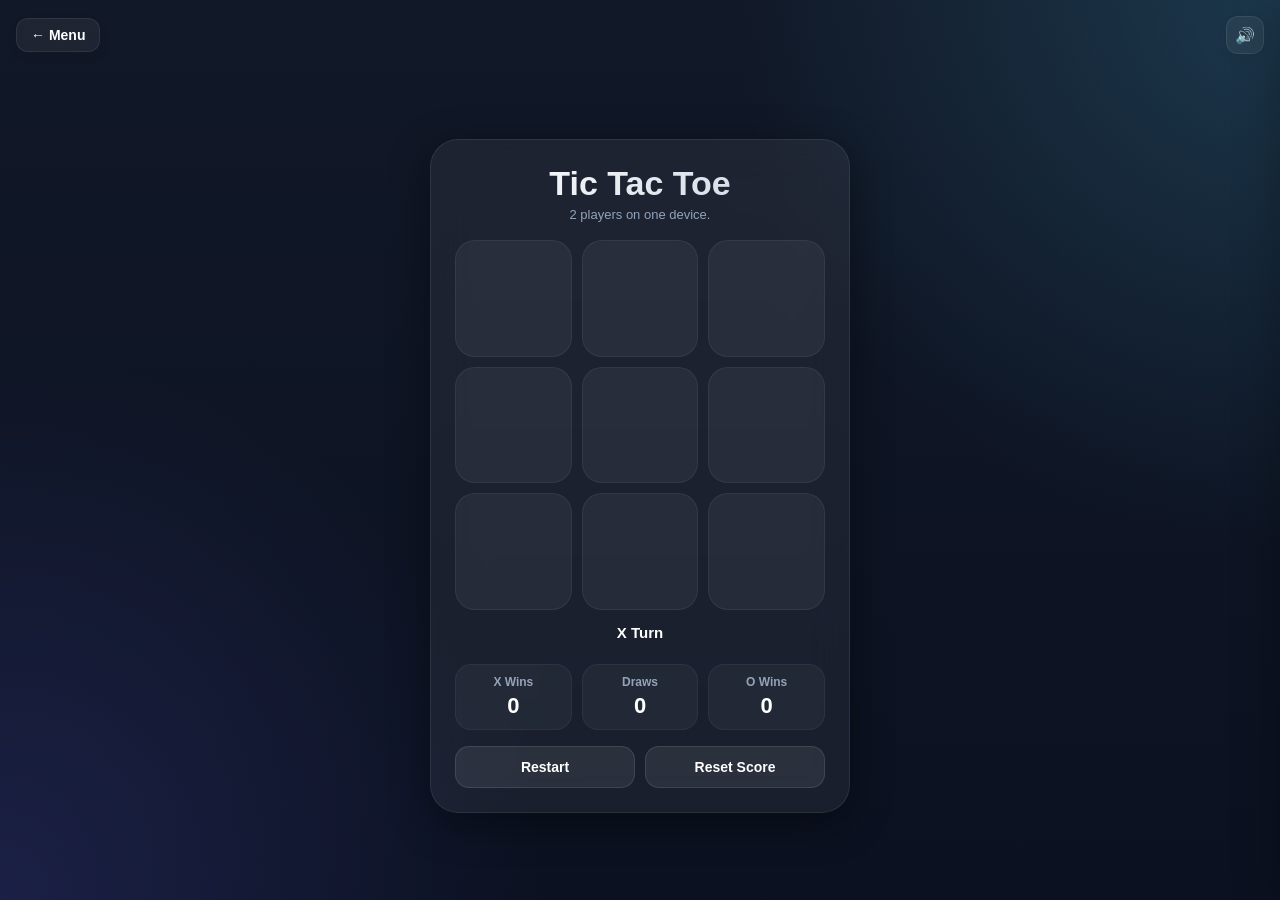
<file: games/tic-tac-toe/index.html>
<!DOCTYPE html>
<html lang="en">
<head>
  <meta charset="UTF-8">
  <meta name="viewport" content="width=device-width, initial-scale=1.0, viewport-fit=cover">
  <title>Tic Tac Toe – OfflineArcade</title>

  <style>
    /* ── Variables ── */
    :root {
      --bg-color: #f8fafc;
      --text-color: #0f172a;
      --text-gradient: linear-gradient(135deg, #0f172a 0%, #3b82f6 100%);
      --bg-radial-1: rgba(59,130,246,0.08);
      --bg-radial-2: rgba(147,51,234,0.08);
      --bg-linear: linear-gradient(180deg,#ffffff 0%,#f1f5f9 100%);
      --box-bg: rgba(255,255,255,0.7);
      --box-border: rgba(0,0,0,0.08);
      --box-shadow: 0 10px 40px rgba(0,0,0,0.06);
      --btn-bg: rgba(0,0,0,0.04);
      --btn-border: rgba(0,0,0,0.08);
      --btn-color: #0f172a;
      --btn-hover-bg: rgba(0,0,0,0.08);
      --btn-hover-border: rgba(59,130,246,0.4);
      --btn-active-bg: #3b82f6;
      --btn-active-color: white;
      --cell-bg: rgba(0,0,0,0.03);
      --cell-hover-bg: rgba(0,0,0,0.06);
      --cell-border: rgba(0,0,0,0.06);
      --score-bg: rgba(0,0,0,0.03);
      --score-border: rgba(0,0,0,0.04);
      --score-title: #475569;
      --winner-color: #3b82f6;
      --accent: #3b82f6;
      --accent-glow: rgba(59,130,246,0.35);
    }
    body.dark-mode {
      --bg-color: #0f172a;
      --text-color: #ffffff;
      --text-gradient: linear-gradient(135deg,#ffffff 0%,#cbd5e1 100%);
      --bg-radial-1: rgba(76,201,240,0.18);
      --bg-radial-2: rgba(99,102,241,0.18);
      --bg-linear: linear-gradient(180deg,#111827 0%,#0b1120 100%);
      --box-bg: rgba(255,255,255,0.06);
      --box-border: rgba(255,255,255,0.08);
      --box-shadow: 0 10px 40px rgba(0,0,0,0.4);
      --btn-bg: rgba(255,255,255,0.08);
      --btn-border: rgba(255,255,255,0.1);
      --btn-color: #ffffff;
      --btn-hover-bg: rgba(255,255,255,0.16);
      --btn-hover-border: rgba(76,201,240,0.4);
      --btn-active-bg: #38bdf8;
      --btn-active-color: #0f172a;
      --cell-bg: rgba(255,255,255,0.05);
      --cell-hover-bg: rgba(255,255,255,0.1);
      --cell-border: rgba(255,255,255,0.06);
      --score-bg: rgba(255,255,255,0.04);
      --score-border: rgba(255,255,255,0.05);
      --score-title: #94a3b8;
      --winner-color: #4cc9f0;
      --accent: #38bdf8;
      --accent-glow: rgba(56,189,248,0.35);
    }

    *{margin:0;padding:0;box-sizing:border-box;-webkit-tap-highlight-color:transparent;}
    html,body{width:100%;height:100%;overflow:hidden;font-family:-apple-system,BlinkMacSystemFont,"Segoe UI",Roboto,Arial,sans-serif;color:var(--text-color);background:var(--bg-color);transition:color .3s,background-color .3s;}
    body{position:fixed;inset:0;}

    .background{position:fixed;inset:0;background:radial-gradient(circle at top right,var(--bg-radial-1),transparent 35%),radial-gradient(circle at bottom left,var(--bg-radial-2),transparent 35%),var(--bg-linear);z-index:0;transition:background .4s;}

    /* ── Header ── */
    .game-header{position:fixed;top:0;left:0;right:0;padding:max(16px,env(safe-area-inset-top)) 16px 10px;display:flex;justify-content:space-between;align-items:center;z-index:100;pointer-events:none;}
    .back-btn,#mute-btn,#chat-btn{pointer-events:auto;border:none;background:var(--box-bg);backdrop-filter:blur(12px);-webkit-backdrop-filter:blur(12px);border:1px solid var(--box-border);color:var(--text-color);padding:8px 14px;border-radius:12px;font-size:14px;font-weight:700;cursor:pointer;text-decoration:none;display:flex;align-items:center;justify-content:center;transition:transform .2s,background-color .2s,border-color .2s;box-shadow:0 4px 12px rgba(0,0,0,.05);}
    #mute-btn,#chat-btn{width:38px;height:38px;padding:0;font-size:16px;position:relative;}
    .back-btn:hover,#mute-btn:hover,#chat-btn:hover{transform:translateY(-2px);background:var(--btn-hover-bg);border-color:var(--btn-hover-border);}
    .back-btn:active,#mute-btn:active,#chat-btn:active{transform:scale(.95);}
    .header-right{display:flex;gap:8px;pointer-events:auto;}
    .chat-badge-hdr{position:absolute;top:-4px;right:-4px;background:#ef4444;color:#fff;font-size:9px;font-weight:800;width:16px;height:16px;border-radius:50%;display:none;align-items:center;justify-content:center;border:2px solid var(--bg-color);}

    /* Mode badge shown in header */
    .mode-badge{display: none !important;}

    /* ── Container ── */
    .container{position:relative;z-index:1;width:100%;height:100%;display:flex;justify-content:center;align-items:center;padding:72px 16px 20px;overflow:hidden;}

    /* ── Game Box ── */
    .game-box{width:100%;max-width:420px;background:var(--box-bg);border:1px solid var(--box-border);border-radius:28px;padding:24px;backdrop-filter:blur(20px);-webkit-backdrop-filter:blur(20px);box-shadow:var(--box-shadow);transition:background-color .3s,border-color .3s,box-shadow .3s;}
    .title{text-align:center;font-size:34px;font-weight:800;margin-bottom:4px;background:var(--text-gradient);-webkit-background-clip:text;-webkit-text-fill-color:transparent;}
    .subtitle{text-align:center;color:var(--score-title);margin-bottom:18px;font-size:13px;}

    /* ── Difficulty (bot only) ── */
    .difficulty-select{display:flex;gap:8px;margin-bottom:14px;}
    button{border:none;border-radius:14px;padding:12px;font-size:14px;font-weight:700;cursor:pointer;transition:background-color .2s,transform .1s,border-color .2s,color .2s;}
    .diff-btn{flex:1;background:var(--btn-bg);border:1px solid var(--btn-border);color:var(--btn-color);}
    .diff-btn.active{background:var(--btn-active-bg);color:var(--btn-active-color);border-color:var(--btn-active-bg);box-shadow:0 4px 12px var(--accent-glow);}
    .diff-btn:hover{background:var(--btn-hover-bg);border-color:var(--btn-hover-border);}

    /* ── Board ── */
    .board{display:grid;grid-template-columns:repeat(3,1fr);gap:10px;margin-top:16px;}
    .cell{aspect-ratio:1;background:var(--cell-bg);border:1px solid var(--cell-border);border-radius:20px;display:flex;justify-content:center;align-items:center;font-size:48px;font-weight:800;cursor:pointer;transition:transform .2s,background-color .2s,border-color .2s;user-select:none;}
    .cell:hover:not(.taken){transform:scale(1.03);background:var(--cell-hover-bg);border-color:var(--btn-hover-border);}
    .cell.taken{cursor:default;}
    @keyframes popIn{0%{transform:scale(.5);opacity:0}50%{transform:scale(1.1)}100%{transform:scale(1);opacity:1}}
    .cell.pop{animation:popIn .22s cubic-bezier(.175,.885,.32,1.275) forwards;}
    @keyframes winGlow{0%,100%{box-shadow:0 0 10px rgba(59,130,246,.4);background:rgba(59,130,246,.1);transform:scale(1)}50%{box-shadow:0 0 25px rgba(59,130,246,.8);background:rgba(59,130,246,.3);transform:scale(1.05)}}
    @keyframes winGlowDark{0%,100%{box-shadow:0 0 10px rgba(76,201,240,.4);background:rgba(76,201,240,.1);transform:scale(1)}50%{box-shadow:0 0 25px rgba(76,201,240,.8);background:rgba(76,201,240,.3);transform:scale(1.05)}}
    .cell.win{animation:winGlow .8s infinite ease-in-out;border-color:#3b82f6!important;color:white!important;z-index:2;}
    body.dark-mode .cell.win{animation:winGlowDark .8s infinite ease-in-out;border-color:#4cc9f0!important;}
    .x{color:#3b82f6;text-shadow:0 0 10px rgba(59,130,246,.2);}
    body.dark-mode .x{color:#38bdf8;text-shadow:0 0 10px rgba(56,189,248,.3);}
    .o{color:#ef4444;text-shadow:0 0 10px rgba(239,68,68,.2);}
    body.dark-mode .o{color:#f43f5e;text-shadow:0 0 10px rgba(244,63,94,.3);}

    /* Waiting indicator (online: other player's turn) */
    .cell.waiting-turn{opacity:.4;cursor:not-allowed;}
    .cell.waiting-turn:hover{transform:none;background:var(--cell-bg);}

    /* ── Status ── */
    .status{text-align:center;margin-top:14px;font-size:15px;font-weight:700;color:var(--text-color);min-height:24px;}

    /* ── Online opponent indicator ── */
    .opponent-bar{display:none;align-items:center;gap:10px;margin-bottom:14px;padding:10px 14px;background:linear-gradient(135deg,rgba(34,197,94,.12),rgba(56,189,248,.08));border:1px solid rgba(34,197,94,.25);border-radius:16px;}
    .opponent-bar.show{display:flex;}
    .opp-avatar{width:34px;height:34px;border-radius:50%;background:linear-gradient(135deg,var(--accent),#8b5cf6);display:flex;align-items:center;justify-content:center;font-size:14px;font-weight:800;color:#fff;flex-shrink:0;}
    .opp-name{font-size:13px;font-weight:700;}
    .opp-role{font-size:11px;opacity:.55;margin-top:1px;}

    /* ── Scoreboard ── */
    .scoreboard{display:flex;justify-content:space-between;gap:10px;margin-top:16px;}
    .score{flex:1;background:var(--score-bg);border:1px solid var(--score-border);padding:10px;border-radius:16px;text-align:center;transition:background-color .3s,border-color .3s;}
    .score-title{color:var(--score-title);margin-bottom:4px;font-size:12px;font-weight:600;}
    .score-value{font-size:22px;font-weight:800;}

    /* ── Controls ── */
    .controls{margin-top:16px;display:flex;gap:10px;}
    .control-btn{flex:1;background:var(--btn-bg);border:1px solid var(--btn-border);color:var(--btn-color);}
    .control-btn:hover{background:var(--btn-hover-bg);border-color:var(--btn-hover-border);transform:translateY(-1px);}
    .control-btn:active{transform:scale(.97);}

     /* ── Landscape / Small Height ── */
     @media(max-height:550px){
       .container{padding:55px 12px 10px;height:100%;overflow:hidden;}
      .game-box{max-width:680px;display:grid;grid-template-columns:1fr 1.1fr;gap:20px;padding:16px;align-items:center;}
      .title-section{display:flex;flex-direction:column;justify-content:center;}
      .title{font-size:22px;}
      .subtitle{font-size:12px;margin-bottom:8px;}
      .difficulty-select{margin-bottom:6px;gap:6px;}
      button{padding:8px 10px;font-size:13px;border-radius:10px;}
      .board{margin-top:0;gap:8px;}
      .cell{font-size:34px;border-radius:14px;}
      .scoreboard{margin-top:8px;gap:6px;}
      .score{padding:6px;border-radius:12px;}
      .score-title{font-size:11px;margin-bottom:2px;}
      .score-value{font-size:16px;}
      .controls{margin-top:8px;gap:6px;}
      .status{margin-top:8px;font-size:14px;}
      .opponent-bar{margin-bottom:8px;}
    }
    @media(max-width:360px){
      .game-box{padding:16px;}
      .title{font-size:26px;}
      .cell{font-size:36px;}
    }

    /* ── Chat overlay (inline, not main.js dependent) ── */
    .chat-overlay-local{position:fixed;inset:0;background:rgba(0,0,0,.45);backdrop-filter:blur(4px);z-index:300;opacity:0;pointer-events:none;transition:opacity .3s;}
    .chat-overlay-local.open{opacity:1;pointer-events:auto;}
    .chat-drawer-local{position:fixed;right:0;top:0;bottom:0;width:min(340px,92vw);background:var(--box-bg);border-left:1px solid var(--box-border);z-index:400;transform:translateX(100%);transition:transform .3s cubic-bezier(.4,0,.2,1);display:flex;flex-direction:column;box-shadow:-8px 0 40px rgba(0,0,0,.2);}
    .chat-drawer-local.open{transform:translateX(0);}
    .chat-header-local{display:flex;align-items:center;justify-content:space-between;padding:max(52px,env(safe-area-inset-top)) 16px 14px;border-bottom:1px solid var(--box-border);flex-shrink:0;}
    .chat-title-local{font-size:16px;font-weight:800;}
    .chat-close-local{border:1px solid var(--btn-border);background:var(--btn-bg);border:1px solid var(--btn-border);color:var(--text-color);width:30px;height:30px;border-radius:9px;font-size:14px;cursor:pointer;display:flex;align-items:center;justify-content:center;}
    .chat-messages-local{flex:1;overflow-y:auto;padding:14px;display:flex;flex-direction:column;gap:8px;}
    .chat-msg-local{max-width:80%;padding:8px 13px;border-radius:18px;font-size:14px;line-height:1.4;word-break:break-word;}
    .chat-msg-local.mine{align-self:flex-end;background:var(--btn-active-bg);color:var(--btn-active-color);border-bottom-right-radius:4px;}
    .chat-msg-local.theirs{align-self:flex-start;background:var(--cell-bg);border:1px solid var(--cell-border);border-bottom-left-radius:4px;}
    .chat-name-local{font-size:10px;font-weight:700;opacity:.55;margin-bottom:3px;}
    .chat-input-row-local{display:flex;gap:8px;padding:10px 14px 8px;border-top:1px solid var(--box-border);flex-shrink:0;}
    .chat-disclaimer-local{font-size:10px;opacity:.4;text-align:center;padding:4px 14px max(8px,env(safe-area-inset-bottom));line-height:1.4;flex-shrink:0;}
    .chat-input-local{flex:1;padding:9px 13px;background:var(--cell-bg);border:1px solid var(--cell-border);border-radius:11px;color:var(--text-color);font-size:14px;outline:none;transition:border-color .2s;}
    .chat-input-local:focus{border-color:var(--accent);}
    .chat-send-local{border:none;background:var(--btn-active-bg);color:var(--btn-active-color);width:42px;height:42px;border-radius:11px;font-size:18px;cursor:pointer;display:flex;align-items:center;justify-content:center;}
    .toast-local{position:fixed;bottom:80px;left:50%;transform:translateX(-50%) translateY(20px);background:rgba(15,23,42,.92);color:#fff;padding:9px 18px;border-radius:50px;font-size:13px;font-weight:600;z-index:700;opacity:0;pointer-events:none;transition:opacity .3s,transform .3s;white-space:nowrap;backdrop-filter:blur(8px);}
    .toast-local.show{opacity:1;transform:translateX(-50%) translateY(0);}
    body.dark-mode .toast-local{background:rgba(255,255,255,.12);}
  </style>
</head>
<body>
  <div class="background"></div>

  <!-- Header -->
  <div class="game-header">
    <a href="../../index.html" class="back-btn" id="backBtn">← Menu</a>
    <span class="mode-badge" id="modeBadge">Solo</span>
    <div class="header-right">
      <button id="chat-btn" title="Chat" style="display:none;">💬<span class="chat-badge-hdr" id="chatBadgeHdr"></span></button>
      <button id="mute-btn" title="Mute audio">🔊</button>
    </div>
  </div>

  <div class="container">
    <div class="game-box">
      <div class="title-section">
        <div class="title">Tic Tac Toe</div>
        <div class="subtitle" id="subtitle">Play against a friend or smart AI.</div>

        <!-- Opponent bar (online mode only) -->
        <div class="opponent-bar" id="opponentBar">
          <div class="opp-avatar" id="oppAvatar">?</div>
          <div>
            <div class="opp-name" id="oppName">Opponent</div>
            <div class="opp-role" id="oppRole">O</div>
          </div>
        </div>

        <!-- Difficulty (bot mode only) -->
        <div class="difficulty-select" id="difficultyBox" style="display:none;">
          <button class="diff-btn active" data-diff="easy">Easy</button>
          <button class="diff-btn" data-diff="medium">Medium</button>
          <button class="diff-btn" data-diff="hard">Hard</button>
        </div>
      </div>

      <div>
        <div class="board" id="board"></div>
        <div class="status" id="status">X Turn</div>
        <div class="scoreboard">
          <div class="score">
            <div class="score-title" id="xLabel">X Wins</div>
            <div class="score-value" id="xScore">0</div>
          </div>
          <div class="score">
            <div class="score-title">Draws</div>
            <div class="score-value" id="drawScore">0</div>
          </div>
          <div class="score">
            <div class="score-title" id="oLabel">O Wins</div>
            <div class="score-value" id="oScore">0</div>
          </div>
        </div>
        <div class="controls">
          <button class="control-btn" id="restartBtn">Restart</button>
          <button class="control-btn" id="resetBtn">Reset Score</button>
        </div>
      </div>
    </div>
  </div>

  <!-- Local Chat (for multiplayer) -->
  <div class="chat-overlay-local" id="chatOverlay"></div>
  <div class="chat-drawer-local" id="chatDrawer">
    <div class="chat-header-local">
      <span class="chat-title-local">💬 Chat – <span id="chatWith">Opponent</span></span>
      <div style="display:flex; gap: 6px;">
        <button class="chat-close-local" id="chatDeleteBtn" title="Clear chat history" style="margin-right: 0; font-size: 13px;">🗑️</button>
        <button class="chat-close-local" id="chatClose">✕</button>
      </div>
    </div>
    <div class="chat-messages-local" id="chatMessages"></div>

    <!-- Confirm chat deletion box -->
    <div id="chatConfirmDelete" style="display:none; position:absolute; inset: 0; background:rgba(15,23,42,0.9); backdrop-filter:blur(6px); z-index:500; flex-direction:column; align-items:center; justify-content:center; padding:24px; gap:16px;">
      <div style="font-size:16px; font-weight:800; text-align:center; color:white;">Delete chat history?</div>
      <div style="font-size:12px; opacity:0.6; text-align:center; color:rgba(255,255,255,0.7);">This action cannot be undone.</div>
      <div style="display:flex; gap:12px; width:100%;">
        <button class="overlay-btn" id="confirmDeleteYes" style="flex:1; background:#ef4444; color:white; border-color:transparent; padding: 10px; font-size: 13px; font-weight: 700; border-radius: 10px;">Yes</button>
        <button class="overlay-btn" id="confirmDeleteNo" style="flex:1; background:rgba(255,255,255,0.1); border:1px solid rgba(255,255,255,0.2); padding: 10px; font-size: 13px; font-weight: 700; border-radius: 10px;">Cancel</button>
      </div>
    </div>

    <div class="chat-input-row-local">
      <input type="text" class="chat-input-local" id="chatInput" placeholder="Message…" maxlength="200">
      <button class="chat-send-local" id="chatSend">➤</button>
    </div>
    <p class="chat-disclaimer-local">Chats are stored locally on your device (max 100 messages).</p>
  </div>

  <div class="toast-local" id="toast"></div>

  <script src="../../multiplayer.js"></script>
  <script>
    // Use parent MP if available (running inside iframe), otherwise fall back to local MP
    const gameMP = (window.parent && window.parent !== window && window.parent.MP) ? window.parent.MP : MP;
    if (gameMP && typeof gameMP.clearGameListeners === 'function') {
      gameMP.clearGameListeners();
    }

    /* ══════════════════════════════════════════════════════
       Tic Tac Toe – 3 modes: solo | bot | multi
       Mode comes from localStorage('gameMode')
       ══════════════════════════════════════════════════════ */

    const gameMode  = localStorage.getItem('gameMode') || 'solo'; // solo | bot | multi
    const myName    = localStorage.getItem('playerName') || 'You';
    const mpRole    = (gameMP.role === 'host') ? 'X' : 'O';

    /* ── Elements ── */
    const boardEl       = document.getElementById('board');
    const statusText    = document.getElementById('status');
    const difficultyBox = document.getElementById('difficultyBox');
    const diffButtons   = document.querySelectorAll('.diff-btn');
    const restartBtn    = document.getElementById('restartBtn');
    const resetBtn      = document.getElementById('resetBtn');
    const muteBtn       = document.getElementById('mute-btn');
    const modeBadge     = document.getElementById('modeBadge');
    const subtitle      = document.getElementById('subtitle');
    const opponentBar   = document.getElementById('opponentBar');
    const oppAvatar     = document.getElementById('oppAvatar');
    const oppName       = document.getElementById('oppName');
    const oppRole       = document.getElementById('oppRole');
    const chatBtn       = document.getElementById('chat-btn');
    const chatBadgeHdr  = document.getElementById('chatBadgeHdr');
    const chatOverlay   = document.getElementById('chatOverlay');
    const chatDrawer    = document.getElementById('chatDrawer');
    const chatClose     = document.getElementById('chatClose');
    const chatDeleteBtn   = document.getElementById('chatDeleteBtn');
    const chatConfirmDelete = document.getElementById('chatConfirmDelete');
    const confirmDeleteYes = document.getElementById('confirmDeleteYes');
    const confirmDeleteNo = document.getElementById('confirmDeleteNo');
    const chatMessages  = document.getElementById('chatMessages');
    const chatWith      = document.getElementById('chatWith');
    const chatInput     = document.getElementById('chatInput');
    const chatSend      = document.getElementById('chatSend');
    const xLabel        = document.getElementById('xLabel');
    const oLabel        = document.getElementById('oLabel');
    const xScoreEl      = document.getElementById('xScore');
    const oScoreEl      = document.getElementById('oScore');
    const drawScoreEl   = document.getElementById('drawScore');
    const backBtn       = document.getElementById('backBtn');
    const toast         = document.getElementById('toast');

    /* ── Game state ── */
    let cells        = [];
    let boardState   = Array(9).fill('');
    let currentPlayer= 'X';
    let gameActive   = true;
    let difficulty   = 'easy';
    let isMuted      = false;
    let myTurn       = true; // for online mode
    let mySymbol     = 'X';  // X or O in online mode
    let unreadChat   = 0;
    let chatHistory  = [];

    const scores = { X: 0, O: 0, draw: 0 };

    const winPatterns = [
      [0,1,2],[3,4,5],[6,7,8],
      [0,3,6],[1,4,7],[2,5,8],
      [0,4,8],[2,4,6]
    ];

    /* ── Theme ── */
    const theme = localStorage.getItem('theme') || 'dark';
    document.body.classList.toggle('dark-mode', theme === 'dark');

    /* ── Mute ── */
    if (localStorage.getItem('mute') === 'true') { isMuted = true; muteBtn.textContent = '🔇'; }
    muteBtn.addEventListener('click', () => {
      isMuted = !isMuted;
      localStorage.setItem('mute', isMuted);
      muteBtn.textContent = isMuted ? '🔇' : '🔊';
    });

    /* ── Init based on mode ── */
    function initMode() {
      if (gameMode === 'solo') {
        modeBadge.textContent    = '🎮 Solo';
        subtitle.textContent     = '2 players on one device.';
        difficultyBox.style.display = 'none';
        myTurn = true;
        xLabel.textContent = 'X Wins';
        oLabel.textContent = 'O Wins';
      } else if (gameMode === 'bot') {
        modeBadge.textContent   = '🤖 vs. Bot';
        subtitle.textContent    = 'You vs. AI – good luck!';
        difficultyBox.style.display = 'flex';
        mySymbol = 'X'; myTurn = true;
        xLabel.textContent = '👤 You';
        oLabel.textContent = '🤖 Bot';
      } else if (gameMode === 'multi') {
        modeBadge.textContent   = '📡 Online';
        subtitle.textContent    = '';
        difficultyBox.style.display = 'none';
        chatBtn.style.display   = 'flex';

        // Hide/Show restart and reset buttons depending on host authority
        if (mpRole !== 'X') {
          restartBtn.style.display = 'none';
          resetBtn.style.display = 'none';
        } else {
          restartBtn.style.display = 'block';
          resetBtn.style.display = 'block';
        }

        mySymbol  = mpRole; // X=host, O=guest
        myTurn    = (mySymbol === 'X'); // X starts

        const opponent = gameMP.opponent || localStorage.getItem('lastOpponent') || 'Opponent';
        localStorage.setItem('lastOpponent', opponent);
        chatWith.textContent    = opponent;
        oppAvatar.textContent   = opponent[0].toUpperCase();
        oppName.textContent     = opponent;
        oppRole.textContent     = `Plays ${mySymbol === 'X' ? 'O' : 'X'}`;
        opponentBar.classList.add('show');

        xLabel.textContent = mySymbol === 'X' ? '👤 You (X)' : `👤 ${opponent} (X)`;
        oLabel.textContent = mySymbol === 'O' ? '👤 You (O)' : `👤 ${opponent} (O)`;

        const key = gameMP.opponentDeviceId || 'unknown_peer';
        try {
          const fullHistory = JSON.parse(localStorage.getItem('chatHistory') || '{}');
          chatHistory = fullHistory[key] || [];
        } catch {}
        renderChatHistory();

        setupMultiplayerEvents();
        if (mySymbol === 'O') {
          gameMP.send('guest_rejoin', { game: 'tic-tac-toe' });
        }
      }
    }

    /* ── Board ── */
    function createBoard() {
      boardEl.innerHTML = '';
      cells = [];
      boardState = Array(9).fill('');
      currentPlayer = 'X';
      gameActive = true;
      statusText.textContent = currentPlayer + ' Turn';
      updateBoardInteractivity();

      for (let i = 0; i < 9; i++) {
        const cell = document.createElement('div');
        cell.className = 'cell';
        cell.dataset.index = i;
        cell.addEventListener('click', () => handleMove(i));
        boardEl.appendChild(cell);
        cells.push(cell);
      }
    }

    function updateBoardInteractivity() {
      if (gameMode !== 'multi') return;
      const myTurnNow = (currentPlayer === mySymbol) && gameActive;
      cells.forEach(c => {
        if (c.textContent !== '') return;
        c.classList.toggle('waiting-turn', !myTurnNow);
      });
      if (myTurnNow) {
        statusText.textContent = '✅ Your turn (' + mySymbol + ')';
      } else {
        statusText.textContent = '⏳ ' + (gameMP.opponent || 'Opponent') + '\'s turn…';
      }
    }

    /* ── Move handler ── */
    function handleMove(index) {
      if (!gameActive) {
        if (gameMode === 'multi' && mySymbol !== 'X') return;
        restartGame();
        return;
      }
      if (boardState[index] !== '') return;

      /* In multi: only allow move when it's my turn */
      if (gameMode === 'multi' && currentPlayer !== mySymbol) return;

      makeMove(index, currentPlayer);

      /* Send move to opponent in online mode */
      if (gameMode === 'multi') {
        gameMP.send('move', { game: 'tic-tac-toe', data: { cell: index } });
      }

      const win = checkWinner(boardState, currentPlayer);
      if (win) { endGame(win, currentPlayer); return; }
      if (boardState.every(c => c !== '')) { endDraw(); return; }

      currentPlayer = currentPlayer === 'X' ? 'O' : 'X';

      if (gameMode === 'bot' && currentPlayer === 'O') {
        boardEl.style.pointerEvents = 'none';
        statusText.textContent = '🤖 Bot is thinking…';
        setTimeout(() => { botMove(); boardEl.style.pointerEvents = 'auto'; }, 350);
      } else {
        if (gameMode === 'multi') {
          updateBoardInteractivity();
        } else {
          statusText.textContent = currentPlayer + ' Turn';
        }
      }
    }

    function makeMove(index, player) {
      boardState[index] = player;
      cells[index].textContent = player;
      cells[index].classList.add(player.toLowerCase(), 'pop', 'taken');
      playSound(player.toLowerCase());
    }

    function endGame(pattern, winner) {
      pattern.forEach(i => cells[i].classList.add('win'));
      scores[winner]++;
      updateScores();
      gameActive = false;
      playSound('win');

      if (gameMode === 'multi') {
        const iWon = winner === mySymbol;
        if (mySymbol === 'X') {
          statusText.textContent = (iWon ? '🎉 You won!' : `😔 ${gameMP.opponent} won!`) + ' Tap board to restart';
        } else {
          statusText.textContent = (iWon ? '🎉 You won!' : `😔 ${gameMP.opponent} won!`) + ' Waiting for Host…';
        }
      } else if (gameMode === 'bot') {
        statusText.textContent = winner === 'X' ? '🎉 You won! Tap board to restart' : '🤖 Bot wins! Tap board to restart';
      } else {
        statusText.textContent = winner + ' Wins! Tap board to restart';
      }
    }

    function endDraw() {
      scores.draw++;
      updateScores();
      gameActive = false;
      if (gameMode === 'multi') {
        if (mySymbol === 'X') {
          statusText.textContent = 'Draw! Tap board to restart';
        } else {
          statusText.textContent = 'Draw! Waiting for Host…';
        }
      } else {
        statusText.textContent = 'Draw! Tap board to restart';
      }
      playSound('draw');
    }

    function restartGame(sendNotify = true) {
      if (gameMode === 'multi') {
        myTurn = (mySymbol === 'X');
        if (sendNotify) {
          gameMP.send('restart_game');
        }
      }
      createBoard();
      if (gameMode === 'multi') updateBoardInteractivity();
    }

    function updateScores() {
      xScoreEl.textContent    = scores.X;
      oScoreEl.textContent    = scores.O;
      drawScoreEl.textContent = scores.draw;
    }

    /* ── Bot Logic (unchanged from original) ── */
    function botMove() {
      if (!gameActive) return;
      let move;
      if (difficulty === 'easy')   move = Math.random() < 0.1 ? getTacticalMove() : getRandomMove();
      else if (difficulty === 'medium') move = getMediumMove();
      else move = getBestMinimaxMove();
      handleMove(move);
    }

    function getRandomMove() {
      const empty = boardState.map((c,i) => c===''?i:null).filter(v=>v!==null);
      return empty[Math.floor(Math.random()*empty.length)];
    }
    function getTacticalMove() {
      for (let i=0;i<9;i++){if(boardState[i]===''){boardState[i]='O';if(checkWinner(boardState,'O')){boardState[i]='';return i;}boardState[i]='';}}
      for (let i=0;i<9;i++){if(boardState[i]===''){boardState[i]='X';if(checkWinner(boardState,'X')){boardState[i]='';return i;}boardState[i]='';}}
      return getRandomMove();
    }
    function getMediumMove() {
      const t=getTacticalMove();
      boardState[t]='O'; const isTac=checkWinner(boardState,'O')!==null; boardState[t]='';
      boardState[t]='X'; const isBlk=checkWinner(boardState,'X')!==null; boardState[t]='';
      if(isTac||isBlk) return t;
      if(Math.random()<0.5){if(boardState[4]==='')return 4;const c=[0,2,6,8].filter(i=>boardState[i]==='');if(c.length)return c[Math.floor(Math.random()*c.length)];}
      return getRandomMove();
    }
    function getBestMinimaxMove() {
      let best=-Infinity,move=0;
      for(let i=0;i<9;i++){if(boardState[i]===''){boardState[i]='O';const s=minimax(boardState,0,false);boardState[i]='';if(s>best){best=s;move=i;}}}
      return move;
    }
    function minimax(b,d,max) {
      if(checkWinner(b,'O')) return 10-d;
      if(checkWinner(b,'X')) return d-10;
      if(b.every(c=>c!=='')) return 0;
      if(max){let best=-Infinity;for(let i=0;i<9;i++){if(b[i]===''){b[i]='O';best=Math.max(best,minimax(b,d+1,false));b[i]='';}}return best;}
      else{let best=Infinity;for(let i=0;i<9;i++){if(b[i]===''){b[i]='X';best=Math.min(best,minimax(b,d+1,true));b[i]='';}}return best;}
    }
    function checkWinner(b, player) {
      for (const p of winPatterns) { if(p.every(i=>b[i]===player)) return p; }
      return null;
    }

    /* ── Multiplayer Events ── */
    let onMoveHandler, onChatHandler, onDisconnectedHandler, onMenuHandler, onRestartHandler, onGuestRejoinHandler, onSyncStateHandler;

    function setupMultiplayerEvents() {
      onMoveHandler = ({ data }) => {
        const { cell } = data;
        makeMove(cell, currentPlayer);
        const win = checkWinner(boardState, currentPlayer);
        if (win) { endGame(win, currentPlayer); return; }
        if (boardState.every(c=>c!=='')) { endDraw(); return; }
        currentPlayer = currentPlayer === 'X' ? 'O' : 'X';
        updateBoardInteractivity();
      };

      onChatHandler = ({ text, name }) => {
        addChatMsg(text, name, false);
        if (!chatDrawer.classList.contains('open')) {
          unreadChat++;
          chatBadgeHdr.textContent = unreadChat;
          chatBadgeHdr.style.display = 'flex';
        }
      };

      onDisconnectedHandler = () => {
        showToast(`${gameMP.opponent || 'Opponent'} disconnected.`);
        gameActive = false;
        statusText.textContent = '⚡ Connection disconnected';
      };

      onMenuHandler = () => {
        showToast(`${gameMP.opponent || 'Opponent'} returned to menu.`);
      };

      onRestartHandler = () => {
        restartGame(false);
      };

      onGuestRejoinHandler = () => {
        if (mySymbol === 'X') {
          gameMP.send('sync_state', { boardState, currentPlayer, scores });
        }
      };

      onSyncStateHandler = ({ boardState: bState, currentPlayer: currPlayer, scores: scr }) => {
        boardState = bState;
        currentPlayer = currPlayer;
        scores.X = scr.X;
        scores.O = scr.O;
        scores.draw = scr.draw;
        updateScores();
        boardState.forEach((val, idx) => {
          cells[idx].className = 'cell' + (val ? ' taken pop ' + val.toLowerCase() : '');
          cells[idx].textContent = val;
        });
        updateBoardInteractivity();
      };

      gameMP.on('move', onMoveHandler);
      gameMP.on('chat', onChatHandler);
      gameMP.on('disconnected', onDisconnectedHandler);
      gameMP.on('menu', onMenuHandler);
      gameMP.on('restart_game', onRestartHandler);
      gameMP.on('guest_rejoin', onGuestRejoinHandler);
      gameMP.on('sync_state', onSyncStateHandler);
    }

    // Clean up WebRTC listeners when iframe is closed/unloaded to prevent dead object references
    window.addEventListener('unload', () => {
      if (gameMode === 'multi' && gameMP) {
        if (onMoveHandler) gameMP.off('move', onMoveHandler);
        if (onChatHandler) gameMP.off('chat', onChatHandler);
        if (onDisconnectedHandler) gameMP.off('disconnected', onDisconnectedHandler);
        if (onMenuHandler) gameMP.off('menu', onMenuHandler);
        if (onRestartHandler) gameMP.off('restart_game', onRestartHandler);
        if (onGuestRejoinHandler) gameMP.off('guest_rejoin', onGuestRejoinHandler);
        if (onSyncStateHandler) gameMP.off('sync_state', onSyncStateHandler);
      }
    });

    /* ── Back button: send 'menu' message, don't disconnect ── */
    backBtn.addEventListener('click', (e) => {
      if (window.parent && window.parent !== window && window.parent.closeGameFrame) {
        e.preventDefault();
        window.parent.closeGameFrame();
      } else {
        if (gameMode === 'multi' && gameMP.isConnected()) {
          gameMP.send('menu');
        }
      }
      /* mpRole stays set; main page restores session */
    });

    /* ── Difficulty ── */
    diffButtons.forEach(btn => {
      btn.addEventListener('click', () => {
        diffButtons.forEach(b => b.classList.remove('active'));
        btn.classList.add('active');
        difficulty = btn.dataset.diff;
        restartGame();
      });
    });

    restartBtn.addEventListener('click', restartGame);
    resetBtn.addEventListener('click', () => {
      Object.keys(scores).forEach(k => scores[k]=0);
      updateScores(); restartGame();
    });

    /* ── Chat ── */
    chatBtn.addEventListener('click', openChat);
    chatClose.addEventListener('click', closeChat);
    chatOverlay.addEventListener('click', closeChat);

    function openChat() {
      chatOverlay.classList.add('open');
      chatDrawer.classList.add('open');
      unreadChat = 0;
      chatBadgeHdr.style.display = 'none';
      renderChatHistory();
      setTimeout(() => chatMessages.scrollTop = chatMessages.scrollHeight, 50);
    }
    function closeChat() {
      chatOverlay.classList.remove('open');
      chatDrawer.classList.remove('open');
      if (chatConfirmDelete) chatConfirmDelete.style.display = 'none';
    }

    chatSend.addEventListener('click', sendChat);
    chatInput.addEventListener('keydown', e => { if(e.key==='Enter') sendChat(); });

    function sendChat() {
      const text = chatInput.value.trim();
      if (!text) return;
      if (gameMode === 'multi' && gameMP.isConnected()) {
        gameMP.send('chat', { text, name: myName });
        if (window.parent && window.parent.addChatMessageFromGame) {
          window.parent.addChatMessageFromGame(text, myName, true);
        }
      }
      addChatMsg(text, myName, true);
      chatInput.value = '';
    }

    function addChatMsg(text, name, mine) {
      const msg = { text, name, mine };
      chatHistory.push(msg);
      if (chatHistory.length > 100) chatHistory.shift();
      const key = gameMP.opponentDeviceId || 'unknown_peer';
      try {
        const fullHistory = JSON.parse(localStorage.getItem('chatHistory') || '{}');
        fullHistory[key] = chatHistory;
        localStorage.setItem('chatHistory', JSON.stringify(fullHistory));
      } catch (e) {}
      if (chatDrawer.classList.contains('open')) {
        appendBubble(msg);
        chatMessages.scrollTop = chatMessages.scrollHeight;
      }
    }

    /* Chat deletion confirmation triggers */
    if (chatDeleteBtn) {
      chatDeleteBtn.addEventListener('click', () => {
        if (chatConfirmDelete) chatConfirmDelete.style.display = 'flex';
      });
    }

    if (confirmDeleteNo) {
      confirmDeleteNo.addEventListener('click', () => {
        if (chatConfirmDelete) chatConfirmDelete.style.display = 'none';
      });
    }

    if (confirmDeleteYes) {
      confirmDeleteYes.addEventListener('click', () => {
        const key = gameMP.opponentDeviceId || 'unknown_peer';
        chatHistory = [];
        try {
          const fullHistory = JSON.parse(localStorage.getItem('chatHistory') || '{}');
          delete fullHistory[key];
          localStorage.setItem('chatHistory', JSON.stringify(fullHistory));
        } catch (e) {}
        
        if (chatMessages) chatMessages.innerHTML = '';
        if (chatConfirmDelete) chatConfirmDelete.style.display = 'none';
        showToast('Chat history cleared.');
      });
    }

    function renderChatHistory() {
      chatMessages.innerHTML = '';
      chatHistory.forEach(m => appendBubble(m));
    }

    function appendBubble({ text, name, mine }) {
      const div = document.createElement('div');
      div.className = `chat-msg-local ${mine?'mine':'theirs'}`;
      if (!mine) {
        const n = document.createElement('div');
        n.className = 'chat-name-local';
        n.textContent = name;
        div.appendChild(n);
      }
      const t = document.createElement('div');
      t.textContent = text;
      div.appendChild(t);
      chatMessages.appendChild(div);
    }

    /* ── Toast ── */
    let toastTimer;
    function showToast(msg) {
      toast.textContent = msg;
      toast.classList.add('show');
      clearTimeout(toastTimer);
      toastTimer = setTimeout(() => toast.classList.remove('show'), 3000);
    }

    /* ── Sound ── */
    function playSound(type) {
      if (isMuted) return;
      try {
        const ctx = new (window.AudioContext||window.webkitAudioContext)();
        const osc = ctx.createOscillator();
        const gain= ctx.createGain();
        osc.connect(gain); gain.connect(ctx.destination);
        const now = ctx.currentTime;
        if (type==='x')    { osc.frequency.value=523.25; gain.gain.setValueAtTime(.08,now); gain.gain.exponentialRampToValueAtTime(.01,now+.1); osc.start(now); osc.stop(now+.1); }
        else if(type==='o'){ osc.frequency.value=392.00; gain.gain.setValueAtTime(.08,now); gain.gain.exponentialRampToValueAtTime(.01,now+.1); osc.start(now); osc.stop(now+.1); }
        else if(type==='win'){
          osc.type='triangle';
          [261.63,329.63,392.00,523.25].forEach((f,i)=>osc.frequency.setValueAtTime(f,now+i*.08));
          gain.gain.setValueAtTime(.12,now); gain.gain.exponentialRampToValueAtTime(.01,now+.45);
          osc.start(now); osc.stop(now+.45);
        }
        else if(type==='draw'){
          osc.type='sawtooth';
          osc.frequency.setValueAtTime(220,now); osc.frequency.linearRampToValueAtTime(110,now+.35);
          gain.gain.setValueAtTime(.08,now); gain.gain.exponentialRampToValueAtTime(.01,now+.35);
          osc.start(now); osc.stop(now+.35);
        }
      } catch(e) {}
    }

    /* ── Start ── */
    initMode();
    createBoard();

    function adjustScale() {
      const gameBox = document.querySelector('.game-box');
      if (!gameBox) return;
      gameBox.style.transform = 'none';
      gameBox.style.position = '';
      gameBox.style.top = '';
      gameBox.style.left = '';
      
      const windowHeight = window.innerHeight;
      const headerHeight = 60;
      const padding = 20;
      const availableHeight = windowHeight - headerHeight - padding;
      const boxHeight = gameBox.offsetHeight;
      
      if (boxHeight > availableHeight) {
        const scale = Math.max(0.45, availableHeight / boxHeight);
        gameBox.style.position = 'absolute';
        gameBox.style.top = 'calc(50% + 20px)';
        gameBox.style.left = '50%';
        gameBox.style.transform = `translate(-50%, -50%) scale(${scale})`;
        gameBox.style.transformOrigin = 'center center';
      }
    }
    window.addEventListener('resize', adjustScale);
    window.addEventListener('load', adjustScale);
    setTimeout(adjustScale, 100);
  </script>
</body>
</html>
</file>
<file: style.css>
/* ============================================================
   OfflineArcade – style.css  (v71 – Mode tabs moved to bottom)
   ============================================================ */

/* ───────────────────────── CSS VARIABLES ────────────────────── */
:root {
  --bg-color: #f0f7ff;
  --text-color: #0f172a;
  --text-gradient: linear-gradient(135deg, #0f172a 0%, #0f172a 100%);

  --bg-radial-1: rgba(59, 130, 246, 0.18);
  --bg-radial-2: rgba(147, 196, 255, 0.22);
  --bg-linear: linear-gradient(180deg, #e8f4ff 0%, #f0f7ff 100%);

  --card-bg: rgba(255, 255, 255, 0.82);
  --card-border: rgba(0, 0, 0, 0.08);
  --card-shadow: 0 4px 12px rgba(0, 0, 0, 0.06);
  --card-hover-border: var(--accent);
  --card-hover-shadow: 0 0 25px var(--accent-glow);

  --box-bg: rgba(255, 255, 255, 0.75);
  --box-border: rgba(0, 0, 0, 0.08);
  --box-shadow: 0 8px 32px rgba(0,0,0,0.08);

  --btn-bg: rgba(59, 130, 246, 0.10);
  --btn-border: rgba(59, 130, 246, 0.22);
  --btn-color: #1e40af;
  --btn-hover-bg: rgba(59, 130, 246, 0.18);
  --btn-hover-border: rgba(59, 130, 246, 0.5);

  --tab-active-bg: #3b82f6;
  --tab-active-color: #fff;
  --accent: #3b82f6;
  --accent-glow: rgba(59, 130, 246, 0.4);
  --danger: #ef4444;

  --drawer-bg: #ffffff;
  --modal-bg: #ffffff;
  --input-bg: rgba(0,0,0,0.04);
  --input-border: rgba(0,0,0,0.12);
  --pill-bg: rgba(255,255,255,0.75);
  --pill-border: rgba(59,130,246,0.25);
}

body.dark-mode {
  --bg-color: #0f172a;
  --text-color: #ffffff;
  --text-gradient: linear-gradient(135deg, #ffffff 0%, #cbd5e1 100%);

  --bg-radial-1: rgba(76, 201, 240, 0.18);
  --bg-radial-2: rgba(99, 102, 241, 0.18);
  --bg-linear: linear-gradient(180deg, #111827 0%, #0b1120 100%);

  --card-bg: rgba(255, 255, 255, 0.06);
  --card-border: rgba(255, 255, 255, 0.08);
  --card-shadow: 0 4px 12px rgba(0, 0, 0, 0.1);
  --card-hover-border: var(--accent);
  --card-hover-shadow: 0 0 25px var(--accent-glow);

  --box-bg: rgba(0, 0, 0, 0.5);
  --box-border: rgba(255, 255, 255, 0.08);
  --box-shadow: 0 8px 32px rgba(0,0,0,0.4);

  --btn-bg: rgba(255, 255, 255, 0.08);
  --btn-border: rgba(255, 255, 255, 0.1);
  --btn-color: #ffffff;
  --btn-hover-bg: rgba(255, 255, 255, 0.16);
  --btn-hover-border: rgba(76, 201, 240, 0.4);

  --tab-active-bg: #38bdf8;
  --tab-active-color: #0f172a;
  --accent: #38bdf8;
  --accent-glow: rgba(56, 189, 248, 0.4);
  --danger: #f87171;

  --drawer-bg: #1e293b;
  --modal-bg: #1e293b;
  --input-bg: rgba(255,255,255,0.06);
  --input-border: rgba(255,255,255,0.12);
  --pill-bg: rgba(255,255,255,0.07);
  --pill-border: rgba(255,255,255,0.12);
}

/* ───────────────────────── RESET ────────────────────────────── */
*, *::before, *::after {
  box-sizing: border-box;
  -webkit-tap-highlight-color: transparent;
}
html, body {
  margin: 0; padding: 0;
  width: 100%; height: 100%;
  overflow: hidden;
  font-family: -apple-system, BlinkMacSystemFont, "Segoe UI", Roboto, Arial, sans-serif;
  color: var(--text-color);
  background: var(--bg-color);
  transition: color 0.3s, background-color 0.3s;
}
body { position: fixed; inset: 0; }

/* ───────────────────────── BACKGROUND ───────────────────────── */
.background {
  position: fixed; inset: 0;
  background:
    radial-gradient(circle at top right,  var(--bg-radial-1), transparent 35%),
    radial-gradient(circle at bottom left, var(--bg-radial-2), transparent 35%),
    var(--bg-linear);
  z-index: 0;
  transition: background 0.4s;
}

/* ───────────────────────── APP SHELL ────────────────────────── */
.app {
  position: relative; z-index: 1;
  width: 100%; height: 100%;
  display: flex; flex-direction: column;
  overflow: hidden;
}

/* ───────────────────────── HEADER ───────────────────────────── */
header {
  padding: max(20px, env(safe-area-inset-top)) 20px 0;
  margin-bottom: 10px;
  flex-shrink: 0;
}
.header-main {
  display: flex; align-items: center;
  justify-content: space-between; gap: 12px;
  margin-bottom: 10px;
}
h1 {
  margin: 0;
  font-size: 55px; font-weight: 900;
  background: var(--text-gradient);
  -webkit-background-clip: text;
  -webkit-text-fill-color: transparent;
  line-height: 1;
  letter-spacing: -1.5px;
}

/* ── Profile Pill ── */
.profile-pill {
  display: flex; align-items: center; gap: 10px;
  background: var(--pill-bg, rgba(255,255,255,0.75));
  border: 1px solid var(--pill-border, rgba(59,130,246,0.25));
  backdrop-filter: blur(12px);
  -webkit-backdrop-filter: blur(12px);
  border-radius: 50px;
  padding: 5px 16px 5px 5px;
  cursor: pointer;
  width: fit-content;
  max-width: 240px;
  transition: transform 0.2s, border-color 0.2s, box-shadow 0.2s;
  box-shadow: 0 2px 12px rgba(0,0,0,0.06);
}
.profile-pill:hover {
  transform: translateY(-1px);
  border-color: var(--accent);
  box-shadow: 0 4px 18px var(--accent-glow);
}
.profile-avatar {
  width: 36px; height: 36px; border-radius: 50%;
  background: var(--bg-color);
  display: flex; align-items: center; justify-content: center;
  font-size: 20px; flex-shrink: 0;
  box-shadow: 0 2px 8px rgba(0,0,0,0.15);
  line-height: 1;
}
.profile-name {
  font-size: 14px; font-weight: 700;
  white-space: nowrap; overflow: hidden; text-overflow: ellipsis;
  color: var(--text-color);
}

.header-actions { display: flex; gap: 8px; }
#chat-header-btn, #random-btn, #settings-btn {
  border: 1px solid var(--btn-border);
  background: var(--btn-bg);
  backdrop-filter: blur(12px);
  -webkit-backdrop-filter: blur(12px);
  color: var(--btn-color);
  width: 44px; height: 44px;
  border-radius: 14px;
  font-size: 20px;
  cursor: pointer;
  display: flex; align-items: center; justify-content: center;
  position: relative;
  transition: transform 0.2s, background 0.2s, border-color 0.2s;
}
#chat-header-btn:hover, #random-btn:hover, #settings-btn:hover {
  background: var(--btn-hover-bg);
  border-color: var(--btn-hover-border);
  transform: translateY(-2px);
}
@media (hover: hover) {
  #random-btn:hover { transform: translateY(-2px) rotate(15deg); }
}
#chat-header-btn:active, #random-btn:active, #settings-btn:active { transform: scale(0.94); }

.chat-badge-header {
  position: absolute;
  top: -4px; right: -4px;
  background: #ef4444; color: #fff;
  font-size: 10px; font-weight: 800;
  width: 18px; height: 18px; border-radius: 50%;
  display: flex; align-items: center; justify-content: center;
  border: 2px solid var(--bg-color);
}

/* ───────────────────────── CONNECTION BAR ───────────────────── */
.connection-bar {
  display: flex; align-items: center; gap: 12px;
  margin: 8px 20px 0;
  padding: 10px 14px;
  background: linear-gradient(135deg, rgba(34,197,94,0.15), rgba(56,189,248,0.1));
  border: 1px solid rgba(34,197,94,0.3);
  border-radius: 16px;
  backdrop-filter: blur(12px);
  -webkit-backdrop-filter: blur(12px);
  animation: fadeInDown 0.3s ease;
}
@keyframes fadeInDown {
  from { opacity: 0; transform: translateY(-8px); }
  to   { opacity: 1; transform: translateY(0); }
}
.conn-avatar {
  width: 38px; height: 38px;
  border-radius: 50%;
  background: linear-gradient(135deg, var(--accent), #8b5cf6);
  display: flex; align-items: center; justify-content: center;
  font-size: 16px; font-weight: 800; color: #fff;
  flex-shrink: 0;
}
.conn-info { flex: 1; }
.conn-name { display: block; font-size: 14px; font-weight: 700; }
.conn-status { font-size: 11px; color: #22c55e; font-weight: 600; }
.conn-disconnect {
  border: 1px solid var(--btn-border);
  background: var(--btn-bg);
  color: var(--danger);
  width: 32px; height: 32px;
  border-radius: 10px;
  font-size: 14px; cursor: pointer;
  display: flex; align-items: center; justify-content: center;
  transition: background 0.2s;
}
.conn-disconnect:hover { background: rgba(239,68,68,0.15); border-color: var(--danger); }

/* ───────────────────────── LOBBY PANEL ──────────────────────── */
.lobby-panel {
  margin: 8px 20px 0;
  padding: 14px;
  background: var(--box-bg);
  border: 1px solid var(--box-border);
  border-radius: 18px;
  backdrop-filter: blur(12px);
  -webkit-backdrop-filter: blur(12px);
  animation: fadeInDown 0.3s ease;
}
.lobby-actions { display: flex; gap: 10px; }
.lobby-btn {
  flex: 1;
  border: 1px solid var(--btn-border);
  background: var(--btn-bg);
  color: var(--btn-color);
  padding: 11px 10px;
  border-radius: 14px;
  font-size: 13px; font-weight: 700;
  cursor: pointer;
  display: flex; align-items: center; justify-content: center; gap: 6px;
  transition: background 0.2s, border-color 0.2s, transform 0.15s;
}
.lobby-btn.primary {
  background: var(--tab-active-bg);
  color: var(--tab-active-color);
  border-color: transparent;
  box-shadow: 0 4px 14px var(--accent-glow);
}
.lobby-btn:hover { transform: translateY(-2px); }
.lobby-btn.primary:hover { filter: brightness(1.08); }
.lobby-btn:active { transform: scale(0.96); }
.lobby-hint { margin: 10px 0 0; font-size: 11px; opacity: 0.55; text-align: center; }

/* ───────────────────────── GAME GRID ────────────────────────── */
main {
  flex: 1; display: flex; flex-direction: column; overflow-y: auto; overflow-x: hidden; min-height: 0;
}
.games-wrapper {
  width: 100%;
  overflow-x: auto; overflow-y: hidden;
  scroll-snap-type: x mandatory;
  -webkit-overflow-scrolling: touch;
  padding: 16px 20px 20px;
  scrollbar-width: none;
  flex-shrink: 0;
}
.games-wrapper::-webkit-scrollbar { display: none; }
.game-grid { display: flex; gap: 18px; }
.game-card {
  position: relative;
  width: 210px; flex-shrink: 0;
  overflow: hidden;
  border-radius: 22px;
  background: var(--card-bg);
  border: 1px solid var(--card-border);
  text-decoration: none; color: var(--text-color);
  scroll-snap-align: center;
  transition: transform 0.3s cubic-bezier(0.175,0.885,0.32,1.275),
              border-color 0.3s, box-shadow 0.3s, background-color 0.3s;
  backdrop-filter: blur(12px);
  -webkit-backdrop-filter: blur(12px);
  box-shadow: var(--card-shadow);
}
.game-card:hover {
  transform: translateY(-8px);
  border-color: var(--card-hover-border);
  box-shadow: var(--card-hover-shadow);
  background: var(--card-bg);
}
.game-card.mp-disabled {
  opacity: 0.35;
  pointer-events: none;
  filter: grayscale(0.5);
}
.game-card.suggested {
  border-color: #f59e0b !important;
  box-shadow: 0 0 0 3px rgba(245,158,11,0.4), var(--card-shadow) !important;
  animation: suggestPulse 1.2s infinite ease-in-out;
}
@keyframes suggestPulse {
  0%,100% { box-shadow: 0 0 0 3px rgba(245,158,11,0.3), var(--card-shadow); }
  50%      { box-shadow: 0 0 0 6px rgba(245,158,11,0.6), var(--card-shadow); }
}
.game-card.highlighted {
  border-color: var(--accent) !important;
  box-shadow: 0 0 25px var(--accent-glow) !important;
  transform: scale(1.06) translateY(-5px);
  background: rgba(59,130,246,0.15);
}
.mp-badge {
  position: absolute; top: 8px; right: 8px;
  background: linear-gradient(135deg, #22c55e, #16a34a);
  color: #fff; font-size: 9px; font-weight: 800;
  padding: 3px 7px; border-radius: 8px;
  letter-spacing: 0.5px; text-transform: uppercase;
  z-index: 2; box-shadow: 0 2px 8px rgba(34,197,94,0.4);
}
.solo-badge {
  position: absolute; top: 8px; right: 8px;
  background: rgba(0,0,0,0.45);
  color: rgba(255,255,255,0.7); font-size: 9px; font-weight: 700;
  padding: 3px 7px; border-radius: 8px;
  letter-spacing: 0.5px; text-transform: uppercase;
  z-index: 2;
}
.game-thumb { width: 100%; height: 120px; object-fit: cover; display: block; }
.game-content { padding: 13px; }
.game-title { font-size: 17px; font-weight: 700; margin-bottom: 6px; }
.game-description { opacity: 0.7; font-size: 12px; line-height: 1.4; }
.game-meta { margin-top: 9px; display: flex; align-items: center; }
.game-size {
  font-size: 10px; opacity: 0.6;
  background: var(--btn-bg); border: 1px solid var(--btn-border);
  padding: 2px 6px; border-radius: 6px;
  font-weight: 600; transition: opacity 0.2s;
}
.game-card:hover .game-size { opacity: 0.95; }

/* ───────────────────────── MODE TABS (below games) ──────────── */
.mode-tabs {
  display: flex; gap: 6px;
  margin: 10px 20px 0;
  padding: 4px;
  background: var(--box-bg);
  border: 1px solid var(--box-border);
  border-radius: 16px;
  backdrop-filter: blur(12px);
  -webkit-backdrop-filter: blur(12px);
  flex-shrink: 0;
}
.mode-tab {
  flex: 1;
  border: none;
  background: transparent;
  color: var(--text-color);
  opacity: 0.55;
  padding: 8px 6px;
  border-radius: 12px;
  font-size: 13px; font-weight: 700;
  cursor: pointer;
  transition: background 0.2s, opacity 0.2s, transform 0.15s;
  white-space: nowrap;
}
.mode-tab.active {
  background: var(--tab-active-bg);
  color: var(--tab-active-color);
  opacity: 1;
  box-shadow: 0 2px 12px var(--accent-glow);
}
.mode-tab:not(.active):hover { opacity: 0.85; transform: translateY(-1px); }

/* ───────────────────────── INSTRUCTIONS ─────────────────────── */
.instructions-wrap {
  flex-shrink: 0;
  margin: 20px 20px 0;
  border-top: 1px solid var(--box-border);
  padding-bottom: 20px;
}
.instructions-toggle {
  width: 100%; background: none; border: none;
  color: var(--text-color); opacity: 0.6;
  font-size: 12px; font-weight: 600;
  padding: 8px 4px; cursor: pointer;
  display: flex; align-items: center; justify-content: space-between;
  transition: opacity 0.2s;
}
.instructions-toggle:hover { opacity: 1; }
.instr-arrow { transition: transform 0.3s; }
.instructions-toggle.open .instr-arrow { transform: rotate(180deg); }
.instructions-body { display: none; padding-bottom: 6px; }
.instructions-body.open { display: block; }
.instr-grid { display: flex; flex-direction: column; gap: 10px; }
.instr-item {
  display: flex; align-items: flex-start; gap: 8px;
  font-size: 11px; opacity: 0.8; line-height: 1.4;
}
.instr-icon { font-size: 16px; flex-shrink: 0; }

/* Code copy box styled for QR connection */
.code-copy-container {
  display: flex;
  align-items: center;
  gap: 8px;
  background: var(--input-bg);
  border: 1px solid var(--input-border);
  border-radius: 12px;
  padding: 4px 8px;
  margin-top: 12px;
  width: 100%;
}
.code-copy-input {
  flex: 1;
  background: transparent;
  border: none;
  color: var(--text-color);
  font-family: monospace;
  font-size: 12px;
  outline: none;
  width: 100%;
  padding: 8px 4px;
}
.code-copy-btn {
  background: var(--btn-bg);
  border: 1px solid var(--btn-border);
  color: var(--text-color);
  border-radius: 8px;
  width: 32px;
  height: 32px;
  display: flex;
  align-items: center;
  justify-content: center;
  cursor: pointer;
  font-size: 15px;
  transition: background 0.2s;
  flex-shrink: 0;
}
.code-copy-btn:hover {
  background: var(--btn-hover-bg);
}

/* ───────────────────────── CHAT FAB ─────────────────────────── */
.chat-fab {
  position: fixed; bottom: 90px; right: 18px;
  width: 52px; height: 52px; border-radius: 50%;
  background: linear-gradient(135deg, var(--accent), #8b5cf6);
  border: none; color: #fff; font-size: 22px;
  cursor: pointer; z-index: 200;
  box-shadow: 0 4px 20px var(--accent-glow);
  transition: transform 0.2s, box-shadow 0.2s;
  display: flex; align-items: center; justify-content: center;
}
.chat-fab:hover { transform: scale(1.1); box-shadow: 0 6px 28px var(--accent-glow); }
.chat-fab:active { transform: scale(0.95); }
.chat-badge {
  position: absolute; top: -4px; right: -4px;
  background: #ef4444; color: #fff;
  font-size: 10px; font-weight: 800;
  width: 18px; height: 18px; border-radius: 50%;
  display: flex; align-items: center; justify-content: center;
  border: 2px solid var(--bg-color);
}

/* ───────────────────────── OVERLAY / DRAWER ─────────────────── */
.overlay {
  position: fixed; inset: 0;
  background: rgba(0,0,0,0.45);
  backdrop-filter: blur(4px);
  -webkit-backdrop-filter: blur(4px);
  z-index: 300; opacity: 0;
  pointer-events: none;
  transition: opacity 0.3s;
}
.overlay.open { opacity: 1; pointer-events: auto; }

.drawer {
  position: fixed; right: 0; top: 0; bottom: 0;
  width: min(360px, 92vw);
  background: var(--drawer-bg);
  border-left: 1px solid var(--box-border);
  z-index: 400;
  transform: translateX(100%);
  transition: transform 0.3s cubic-bezier(0.4, 0, 0.2, 1);
  display: flex; flex-direction: column;
  box-shadow: -8px 0 40px rgba(0,0,0,0.2);
}
.drawer.open { transform: translateX(0); }
.drawer-header {
  display: flex; align-items: center; justify-content: space-between;
  padding: max(52px, env(safe-area-inset-top)) 20px 16px;
  border-bottom: 1px solid var(--box-border);
  flex-shrink: 0;
}
.drawer-title { font-size: 24px; font-weight: 800; }
.drawer-close {
  border: 1px solid var(--btn-border); background: var(--btn-bg);
  color: var(--text-color);
  width: 32px; height: 32px; border-radius: 10px;
  font-size: 14px; cursor: pointer;
  display: flex; align-items: center; justify-content: center;
  transition: background 0.2s;
}
.drawer-close:hover { background: var(--btn-hover-bg); }
.drawer-body { padding: 20px; flex: 1; overflow-y: auto; }
.setting-label { display: block; font-size: 14px; font-weight: 700; opacity: 0.55; margin-bottom: 8px; text-transform: uppercase; letter-spacing: 0.5px; }
.setting-row { display: flex; gap: 8px; }
.setting-input {
  flex: 1; padding: 10px 14px;
  background: var(--input-bg); border: 1px solid var(--input-border);
  border-radius: 12px; color: var(--text-color);
  font-size: 15px; font-weight: 600;
  outline: none; transition: border-color 0.2s;
}
.setting-input:focus { border-color: var(--accent); }
.setting-save-btn {
  border: none; background: var(--tab-active-bg);
  color: var(--tab-active-color);
  width: 42px; border-radius: 12px;
  font-size: 18px; cursor: pointer;
  transition: filter 0.2s, transform 0.15s;
}
.setting-save-btn:hover { filter: brightness(1.1); transform: scale(1.05); }
.setting-theme-btn {
  width: 100%; padding: 11px;
  background: var(--btn-bg); border: 1px solid var(--btn-border);
  color: var(--btn-color); border-radius: 12px;
  font-size: 15px; font-weight: 700; cursor: pointer;
  transition: background 0.2s;
}
.setting-theme-btn:hover { background: var(--btn-hover-bg); }
.setting-danger-btn {
  width: 100%; padding: 11px;
  background: rgba(239,68,68,0.1); border: 1px solid rgba(239,68,68,0.3);
  color: var(--danger); border-radius: 12px;
  font-size: 15px; font-weight: 700; cursor: pointer;
  transition: background 0.2s;
}
.setting-danger-btn:hover { background: rgba(239,68,68,0.2); }

/* ───────────────────────── AVATAR GRID ──────────────────────── */
.avatar-grid {
  display: grid;
  grid-template-columns: repeat(4, 1fr);
  gap: 8px;
  margin-top: 4px;
}
.avatar-option {
  aspect-ratio: 1;
  border: 2px solid var(--btn-border);
  background: var(--btn-bg);
  border-radius: 14px;
  font-size: 22px;
  cursor: pointer;
  display: flex; align-items: center; justify-content: center;
  line-height: 1;
  transition: transform 0.2s, border-color 0.2s, background 0.2s, box-shadow 0.2s;
}
.avatar-option:hover {
  transform: scale(1.12);
  border-color: var(--accent);
  background: var(--btn-hover-bg);
}
.avatar-option.selected {
  border-color: var(--accent);
  background: rgba(59,130,246,0.15);
  box-shadow: 0 0 0 3px var(--accent-glow);
  transform: scale(1.08);
}

/* ───────────────────────── MODALS ───────────────────────────── */
.modal-overlay {
  position: fixed; inset: 0;
  background: rgba(0,0,0,0.6);
  backdrop-filter: blur(8px); -webkit-backdrop-filter: blur(8px);
  z-index: 500; display: none;
  align-items: center; justify-content: center;
  padding: 20px;
}
.modal-overlay.open { display: flex; }
.modal-box {
  background: var(--modal-bg);
  border: 1px solid var(--box-border);
  border-radius: 28px;
  padding: 28px 24px;
  width: 100%; max-width: 360px;
  max-height: 90vh; overflow-y: auto;
  position: relative;
  animation: modalIn 0.3s cubic-bezier(0.175,0.885,0.32,1.275);
}
@keyframes modalIn {
  from { transform: scale(0.88) translateY(20px); opacity: 0; }
  to   { transform: scale(1) translateY(0); opacity: 1; }
}
.modal-close {
  position: absolute; top: 16px; right: 16px;
  border: 1px solid var(--btn-border); background: var(--btn-bg);
  color: var(--text-color); width: 32px; height: 32px;
  border-radius: 10px; font-size: 14px; cursor: pointer;
  display: flex; align-items: center; justify-content: center;
  transition: background 0.2s;
}
.modal-close:hover { background: var(--btn-hover-bg); }
.modal-title { font-size: 20px; font-weight: 800; margin-bottom: 6px; }
.modal-subtitle { font-size: 14px; opacity: 0.7; margin-bottom: 16px; }
.modal-hint { font-size: 12px; opacity: 0.55; margin-top: 12px; text-align: center; line-height: 1.5; }
.modal-hint-small { font-size: 11px; opacity: 0.5; margin-top: 8px; text-align: center; }
.modal-btn {
  width: 100%; margin-top: 16px; padding: 13px;
  background: var(--tab-active-bg); color: var(--tab-active-color);
  border: none; border-radius: 14px;
  font-size: 15px; font-weight: 700; cursor: pointer;
  transition: filter 0.2s, transform 0.15s;
  display: flex; align-items: center; justify-content: center; gap: 8px;
}
.modal-btn:hover { filter: brightness(1.1); transform: translateY(-1px); }
.modal-btn.secondary {
  background: var(--btn-bg);
  border: 1px solid var(--btn-border);
  color: var(--btn-color);
}
.modal-btn.secondary:hover {
  background: var(--btn-hover-bg);
  border-color: var(--btn-hover-border);
}

.qr-wrap {
  display: flex; align-items: center; justify-content: center;
  margin: 12px 0; padding: 16px;
  background: #fff; border-radius: 16px;
  min-height: 292px;
}
.qr-wrap canvas, .qr-wrap img { border-radius: 8px; }
.qr-spinner {
  text-align: center; font-size: 13px;
  opacity: 0.6; margin-top: 8px;
  animation: pulse 1.5s infinite;
}
@keyframes pulse { 0%,100%{opacity:0.4} 50%{opacity:1} }

.camera-wrap {
  position: relative; width: 100%; border-radius: 16px; overflow: hidden;
  background: #000; aspect-ratio: 1;
}
.camera-wrap video { width: 100%; height: 100%; object-fit: cover; display: block; }
.scan-reticle {
  position: absolute; inset: 0;
  display: flex; align-items: center; justify-content: center;
  pointer-events: none;
}
.scan-reticle::before {
  content: '';
  width: 65%; aspect-ratio: 1;
  border: 3px solid rgba(56,189,248,0.9);
  border-radius: 12px;
  box-shadow: 0 0 0 9999px rgba(0,0,0,0.4);
  animation: scanPulse 2s infinite;
}
@keyframes scanPulse {
  0%,100% { border-color: rgba(56,189,248,0.9); }
  50%      { border-color: rgba(56,189,248,0.4); }
}

/* ───────────────────────── SUGGEST TOAST ────────────────────── */
.suggest-toast {
  position: fixed; top: 80px; left: 50%; transform: translateX(-50%);
  background: linear-gradient(135deg, #f59e0b, #d97706);
  color: #fff; font-size: 13px; font-weight: 700;
  padding: 10px 20px; border-radius: 50px;
  z-index: 600; white-space: nowrap;
  box-shadow: 0 4px 20px rgba(245,158,11,0.4);
  animation: toastIn 0.3s ease;
}
@keyframes toastIn {
  from { transform: translateX(-50%) translateY(-10px); opacity: 0; }
  to   { transform: translateX(-50%) translateY(0); opacity: 1; }
}

/* ───────────────────────── CHAT DRAWER ──────────────────────── */
.chat-overlay { z-index: 300; }
.chat-drawer {
  position: fixed; right: 0; top: 0; bottom: 0;
  width: min(360px, 92vw);
  background: var(--drawer-bg);
  border-left: 1px solid var(--box-border);
  z-index: 400;
  transform: translateX(100%);
  transition: transform 0.3s cubic-bezier(0.4,0,0.2,1);
  display: flex; flex-direction: column;
  box-shadow: -8px 0 40px rgba(0,0,0,0.2);
}
.chat-drawer.open { transform: translateX(0); }
.chat-messages {
  flex: 1; overflow-y: auto; padding: 16px;
  display: flex; flex-direction: column; gap: 8px;
}
.chat-msg {
  max-width: 80%; padding: 9px 14px;
  border-radius: 18px; font-size: 14px; line-height: 1.4; word-break: break-word;
}
.chat-msg.mine {
  align-self: flex-end;
  background: var(--tab-active-bg);
  color: var(--tab-active-color);
  border-bottom-right-radius: 4px;
}
.chat-msg.theirs {
  align-self: flex-start;
  background: var(--box-bg);
  border: 1px solid var(--box-border);
  border-bottom-left-radius: 4px;
}
.chat-msg-name { font-size: 10px; font-weight: 700; opacity: 0.55; margin-bottom: 3px; }
.chat-input-row {
  display: flex; gap: 8px; padding: 12px 16px 8px;
  border-top: 1px solid var(--box-border);
  flex-shrink: 0;
}
.chat-input {
  flex: 1; padding: 10px 14px;
  background: var(--input-bg); border: 1px solid var(--input-border);
  border-radius: 12px; color: var(--text-color);
  font-size: 15px; outline: none;
  transition: border-color 0.2s;
}
.chat-input:focus { border-color: var(--accent); }
.chat-send-btn {
  border: none; background: var(--tab-active-bg);
  color: var(--tab-active-color);
  width: 44px; height: 44px; border-radius: 12px;
  font-size: 18px; cursor: pointer;
  display: flex; align-items: center; justify-content: center;
  transition: filter 0.2s, transform 0.15s;
}
.chat-send-btn:hover { filter: brightness(1.1); transform: scale(1.05); }
.chat-disclaimer {
  font-size: 10px; opacity: 0.4; text-align: center;
  padding: 6px 16px max(10px, env(safe-area-inset-bottom));
  line-height: 1.4; flex-shrink: 0;
}

/* ───────────────────────── TOAST ────────────────────────────── */
.toast {
  position: fixed; bottom: 100px; left: 50%;
  transform: translateX(-50%) translateY(20px);
  background: rgba(15,23,42,0.92); color: #fff;
  padding: 10px 20px; border-radius: 50px;
  font-size: 13px; font-weight: 600;
  z-index: 700; opacity: 0; pointer-events: none;
  transition: opacity 0.3s, transform 0.3s;
  white-space: nowrap;
  backdrop-filter: blur(8px);
}
.toast.show { opacity: 1; transform: translateX(-50%) translateY(0); }
body.dark-mode .toast { background: rgba(255,255,255,0.12); }

/* ───────────────────────── FOOTER ───────────────────────────── */
.footer {
  display: none !important;
}
#install-info {
  pointer-events: auto;
  background: var(--box-bg);
  backdrop-filter: blur(12px); -webkit-backdrop-filter: blur(12px);
  border: 1px solid var(--box-border);
  border-radius: 16px; font-size: 12px; line-height: 1.6;
  transition: background-color 0.3s, border-color 0.3s;
  width: 230px; padding: 12px;
}
.install-title { display: flex; align-items: center; gap: 6px; font-size: 12px; font-weight: 700; margin-bottom: 6px; }
.install-text { opacity: 0.75; }
#app-info {
  position: fixed;
  bottom: 20px;
  right: 20px;
  display: flex;
  align-items: center;
  gap: 12px;
  padding: 10px 12px;
  min-width: 160px;
  z-index: 100;
  pointer-events: auto;
  background: var(--box-bg);
  backdrop-filter: blur(12px);
  -webkit-backdrop-filter: blur(12px);
  border: 1px solid var(--box-border);
  border-radius: 16px;
  font-size: 12px;
  line-height: 1.6;
  transition: background-color 0.3s, border-color 0.3s;
}
.game-playtime {
  font-size: 10px;
  opacity: 0.5;
  margin-left: 8px;
  font-weight: 500;
}
.info-left { display: flex; flex-direction: column; }
.status-row { display: flex; align-items: center; gap: 6px; margin-bottom: 3px; }
.version-row { opacity: 0.8; }
#status-dot {
  width: 9px; height: 9px; border-radius: 50%;
  background: #22c55e; box-shadow: 0 0 8px #22c55e;
  transition: background 0.3s;
}
#reload-btn {
  border: 1px solid var(--btn-border); width: 36px; height: 36px;
  border-radius: 10px; background: var(--btn-bg);
  color: var(--text-color); font-size: 18px; cursor: pointer;
  display: flex; align-items: center; justify-content: center;
  transition: 0.2s;
}
#reload-btn:hover { background: var(--btn-hover-bg); transform: rotate(90deg); }
#reload-btn.pulse { animation: reloadPulse 2s infinite; border-color: #22c55e; }
@keyframes reloadPulse {
  0%   { box-shadow: 0 0 0 0 rgba(34,197,94,0.5); }
  70%  { box-shadow: 0 0 0 10px rgba(34,197,94,0); }
  100% { box-shadow: 0 0 0 0 rgba(34,197,94,0); }
}

/* ───────────────────────── RESPONSIVE ───────────────────────── */
@media (max-width: 700px) {
  h1 { font-size: 35px; letter-spacing: -1px; }
  .game-card { width: 185px; }
  .game-thumb { height: 108px; }
}
@media (max-width: 500px) {
  .mode-tab { font-size: 11px; padding: 8px 4px; }
  .header-main {
    flex-direction: column;
    align-items: center;
    gap: 12px;
  }
  .header-actions {
    display: flex;
    flex-wrap: nowrap;
    justify-content: center;
    align-items: center;
    gap: 8px;
    width: 100%;
  }
  .profile-pill {
    flex-basis: auto;
    justify-content: flex-start;
    margin-bottom: 0;
  }
}
@media (max-width: 900px) {
  .footer { flex-direction: column; align-items: center; gap: 8px; padding: 6px 14px max(10px,env(safe-area-inset-bottom)); }
  #install-info { width: 100%; max-width: 320px; }
}
@media (max-height: 550px) {
  .app { overflow-y: auto; }
  header { padding: max(8px,env(safe-area-inset-top)) 20px 0; margin-bottom: 6px; }
  h1 { font-size: 25px; letter-spacing: -0.5px; }
  .mode-tabs { margin: 0 20px; }
  .mode-tab { padding: 6px 4px; font-size: 11px; }
  .games-wrapper { padding: 10px 20px 14px; }
  .game-card { width: 160px; border-radius: 14px; }
  .game-thumb { height: 85px; }
  .game-content { padding: 9px; }
  .game-title { font-size: 13px; margin-bottom: 2px; }
  .game-description { font-size: 10px; }
  .footer { flex-direction: row !important; justify-content: center; gap: 6px; padding: 4px 20px max(6px,env(safe-area-inset-bottom)); }
  #install-info { display: none !important; }
  .chat-fab { bottom: 60px; width: 44px; height: 44px; font-size: 18px; }
  .connection-bar { margin: 4px 20px 0; padding: 8px 12px; }
  .lobby-panel { margin: 4px 20px 0; padding: 10px; }
}

/* ───────────────────────── GAME FRAME OVERLAY ───────────────── */
.game-frame-overlay {
  position: fixed; inset: 0;
  background: var(--bg-color);
  z-index: 1000;
  display: flex;
  flex-direction: column;
  animation: slideUp 0.3s cubic-bezier(0.4, 0, 0.2, 1);
}
.game-frame-overlay iframe {
  width: 100%; height: 100%;
  border: none;
  background: transparent;
}
@keyframes slideUp {
  from { transform: translateY(100%); }
  to   { transform: translateY(0); }
}

/* ───────────────────────── LOADING OVERLAY ──────────────────── */
#loadingOverlay {
  position: fixed;
  inset: 0;
  background:
    radial-gradient(circle at top left, #312e81 0%, transparent 40%),
    radial-gradient(circle at bottom right, #0f766e 0%, transparent 40%),
    #020617;
  z-index: 9999;
  display: flex;
  align-items: center;
  justify-content: center;
  color: white;
  transition: opacity 0.3s ease;
}
.loading-box {
  display: flex;
  flex-direction: column;
  align-items: center;
  gap: 20px;
  width: 90%;
  max-width: 320px;
}
.loading-logo {
  width: 160px;
  height: 160px;
  object-fit: cover;
  border-radius: 28px;
  border: 1px solid rgba(255, 255, 255, 0.08);
  box-shadow: 0 20px 40px rgba(0, 0, 0, 0.5);
  background: rgba(255, 255, 255, 0.03);
  backdrop-filter: blur(10px);
  -webkit-backdrop-filter: blur(10px);
}
.loading-bar-container {
  width: 100%;
  height: 6px;
  background: rgba(255, 255, 255, 0.1);
  border-radius: 10px;
  overflow: hidden;
}
.loading-bar {
  width: 0%;
  height: 100%;
  background: linear-gradient(90deg, #60a5fa, #8b5cf6);
  border-radius: 10px;
  transition: width 0.1s ease;
}
.loading-status {
  font-size: 15px;
  font-weight: 700;
  text-align: center;
}
.loading-file {
  font-size: 11px;
  opacity: 0.5;
  text-align: center;
  word-break: break-all;
  max-height: 3em;
  overflow: hidden;
  margin-top: 4px;
}

/* ───────────────────────── ACTIVE HOST GAME HIGHLIGHT ───────────────── */
.game-card.active-host-game {
  border-color: #ef4444 !important;
  box-shadow: 0 0 0 3px rgba(239, 68, 68, 0.4), var(--card-shadow) !important;
  animation: activeHostPulse 1.5s infinite ease-in-out;
}
@keyframes activeHostPulse {
  0%, 100% {
    box-shadow: 0 0 0 3px rgba(239, 68, 68, 0.35), 0 0 15px rgba(239, 68, 68, 0.2);
    border-color: #f87171 !important;
  }
  50% {
    box-shadow: 0 0 0 6px rgba(239, 68, 68, 0.6), 0 0 25px rgba(239, 68, 68, 0.45);
    border-color: #ef4444 !important;
  }
}

/* ───────────────────────── DICE ROTATION SPINNING ───────────────────── */
@keyframes spinAnimation {
  from { transform: rotate(0deg); }
  to   { transform: rotate(360deg); }
}
#random-btn.spinning {
  animation: spinAnimation 0.8s infinite linear !important;
}
</file>
<file: games/flappy-bird/style.css>
:root {
  --bg-color: #1a1a2e;
  --text-color: #ffffff;
  --box-bg: rgba(255, 255, 255, 0.03);
  --box-border: rgba(255, 255, 255, 0.08);
  --btn-bg: rgba(255, 255, 255, 0.06);
  --btn-border: rgba(255, 255, 255, 0.08);
  --btn-hover-bg: rgba(255, 255, 255, 0.16);
  --btn-hover-border: rgba(255, 255, 255, 0.2);
}

* {
  margin: 0;
  padding: 0;
  box-sizing: border-box;
}

html, body {
  width: 100%;
  height: 100%;
  overflow: hidden;
  background: var(--bg-color);
  font-family: "Segoe UI", Arial, sans-serif;
  touch-action: manipulation;
  -webkit-user-select: none;
  user-select: none;
}

/* ── Header ── */
.game-header {
  position: fixed;
  top: 0;
  left: 0;
  right: 0;
  padding: max(16px, env(safe-area-inset-top)) 16px 10px;
  display: flex;
  justify-content: space-between;
  align-items: center;
  z-index: 100;
  pointer-events: none;
}

.back-btn {
  pointer-events: auto;
  border: none;
  background: rgba(255, 255, 255, 0.05);
  backdrop-filter: blur(12px);
  -webkit-backdrop-filter: blur(12px);
  border: 1px solid var(--box-border);
  color: var(--text-color);
  padding: 8px 14px;
  border-radius: 12px;
  font-size: 14px;
  font-weight: 700;
  cursor: pointer;
  text-decoration: none;
  display: flex;
  align-items: center;
  justify-content: center;
  transition: transform 0.2s, background-color 0.2s, border-color 0.2s;
  box-shadow: 0 4px 12px rgba(0, 0, 0, 0.2);
}

.back-btn:hover {
  transform: translateY(-2px);
  background: var(--btn-hover-bg);
  border-color: var(--btn-hover-border);
}

.back-btn:active {
  transform: scale(0.95);
}

.header-right {
  display: flex;
  gap: 8px;
  pointer-events: auto;
}

.mode-badge {
  font-size: 12px;
  font-weight: 800;
  letter-spacing: 0.05em;
  text-transform: uppercase;
  background: var(--box-bg);
  border: 1px solid var(--box-border);
  color: var(--text-color);
  padding: 6px 12px;
  border-radius: 20px;
  opacity: 0.8;
  backdrop-filter: blur(12px);
  -webkit-backdrop-filter: blur(12px);
  box-shadow: 0 4px 12px rgba(0, 0, 0, 0.15);
}

#game-container {
  width: 100%;
  height: 100%;
  display: flex;
  align-items: center;
  justify-content: center;
}

#game {
  display: block;
  max-width: 100vw;
  max-height: 100vh;
  /* Seitenverhältnis 2:3 beibehalten */
  width: auto;
  height: 100vh;
  aspect-ratio: 2 / 3;
  box-shadow: 0 0 40px rgba(0, 0, 0, 0.6);
  cursor: pointer;
  image-rendering: pixelated;
}

@media (max-aspect-ratio: 2/3) {
  #game {
    width: 100vw;
    height: auto;
  }
}
</file>
